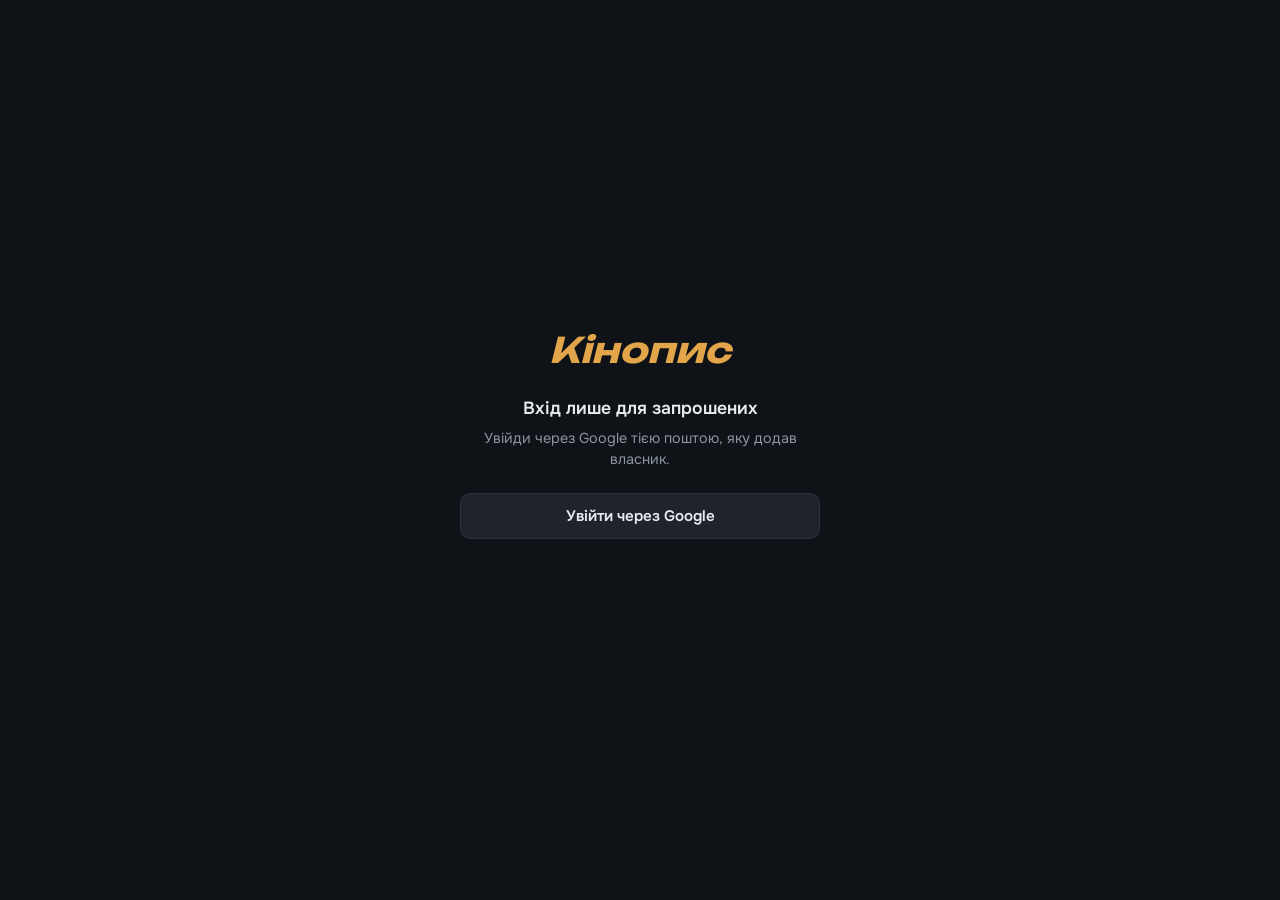
<file: index.html>
<!DOCTYPE html>
<html lang="uk">
<head>
<meta charset="UTF-8"/>
<!-- No inline scripts or event attributes anywhere: every handler is a data-act/data-input/data-change/data-enter/data-fb attribute run by the delegation in js/lists.js and js/util.js. Inline styles stay (style-src unsafe-inline). -->
<meta http-equiv="Content-Security-Policy" content="default-src 'self'; script-src 'self' https://accounts.google.com; style-src 'self' 'unsafe-inline' https://accounts.google.com; font-src 'self'; img-src 'self' data: https://m.media-amazon.com https://image.tmdb.org; connect-src 'self' https://www.omdbapi.com https://api.themoviedb.org https://api.tvmaze.com https://www.googleapis.com https://accounts.google.com; frame-src https://accounts.google.com; object-src 'none'; base-uri 'self'; form-action 'none'"/>
<meta name="viewport" content="width=device-width,initial-scale=1,interactive-widget=resizes-content"/>
<meta name="color-scheme" content="dark"/>
<meta name="theme-color" content="#0f1216"/>
<meta name="referrer" content="strict-origin-when-cross-origin"/>
<title>Кінопис</title>
<link rel="manifest" href="manifest.webmanifest"/>
<link rel="apple-touch-icon" href="icons/apple-touch-icon.png"/>
<link rel="icon" href="data:image/svg+xml,%3Csvg xmlns='http://www.w3.org/2000/svg' viewBox='0 0 24 24'%3E%3Crect width='24' height='24' rx='5' fill='%230e1218'/%3E%3Crect x='5' y='5' width='14' height='14' rx='1.5' fill='none' stroke='%23e8a33d' stroke-width='1.8'/%3E%3Cpath d='M9 5v14M15 5v14M5 10h4M5 14h4M15 10h4M15 14h4' stroke='%23e8a33d' stroke-width='1.4'/%3E%3C/svg%3E">
<link rel="stylesheet" href="fonts/fonts.css">
<link rel="stylesheet" href="css/styles.css?v=b39d2f48">
<link rel="stylesheet" href="css/watching-b.css?v=f7bfe99e">
<link rel="stylesheet" href="css/tags.css?v=30505417">
<link rel="stylesheet" href="css/puzzle.css?v=ccf564a2">
<link rel="stylesheet" href="css/chrono.css?v=65387656">
<script src="js/gate.js?v=a196c3e5"></script>
</head>
<body>
<a class="skip-link" href="#main" data-act="skipMain" data-args="[&quot;$ev&quot;]">До вмісту</a>
<svg width="0" height="0" style="position:absolute" aria-hidden="true"><symbol id="i-film" viewBox="0 0 24 24"><rect x="3" y="3" width="18" height="18" rx="2"/><path d="M7 3v18M17 3v18M3 8h4M3 16h4M17 8h4M17 16h4"/></symbol><symbol id="i-play" viewBox="0 0 24 24"><circle cx="12" cy="12" r="9"/><path d="m10 8.5 5 3.5-5 3.5z"/></symbol><symbol id="i-bookmark" viewBox="0 0 24 24"><path d="M6 3h12v18l-6-4-6 4z"/></symbol><symbol id="i-chart" viewBox="0 0 24 24"><path d="M4 20V10M10 20V4M16 20v-7M22 20H2"/></symbol><symbol id="i-spark" viewBox="0 0 24 24"><path d="M12 3v4M12 17v4M3 12h4M17 12h4M6 6l2.5 2.5M15.5 15.5 18 18M18 6l-2.5 2.5M8.5 15.5 6 18"/></symbol><symbol id="i-stack" viewBox="0 0 24 24"><rect x="4" y="8" width="13" height="13" rx="1.5"/><path d="M8 4h11a1 1 0 0 1 1 1v11"/></symbol><symbol id="i-person" viewBox="0 0 24 24"><circle cx="12" cy="8" r="4"/><path d="M4 21c1.5-4 4.5-6 8-6s6.5 2 8 6"/></symbol><symbol id="i-frame" viewBox="0 0 24 24"><rect x="3" y="5" width="18" height="14" rx="1.5"/><path d="m3 16 5-5 4 4 3-3 6 6"/></symbol><symbol id="i-lsearch" viewBox="0 0 24 24"><path d="M4 6h11M4 11h7M4 16h5"/><circle cx="16" cy="15.5" r="3.6"/><path d="M18.6 18.1l2.6 2.6"/></symbol><symbol id="i-search" viewBox="0 0 24 24"><circle cx="11" cy="11" r="7"/><path d="m20 20-4-4"/></symbol><symbol id="i-dots" viewBox="0 0 24 24"><circle cx="5" cy="12" r="1.3"/><circle cx="12" cy="12" r="1.3"/><circle cx="19" cy="12" r="1.3"/></symbol><symbol id="i-check" viewBox="0 0 24 24"><path d="m5 12.5 4.5 4.5L19 7"/></symbol><symbol id="i-plus" viewBox="0 0 24 24"><path d="M12 5v14M5 12h14"/></symbol><symbol id="i-x" viewBox="0 0 24 24"><path d="M6 6l12 12M18 6 6 18"/></symbol><symbol id="i-minus" viewBox="0 0 24 24"><path d="M5 12h14"/></symbol><symbol id="i-star" viewBox="0 0 24 24"><path d="m12 3.5 2.6 5.3 5.9.9-4.3 4.1 1 5.8-5.2-2.7-5.2 2.7 1-5.8-4.3-4.1 5.9-.9z"/></symbol><symbol id="i-link" viewBox="0 0 24 24"><path d="M10 14a4 4 0 0 0 5.7 0l3-3a4 4 0 0 0-5.7-5.7l-1 1M14 10a4 4 0 0 0-5.7 0l-3 3a4 4 0 0 0 5.7 5.7l1-1"/></symbol><symbol id="i-tag" viewBox="0 0 24 24"><path d="M3 12V4h8l10 10-8 8z"/><circle cx="7.5" cy="8.5" r="1.3"/></symbol><symbol id="i-refresh" viewBox="0 0 24 24"><path d="M20 11a8 8 0 1 0-2.3 5.7M20 4v7h-7"/></symbol><symbol id="i-trash" viewBox="0 0 24 24"><path d="M4 7h16M9 7V4h6v3M6 7l1 13h10l1-13"/></symbol><symbol id="i-filter" viewBox="0 0 24 24"><path d="M3 5h18l-7 8v6l-4 2v-8z"/></symbol><symbol id="i-save" viewBox="0 0 24 24"><path d="M12 3v12M7 10l5 5 5-5M4 19h16"/></symbol><symbol id="i-gear" viewBox="0 0 24 24"><circle cx="12" cy="12" r="3"/><path d="M12 2v3M12 19v3M4.2 4.2l2.1 2.1M17.7 17.7l2.1 2.1M2 12h3M19 12h3M4.2 19.8l2.1-2.1M17.7 6.3l2.1-2.1"/></symbol><symbol id="i-tv" viewBox="0 0 24 24"><rect x="3" y="6" width="18" height="13" rx="2"/><path d="m8 2 4 4 4-4"/></symbol><symbol id="i-ban" viewBox="0 0 24 24"><circle cx="12" cy="12" r="9"/><path d="m5.6 5.6 12.8 12.8"/></symbol><symbol id="i-eye" viewBox="0 0 24 24"><path d="M2 12s3.5-7 10-7 10 7 10 7-3.5 7-10 7S2 12 2 12z"/><circle cx="12" cy="12" r="3"/></symbol><symbol id="i-eye-off" viewBox="0 0 24 24"><path d="M3 3l18 18M10.6 5.1A10 10 0 0 1 12 5c6.5 0 10 7 10 7a17 17 0 0 1-3.2 4M6.1 6.1C3.5 7.9 2 12 2 12s3.5 7 10 7a9.6 9.6 0 0 0 4.4-1"/></symbol><symbol id="i-alert" viewBox="0 0 24 24"><path d="M12 3 2 20h20z"/><path d="M12 10v4M12 17.5v.01"/></symbol><symbol id="i-info" viewBox="0 0 24 24"><circle cx="12" cy="12" r="9"/><path d="M12 11v6M12 7.5v.01"/></symbol><symbol id="i-undo" viewBox="0 0 24 24"><path d="M9 14 4 9l5-5"/><path d="M4 9h10a6 6 0 0 1 0 12h-3"/></symbol><symbol id="i-key" viewBox="0 0 24 24"><circle cx="8" cy="15" r="4"/><path d="m11 12 9-9M17 6l3 3M15 8l2 2"/></symbol><symbol id="i-upload" viewBox="0 0 24 24"><path d="M12 21V9M7 14l5-5 5 5M4 5h16"/></symbol><symbol id="i-trophy" viewBox="0 0 24 24"><path d="M7 4h10v5a5 5 0 0 1-10 0z"/><path d="M7 6H4a3 3 0 0 0 3 4M17 6h3a3 3 0 0 1-3 4M12 14v4M8 21h8"/></symbol><symbol id="i-shuffle" viewBox="0 0 24 24"><path d="M3 7h4l10 10h4M3 17h4l3-3M14 10l3-3h4M18 4l3 3-3 3M18 14l3 3-3 3"/></symbol></svg>
<div class="bg-fx" aria-hidden="true"><div class="bg-aurora1"></div><div class="bg-aurora2"></div><div class="bg-aurora3"></div><div class="bg-grain"></div></div>
<div class="shell">


  <!-- ╔══════════════╗ -->
  <!-- ║    MAIN      ║ -->
  <!-- ╚══════════════╝ -->
  <div class="main">
  <!-- NAV: one «dock» — top bar on a computer, a floating dock on a phone that grows into the full menu (navOpen) -->
  <header class="dock" id="dock">
    <div class="dk-wall" id="dkWall" aria-hidden="true"></div><div class="dk-shade" aria-hidden="true"></div>
    <div class="dk-top"><span class="dk-logo">Кіно<b>пис</b></span><button class="dk-tsr" data-act="searchOpen"><svg class="i" aria-hidden="true"><use href="#i-search"/></svg>Пошук фільму, серіалу чи людини</button></div>
    <nav class="dk-big" aria-label="Меню"><button class="dk-bl on" data-tab="watched" data-act="goTab" data-args="[&quot;watched&quot;]">Переглянуте<small data-nb="watched">0</small></button><button class="dk-bl" data-tab="watching" data-act="goTab" data-args="[&quot;watching&quot;]">Дивлюсь<small data-nb="watching">0</small></button><button class="dk-bl" data-tab="planned" data-act="goTab" data-args="[&quot;planned&quot;]">Планую<small data-nb="planned">0</small></button><div class="dk-gap"></div><button class="dk-bd" data-tab="stats" data-act="goTab" data-args="[&quot;stats&quot;]">Статистика</button><button class="dk-bd" data-tab="recs" data-act="goTab" data-args="[&quot;recs&quot;]">Рекомендації</button><button class="dk-bd" data-tab="collections" data-act="goTab" data-args="[&quot;collections&quot;]">Франшизи</button><button class="dk-bd" data-tab="people" data-act="goTab" data-args="[&quot;people&quot;]">Люди</button><button class="dk-bd" data-tab="game" data-act="goTab" data-args="[&quot;game&quot;]">Ігри</button>
    </nav>
    <div class="dk-row">
      <button class="dk-home" data-act="goTab" data-args="[&quot;watched&quot;]" aria-label="Кінопис: Переглянуте"><span class="dk-logo">Кіно<b>пис</b></span></button>
      <nav class="dk-lists" aria-label="Списки"><button class="dk-li on" data-tab="watched" data-act="goTab" data-args="[&quot;watched&quot;]"><span class="dk-n">Переглянуте</span> <small data-nb="watched">0</small></button><button class="dk-li" data-tab="watching" data-act="goTab" data-args="[&quot;watching&quot;]"><span class="dk-n">Дивлюсь</span> <small data-nb="watching">0</small></button><button class="dk-li" data-tab="planned" data-act="goTab" data-args="[&quot;planned&quot;]"><span class="dk-n">Планую</span> <small data-nb="planned">0</small></button></nav>
      <span class="dk-sep" aria-hidden="true"></span>
      <nav class="dk-disc" aria-label="Розділи"><button class="dk-d" data-tab="stats" data-act="goTab" data-args="[&quot;stats&quot;]">Статистика</button><button class="dk-d" data-tab="recs" data-act="goTab" data-args="[&quot;recs&quot;]">Рекомендації</button><button class="dk-d" data-tab="collections" data-act="goTab" data-args="[&quot;collections&quot;]">Франшизи</button><button class="dk-d" data-tab="people" data-act="goTab" data-args="[&quot;people&quot;]">Люди</button><button class="dk-d" data-tab="game" data-act="goTab" data-args="[&quot;game&quot;]">Ігри</button></nav>
      <button class="dk-sr" data-act="searchOpen" title="Пошук ( / )"><svg class="i" aria-hidden="true"><use href="#i-search"/></svg><span class="t">Пошук</span><kbd>/</kbd></button>
      <button class="dk-more" data-act="navToggle" aria-haspopup="true" aria-expanded="false">Ще</button>
      <button class="me" id="backupState" data-act="openIO" title="Налаштування"><span class="av"><svg class="i" aria-hidden="true"><use href="#i-gear"/></svg></span><span class="me-t">Налаштування<small data-bk></small></span></button>
      <button class="dk-rset" data-act="openIO"><span class="av"><svg class="i" aria-hidden="true"><use href="#i-gear"/></svg></span><span>Налаштування<small data-bk></small></span></button><button class="dk-mb" data-act="navToggle" aria-label="Меню"><span class="ic-m"><svg viewBox="0 0 24 24" aria-hidden="true"><path d="M4 7h16M4 12h16M4 17h16"/></svg></span><span class="ic-x"><svg viewBox="0 0 24 24" aria-hidden="true"><path d="M6 6l12 12M18 6 6 18"/></svg></span></button>
    </div>
  </header>
  <nav class="dk-drop" aria-label="Розділи"><button data-tab="stats" data-act="goTab" data-args="[&quot;stats&quot;]">Статистика</button><button data-tab="recs" data-act="goTab" data-args="[&quot;recs&quot;]">Рекомендації</button><button data-tab="collections" data-act="goTab" data-args="[&quot;collections&quot;]">Франшизи</button><button data-tab="people" data-act="goTab" data-args="[&quot;people&quot;]">Люди</button><button data-tab="game" data-act="goTab" data-args="[&quot;game&quot;]">Ігри</button></nav>
  <div class="ph-top"><button class="dk-home" data-act="goTab" data-args="[&quot;watched&quot;]" aria-label="Кінопис: Переглянуте"><span class="dk-logo">Кіно<b>пис</b></span></button><button class="ph-sr" data-act="searchOpen" aria-label="Пошук"><svg class="i" aria-hidden="true"><use href="#i-search"/></svg></button></div>
    <main class="content" id="main" tabindex="-1">
      <!-- DASHBOARD strip -->
      <div id="dashSection" hidden></div>

      <!-- tabs content -->
      <div id="tab-watched">
        <div class="section-head">
          <div><div class="section-eyebrow">Колекція</div><h1 class="section-title">Переглянуте</h1></div>
        </div>
        <div id="bkNudge"></div>
        <div id="hlLine"></div>
        <div class="filter-row" id="wBar"></div>
        <div class="active-tags" id="wTags"></div>
        <div class="result-count" id="wCount"></div>
        <div id="wGrid" class="grid"></div>
      </div>

      <div id="tab-watching" class="hidden">
        <div class="section-head">
          <div><div class="section-eyebrow">В процесі</div><h1 class="section-title">Дивлюсь</h1></div>
        </div>
        <div class="filter-row" id="wnBar"></div>
        <div class="active-tags" id="wnTags"></div>
        <div id="wnList" class="wlist"></div>
      </div>

      <div id="tab-planned" class="hidden">
        <div class="section-head">
          <div><div class="section-eyebrow">Черга</div><h1 class="section-title">Планую</h1></div>
        </div>
        <div class="filter-row" id="plBar"></div>
        <div class="active-tags" id="plTags"></div>
        <div id="plGrid" class="grid"></div>
      </div>

      <div id="tab-stats" class="hidden">
        <div class="section-head"><div><h1 class="section-title">Статистика</h1></div></div>
        <div id="statsContent"></div>
      </div>
      <div id="tab-recs" class="hidden">
        <div class="section-head">
          <div><h1 class="section-title">Рекомендації</h1><div class="recs-sub" id="recsSub"></div></div>
          <div class="recs-actions">
            <button class="flt-pill" id="rv-hidden" data-act="recView" data-args="[&quot;hidden&quot;]">Приховані <span class="num" id="rvHiddenN"></span></button>
            <button class="flt-pill" id="recsRefresh" data-act="refreshRecs" title="Зібрати нову підбірку"><svg class="i" aria-hidden="true"><use href="#i-refresh"/></svg>Оновити</button>
          </div>
        </div>
        <div class="rg-tiles" id="recsGenres" role="group" aria-label="Жанри"></div>
        <div class="filter-row" id="recsBar"></div>
        <div id="recsGrid"></div>
      </div>

      <div id="tab-collections" class="hidden">
        <div class="section-head">
          <div><div class="section-eyebrow">Франшизи</div><h1 class="section-title">Франшизи</h1><div class="recs-sub" id="collSub"></div></div>
          <div style="display:flex;align-items:center;gap:.6rem;">
            <span id="collLastRun" style="font-size:.65rem;color:var(--muted)"></span>
            
          </div>
        </div>
        <div class="fa-bar" id="collBar"></div>
        <div class="flt-panel" id="collPanel" style="display:none"></div>
        <div id="collGrid"></div>
      </div>

      <div id="tab-people" class="hidden">
        <div class="section-head">
          <div><h1 class="section-title">Люди</h1></div>
          <div class="local-search-wrap pf-filter" id="peopleFilterWrap" hidden><span class="local-search-icon"><svg class="i" aria-hidden="true"><use href="#i-search"/></svg></span><input class="local-search" type="text" placeholder="Серед тих, за ким стежиш…" aria-label="Фільтр серед людей, за якими стежиш" autocomplete="off" data-input="peopleFilter" data-args="[&quot;$value&quot;]"><button type="button" class="ls-x" data-act="lsClear" data-args="[&quot;$el&quot;]" aria-label="Очистити" title="Очистити"><svg class="i" aria-hidden="true"><use href="#i-x"/></svg></button></div>
        </div>
        <div id="peopleTracked" class="people-tracked"></div>
        <div id="personDetail"></div>
      </div>

      <div id="tab-game" class="hidden">
        <div class="section-head">
          <div><h1 class="section-title">Ігри</h1>
          <div class="recs-sub">Кадр без тексту з того, що ти переглянув. Обери назву з чотирьох схожих варіантів</div></div>
        </div>
        <div id="gameStart"></div>
      </div>

      <div id="gameModalBg" class="game-modal-bg hidden" data-act="_bgClose" data-args="[&quot;$ev&quot;,&quot;$el&quot;,&quot;closeGameModal&quot;]">
        <div class="game-modal" role="dialog" aria-modal="true" aria-labelledby="gameTitle" tabindex="-1">
          <div class="game-modal-head">
            <h2 class="game-modal-title" id="gameTitle">Впізнай кадр</h2>
            <div class="game-hud" id="gameHud"></div>
            <button class="game-modal-close" data-act="closeGameModal" aria-label="Закрити гру">✕</button>
          </div>
          <div id="gamePlay" class="hidden game-modal-body">
            <div id="gameShotWrap" class="game-shot"><div class="spinner">Завантажую кадр…</div></div>
            <div id="gameOpts" class="game-opts" role="group" aria-label="Варіанти відповіді"></div>
            <div id="gameReveal" class="game-reveal" aria-live="polite"></div>
          </div>
          <div id="gameOver" class="hidden game-modal-body"></div>
        </div>
      </div>

    </main><!-- /content -->
  </div><!-- /main -->
</div><!-- /shell -->
<div id="titleSheet" class="ts-bg hidden" data-act="_bgClose" data-args="[&quot;$ev&quot;,&quot;$el&quot;,&quot;closeTitle&quot;]"><aside class="ts" role="dialog" aria-modal="true" aria-label="Деталі тайтлу" tabindex="-1"><div id="tsBody"></div></aside></div>
<div id="mbox"></div>
<!-- toasts: a permanent region (a live region added together with its text is often not announced); the text is announced through #srLive / ariaNotify -->
<div id="toasts" role="region" aria-label="Сповіщення"></div>
<div id="srLive" class="sr-only" aria-live="polite" aria-atomic="true"></div><div id="srAlert" class="sr-only" role="alert" aria-atomic="true"></div>
<!-- SEARCH: a full-screen layer; results are posters (lists.js renders .sug-item cards into #suggestions) -->
<div class="srch" id="srch" role="dialog" aria-modal="true" aria-label="Пошук" hidden>
  <div class="srch-wall" id="srchWall" aria-hidden="true"></div>
  <div class="srch-in">
    <div class="srch-top">
    <div class="srch-head"><span class="dk-logo">Кіно<b>пис</b></span><button class="srch-x" data-act="searchClose"><span>Закрити</span> <kbd>Esc</kbd><svg class="i" aria-hidden="true"><use href="#i-x"/></svg></button></div>
    <div class="search-wrap"><span class="search-icon"><svg class="i" aria-hidden="true"><use href="#i-search"/></svg></span><input id="searchInput" class="search-input" placeholder="Назва або ім’я" data-input="handleSearch" role="combobox" aria-autocomplete="list" aria-expanded="false" aria-controls="suggestions" aria-label="Знайти фільм, серіал чи людину" autocomplete="off" enterkeyhint="search"><button class="srch-cancel" data-act="searchClose">Скасувати</button></div>
    </div>
    <div id="suggestions" class="suggestions hidden" role="listbox" aria-label="Знайдені назви"></div>
    <p class="srch-hint" id="srchHint">Почни вводити назву українською чи в оригіналі<span class="kb-only">. ↑ ↓ вибрати, Enter відкрити</span></p>
  </div>
</div>
<script defer src="js/core.js?v=cd5f7137"></script>
<script defer src="js/lists.js?v=cf2018db"></script>
<script defer src="js/live.js?v=ed21bb6c"></script>
<script defer src="js/dashboard.js?v=9db63046"></script>
<script defer src="js/collections.js?v=0610fe25"></script>
<script defer src="js/people.js?v=1cd58caa"></script>
<script defer src="js/game.js?v=972fa4d8"></script>
<script defer src="js/puzzle.js?v=392a6168"></script>
<script defer src="js/chrono.js?v=c04c2bdb"></script>
<script defer src="js/recs.js?v=9d517672"></script>
<script defer src="js/recs-view.js?v=d83e8b1e"></script>
<script defer src="js/title.js?v=02a839f6"></script>
<script defer src="js/library.js?v=1b79da00"></script>
<script defer src="js/util.js?v=3c1c778e"></script>
<script defer src="js/settings.js?v=ba0e9a18"></script>
<script defer src="js/drive.js?v=41034264"></script>
<script defer src="js/ui.js?v=7f0cb653"></script>
<script defer src="js/stats.js?v=7bd98df5"></script>
<script defer src="js/watching-b.js?v=6695dea4"></script>
<script defer src="js/init.js?v=72350d79"></script>


</body>
</html>
</file>
<file: fonts/fonts.css>
/* Self-hosted copies of the Google Fonts the app used (Unbounded, Onest, JetBrains Mono; OFL licence) — one request origin, no third-party font host. */
/* cyrillic-ext */
@font-face{font-family:'JetBrains Mono';font-style:normal;font-weight:500 700;font-display:swap;src:url(jetbrains-mono-cyrillic-ext.woff2) format('woff2');unicode-range:U+0460-052F, U+1C80-1C8A, U+20B4, U+2DE0-2DFF, U+A640-A69F, U+FE2E-FE2F;}
/* cyrillic */
@font-face{font-family:'JetBrains Mono';font-style:normal;font-weight:500 700;font-display:swap;src:url(jetbrains-mono-cyrillic.woff2) format('woff2');unicode-range:U+0301, U+0400-045F, U+0490-0491, U+04B0-04B1, U+2116;}
/* greek */
@font-face{font-family:'JetBrains Mono';font-style:normal;font-weight:500 700;font-display:swap;src:url(jetbrains-mono-greek.woff2) format('woff2');unicode-range:U+0370-0377, U+037A-037F, U+0384-038A, U+038C, U+038E-03A1, U+03A3-03FF;}
/* vietnamese */
@font-face{font-family:'JetBrains Mono';font-style:normal;font-weight:500 700;font-display:swap;src:url(jetbrains-mono-vietnamese.woff2) format('woff2');unicode-range:U+0102-0103, U+0110-0111, U+0128-0129, U+0168-0169, U+01A0-01A1, U+01AF-01B0, U+0300-0301, U+0303-0304, U+0308-0309, U+0323, U+0329, U+1EA0-1EF9, U+20AB;}
/* latin-ext */
@font-face{font-family:'JetBrains Mono';font-style:normal;font-weight:500 700;font-display:swap;src:url(jetbrains-mono-latin-ext.woff2) format('woff2');unicode-range:U+0100-02BA, U+02BD-02C5, U+02C7-02CC, U+02CE-02D7, U+02DD-02FF, U+0304, U+0308, U+0329, U+1D00-1DBF, U+1E00-1E9F, U+1EF2-1EFF, U+2020, U+20A0-20AB, U+20AD-20C4, U+2113, U+2C60-2C7F, U+A720-A7FF;}
/* latin */
@font-face{font-family:'JetBrains Mono';font-style:normal;font-weight:500 700;font-display:swap;src:url(jetbrains-mono-latin.woff2) format('woff2');unicode-range:U+0000-00FF, U+0131, U+0152-0153, U+02BB-02BC, U+02C6, U+02DA, U+02DC, U+0304, U+0308, U+0329, U+2000-206F, U+20AC, U+2122, U+2191, U+2193, U+2212, U+2215, U+FEFF, U+FFFD;}
/* cyrillic-ext */
@font-face{font-family:'Onest';font-style:normal;font-weight:400 700;font-display:swap;src:url(onest-cyrillic-ext.woff2) format('woff2');unicode-range:U+0460-052F, U+1C80-1C8A, U+20B4, U+2DE0-2DFF, U+A640-A69F, U+FE2E-FE2F;}
/* cyrillic */
@font-face{font-family:'Onest';font-style:normal;font-weight:400 700;font-display:swap;src:url(onest-cyrillic.woff2) format('woff2');unicode-range:U+0301, U+0400-045F, U+0490-0491, U+04B0-04B1, U+2116;}
/* math */
@font-face{font-family:'Onest';font-style:normal;font-weight:400 700;font-display:swap;src:url(onest-math.woff2) format('woff2');unicode-range:U+0302-0303, U+0305, U+0307-0308, U+0310, U+0312, U+0315, U+031A, U+0326-0327, U+032C, U+032F-0330, U+0332-0333, U+0338, U+033A, U+0346, U+034D, U+0391-03A1, U+03A3-03A9, U+03B1-03C9, U+03D1, U+03D5-03D6, U+03F0-03F1, U+03F4-03F5, U+2016-2017, U+2034-2038, U+203C, U+2040, U+2043, U+2047, U+2050, U+2057, U+205F, U+2070-2071, U+2074-209F, U+20D0-20DC, U+20E1, U+20E5-20EF, U+2100-2112, U+2114-2115, U+2117-2121, U+2123-214F, U+2190, U+2192, U+2194-21AE, U+21B0-21E5, U+21F1-21F2, U+21F4-2211, U+2213-2214, U+2216-22FF, U+2308-230B, U+2310, U+2319, U+231C-2321, U+2336-237A, U+237C, U+2395, U+239B-23B7, U+23D0, U+23DC-23E1, U+2474-2475, U+25AF, U+25B3, U+25B7, U+25BD, U+25C1, U+25CA, U+25CC, U+25FB, U+266D-266F, U+27C0-27FF, U+2900-2AFF, U+2B0E-2B11, U+2B30-2B4C, U+2BFE, U+3030, U+FF5B, U+FF5D, U+1D400-1D7FF, U+1EE00-1EEFF;}
/* symbols */
@font-face{font-family:'Onest';font-style:normal;font-weight:400 700;font-display:swap;src:url(onest-symbols.woff2) format('woff2');unicode-range:U+0001-000C, U+000E-001F, U+007F-009F, U+20DD-20E0, U+20E2-20E4, U+2150-218F, U+2190, U+2192, U+2194-2199, U+21AF, U+21E6-21F0, U+21F3, U+2218-2219, U+2299, U+22C4-22C6, U+2300-243F, U+2440-244A, U+2460-24FF, U+25A0-27BF, U+2800-28FF, U+2921-2922, U+2981, U+29BF, U+29EB, U+2B00-2BFF, U+4DC0-4DFF, U+FFF9-FFFB, U+10140-1018E, U+10190-1019C, U+101A0, U+101D0-101FD, U+102E0-102FB, U+10E60-10E7E, U+1D2C0-1D2D3, U+1D2E0-1D37F, U+1F000-1F0FF, U+1F100-1F1AE, U+1F1E6-1F1FF, U+1F30D-1F30F, U+1F315, U+1F31C, U+1F31E, U+1F320-1F32C, U+1F336, U+1F378, U+1F37D, U+1F382, U+1F393-1F39F, U+1F3A7-1F3A8, U+1F3AC-1F3AF, U+1F3C2, U+1F3C4-1F3C6, U+1F3CA-1F3CE, U+1F3D4-1F3E0, U+1F3ED, U+1F3F1-1F3F3, U+1F3F5-1F3F7, U+1F408, U+1F415, U+1F41F, U+1F426, U+1F43F, U+1F441-1F442, U+1F444, U+1F446-1F449, U+1F44C-1F44E, U+1F453, U+1F46A, U+1F47D, U+1F4A3, U+1F4B0, U+1F4B3, U+1F4B9, U+1F4BB, U+1F4BF, U+1F4C8-1F4CB, U+1F4D6, U+1F4DA, U+1F4DF, U+1F4E3-1F4E6, U+1F4EA-1F4ED, U+1F4F7, U+1F4F9-1F4FB, U+1F4FD-1F4FE, U+1F503, U+1F507-1F50B, U+1F50D, U+1F512-1F513, U+1F53E-1F54A, U+1F54F-1F5FA, U+1F610, U+1F650-1F67F, U+1F687, U+1F68D, U+1F691, U+1F694, U+1F698, U+1F6AD, U+1F6B2, U+1F6B9-1F6BA, U+1F6BC, U+1F6C6-1F6CF, U+1F6D3-1F6D7, U+1F6E0-1F6EA, U+1F6F0-1F6F3, U+1F6F7-1F6FC, U+1F700-1F80B, U+1F810-1F847, U+1F850-1F859, U+1F860-1F887, U+1F890-1F8AD, U+1F8B0-1F8BB, U+1F8C0-1F8C1, U+1F8D0-1F8D8, U+1F900-1F90B, U+1F93B, U+1F946, U+1F984, U+1F996, U+1F9E9, U+1FA00-1FA6F, U+1FA70-1FA7C, U+1FA80-1FAC6, U+1FAC8, U+1FACC-1FADD, U+1FADF-1FAEB, U+1FAEF-1FAFA, U+1FB00-1FBFF;}
/* vietnamese */
@font-face{font-family:'Onest';font-style:normal;font-weight:400 700;font-display:swap;src:url(onest-vietnamese.woff2) format('woff2');unicode-range:U+0102-0103, U+0110-0111, U+0128-0129, U+0168-0169, U+01A0-01A1, U+01AF-01B0, U+0300-0301, U+0303-0304, U+0308-0309, U+0323, U+0329, U+1EA0-1EF9, U+20AB;}
/* latin-ext */
@font-face{font-family:'Onest';font-style:normal;font-weight:400 700;font-display:swap;src:url(onest-latin-ext.woff2) format('woff2');unicode-range:U+0100-02BA, U+02BD-02C5, U+02C7-02CC, U+02CE-02D7, U+02DD-02FF, U+0304, U+0308, U+0329, U+1D00-1DBF, U+1E00-1E9F, U+1EF2-1EFF, U+2020, U+20A0-20AB, U+20AD-20C4, U+2113, U+2C60-2C7F, U+A720-A7FF;}
/* latin */
@font-face{font-family:'Onest';font-style:normal;font-weight:400 700;font-display:swap;src:url(onest-latin.woff2) format('woff2');unicode-range:U+0000-00FF, U+0131, U+0152-0153, U+02BB-02BC, U+02C6, U+02DA, U+02DC, U+0304, U+0308, U+0329, U+2000-206F, U+20AC, U+2122, U+2191, U+2193, U+2212, U+2215, U+FEFF, U+FFFD;}
/* cyrillic-ext */
@font-face{font-family:'Unbounded';font-style:normal;font-weight:500 700;font-display:swap;src:url(unbounded-cyrillic-ext.woff2) format('woff2');unicode-range:U+0460-052F, U+1C80-1C8A, U+20B4, U+2DE0-2DFF, U+A640-A69F, U+FE2E-FE2F;}
/* cyrillic */
@font-face{font-family:'Unbounded';font-style:normal;font-weight:500 700;font-display:swap;src:url(unbounded-cyrillic.woff2) format('woff2');unicode-range:U+0301, U+0400-045F, U+0490-0491, U+04B0-04B1, U+2116;}
/* vietnamese */
@font-face{font-family:'Unbounded';font-style:normal;font-weight:500 700;font-display:swap;src:url(unbounded-vietnamese.woff2) format('woff2');unicode-range:U+0102-0103, U+0110-0111, U+0128-0129, U+0168-0169, U+01A0-01A1, U+01AF-01B0, U+0300-0301, U+0303-0304, U+0308-0309, U+0323, U+0329, U+1EA0-1EF9, U+20AB;}
/* latin-ext */
@font-face{font-family:'Unbounded';font-style:normal;font-weight:500 700;font-display:swap;src:url(unbounded-latin-ext.woff2) format('woff2');unicode-range:U+0100-02BA, U+02BD-02C5, U+02C7-02CC, U+02CE-02D7, U+02DD-02FF, U+0304, U+0308, U+0329, U+1D00-1DBF, U+1E00-1E9F, U+1EF2-1EFF, U+2020, U+20A0-20AB, U+20AD-20C4, U+2113, U+2C60-2C7F, U+A720-A7FF;}
/* latin */
@font-face{font-family:'Unbounded';font-style:normal;font-weight:500 700;font-display:swap;src:url(unbounded-latin.woff2) format('woff2');unicode-range:U+0000-00FF, U+0131, U+0152-0153, U+02BB-02BC, U+02C6, U+02DA, U+02DC, U+0304, U+0308, U+0329, U+2000-206F, U+20AC, U+2122, U+2191, U+2193, U+2212, U+2215, U+FEFF, U+FFFD;}
</file>
<file: css/styles.css>
/* ─── TOKENS ─────────────────────────────────────── */
/* Projection: graphite booth + tungsten-lamp amber. Legacy token names are kept
   (gold/jade/sky/…) so every older rule picks up the new palette. */
:root{
  --ink:   #0f1216;
  --ink-2: #171b21;
  --ink-3: #1f242c;
  --panel: rgba(15,18,22,0.96);
  --line:  #2a313b;
  --border:#ffffff0d;
  --border-2:#ffffff17;
  --border-3:#ffffff26;
  --gold:  #e3a54a;
  --gold-2:#f0bd6b;
  --gold-ink:#1a1206;
  --gold-d: rgba(227,165,74,0.13);
  --gold-b: rgba(227,165,74,0.32);
  --jade:  #3a9886;
  --jade-2:#4fb8a3;
  --jade-rgb: 79,184,163;
  --jade-d: rgba(79,184,163,0.13);
  --jade-b: rgba(79,184,163,0.3);
  --live:  #4fb8a3;
  --live-d:rgba(79,184,163,0.14);
  --ok:    #6cc08b;
  --ok-d:  rgba(108,192,139,0.14);
  --ok-b:  rgba(108,192,139,0.32);
  --rose:  #e06c6c;
  --rose-d: rgba(224,108,108,0.12);
  --rose-b: rgba(224,108,108,0.3);
  --sky:   #7fa8d6;
  --sky-rgb: 127,168,214;
  --sky-d: rgba(127,168,214,0.12);
  --sky-b: rgba(127,168,214,0.28);
  --mauve: #a9b1bd;
  --mauve-d: rgba(169,177,189,0.1);
  --mauve-b: rgba(169,177,189,0.25);
  --text:  #e8eaee;
  --text-2:#aab2be;
  --muted: #8c95a3;
  --serif: 'Unbounded', 'Onest', system-ui, sans-serif;  /* display role */
  --sans:  'Onest', system-ui, sans-serif;
  --mono:  'JetBrains Mono', ui-monospace, monospace;
  --transition: 0.22s cubic-bezier(.4,0,.2,1);
  color-scheme: dark;
}
/* ─── RESET ──────────────────────────────────────── */
*,*::before,*::after{box-sizing:border-box;margin:0;padding:0;}
html{height:100%;scrollbar-gutter:stable;} /* the scrollbar's place is kept when a sheet/card locks the page: the tiles behind do not change size */
body{
  background:var(--ink);
  color:var(--text);
  font-family:var(--sans);
  font-size:14px;
  line-height:1.6;
  min-height:100vh;
  overflow-x:hidden;
  -webkit-font-smoothing:antialiased;
  scrollbar-width:thin;scrollbar-color:var(--border-3) transparent;
}
::-webkit-scrollbar{width:9px;height:9px;}
::-webkit-scrollbar-track{background:transparent;}
::-webkit-scrollbar-thumb{background:var(--border-3);border-radius:100px;border:2px solid var(--ink);background-clip:padding-box;}
::-webkit-scrollbar-thumb:hover{background:var(--muted);background-clip:padding-box;}
/* ─── FOCUS (keyboard navigation) ─────────────────── */
a:focus-visible,button:focus-visible,input:focus-visible,select:focus-visible,textarea:focus-visible,[tabindex]:focus-visible{
  outline: none;
  box-shadow: 0 0 0 3px var(--gold-d);
}
/* ─── AMBIENT ─────────────────────────────────────── */
body::before{content:none;}
body::after{content:none;}
/* ── AURORA BOREALIS ANIMATED BACKGROUND ── */
/* Three wide horizontal "curtains" that sway like northern lights,
   using the app's own colour palette — gold, jade, mauve, sky, rose.
   Each curtain sits at a different height for depth. */
@keyframes auroraSway1 {
  0%, 100% { transform: translateX(0) scaleY(1); }
  25%      { transform: translateX(-8vw) scaleY(1.08); }
  50%      { transform: translateX(6vw) scaleY(0.92); }
  75%      { transform: translateX(-4vw) scaleY(1.05); }
}
@keyframes auroraSway2 {
  0%, 100% { transform: translateX(0) scaleY(1); }
  33%      { transform: translateX(10vw) scaleY(0.88); }
  66%      { transform: translateX(-7vw) scaleY(1.12); }
}
@keyframes auroraSway3 {
  0%, 100% { transform: translateX(0) scale(1); }
  50%      { transform: translateX(-12vw) scaleY(1.1) rotate(1deg); }
}
@keyframes auroraPulse {
  0%, 100% { opacity: 0.22; }
  50%      { opacity: 0.55; }
}
.bg-fx{
  position: fixed; inset: 0; z-index: 0; contain: strict;
  pointer-events: none; user-select: none;
  overflow: hidden;
  background: var(--ink);
}
/* Soft edges come from a static mask instead of filter:blur(70-80px): the blur
   was re-composited on every animation frame (and re-sampled again by the
   sidebar/topbar backdrop-filter), i.e. constant GPU work on an idle page. */
.bg-aurora1,.bg-aurora2,.bg-aurora3{
  position: absolute;
  will-change: transform, opacity;
  -webkit-mask-image: radial-gradient(closest-side, #000 70%, transparent 100%);
          mask-image: radial-gradient(closest-side, #000 70%, transparent 100%);
}
/* Top curtain — warm gold + jade (app accent colours) */
.bg-aurora1{
  width: 140vw; height: 50vh;
  top: -5%; left: -25%;
  background: linear-gradient(90deg,
    transparent 0%,
    rgba(232,201,122,0.08) 12%,
    rgba(201,168,76,0.16) 25%,
    rgba(90,181,160,0.18) 42%,
    rgba(61,139,122,0.10) 58%,
    rgba(201,168,76,0.06) 72%,
    transparent 88%
  );
  animation: auroraSway1 14s ease-in-out infinite, auroraPulse 7s ease-in-out infinite;
}
/* Mid curtain — violet/mauve + sky blue */
.bg-aurora2{
  width: 120vw; height: 45vh;
  top: 15%; left: -15%;
  background: linear-gradient(90deg,
    transparent 5%,
    rgba(155,114,176,0.12) 18%,
    rgba(78,143,196,0.10) 35%,
    rgba(155,114,176,0.14) 50%,
    rgba(61,139,122,0.08) 65%,
    rgba(78,143,196,0.05) 78%,
    transparent 90%
  );
  animation: auroraSway2 18s ease-in-out infinite, auroraPulse 9s ease-in-out infinite;
  animation-delay: -6s;
}
/* Lower curtain — rose warmth bleeding into gold + green */
.bg-aurora3{
  width: 100vw; height: 40vh;
  top: 35%; left: -5%;
  background: linear-gradient(90deg,
    transparent 10%,
    rgba(196,94,94,0.07) 22%,
    rgba(232,201,122,0.10) 38%,
    rgba(61,139,122,0.08) 55%,
    rgba(155,114,176,0.05) 70%,
    transparent 82%
  );
  animation: auroraSway3 22s ease-in-out infinite, auroraPulse 11s ease-in-out infinite;
  animation-delay: -12s;
}
@media (prefers-reduced-motion: reduce) {.bg-aurora1,.bg-aurora2,.bg-aurora3{ animation: none; }}
.bg-fx.paused .bg-aurora1,.bg-fx.paused .bg-aurora2,.bg-fx.paused .bg-aurora3{ animation-play-state: paused; }
.bg-grain{
  position: absolute; inset: 0;
  opacity: .022;
  background-image: url("data:image/svg+xml,%3Csvg viewBox='0 0 200 200' xmlns='http://www.w3.org/2000/svg'%3E%3Cfilter id='n'%3E%3CfeTurbulence type='fractalNoise' baseFrequency='.75' numOctaves='4' stitchTiles='stitch'/%3E%3C/filter%3E%3Crect width='100%25' height='100%25' filter='url(%23n)'/%3E%3C/svg%3E");
}
/* ─── LAYOUT ──────────────────────────────────────── */
/* overflow-x:clip, not hidden: hidden makes .shell/.main/.content scroll containers and the sticky .topbar then never sticks to the viewport */
.shell{position:relative;display:flex;min-height:100vh;max-width:100%;overflow-x:hidden;overflow-x:clip;}
/* ─── SIDEBAR ─────────────────────────────────────── */

/* gold top stripe */

/* stats strip */
/* nav */

/* ─── MAIN ────────────────────────────────────────── */
.main{flex:1;min-width:0;max-width:100%;display:flex;flex-direction:column;overflow-x:hidden;overflow-x:clip;}
/* ─── TOPBAR ──────────────────────────────────────── */

/* search */
.search-wrap{position:relative;width:320px;flex-shrink:0;min-width:0;}
.search-icon{position:absolute;left:.85rem;top:50%;transform:translateY(-50%);color:var(--muted);font-size:.85rem;pointer-events:none;}
.search-input{
  width:100%;background:var(--ink-3);
  border:1px solid var(--border-2);
  color:var(--text);font-family:var(--sans);font-size:.82rem;
  padding:.6rem .85rem .6rem 2.4rem;
  border-radius:8px;outline:none;
  transition:border-color var(--transition),box-shadow var(--transition);
}
.search-input::placeholder{color:var(--muted);}
.search-input:focus{border-color:var(--gold-b);box-shadow:0 0 0 3px var(--gold-d);}
.search-wrap.loading::after{content:'';position:absolute;right:12px;top:50%;width:14px;height:14px;margin-top:-7px;border:2px solid var(--border-3);border-top-color:var(--gold);border-radius:50%;animation:spnr .6s linear infinite;z-index:2;pointer-events:none;}
@keyframes spnr{to{transform:rotate(360deg);}}
/* suggestions dropdown */
.suggestions{
  position:absolute;top:calc(100% + 6px);left:0;right:0;max-width:100vw;
  background:rgba(17,20,24,0.98);
  border:1px solid var(--border-3);
  border-radius:10px;z-index:9999;overflow:hidden;
  box-shadow:0 24px 64px rgba(0,0,0,0.7);
}
.suggestions.hidden{display:none;}
.sug-item{display:flex;align-items:center;gap:.85rem;padding:.65rem 1rem;cursor:pointer;transition:background .14s;border-bottom:1px solid rgba(255,255,255,.04);}
.sug-item:last-child{border-bottom:none;}
.sug-item:hover{background:rgba(255,255,255,.04);}
.sug-item.active{background:rgba(255,255,255,.09);}
.star:focus-visible{outline:2px solid var(--gold);outline-offset:3px;border-radius:4px;}
.sug-img{width:30px;height:44px;object-fit:cover;border-radius:5px;flex-shrink:0;background:var(--ink-3);}
.sug-title{font-weight:600;font-size:.82rem;white-space:nowrap;overflow:hidden;text-overflow:ellipsis;}
.sug-meta{font-size:.67rem;color:var(--text-2);margin-top:1px;}
.sug-badge{margin-left:auto;font-size:.62rem;font-weight:700;padding:.12rem .45rem;border-radius:6px;white-space:nowrap;flex-shrink:0;}
.sug-badge.ok{background:var(--jade-d);color:var(--jade-2);border:1px solid var(--jade-b);}
.sug-badge.wn{background:var(--sky-d);color:var(--sky);border:1px solid var(--sky-b);}
.sug-badge.pl{background:var(--mauve-d);color:var(--mauve);border:1px solid var(--mauve-b);}
/* ─── CONTENT AREA ────────────────────────────────── */
.content{flex:1;padding:2rem 2.5rem;width:100%;min-width:0;overflow-x:hidden;overflow-x:clip;}
/* ─── SECTION HEADER ──────────────────────────────── */
.section-head{display:flex;align-items:flex-end;justify-content:space-between;gap:1rem;margin-bottom:1.75rem;flex-wrap:wrap;}
.section-eyebrow{font-size:.6rem;letter-spacing:.22em;text-transform:uppercase;color:var(--muted);font-weight:600;margin-bottom:.35rem;}
.section-title{font-family:var(--serif);font-size:1.8rem;font-weight:700;line-height:1.1;color:var(--text);}
.section-title em{color:var(--gold);font-style:normal;}
/* ─── FILTER BAR ──────────────────────────────────── */
.filter-row{display:flex;align-items:center;gap:.5rem;flex-wrap:wrap;margin-bottom:.9rem;min-width:0;}
.flt-pill{
  display:inline-flex;align-items:center;gap:.35rem;
  background:var(--ink-3);border:1px solid var(--border-2);
  color:var(--text-2);font-family:var(--sans);font-size:.8rem;font-weight:500;
  padding:.55rem .9rem;border-radius:100px;cursor:pointer;
  transition:color var(--transition),background-color var(--transition),border-color var(--transition);white-space:nowrap;
}
.flt-pill:hover{color:var(--text);border-color:var(--border-3);}
.flt-pill.active{background:var(--gold-d);color:var(--gold);border-color:var(--gold-b);}
.flt-pill.has-n{background:var(--gold-d);color:var(--gold);border-color:var(--gold-b);}
.flt-n{background:var(--gold);color:#100800;font-size:.55rem;font-weight:800;padding:.03rem .35rem;border-radius:100px;min-width:15px;text-align:center;line-height:1.6;}
.sort-sel{
  background:var(--ink-3);border:1px solid var(--border-2);
  color:var(--text-2);font-family:var(--sans);font-size:.8rem;font-weight:500;
  padding:.55rem .8rem;border-radius:100px;outline:none;cursor:pointer;
  transition:border-color var(--transition);margin-left:auto;
}
.sort-sel:hover{border-color:var(--border-3);color:var(--text);}
/* local search */
.local-search-wrap{position:relative;flex:0 0 200px;}
.local-search-icon{position:absolute;left:.65rem;top:50%;transform:translateY(-50%);font-size:.75rem;color:var(--muted);pointer-events:none;}
.local-search{width:100%;background:var(--ink-3);border:1px solid var(--border-2);color:var(--text);font-family:var(--sans);font-size:.8rem;padding:.55rem .8rem .55rem 1.9rem;border-radius:100px;outline:none;transition:border-color .2s;}
.local-search::placeholder{color:var(--muted);}
.local-search:focus{border-color:var(--gold-b);}
/* active filter tags */
.active-tags{display:flex;flex-wrap:wrap;gap:.35rem;margin-bottom:.65rem;}
.ftag{display:inline-flex;align-items:center;gap:.25rem;background:var(--gold-d);border:1px solid var(--gold-b);color:var(--gold);font-size:.65rem;font-weight:600;padding:.12rem .4rem .12rem .55rem;border-radius:100px;animation:pop .15s ease;}
.ftag--m{background:var(--mauve-d);border-color:var(--mauve-b);color:var(--mauve);}
@keyframes pop{from{opacity:0;transform:scale(.85);}to{opacity:1;transform:scale(1);}}
.ftag-x{background:none;border:none;color:inherit;font-size:.78rem;cursor:pointer;padding:0;line-height:1;opacity:.55;transition:opacity .12s;}
.ftag-x:hover{opacity:1;}
/* filter panel */
.flt-panel{
  background:rgba(17,20,24,0.96);border:1px solid var(--border-3);
  border-radius:12px;padding:1.2rem;margin-bottom:1.1rem;
  animation:slideDown .18s ease;
}
@keyframes slideDown{from{opacity:0;transform:translateY(-8px);}to{opacity:1;transform:translateY(0);}}
.flt-row{margin-bottom:.85rem;}
.flt-row:last-child{margin-bottom:0;}
.flt-lbl{font-size:.6rem;letter-spacing:.15em;text-transform:uppercase;color:var(--muted);font-weight:600;display:block;margin-bottom:.4rem;}
.flt-chips{display:flex;flex-wrap:wrap;gap:.28rem;}
.flt-chip{
  background:var(--ink-3);border:1px solid var(--border-2);
  color:var(--text-2);font-family:var(--sans);font-size:.7rem;font-weight:500;
  padding:.2rem .6rem;border-radius:100px;cursor:pointer;transition:color .15s,border-color .15s,background-color .15s;
}
.flt-chip:hover{color:var(--text);border-color:var(--border-3);}
.flt-chip.on{background:var(--gold-d);color:var(--gold);border-color:var(--gold-b);font-weight:600;}
.flt-panel-footer{display:flex;align-items:center;justify-content:flex-start;margin-top:.9rem;padding-top:.8rem;border-top:1px solid var(--border);}
.flt-reset{background:none;border:none;color:var(--rose);font-family:var(--sans);font-size:.72rem;font-weight:600;cursor:pointer;padding:0;opacity:.85;transition:opacity .15s;}
.flt-reset:hover{opacity:1;}
.result-count{font-size:.68rem;color:var(--muted);font-family:var(--mono);margin-bottom:.6rem;text-align:right;}
.dup-badge{font-size:.62rem;font-weight:700;letter-spacing:.03em;padding:.1rem .4rem;background:var(--rose-d);color:var(--rose);border:1px solid var(--rose-b);flex-shrink:0;cursor:default;}
/* ── STATS PAGE ── */
/* ═══════════════════════════════════════════════════════════════
   STATISTICS — redesigned. Uses clamp() everywhere instead of fixed
   breakpoints, so type/spacing scale continuously with the viewport
   rather than jumping at one guessed pixel value (which proved
   unreliable with OS display-scaling on real laptops). Card grids use
   auto-fit, so column count adapts naturally to whatever width is
   actually available — no per-breakpoint column count to maintain. */
/* ── GAME MODAL — sized against the viewport (vh), never taller than the
   screen, so play never requires scrolling to see the answer options. ── */
.game-modal-bg{
  position:fixed;inset:0;background:rgba(5,6,9,.82);
  backdrop-filter:blur(8px);-webkit-backdrop-filter:blur(8px);
  z-index:500;display:flex;align-items:center;justify-content:center;padding:1rem;
  animation:toastIn .18s ease;
}
.game-modal{
  background:var(--ink-2);border:1px solid var(--border-3);border-radius:16px;
  width:min(640px,100%);max-height:92vh;display:flex;flex-direction:column;overflow:hidden;
  box-shadow:0 30px 80px rgba(0,0,0,.6);
}
.game-modal-head{
  display:flex;align-items:center;justify-content:space-between;
  padding:.9rem 1.1rem;border-bottom:1px solid var(--border-2);flex-shrink:0;
}
.game-modal-title{font-family:var(--serif);font-weight:700;font-size:1rem;color:var(--gold);}
.game-modal-close{background:none;border:none;color:var(--muted);font-size:1.15rem;cursor:pointer;padding:.5rem .75rem;line-height:1;border-radius:6px;}
.game-modal-close:hover{color:var(--text);background:var(--ink-3);}
.game-modal-body{padding:1.1rem;overflow-y:auto;display:flex;flex-direction:column;min-height:0;}
.game-shot{
  width:100%;aspect-ratio:16/9;max-height:46vh;background:var(--ink-3);border-radius:12px;
  overflow:hidden;display:flex;align-items:center;justify-content:center;margin-bottom:.9rem;flex-shrink:1;
}
.game-shot img{width:100%;height:100%;object-fit:cover;}
.game-opts{display:flex;flex-direction:column;gap:.5rem;flex-shrink:0;}
@media(max-width:640px){.game-modal-bg{padding:0;}
.game-modal{width:100%;height:100%;max-height:100vh;border-radius:0;}
.game-shot{max-height:36vh;}}
/* episode tracker */
/* live status */
.live-loading{font-size:.7rem;color:var(--muted);font-style:italic;}
.w-btn{
  background:var(--ink-3);border:1px solid var(--border-2);
  color:var(--text-2);font-family:var(--sans);font-size:.78rem;font-weight:500;
  padding:.55rem .9rem;border-radius:7px;cursor:pointer;
  transition:background-color var(--transition),border-color var(--transition),color var(--transition);white-space:nowrap;
}
.w-btn:hover{color:var(--text);border-color:var(--border-3);}
.w-btn.gold{background:var(--gold-d);color:var(--gold);border-color:var(--gold-b);}
.w-btn.gold:hover{background:rgba(201,168,76,0.2);}
/* ─── DASHBOARD STRIP ─────────────────────────────── */
.dash-strip{
  display:flex;align-items:center;gap:.55rem;
  padding:.6rem 0 .75rem;
  overflow-x:auto;overflow-y:visible;
  scrollbar-width:none;-ms-overflow-style:none;
}
.dash-strip::-webkit-scrollbar{display:none;}
.dash-strip-wrap{
  margin-bottom:1.6rem;
  position:relative;
}
.dash-strip-head{
  display:flex;align-items:center;gap:.5rem;
  margin-bottom:.35rem;
  font-size:.65rem;font-weight:700;letter-spacing:.08em;
  text-transform:uppercase;color:var(--muted);
}
.dash-strip-head span{color:var(--text-2);}
/* scroll container */
.dash-strip-outer{
  position:relative;
}
/* fade edges hint */
.dash-strip-outer::before,.dash-strip-outer::after{
  content:'';position:absolute;top:0;bottom:0;width:48px;z-index:2;pointer-events:none;
  transition:opacity .2s;
}
.dash-strip-outer::before{left:0;background:linear-gradient(to right,var(--ink),transparent);}
.dash-strip-outer::after{right:0;background:linear-gradient(to left,var(--ink),transparent);}
.dash-strip-outer.at-start::before{opacity:0;}
.dash-strip-outer.at-end::after{opacity:0;}
/* arrow buttons */
.ds-btn{
  position:absolute;top:50%;transform:translateY(-50%);z-index:3;
  width:36px;height:36px;border-radius:50%;
  background:var(--ink-3);border:1px solid var(--border-3);
  color:var(--text-2);font-size:1rem;line-height:1;
  display:flex;align-items:center;justify-content:center;
  cursor:pointer;transition:background .15s,color .15s,opacity .15s;
  opacity:0;pointer-events:none;
}
.ds-btn:hover{background:var(--gold-d);color:var(--gold);border-color:var(--gold-b);}
.ds-btn-l{left:-18px;}
.ds-btn-r{right:-18px;}
.dash-strip-outer:not(.at-start) .ds-btn-l{opacity:1;pointer-events:auto;}
.dash-strip-outer:not(.at-end)   .ds-btn-r{opacity:1;pointer-events:auto;}
@media(pointer:coarse){.ds-btn{display:none;}
/* touch devices scroll natively */}
/* individual card */
.dash-card{
  flex:0 0 auto;
  display:flex;align-items:center;gap:.55rem;
  background:var(--ink-2);border:1px solid var(--border);
  border-radius:10px;padding:.5rem .65rem .5rem .5rem;
  min-width:170px;max-width:210px;
  text-decoration:none;cursor:default;
  transition:border-color .15s,transform .1s,box-shadow .15s;
  position:relative;overflow:hidden;
}
.dash-card:hover{border-color:var(--gold-b);transform:translateY(-2px);box-shadow:0 4px 18px rgba(201,168,76,.1);}
/* left accent line — colored by section type */
.dash-card::before{content:'';position:absolute;left:0;top:0;bottom:0;width:3px;border-radius:10px 0 0 10px;}
.dash-card.dc-airing::before{background:var(--gold);}
.dash-card.dc-recent::before{background:var(--sky);}
.dash-card.dc-soon::before{background:var(--jade-2);}
.dash-img{width:36px;height:54px;object-fit:cover;border-radius:5px;flex-shrink:0;}
.dash-info{min-width:0;flex:1;}
.dash-title{font-weight:600;font-size:.73rem;white-space:nowrap;overflow:hidden;text-overflow:ellipsis;margin-bottom:.12rem;color:var(--text);}
.dash-title a{color:inherit;text-decoration:none;}
.dash-title a:hover{color:var(--gold);}
.dash-ep{font-size:.62rem;font-weight:700;margin-bottom:.15rem;}
.dash-card.dc-airing .dash-ep{color:var(--gold);}
.dash-card.dc-recent .dash-ep{color:var(--sky);}
.dash-card.dc-soon   .dash-ep{color:var(--jade-2);}
/* date pill */
.dash-pill{
  display:inline-flex;align-items:center;gap:.22rem;
  font-size:.58rem;font-weight:700;letter-spacing:.02em;
  padding:.15rem .38rem;border-radius:100px;
}
.dc-airing .dash-pill{background:rgba(201,168,76,.15);color:var(--gold);border:1px solid rgba(201,168,76,.25);}
.dc-recent .dash-pill{background:rgba(var(--sky-rgb),.12);color:var(--sky);border:1px solid rgba(var(--sky-rgb),.2);}
.dc-soon   .dash-pill{background:rgba(var(--jade-rgb),.12);color:var(--jade-2);border:1px solid rgba(var(--jade-rgb),.2);}
/* ─── REC GRID ────────────────────────────────────── */
.rec-btn{background:var(--ink-3);border:1px solid var(--border-2);color:var(--text-2);font-family:var(--sans);font-size:.78rem;font-weight:600;padding:.55rem .9rem;border-radius:6px;cursor:pointer;transition:opacity .15s,background-color .15s;}
.rec-btn.j{color:var(--jade-2);border-color:var(--jade-b);}
.rec-btn.s{color:var(--sky);border-color:var(--sky-b);}
.rec-btn.m{color:var(--mauve);border-color:var(--mauve-b);}
.rec-btn.r{color:var(--rose);border-color:var(--rose-b);}
.rec-btn:hover{opacity:.7;background:var(--ink-3);}
/* ── COLLECTIONS ── */
/* ── PEOPLE ── */
.people-tracked{margin-bottom:1.5rem;}
/* ─── MODAL ───────────────────────────────────────── */
.modal-bg{
  position:fixed;inset:0;
  background:rgba(0,0,0,0.8);
  backdrop-filter:blur(10px);-webkit-backdrop-filter:blur(10px);
  z-index:1000;display:flex;align-items:center;justify-content:center;padding:1.5rem;
}
.modal{
  background:rgba(14,18,24,0.98);
  border:1px solid var(--border-3);
  border-radius:16px;padding:1.75rem;
  max-width:380px;width:100%;
  box-shadow:0 40px 80px rgba(0,0,0,0.7);
  animation:mup .2s cubic-bezier(.4,0,.2,1);
  max-height:92vh;overflow-y:auto;
}
/* gold top accent on modal */
.modal::before{content:'';display:block;height:1px;background:linear-gradient(90deg,transparent,var(--gold),transparent);margin:-1.75rem -1.75rem 1.5rem;opacity:.5;}
@keyframes mup{from{opacity:0;transform:scale(.94) translateY(20px);}to{opacity:1;transform:scale(1) translateY(0);}}
.modal-poster{width:100%;aspect-ratio:2/3;object-fit:cover;border-radius:10px;margin-bottom:1.1rem;max-height:220px;}
.modal-title{font-family:var(--serif);font-size:1.25rem;font-weight:700;line-height:1.25;margin-bottom:.22rem;}
.modal-sub{font-size:.75rem;color:var(--text-2);margin-bottom:.65rem;}
.modal-plot{font-size:.76rem;color:var(--text-2);line-height:1.6;margin-bottom:1rem;display:-webkit-box;-webkit-line-clamp:3;-webkit-box-orient:vertical;overflow:hidden;}
.modal-btns{display:flex;flex-direction:column;gap:.42rem;}
.m-btn{width:100%;padding:.72rem;border-radius:10px;border:none;font-family:var(--sans);font-size:.85rem;font-weight:600;cursor:pointer;transition:opacity .15s,transform .1s;}
.m-btn:hover{opacity:.85;}
.m-btn:active{transform:scale(0.98);}
.m-btn.j{background:var(--jade);color:#041510;}
.m-btn.s{background:var(--sky);color:#040d18;}
.m-btn.m{background:var(--mauve);color:#0e0818;}
.m-btn.can{background:var(--ink-3);color:var(--text-2);border:1px solid var(--border-2);}
.m-btn.g{background:var(--gold);color:#0a0800;}
.m-btn.skip{background:var(--rose-d);color:var(--rose);border:1px solid var(--rose-b);}
/* form els */
.form-g{margin-bottom:.9rem;}
.form-lbl{font-size:.7rem;color:var(--text-2);margin-bottom:.28rem;display:block;font-weight:500;}
.form-sel,.form-ta{width:100%;background:rgba(0,0,0,0.4);border:1px solid var(--border-2);color:var(--text);padding:.55rem .75rem;border-radius:8px;font-family:var(--sans);font-size:.82rem;outline:none;transition:border-color .2s;}
.form-ta{resize:none;line-height:1.5;}
.form-sel:focus,.form-ta:focus{border-color:var(--gold-b);}
.form-sel option{background:#0e1218;}
.modal-already{text-align:center;font-size:.78rem;font-weight:600;padding:.4rem .6rem;border-radius:8px;margin-bottom:.1rem;}
.modal-already.ok{background:var(--jade-d);color:var(--jade-2);}
.modal-already.go{background:var(--sky-d);color:var(--sky);}
.modal-already.pl{background:var(--mauve-d);color:var(--mauve);}
.modal-already.skip{background:var(--rose-d);color:var(--rose);}
.st-row{background:var(--ink-3);border:1px solid var(--border-2);border-radius:10px;padding:.75rem .85rem;margin-bottom:.55rem;}
.st-row-head{display:flex;align-items:center;justify-content:space-between;}
.st-lbl{font-size:.73rem;font-weight:600;color:var(--text);letter-spacing:.01em;}
.st-link{font-size:.67rem;color:var(--gold);text-decoration:none;opacity:.8;}
.st-link:hover{opacity:1;}
.st-save-btn{background:var(--jade-d);border:1px solid var(--jade-b);color:var(--jade-2);border-radius:7px;padding:.38rem .7rem;font-size:.72rem;font-family:var(--sans);font-weight:500;cursor:pointer;white-space:nowrap;transition:background var(--transition);}
.st-save-btn:hover{background:var(--jade-b);}
.st-hint{font-size:.69rem;color:var(--text-2);line-height:1.5;margin:.3rem 0 0;}
/* stars */
.stars{display:flex;gap:.15rem;margin-top:.15rem;}
.star{font-size:1.3rem;cursor:pointer;color:rgba(255,255,255,.08);transition:color .12s,transform .1s;user-select:none;}
.star:hover{transform:scale(1.2);}
.star.on{color:var(--gold);}
/* api/io inputs */
.api-inp{width:100%;background:rgba(0,0,0,0.4);border:1px solid var(--border-2);color:var(--text);padding:.5rem .75rem;border-radius:8px;font-family:var(--sans);font-size:.8rem;outline:none;transition:border-color .2s;}
.api-inp:focus{border-color:var(--gold-b);}
/* ─── EMPTY / SPIN ────────────────────────────────── */
.empty{grid-column:1/-1;text-align:center;color:var(--muted);padding:5rem 2rem;}
.empty-icon{font-size:2.5rem;margin-bottom:.75rem;opacity:.3;display:block;}
.empty-txt{font-size:.85rem;}
.spinner{text-align:center;color:var(--muted);padding:3rem;font-size:.82rem;font-style:italic;grid-column:1/-1;}
/* ─── TOAST ───────────────────────────────────────── */
.toast{
  position:fixed;bottom:2rem;left:50%;transform:translateX(-50%);
  background:rgba(14,18,24,0.98);border:1px solid var(--border-3);
  color:var(--text);font-family:var(--sans);font-size:.8rem;font-weight:500;
  padding:.65rem 1.2rem;border-radius:10px;
  box-shadow:0 20px 50px rgba(0,0,0,0.6);
  z-index:9998;white-space:nowrap;
  max-width:calc(100vw - 2rem);
  animation:toastIn .22s cubic-bezier(.4,0,.2,1);
  pointer-events:none;
  display:flex;align-items:center;gap:.65rem;
}
.toast.ok{border-color:var(--jade-b);color:var(--jade-2);}
.toast.err{border-color:var(--rose-b);color:var(--rose);}
.toast.undo{pointer-events:auto;}
@media(max-width:600px){.toast{white-space:normal;text-align:center;flex-wrap:wrap;justify-content:center;bottom:1.1rem;}}
.t-undo{background:none;border:1px solid var(--border-3);color:var(--gold);font-family:var(--sans);font-size:.72rem;font-weight:700;padding:.15rem .55rem;border-radius:7px;cursor:pointer;transition:background .14s;flex-shrink:0;}
.t-undo:hover{background:var(--gold-d);}
@keyframes toastIn{from{opacity:0;transform:translateX(-50%) translateY(12px);}to{opacity:1;transform:translateX(-50%) translateY(0);}}
.hidden{display:none !important;}
/* ── RESPONSIVE ── */
@media(max-width:960px){.grid{grid-template-columns:repeat(auto-fill,minmax(130px,1fr));}}
@media(max-width:899px){/* sidebar becomes an overlay drawer */

/* main takes full width */
.main{margin-left:0;}
/* topbar: leave room for hamburger */

.search-wrap{width:100%;flex:1;min-width:0;}
/* content padding */
.content{padding:1rem;}
/* grids */
.grid{grid-template-columns:repeat(auto-fill,minmax(115px,1fr));gap:.7rem;}
.dash-strip{gap:.4rem;}
/* watching cards */
.wlist{grid-template-columns:1fr;}
/* episode strip */
/* section heads */
.section-head{flex-direction:column;align-items:flex-start;gap:.6rem;}
.section-title{font-size:1.35rem;}
/* filter */
.filter-row{gap:.35rem;}
.sort-sel{margin-left:0;}}
@media(max-width:480px){
.content{padding:.75rem;}
.grid{grid-template-columns:repeat(3,1fr);gap:.5rem;}
.dash-card{min-width:150px;padding:.45rem .5rem .45rem .45rem;}
.section-title{font-size:1.15rem;}
.w-btn{font-size:.65rem;padding:.28rem .5rem;}
.flt-pill{font-size:.68rem;padding:.28rem .55rem;}
.local-search-wrap{flex:1 1 100%;}}
/* ── DESKTOP: Колекції / Актори / Гра were tuned for narrow screens first —
   on a big monitor they stayed cramped with tiny text and dead space.
   Placed at the END of the stylesheet on purpose: with equal specificity,
   CSS gives the win to whichever rule appears LAST in source order — a
   media query earlier in the file loses to a plain rule declared after
   it, even when the media query's condition is true. Keeping this block
   last guarantees it actually wins on wide screens. */
@media(min-width:900px){
#personDetail .section-title{font-size:1.6rem !important;}
#gameOpts .rec-btn{font-size:.95rem !important;padding:.9rem 1.15rem !important;}
#gameStart>div{font-size:.9rem;}
/* Toolbar controls (search/pills/sort) across all three tabs */
#collBar .local-search-wrap,#personBar .local-search-wrap{flex:0 1 22rem;}
#collBar .local-search,#personBar .local-search,#collBar .flt-pill,#personBar .flt-pill,#collBar .sort-sel,#personBar .sort-sel{font-size:.82rem;padding-top:.55rem;padding-bottom:.55rem;}}
/* ═══════════════════════════════════════════════════════════════
   PROJECTION THEME (redesign 2026-10) — graphite booth lit by a
   tungsten-lamp amber. Three shared components replace the per-tab
   card variants: poster card (.pc), episode tracker (.tr), franchise
   card (.fc). Appended last on purpose so it wins the cascade.
   ═══════════════════════════════════════════════════════════════ */
.bg-fx{display:none;}
body{background:var(--ink) radial-gradient(120% 55% at 50% -18%,var(--gold-glow,rgba(227,165,74,.07)),transparent 62%) fixed;font-size:14.5px;line-height:1.5;}
svg.i{width:18px;height:18px;flex:none;stroke:currentColor;fill:none;stroke-width:1.8;stroke-linecap:round;stroke-linejoin:round;}
.num{font-family:var(--mono);font-variant-numeric:tabular-nums;}
a:focus-visible,button:focus-visible,input:focus-visible,select:focus-visible,textarea:focus-visible,[tabindex]:focus-visible{box-shadow:none;outline:2px solid var(--gold);outline-offset:2px;}
/* sidebar */

.gd-notice{position:fixed;right:1rem;bottom:1rem;z-index:9000;display:flex;align-items:center;gap:.4rem;background:var(--ink-2);border:1px solid var(--gold-b);color:var(--gold);font-family:var(--sans);font-size:.7rem;font-weight:500;padding:.45rem .75rem;border-radius:999px;cursor:pointer;box-shadow:0 8px 24px rgba(0,0,0,.45);}
.gd-notice:hover{background:var(--gold-d);}
@media(max-width:900px){.gd-notice{bottom:calc(4.6rem + env(safe-area-inset-bottom,0px));right:.7rem;}}

/* top bar: search only (the page title lives in the page header) */

.search-wrap{width:400px;}
.search-input{background:var(--ink-2);border-color:var(--line);border-radius:10px;font-size:.88rem;padding:.65rem 2.6rem .65rem 2.4rem;}
.search-icon{display:grid;place-items:center;}

.suggestions{background:var(--ink-2);border-color:var(--line);border-radius:12px;}
.sug-badge{border-radius:999px;border:0 !important;}
.sug-badge.ok{background:var(--ok-d);color:var(--ok);}
.sug-badge.wn{background:var(--live-d);color:var(--live);}
.sug-badge.pl{background:var(--gold-d);color:var(--gold);}
/* page header */
.content{padding:1.75rem 2.2rem 4rem;}
.section-head{margin-bottom:1.2rem;}
.section-eyebrow{display:none;}
.section-title{font-size:1.65rem;font-weight:700;letter-spacing:-.01em;line-height:1.1;}
.section-title em{color:var(--muted);font-family:var(--mono);font-size:.55em;font-weight:500;margin-left:.2rem;vertical-align:.25em;}
/* toolbar */
.filter-row{gap:.5rem;margin-bottom:1rem;}
.cat-seg{display:flex;flex-wrap:wrap;gap:.35rem;}
.cat-chip{border:1px solid var(--line);background:transparent;color:var(--text-2);border-radius:999px;padding:.42rem .85rem;font:500 .82rem var(--sans);cursor:pointer;transition:color .15s,background-color .15s;}
.cat-chip:hover{color:var(--text);}
.cat-chip.on{background:var(--text);color:var(--ink);border-color:var(--text);}
.cat-chip .num{opacity:.6;margin-left:.3rem;font-size:.74rem;}
.flt-pill{border-radius:10px;background:var(--ink-2);border-color:var(--line);font-size:.82rem;padding:.48rem .8rem;}
.flt-pill.active,.flt-pill.has-n{background:var(--ink-3);color:var(--text);border-color:var(--border-3);}
.flt-n{background:var(--gold);color:var(--gold-ink);}
.sort-sel,.local-search{border-radius:10px;background:var(--ink-2);border-color:var(--line);}
.local-search-icon{display:grid;place-items:center;}
.local-search-icon svg.i{width:14px;height:14px;}
.flt-panel{background:var(--ink-2);border-color:var(--line);}
.flt-chip.on{background:var(--gold-d);color:var(--gold);border-color:var(--gold-b);}
.ftag{background:var(--ink-3);border-color:var(--line);color:var(--text);}
.result-count{text-align:left;}
/* ── poster card: watched, planned, recommendations, people, hidden ── */
.grid{display:grid;grid-template-columns:repeat(auto-fill,minmax(152px,1fr));gap:1.5rem 1rem;}
.pc{display:flex;flex-direction:column;gap:.45rem;min-width:0;position:relative;}
.pc-art{position:relative;aspect-ratio:2/3;max-width:100%;border-radius:8px;overflow:hidden;background:var(--ink-3);border:1px solid var(--line);}
.pc-art>a{display:block;width:100%;height:100%;}
.pc-art img{width:100%;height:100%;object-fit:cover;display:block;transition:transform .35s ease;}
.pc:hover .pc-art img{transform:scale(1.03);}
.pc-my{position:absolute;left:.4rem;bottom:.4rem;display:flex;align-items:center;gap:.2rem;background:var(--gold);color:var(--gold-ink);border-radius:999px;padding:.1rem .45rem;font:700 .75rem var(--mono);pointer-events:none;}
.pc-my svg.i{width:12px;height:12px;fill:currentColor;stroke:none;}
.pc-fab{position:absolute;width:32px;height:32px;border-radius:999px;border:0;display:grid;place-items:center;background:rgba(10,12,16,.78);color:#fff;cursor:pointer;opacity:0;transition:opacity .15s;text-decoration:none;}
.pc-fab svg.i{width:16px;height:16px;}
.pc-fab.more{top:.4rem;right:.4rem;}
.pc-fab.play{right:.4rem;bottom:.4rem;background:var(--gold);color:var(--gold-ink);opacity:1;}
.pc:hover .pc-fab,.pc-fab:focus-visible{opacity:1;}
@media (hover:none){.pc-fab{opacity:1;}}
.pc-t{font-weight:600;font-size:.88rem;line-height:1.25;display:-webkit-box;-webkit-line-clamp:2;-webkit-box-orient:vertical;overflow:hidden;}
.pc-t a{color:var(--text);text-decoration:none;}
.pc-t a:hover{color:var(--gold);}
.pc-m{display:flex;gap:.45rem;font-size:.76rem;color:var(--muted);white-space:nowrap;overflow:hidden;}
.pc-m .imdb{color:var(--text-2);}
.pc-note{font-size:.74rem;color:var(--muted);white-space:nowrap;overflow:hidden;text-overflow:ellipsis;}
.pc-status{display:flex;flex-wrap:wrap;align-items:center;gap:.35rem;}
.pc-act{border:1px solid var(--line);background:var(--ink-2);color:var(--text);border-radius:8px;padding:.32rem .65rem;font:600 .76rem var(--sans);cursor:pointer;}
.pc-act:hover{border-color:var(--gold-b);color:var(--gold);}
.chip-s{display:inline-flex;align-items:center;gap:.25rem;font-size:.72rem;font-weight:600;border-radius:999px;padding:.12rem .5rem;white-space:nowrap;}
.chip-s svg.i{width:12px;height:12px;}
.chip-s.ok{background:var(--ok-d);color:var(--ok);}
.chip-s.wn{background:var(--live-d);color:var(--live);}
.chip-s.pl{background:var(--gold-d);color:var(--gold);}
.chip-s.mute{background:var(--ink-3);color:var(--muted);}
/* ── episode tracker (Дивлюсь) ── */
.wlist{display:grid;grid-template-columns:repeat(auto-fill,minmax(min(440px,100%),1fr));gap:1rem;align-items:stretch;}
.tr{display:grid;grid-template-columns:96px 1fr;gap:1rem;background:var(--ink-2);border:1px solid var(--line);border-radius:12px;padding:.9rem;min-width:0;}
.tr-art{width:100%;aspect-ratio:2/3;object-fit:cover;border-radius:8px;background:var(--ink-3);display:block;}
.tr-body{display:flex;flex-direction:column;gap:.55rem;min-width:0;}
.tr-top{display:flex;gap:.5rem;align-items:flex-start;}
.tr-head{min-width:0;flex:1;}
.tr-t{font-weight:700;font-size:1rem;line-height:1.25;margin:0;display:flex;flex-wrap:wrap;align-items:baseline;gap:.4rem;}
.tr-t a{color:var(--text);text-decoration:none;}
.tr-t a:hover{color:var(--gold);}
.tr-meta{font-size:.76rem;color:var(--muted);margin-top:.15rem;}
.icon-btn{width:34px;height:34px;border-radius:10px;border:1px solid transparent;background:none;display:grid;place-items:center;color:var(--muted);flex:none;cursor:pointer;}
.icon-btn:hover{border-color:var(--line);color:var(--text);}
.air{display:flex;flex-wrap:wrap;gap:.25rem .8rem;font-size:.78rem;color:var(--muted);}
.air .dot{display:inline-block;width:7px;height:7px;border-radius:50%;background:var(--live);margin-right:.35rem;vertical-align:1px;}
.air .ended .dot{background:var(--rose);}
/* finished show: red, airing: green */
.air .new{color:var(--live);font-weight:600;}
.live-loading{font-size:.78rem;color:var(--muted);font-style:normal;}
.tr-bar{height:4px;border-radius:2px;background:var(--ink-3);overflow:hidden;}
.tr-bar i{display:block;height:100%;background:var(--gold);border-radius:2px;transition:width .3s;}
.counter{display:flex;align-items:center;gap:.8rem;flex-wrap:wrap;margin-top:auto;}
.ep{font:700 1.3rem/1 var(--serif);letter-spacing:.02em;font-variant-numeric:tabular-nums;}
.ep small{font:500 .7rem var(--sans);color:var(--muted);display:block;margin-top:.3rem;letter-spacing:0;}
.counter .step{display:flex;gap:.35rem;margin-left:auto;}
.btn{display:inline-flex;align-items:center;justify-content:center;gap:.4rem;border-radius:10px;padding:.5rem .85rem;border:1px solid var(--line);background:var(--ink-3);color:var(--text);font:600 .84rem var(--sans);cursor:pointer;text-decoration:none;}
.btn:hover{border-color:var(--border-3);}
.btn.primary{background:var(--gold);color:var(--gold-ink);border-color:var(--gold);}
.btn.primary:hover{background:var(--gold-2);}
.btn.sq{padding:.5rem;width:36px;}
.dup-badge{font-family:var(--sans);border-radius:999px;}
/* "Серіали в ефірі" strip — only on the Дивлюсь tab */
.dash-strip-head{font-size:.7rem;letter-spacing:.06em;}
.dash-card{border-color:var(--line);border-radius:10px;min-width:180px;}
.dash-card::before{display:none;}
.dash-card:hover{border-color:var(--border-3);box-shadow:none;transform:none;}
.dash-pill{border:0 !important;}
.dc-airing .dash-pill{background:var(--gold-d);color:var(--gold);}
.dc-recent .dash-pill{background:var(--live-d);color:var(--live);}
.dc-soon .dash-pill{background:var(--ink-3);color:var(--text-2);}
.dash-card.dc-airing .dash-ep{color:var(--gold);}
.dash-card.dc-recent .dash-ep{color:var(--live);}
.dash-card.dc-soon .dash-ep{color:var(--text-2);}
/* ── franchise card ── */
.st{display:grid;place-items:center;width:28px;height:28px;border-radius:999px;border:0;background:none;padding:0;}
.st svg.i{width:16px;height:16px;}
.st.ok{color:var(--ok);}
.st.wn{color:var(--live);}
.st.pl{color:var(--gold);}
.st.add{border:1px dashed var(--border-3);color:var(--muted);cursor:pointer;}
.st.add:hover{border-color:var(--gold);color:var(--gold);}
.st.skip{color:var(--muted);cursor:pointer;}
.fc-more{background:none;border:0;color:var(--muted);font:500 .8rem var(--sans);text-align:left;padding:.15rem 0;cursor:pointer;}
.fc-more:hover{color:var(--text);}
/* buttons used across tabs and modals */
.rec-btn{border-radius:10px;background:var(--ink-3);border-color:var(--line);color:var(--text);}
.rec-btn.m,.rec-btn.j,.rec-btn.s{color:var(--text);border-color:var(--line);}
.rec-btn:hover{opacity:1;border-color:var(--border-3);}
.w-btn{border-radius:10px;}
.modal{background:var(--ink-2);border-color:var(--line);border-radius:14px;}
.modal::before{display:none;}
.modal-title{font-size:1.15rem;}
.m-btn{border-radius:10px;}
.m-btn.j,.m-btn.g{background:var(--gold);color:var(--gold-ink);}
.m-btn.s,.m-btn.m{background:var(--ink-3);color:var(--text);border:1px solid var(--line);}
.m-btn.skip{background:transparent;}
.modal-already{border-radius:10px;}
.modal-already.ok{background:var(--ok-d);color:var(--ok);}
.modal-already.go{background:var(--live-d);color:var(--live);}
.modal-already.pl{background:var(--gold-d);color:var(--gold);}
.st-row{border-color:var(--line);}
.st-save-btn{background:var(--gold);color:var(--gold-ink);border-color:var(--gold);}
.toast{background:var(--ink-2);border-color:var(--line);border-radius:12px;}
.toast.ok{color:var(--text);border-color:var(--ok-b);}
.spinner{font-style:normal;}
/* statistics */
.game-modal{background:var(--ink-2);border-color:var(--line);}
.game-modal-title{color:var(--text);}
/* "⋯" action menu */
.ct-menu{position:fixed;z-index:1200;min-width:220px;background:var(--ink-2);border:1px solid var(--border-3);border-radius:12px;padding:.3rem;box-shadow:0 18px 50px rgba(0,0,0,.5);}
.ct-menu button,.ct-menu a{display:flex;width:100%;align-items:center;gap:.6rem;border:0;background:none;padding:.55rem .65rem;border-radius:8px;color:var(--text);font:500 .86rem var(--sans);text-align:left;cursor:pointer;text-decoration:none;}
.ct-menu button:hover,.ct-menu a:hover,.ct-menu button:focus-visible{background:var(--ink-3);outline:none;}
.ct-menu .danger{color:var(--rose);}
.ct-menu hr{border:0;border-top:1px solid var(--line);margin:.25rem 0;}
/* mobile: bottom tab bar replaces the hamburger */

@media(max-width:899px){

.search-wrap{width:100%;}
.content{padding:1rem max(16px,env(safe-area-inset-right,0px)) calc(5.5rem + env(safe-area-inset-bottom,0px)) max(16px,env(safe-area-inset-left,0px));}
.grid{grid-template-columns:repeat(auto-fill,minmax(108px,1fr));gap:1rem .7rem;}
.tr{grid-template-columns:72px 1fr;}
.section-title{font-size:1.35rem;}

.toast{bottom:calc(4.6rem + env(safe-area-inset-bottom,0px));}}
@media(max-width:480px){.grid{grid-template-columns:repeat(3,minmax(0,1fr));gap:.9rem .5rem;}
.pc-t{font-size:.78rem;}
.pc-m{font-size:.75rem;}}
@media (prefers-reduced-motion:reduce){.pc-art img,.tr-bar i{transition:none;}}
.pc-fab.always{opacity:1;}
/* ── title sheet (slides in from the right; full screen on phones) ── */
.ts-bg{position:fixed;inset:0;z-index:800;background:rgba(5,7,10,.62);display:flex;justify-content:flex-end;}
.ts-bg.hidden{display:none;}
.ts{width:min(760px,100vw);height:100%;overflow-y:auto;background:var(--ink-2);border-left:1px solid var(--line);box-shadow:-24px 0 60px rgba(0,0,0,.5);animation:tsIn .22s cubic-bezier(.4,0,.2,1);overscroll-behavior:contain;}
@keyframes tsIn{from{transform:translateX(40px);opacity:0}to{transform:none;opacity:1}}
@media(prefers-reduced-motion:reduce){.ts{animation:none;}}
.ts-top{position:sticky;top:0;z-index:3;display:flex;justify-content:space-between;align-items:center;padding:.7rem 1rem;background:linear-gradient(var(--ink-2),rgba(23,27,33,0));}
.ts-hero{position:relative;display:grid;grid-template-columns:150px 1fr;gap:1.3rem;align-items:end;padding:5.5rem 1.6rem 1.2rem;margin-top:-3.4rem;
  background:linear-gradient(180deg,rgba(23,27,33,.25) 0%,rgba(23,27,33,.85) 62%,var(--ink-2) 100%),var(--bd,none) center/cover no-repeat,var(--ink-3);}
.ts-poster{width:150px;aspect-ratio:2/3;object-fit:cover;border-radius:10px;box-shadow:0 14px 40px rgba(0,0,0,.55);background:var(--ink-3);}
.ts-head{min-width:0;display:flex;flex-direction:column;gap:.35rem;}
.ts-title{font:700 clamp(1.3rem,1rem + 1.2vw,1.8rem)/1.15 var(--serif);letter-spacing:-.01em;margin:0;text-wrap:balance;}
.ts-alt{font-size:.88rem;color:var(--text-2);}
.ts-meta{font-size:.84rem;color:var(--text-2);}
.ts-scores{display:flex;flex-wrap:wrap;gap:.4rem;margin-top:.3rem;}
.ts-score{font-size:.78rem;background:rgba(15,18,22,.75);border:1px solid var(--line);border-radius:999px;padding:.2rem .6rem;color:var(--text);}
.ts-score b{color:var(--muted);font-weight:500;margin-right:.2rem;}
.ts-score small{color:var(--muted);margin-left:.2rem;}
.ts-actions{display:flex;flex-wrap:wrap;gap:.5rem;align-items:center;padding:.2rem 1.6rem 1rem;border-bottom:1px solid var(--line);}
.ts-content{padding:1.2rem 1.6rem 2.4rem;display:flex;flex-direction:column;gap:1.1rem;}
.ts-tagline{margin:0;color:var(--gold);font-size:.95rem;}
.ts-overview{margin:0;font-size:.95rem;line-height:1.65;color:var(--text);max-width:68ch;}
.ts-links{display:flex;flex-wrap:wrap;gap:.5rem;}
.ts-sec{display:flex;flex-direction:column;gap:.6rem;}
.ts-sec h3{font:700 .95rem/1.2 var(--serif);margin:0;}
.ts-sec h3 small{font:400 .78rem var(--sans);color:var(--muted);margin-left:.4rem;}
.ts-k{display:block;font-size:.72rem;color:var(--muted);margin-bottom:.2rem;}
.ts-note{font-size:.76rem;color:var(--muted);margin:0;}
.ts-note a{color:var(--text-2);}
.ts-prov{display:flex;flex-wrap:wrap;align-items:center;gap:.4rem;}
.ts-prov .ts-k{width:5.5rem;margin:0;}
.ts-prov-i{display:inline-flex;align-items:center;gap:.4rem;font-size:.8rem;background:var(--ink-3);border:1px solid var(--line);border-radius:8px;padding:.2rem .5rem .2rem .25rem;}
.ts-prov-i img{width:22px;height:22px;border-radius:5px;}
.ts-seasons{display:flex;flex-wrap:wrap;gap:.35rem;}
.ts-seasons .ts-sn{font:inherit;font-size:.78rem;background:var(--ink-3);border:1px solid var(--line);border-radius:8px;padding:.2rem .5rem;color:var(--text-2);cursor:pointer;}
.ts-sn:hover{border-color:var(--text-2);}
.ts-sn.done{color:var(--muted);}
.ts-sn.cur{border-color:var(--jade-2);}
.ts-sn.open{background:var(--ink-2,var(--ink-3));border-color:var(--text);color:var(--text);}
#tsEps:not(:empty){margin-top:.7rem;display:flex;flex-direction:column;gap:.4rem;}
.ts-eps{list-style:none;margin:0;padding:0;display:flex;flex-direction:column;border:1px solid var(--line);border-radius:10px;overflow:hidden;}
.ts-eps li+li{border-top:1px solid var(--line);}
.ts-ep{all:unset;box-sizing:border-box;width:100%;display:flex;align-items:center;gap:.7rem;padding:.5rem .7rem;cursor:pointer;color:var(--text);}
.ts-ep:not(:disabled):hover{background:var(--ink-3);}
.ts-ep:focus-visible{outline:2px solid var(--jade-2);outline-offset:-2px;}
.ts-ep:disabled{cursor:default;}
.ts-ep-n{font-family:var(--mono);font-size:.78rem;color:var(--muted);min-width:1.4rem;}
.ts-ep-t{flex:1;min-width:0;}
.ts-ep-t b{display:block;font-weight:500;font-size:.84rem;overflow:hidden;text-overflow:ellipsis;white-space:nowrap;}
.ts-ep-t small{display:block;font-size:.72rem;color:var(--muted);}
.ts-ep.done .ts-ep-t b{color:var(--text-2);}
.ts-ep.done .i{color:var(--jade-2);width:16px;height:16px;}
.ts-ep.cur{background:var(--ink-3);box-shadow:inset 3px 0 0 var(--jade-2);}
.ts-ep.soon{opacity:.55;}
.ts-ep-here{font-size:.68rem;color:var(--jade-2);text-transform:uppercase;letter-spacing:.06em;white-space:nowrap;}
.ts-seasons b{color:var(--text);font-family:var(--mono);font-weight:500;}
.ts-cast{display:grid;grid-auto-flow:column;grid-auto-columns:96px;gap:.8rem;overflow-x:auto;padding-bottom:.4rem;scrollbar-width:thin;}
.ts-person{display:flex;flex-direction:column;align-items:center;gap:.3rem;background:none;border:0;padding:0;color:var(--text);cursor:pointer;text-align:center;font-family:var(--sans);}
.ts-person:disabled{cursor:default;}
.ts-person img{width:72px;height:72px;border-radius:50%;object-fit:cover;background:var(--ink-3);border:1px solid var(--line);transition:border-color .15s;}
.ts-person:hover:not(:disabled) img,.ts-person:focus-visible img{border-color:var(--gold);}
.ts-person b{font-size:.78rem;font-weight:600;line-height:1.2;}
.ts-person span{font-size:.7rem;color:var(--muted);line-height:1.2;display:-webkit-box;-webkit-line-clamp:2;-webkit-box-orient:vertical;overflow:hidden;}
.ts-crew{display:grid;grid-template-columns:auto 1fr;gap:.35rem 1rem;margin:0;font-size:.86rem;}
.ts-crew dt{color:var(--muted);}
.ts-crew dd{margin:0;color:var(--text);}
.ts-crew .link-btn{font-size:.86rem;}
.ts-mine{display:flex;flex-direction:column;gap:.6rem;font-size:.88rem;}
.ts-mine p{margin:0;color:var(--text);}
.ts-mine a{color:var(--text-2);word-break:break-all;}
.ts-stars{color:var(--gold);letter-spacing:.08em;}
.ts-stars i{color:var(--line);font-style:normal;}
.ts-recs{display:grid;grid-auto-flow:column;grid-auto-columns:112px;gap:.8rem;overflow-x:auto;padding-bottom:.4rem;scrollbar-width:thin;}
.ts-rec{display:flex;flex-direction:column;gap:.25rem;background:none;border:0;padding:0;color:var(--text);cursor:pointer;text-align:left;font-family:var(--sans);}
.ts-rec img{width:112px;aspect-ratio:2/3;object-fit:cover;border-radius:7px;background:var(--ink-3);border:1px solid var(--line);}
.ts-rec:hover img,.ts-rec:focus-visible img{border-color:var(--gold-b);}
.ts-rec b{font-size:.78rem;font-weight:600;line-height:1.2;display:-webkit-box;-webkit-line-clamp:2;-webkit-box-orient:vertical;overflow:hidden;}
.ts-rec span{font-size:.7rem;color:var(--muted);}
.ts-rec.cur{cursor:default;}
.ts-rec.cur img{border:2px solid var(--gold);}
.ts-rec.ok span{color:var(--jade-2);}
@media(max-width:640px){.ts-hero{grid-template-columns:96px 1fr;gap:.9rem;padding:4.6rem 1rem 1rem;}
.ts-poster{width:96px;}
.ts-actions{padding:.2rem 1rem 1rem;}
.ts-content{padding:1rem 1rem 2rem;}}
/* ── game ── */
#gameStart{display:flex;flex-direction:column;gap:1rem;max-width:880px;}
.game-keys{font-size:.78rem;color:var(--muted);margin:0;}
kbd{display:inline-block;font:500 .7rem var(--mono);border:1px solid var(--border-3);border-bottom-width:2px;border-radius:4px;padding:0 .3rem;color:var(--text-2);line-height:1.5;}
.game-modal-head{gap:1rem;}
.game-hud{display:flex;align-items:center;gap:.8rem;margin-left:auto;font-size:.8rem;color:var(--text-2);}
.game-hud b{color:var(--text);}
.game-hud-dim{color:var(--muted);}
.game-dots{display:flex;gap:4px;}
.game-dots i{width:8px;height:8px;border-radius:50%;background:var(--ink-3);border:1px solid var(--border-3);}
.game-dots i.ok{background:var(--ok);border-color:var(--ok);}
.game-dots i.bad{background:var(--rose);border-color:var(--rose);}
.game-dots i.cur{border-color:var(--gold);}
.game-shot img{display:block;}
.game-opts{display:grid;grid-template-columns:repeat(2,minmax(0,1fr));gap:.5rem;}
.game-opt{display:flex;align-items:center;gap:.6rem;text-align:left;background:var(--ink-3);border:1px solid var(--line);border-radius:10px;padding:.7rem .8rem;color:var(--text);font:500 .9rem var(--sans);cursor:pointer;min-height:3rem;}
.game-opt:hover:not(:disabled){border-color:var(--gold-b);}
.game-opt:disabled{cursor:default;opacity:.55;}
.game-opt.right{opacity:1;border-color:var(--ok);background:var(--ok-d);}
.game-opt.wrong{opacity:1;border-color:var(--rose);background:var(--rose-d);}
.game-reveal{display:flex;align-items:center;gap:.8rem;margin-top:.7rem;min-height:0;}
.game-reveal:empty{display:none;}
.game-reveal img{width:40px;aspect-ratio:2/3;object-fit:cover;border-radius:5px;background:var(--ink-3);flex:none;}
.game-reveal-txt{flex:1;min-width:0;font-size:.88rem;color:var(--text-2);display:flex;flex-direction:column;gap:.1rem;}
.game-reveal-txt b{color:var(--text);margin-right:.2rem;}
.game-reveal-txt a{color:var(--text);font-weight:600;text-decoration:none;}
.game-reveal-txt a:hover{color:var(--gold);}
.game-reveal-txt span{font-size:.76rem;color:var(--muted);}
.game-reveal .btn kbd,.game-over-btns .btn kbd{border-color:currentColor;color:inherit;opacity:.7;}
#gameOver{align-items:center;text-align:center;gap:.4rem;}
.game-over-ic{color:var(--gold);}
.game-over-ic svg.i{width:44px;height:44px;stroke-width:1.5;}
.game-over-title{font:700 1.5rem/1.2 var(--serif);}
.game-over-sub{font-size:.86rem;color:var(--text-2);}
.game-log{list-style:none;margin:.8rem 0;padding:0;width:100%;max-width:460px;text-align:left;display:flex;flex-direction:column;gap:.15rem;max-height:40vh;overflow:auto;}
.game-log li{display:flex;align-items:center;gap:.55rem;font-size:.85rem;padding:.3rem .2rem;border-top:1px solid var(--line);}
.game-log li svg.i{width:15px;height:15px;flex:none;}
.game-log li.ok svg.i{color:var(--ok);}
.game-log li.bad svg.i{color:var(--rose);}
.game-log a{color:var(--text);text-decoration:none;flex:1;min-width:0;overflow:hidden;text-overflow:ellipsis;white-space:nowrap;}
.game-log .num{color:var(--muted);font-size:.76rem;}
.game-over-btns{display:flex;gap:.5rem;justify-content:center;margin-top:.4rem;}
@media(max-width:640px){.game-opts{grid-template-columns:1fr;}
.game-hud{font-size:.72rem;gap:.5rem;}}
/* ── statistics ── */
#statsContent{display:flex;flex-direction:column;gap:1.1rem;} /* the label sits above the bars, not over them */
[data-tip]:hover::after,[data-tip]:focus-visible::after{content:attr(data-tip);position:absolute;left:50%;bottom:calc(100% + 6px);transform:translateX(-50%);z-index:20;
  background:var(--ink-3);color:var(--text);border:1px solid var(--border-3);border-radius:8px;padding:.35rem .55rem;font:500 .74rem var(--sans);white-space:nowrap;pointer-events:none;box-shadow:0 8px 24px rgba(0,0,0,.4);}
.person-chip{display:inline-flex;align-items:center;gap:.5rem;border:1px solid var(--line);background:var(--ink-2);color:var(--text-2);border-radius:999px;padding:.3rem .8rem .3rem .3rem;font:500 .84rem var(--sans);cursor:pointer;}
.person-chip img{width:26px;height:26px;border-radius:50%;object-fit:cover;background:var(--ink-3);}
.person-chip:hover{color:var(--text);}
.person-chip.active{border-color:var(--gold-b);color:var(--text);background:var(--ink-3);}
#personBar .local-search-wrap{flex:1 1 12rem;}
#collRefresh.busy svg{animation:spnr .9s linear infinite;}
#collBar .local-search-wrap{flex:1 1 12rem;}
@media(prefers-reduced-motion:reduce){#collRefresh.busy svg{animation:none;}}
.recs-sub{font-size:.82rem;color:var(--muted);margin-top:.35rem;}
.recs-actions{display:flex;gap:.5rem;align-items:center;flex-wrap:wrap;}
.seg{display:inline-flex;background:var(--ink-2);border:1px solid var(--line);border-radius:10px;padding:3px;gap:2px;}
.seg-b{border:0;background:none;color:var(--muted);font:500 .82rem var(--sans);padding:.38rem .75rem;border-radius:7px;cursor:pointer;display:inline-flex;gap:.35rem;align-items:center;}
.seg-b:hover{color:var(--text);}
.seg-b.on{background:var(--ink-3);color:var(--text);}
.seg-b .num{font-size:.72rem;opacity:.7;}
#recsRefresh.busy svg{animation:spnr .9s linear infinite;}
.link-btn{background:none;border:0;padding:0;color:var(--gold);font:600 .82rem var(--sans);cursor:pointer;white-space:nowrap;}
.link-btn:hover{color:var(--gold-2);}
.recs-note{display:flex;gap:.5rem;align-items:center;font-size:.82rem;color:var(--text-2);background:var(--ink-2);border:1px solid var(--line);border-radius:10px;padding:.6rem .8rem;margin-bottom:1.2rem;}
@media(prefers-reduced-motion:reduce){#recsRefresh.busy svg{animation:none;}}
.toast{gap:.55rem;}
.toast>svg.i{width:16px;height:16px;color:var(--muted);}
.toast.ok>svg.i{color:var(--ok);}
.toast.err>svg.i{color:var(--rose);}
.toast.err{color:var(--text);}
.t-undo{display:inline-flex;align-items:center;gap:.3rem;}
.t-undo svg.i,.sug-badge svg.i{width:13px;height:13px;}
.sug-badge{display:inline-flex;align-items:center;gap:.25rem;}
.m-btn,.modal-already{display:flex;align-items:center;justify-content:center;gap:.5rem;}
.m-btn svg.i,.modal-already svg.i{width:17px;height:17px;}
.m-btn.skip{color:var(--muted);border:1px solid var(--line);background:transparent;}
.modal-already.skip{background:var(--ink-3);color:var(--muted);}
.empty-icon{opacity:1;color:var(--line);}
.empty-icon svg.i{width:44px;height:44px;stroke-width:1.4;}
.rec-btn{display:inline-flex;align-items:center;justify-content:center;gap:.4rem;}
.pc-status{margin-top:auto;padding-top:.15rem;}
/* actions line up across a row whatever the title length */
@media(max-width:899px){.cat-seg{flex-wrap:nowrap;overflow-x:auto;width:100%;scrollbar-width:none;}
.cat-seg::-webkit-scrollbar{display:none;}
.cat-chip{flex:none;}}
@media(max-width:480px){.pc-m>span:nth-child(2):not(.imdb){display:none;}}
/* narrow cards: year + rating, category is in the chips */
.cl-msg{font-size:.69rem;margin-top:.4rem;color:var(--muted)}
.cl-msg.ok{color:var(--jade-2)}
.cl-grp{margin-top:.6rem;border:1px solid var(--border-2);border-radius:8px;background:var(--ink-3);padding:.35rem .6rem}
.cl-h{font-size:.66rem;text-transform:uppercase;letter-spacing:.06em;color:var(--text-2);padding:.2rem 0 .3rem}
.cl-h .num{color:var(--muted);margin-left:.25rem}
.cl-row{display:flex;gap:.55rem;align-items:flex-start;padding:.32rem 0;border-top:1px solid var(--border-2);cursor:pointer}
.cl-row input{margin-top:.15rem;accent-color:var(--jade-2)}
.cl-row b{display:block;font-size:.72rem;font-weight:600;color:var(--text)}
.cl-row small{display:block;font-size:.64rem;color:var(--text-2);line-height:1.4}
.cl-go{margin-top:.7rem;font-size:.73rem}
.sug-img.round{border-radius:50%}
.csv-line{display:flex;align-items:center;gap:.5rem;font-size:.7rem;color:var(--text-2);margin:.35rem 0;line-height:1.5}
.csv-sel{font:inherit;font-size:.72rem;background:var(--ink-2);color:var(--text);border:1px solid var(--border-2);border-radius:6px;padding:.2rem .4rem}
.csv-miss{font-size:.68rem;color:var(--text-2);margin-top:.4rem}
.csv-miss summary{cursor:pointer;color:var(--muted)}
/* ═══════════════════════════════════════════════════════════════
   REVIEW FIXES — kept at the very end so source order wins over the
   plain rules above (the 480px block further up lost to them).
   ═══════════════════════════════════════════════════════════════ */
/* stats tooltips: also on :focus (a tap on a tabindex div gives :focus, not :focus-visible), wrap long text,
   first/last columns stay inside the card instead of hanging out of it */
[data-tip]:hover::after,[data-tip]:focus::after,[data-tip]:focus-visible::after{content:attr(data-tip);position:absolute;left:50%;bottom:calc(100% + 6px);transform:translateX(-50%);z-index:20;
  background:var(--ink-3);color:var(--text);border:1px solid var(--border-3);border-radius:8px;padding:.35rem .55rem;font:500 .74rem var(--sans);white-space:normal;width:max-content;max-width:200px;text-align:center;pointer-events:none;box-shadow:0 8px 24px rgba(0,0,0,.4);}
/* franchise part row: the rating never wraps; on phones drop the ordinal to give the title room */
/* the 480px compact values, repeated here because the plain rules above (.dash-card, .section-title, .flt-pill) beat the earlier block;
   NOT repeated: .topbar/.content padding — the later 899px block (safe-area gutters, room for the tab bar) is the intended one */
@media(max-width:480px){.dash-card{min-width:150px;padding:.45rem .5rem .45rem .45rem;}
.section-title{font-size:1.15rem;}
.flt-pill{font-size:.76rem;padding:.4rem .7rem;}}
/* touch devices */
@media(pointer:coarse){
  /* iOS zooms the page when a focused field is under 16px; class rules above set smaller sizes, hence !important */
  input,select,textarea{font-size:16px !important;}
  .fc-more,.link-btn,.t-undo,.flt-chip{min-height:36px;display:inline-flex;align-items:center;}
  .st{width:36px;height:36px;}
  
}
.api-inp{min-width:0;}
/* dynamic viewport: 100vh is taller than the visible area while the mobile URL bar is showing */
@supports(height:100dvh){
  .shell{min-height:100dvh;}
  .game-modal{max-height:92dvh;}
  @media(max-width:640px){.game-modal{max-height:100dvh;}}
}
.pc-act{display:inline-flex;align-items:center;gap:.35rem;}
.ts.scrolled .ts-top{background:var(--ink-2);border-bottom:1px solid var(--line);}
.ts-ep:focus-visible{outline-color:var(--gold);}
/* «Дивлюсь» on a phone: the poster sat in a narrow column above empty space and the buttons
   hugged the right edge of the text column. The body is flattened into the card grid so the
   poster spans the info rows and the episode counter + buttons get the full card width */
@media(max-width:560px){
  .tr{grid-template-columns:104px minmax(0,1fr);grid-template-rows:auto auto 1fr auto;gap:.5rem .85rem;padding:.75rem;}
  .tr-body{display:contents;}
  .tr-art{grid-column:1;grid-row:1/4;align-self:start;}
  .tr-body>*{grid-column:2;min-width:0;}
  .tr-body>.tr-bar{align-self:end;}
  .tr-body>.counter{grid-column:1/-1;}
  .tr .counter{flex-wrap:nowrap;gap:.75rem;margin-top:.25rem;}
  .tr .ep{flex:none;}
  .tr .counter .step{flex:1;justify-content:flex-end;}
  .tr .step .btn{height:42px;}
  .tr .step .btn.sq{width:42px;}
  .tr .step .btn.primary{flex:1;max-width:220px;font-size:.92rem;}
  .tr .air{font-size:.76rem;gap:.15rem .7rem;}
}
/* ── SETTINGS: one page. Header is sticky, the rest scrolls; on a phone the modal is the whole screen ── */
.st-modal{max-width:520px;padding:0;}
.st-head{position:sticky;top:0;z-index:2;display:flex;align-items:center;justify-content:space-between;padding:.9rem 1.1rem .8rem 1.25rem;background:var(--ink-2);border-bottom:1px solid var(--line);}
.st-head .modal-title{margin:0;}
.st-x{width:40px;height:40px;display:grid;place-items:center;background:none;border:none;border-radius:10px;color:var(--muted);font-size:1.15rem;line-height:1;cursor:pointer;}
.st-x:hover{background:var(--ink-3);color:var(--text);}
.st-body{padding:1rem 1.25rem 1.25rem;}
.st-body .st-row:last-child{margin-bottom:0;}
.st-flash{animation:stflash 1.6s ease-out;}
@keyframes stflash{0%,40%{background:var(--gold-d);outline:1px solid var(--gold-b);outline-offset:3px;border-radius:10px;}100%{background:transparent;outline-color:transparent;}}
.st-msg{font-size:.69rem;min-height:.8rem;margin-top:.3rem;color:var(--muted);}
.st-msg:empty{min-height:0;margin:0;}
.st-modal .m-btn{min-height:44px;padding:.5rem .6rem;}
.st-copy{display:flex;width:100%;justify-content:space-between;align-items:center;min-height:42px;margin-top:.4rem;font-size:.76rem;}
.st-copy span+span{color:var(--muted);}
.st-key{padding:.5rem 0;border-top:1px solid var(--line);}
.st-row-head+.st-key{border-top:none;}
.st-key-line{display:flex;align-items:center;gap:.55rem;min-height:36px;flex-wrap:wrap;}
.st-key-n{font-size:.82rem;font-weight:600;color:var(--text);}
.st-key-n{min-width:5.2rem;display:flex;flex-direction:column;line-height:1.2;}
.st-key-n em{font-style:normal;font-weight:400;font-size:.62rem;color:var(--muted);margin-top:.1rem;}
.st-key-v{font-family:var(--mono);font-size:.72rem;color:var(--ok);}
.st-key-v.bad{color:var(--rose);}
.st-key-v.off{color:var(--rose);font-family:var(--sans);}
.st-chg{min-height:36px;padding:0 .8rem;background:var(--ink-2);border:1px solid var(--line);border-radius:8px;color:var(--text-2);font:inherit;font-size:.72rem;cursor:pointer;}
.st-chg:hover{color:var(--text);}
.st-key .st-link{margin-left:auto;}
.st-ed{display:flex;gap:.45rem;margin-top:.45rem;}
.st-ed .api-inp{flex:1;min-height:40px;}
.st-ed .st-save-btn{min-height:40px;padding:0 .9rem;}
.st-act{display:flex;align-items:center;gap:.75rem;width:100%;min-height:52px;margin-top:.5rem;padding:.55rem .75rem;background:var(--ink-2);border:1px solid var(--line);border-radius:10px;color:var(--text);font:inherit;text-align:left;cursor:pointer;transition:border-color .15s;}
.st-act:hover{border-color:var(--gold-b);}
.st-act>svg.i{width:19px;height:19px;flex:none;color:var(--gold);}
.st-act>span{min-width:0;flex:1;}
.st-act b{display:block;font-size:.8rem;font-weight:600;}
.st-act small{display:block;font-size:.68rem;color:var(--muted);white-space:nowrap;overflow:hidden;text-overflow:ellipsis;}
.empty-act{display:inline-flex;align-items:center;gap:.45rem;margin-top:1rem;min-height:40px;padding:0 1rem;font-size:.78rem;}
.empty-act svg.i{width:16px;height:16px;}
@media(max-width:560px){
  .st-bg{padding:0;align-items:stretch;}
  .st-modal{max-width:none;max-height:none;height:100%;border-radius:0;border:none;}
  .st-head{padding-top:max(.8rem,env(safe-area-inset-top));}
  .st-body{padding-bottom:1.25rem;}
}
@supports(height:100dvh){@media(max-width:560px){.st-modal{height:100dvh;}}}

/* ── ACCENTS (2026-10-27) ──
   Amber marks "where you are / what is selected / the main figure"; the filled buttons
   (+ Серія, backup) stay the loudest thing on screen. Only existing --gold* tokens. */

/* 1. active navigation */

/* 2. section titles: short bar underneath, counter in amber */
.section-title::after{content:'';display:block;width:24px;height:3px;border-radius:3px;background:var(--gold);margin-top:.5rem;}
.section-title em{color:var(--gold);}

/* 3. episode number on the "watching" card; "сезон N з M" stays grey */
.tr .ep .ep-v{color:var(--gold);}

/* 4. selected filters and chips (beats the grey PROJECTION overrides by coming later) */
.flt-pill.active,.flt-pill.has-n,.cat-chip.on,.person-chip.active,.flt-chip.on{background:var(--gold-d);color:var(--gold);border-color:var(--gold-b);}
.cat-chip.on .num{opacity:.75;}
.cat-chip,.flt-pill,.person-chip{transition:color .15s,background-color .15s,border-color .15s;}

/* 5. cards: amber hairline on hover / press / keyboard focus, no size change (borders already exist) */
.pc-art,.tr{transition:border-color .18s ease;}
@media(hover:hover){
  .pc:hover .pc-art,.tr:hover{border-color:var(--gold-b);}
}
.pc:active .pc-art,.tr:active,.pc:has(:focus-visible) .pc-art,.tr:has(:focus-visible){border-color:var(--gold-b);}

/* 6. statistics: headline figures in amber, captions stay grey */

/* 7. amber hairline on top of dialogs, same gradient as .sidebar::before */
.modal::before,.st-modal::before{content:'';display:block;height:2px;background:linear-gradient(90deg,var(--gold) 0%,var(--gold-2) 60%,transparent 100%);margin:-1.75rem -1.75rem 1.5rem;opacity:1;}
/* settings: the header is sticky, so the line sticks too and sits over it */
.st-modal::before{position:sticky;top:0;z-index:3;margin:0 0 -2px;}
.ts::before{content:'';display:block;position:sticky;top:0;z-index:4;height:2px;margin-bottom:-2px;background:linear-gradient(90deg,var(--gold) 0%,var(--gold-2) 60%,transparent 100%);}
.game-modal{position:relative;}
.game-modal::before{content:'';position:absolute;top:0;left:0;right:0;height:2px;z-index:2;pointer-events:none;background:linear-gradient(90deg,var(--gold) 0%,var(--gold-2) 60%,transparent 100%);}

/* ── views: list / shelves (Переглянуте, Планую); the grid keeps .grid ── */
.lv-list{display:flex;flex-direction:column;}
.lrow{display:grid;grid-template-columns:40px minmax(0,1fr) 84px 78px minmax(0,150px) 52px 52px 36px;gap:.9rem;align-items:center;padding:.45rem .5rem;border-bottom:1px solid var(--line);font-size:.86rem;color:var(--text-2);}
.lrow:hover{background:var(--ink-2);}
.lrow-h{font-size:.74rem;color:var(--muted);padding:.3rem .5rem;border-bottom-color:var(--border-2);}
.lrow-h:hover{background:none;}
.lrow-art{display:block;width:40px;aspect-ratio:2/3;border-radius:4px;overflow:hidden;background:var(--ink-3);}
.lrow-art img{width:100%;height:100%;object-fit:cover;display:block;}
.lrow-t{min-width:0;}
.lrow-t>a{color:var(--text);font-weight:600;font-size:.95rem;text-decoration:none;}
.lrow-t>a:hover{text-decoration:underline;}
.lrow-g{overflow:hidden;text-overflow:ellipsis;white-space:nowrap;color:var(--muted);}
.lrow-i,.lrow-my{text-align:right;}
.lrow-my{color:var(--gold);display:inline-flex;gap:3px;align-items:center;justify-content:flex-end;}
.lrow-my svg.i{width:13px;height:13px;}
.lrow-more{width:36px;height:36px;display:grid;place-items:center;border:0;background:none;color:var(--muted);border-radius:8px;cursor:pointer;}
.lrow-more:hover{background:var(--ink-3);color:var(--text);}
.lv-shelves{display:flex;flex-direction:column;gap:1.6rem;}
.shelf-h{display:flex;align-items:baseline;gap:.6rem;margin-bottom:.7rem;}
.shelf-h h2{font:600 1.15rem var(--serif);margin:0;}
.shelf-h .num{color:var(--muted);font-size:.85rem;}
.shelf-all{margin-left:auto;border:0;background:none;color:var(--gold);font:500 .85rem var(--sans);cursor:pointer;min-height:36px;}
.shelf-all:hover{text-decoration:underline;}
.shelf-row{display:grid;grid-auto-flow:column;grid-auto-columns:140px;gap:.8rem;overflow-x:auto;padding-bottom:.4rem;scroll-snap-type:x proximity;}
.shelf-row>.pc{scroll-snap-align:start;min-width:0;}
.game-orig{color:var(--muted);font-size:.85em;font-weight:400;}
@media (max-width:899px){
  .lrow{grid-template-columns:36px minmax(0,1fr) 62px 34px 36px;gap:.5rem;}
  .lrow .lrow-c,.lrow .lrow-g,.lrow-h .lrow-c,.lrow-h span:nth-child(4),.lrow-h span:nth-child(5),.lrow .lrow-my,.lrow-h span:nth-child(7){display:none;}
  .lrow-y{font-size:.78rem;}
  .shelf-row{grid-auto-columns:110px;}
  .view-seg{order:-2;}
}
/* toasts close on tap (the report after a Drive pull used to stay up 12 s with no way to dismiss it) */
.toast{pointer-events:auto;cursor:pointer;}

/* changelog */
.cl-ver .st-row-head{display:flex;justify-content:space-between;align-items:baseline;gap:.5rem;}
.cl-ver ul{margin:.4rem 0 0;padding-left:1.1rem;font-size:.8rem;line-height:1.5;color:var(--text-2);}
.cl-ver li+li{margin-top:.2rem;}

/* actor game: portrait photo inside the same frame box */
.game-shot.portrait img{width:auto;max-width:100%;height:100%;object-fit:contain;}

/* quote game: the tagline sits in the frame box */
.game-shot.quote{aspect-ratio:auto;min-height:180px;padding:1.5rem;}
.game-quote{margin:0;font-family:var(--serif);font-style:italic;font-size:clamp(1.15rem,2.6vw,1.6rem);line-height:1.4;color:var(--text);text-align:center;max-width:36ch;}

/* ── stats: portrait page (1.7) ── */
#statsContent{display:flex;flex-direction:column;gap:2.2rem;}
@media(max-width:640px){
  #statsContent{gap:1.7rem;}
  /* decades: side by side, six posters each, instead of seven long rows */
}

/* ── stats «стрічка й афіша» (1.8): posters and big numbers, few words ── */
.sv-hero{position:relative;min-height:340px;border-radius:18px;overflow:hidden;display:flex;align-items:flex-end;isolation:isolate;background:#000;}
.sv-wall{position:absolute;inset:-30px -10px;display:grid;grid-template-columns:repeat(12,1fr);gap:6px;transform:rotate(-4deg) scale(1.08);z-index:-2;opacity:.55;}
.sv-wall img{width:100%;aspect-ratio:2/3;object-fit:cover;border-radius:4px;background:var(--ink-3);}
.sv-hero::before{content:"";position:absolute;inset:0;z-index:-1;background:linear-gradient(90deg,rgba(8,9,12,.96) 0%,rgba(8,9,12,.82) 38%,rgba(8,9,12,.25) 100%),linear-gradient(0deg,rgba(8,9,12,.9),transparent 55%);}
.sv-hero-in{padding:2rem 2.2rem;display:flex;flex-direction:column;gap:.2rem;}
.sv-big{font:800 clamp(5rem,3rem + 9vw,10rem)/.82 var(--serif);letter-spacing:-.05em;color:var(--gold);}
.sv-big-l{font:600 clamp(1.05rem,.9rem + .6vw,1.45rem)/1.2 var(--sans);color:#fff;margin-top:.4rem;}
.sv-split{display:flex;gap:1.6rem;margin-top:1rem;font-size:.8rem;color:rgba(255,255,255,.62);}
.sv-split span{display:flex;flex-direction:column;}
.sv-split b{font-size:1.05rem;color:#fff;font-weight:600;}
.sv-prog{margin-top:.8rem;font-size:.76rem;color:var(--gold);}

.sv-credits{display:grid;grid-template-columns:repeat(3,minmax(0,1fr));border-top:1px solid var(--line);}
.sv-cr{position:relative;padding:1.1rem 1.2rem;border-bottom:1px solid var(--line);min-width:0;}
.sv-cr:nth-child(3n+1){padding-left:0;}
.sv-cr:not(:nth-child(3n+1)){border-left:1px solid var(--line);}
.sv-cr-v{font:700 clamp(1.6rem,1.2rem + 1.2vw,2.3rem)/1.05 var(--serif);letter-spacing:-.02em;color:var(--text);white-space:nowrap;overflow:hidden;text-overflow:ellipsis;}
.sv-cr-l{font-size:.78rem;color:var(--gold);font-weight:600;margin-top:.35rem;}
.sv-cr-s{font-size:.74rem;color:var(--muted);margin-top:.1rem;white-space:nowrap;overflow:hidden;text-overflow:ellipsis;}
.sv-cr-ph{position:absolute;right:1rem;top:50%;transform:translateY(-50%);width:58px;height:58px;border-radius:50%;object-fit:cover;}
.sv-cr:has(.sv-cr-ph) .sv-cr-v{padding-right:66px;}

.sv-sec{display:flex;flex-direction:column;gap:.6rem;min-width:0;}
.sv-h{font:700 1.2rem/1.2 var(--serif);margin:0;letter-spacing:-.01em;}
.sv-h4{font:600 .8rem var(--sans);color:var(--muted);margin:.4rem 0 0;}
.sv-cap{font-size:.76rem;color:var(--muted);margin:0;display:flex;align-items:center;gap:.4rem;}
.sv-cap i.hi{width:.7rem;height:.7rem;border-radius:50%;background:var(--gold);display:inline-block;}
.sv-strip{display:grid;grid-auto-flow:column;grid-auto-columns:150px;gap:.8rem;overflow-x:auto;padding:.2rem 0 .6rem;scroll-snap-type:x proximity;scrollbar-width:thin;}

.sv-pc{position:relative;display:block;aspect-ratio:2/3;border-radius:10px;overflow:hidden;background:var(--ink-3);scroll-snap-align:start;color:#fff;text-decoration:none;}
.sv-pc img{position:absolute;inset:0;width:100%;height:100%;object-fit:cover;transition:transform .25s;}
.sv-pc:hover img{transform:scale(1.04);}
.sv-pc-lbl{position:absolute;left:.45rem;top:.45rem;max-width:calc(100% - .9rem);font-size:.66rem;font-weight:700;line-height:1.2;padding:.22rem .45rem;border-radius:6px;background:var(--gold);color:var(--gold-ink);}
.sv-pc-foot{position:absolute;inset:auto 0 0 0;padding:2.2rem .6rem .55rem;background:linear-gradient(0deg,rgba(0,0,0,.92),rgba(0,0,0,.55) 55%,transparent);display:flex;flex-direction:column;gap:.1rem;}
.sv-pc-t{font-size:.74rem;line-height:1.2;color:rgba(255,255,255,.8);display:-webkit-box;-webkit-line-clamp:2;-webkit-box-orient:vertical;overflow:hidden;}
.sv-pc-foot b{font-size:1rem;color:#fff;}

.sv-faces{grid-auto-columns:96px;}
.sv-face{display:flex;flex-direction:column;align-items:center;gap:.4rem;background:none;border:0;padding:0;cursor:pointer;color:var(--text);font:inherit;scroll-snap-align:start;min-width:0;}
.sv-face-ph{position:relative;width:88px;height:88px;}
.sv-face-ph img,.sv-face-ph i{width:100%;height:100%;border-radius:50%;object-fit:cover;background:var(--ink-3);display:flex;align-items:center;justify-content:center;font:600 1.6rem var(--serif);color:var(--muted);font-style:normal;transition:transform .2s;}
.sv-face:hover .sv-face-ph img{transform:scale(1.05);}
.sv-face-ph b{position:absolute;right:-2px;bottom:-2px;min-width:30px;height:30px;padding:0 .35rem;border-radius:15px;background:var(--gold);color:var(--gold-ink);font-size:.8rem;display:flex;align-items:center;justify-content:center;border:3px solid var(--bg,#0c0d10);}
.sv-face-n{font-size:.76rem;font-weight:600;line-height:1.2;text-align:center;max-width:100%;overflow:hidden;text-overflow:ellipsis;white-space:nowrap;}
.sv-faces-s{grid-auto-columns:80px;}
.sv-faces-s .sv-face-ph{width:64px;height:64px;}
.sv-faces-s .sv-face-ph b{min-width:24px;height:24px;font-size:.7rem;}

.sv-decs{display:flex;align-items:flex-end;gap:clamp(.5rem,2vw,1.4rem);height:340px;padding-top:.4rem;}
.sv-dec{flex:1;height:100%;display:flex;flex-direction:column;justify-content:flex-end;align-items:center;gap:.35rem;min-width:0;}
.sv-dec-n{font-size:.82rem;font-weight:700;color:var(--text);}
.sv-dec-bar{width:min(100%,74px);height:calc((100% - 150px) * var(--r));flex:none;border-radius:3px 3px 0 0;background:linear-gradient(180deg,var(--gold),color-mix(in srgb,var(--gold) 45%,transparent));}
.sv-dec-pc{width:min(100%,74px);aspect-ratio:2/3;object-fit:cover;border-radius:6px;background:var(--ink-3);flex:none;box-shadow:0 6px 18px rgba(0,0,0,.45);}
.sv-dec:hover .sv-dec-pc{transform:translateY(-3px);transition:transform .2s;}
.sv-dec-l{font:700 1rem var(--serif);color:var(--muted);}

.sv-duo{display:grid;grid-template-columns:repeat(2,minmax(0,1fr));gap:2.2rem;align-items:start;}
.sv-cloud{display:flex;flex-wrap:wrap;align-items:baseline;gap:.15rem .9rem;line-height:1.15;}
.sv-w{font-family:var(--serif);font-weight:700;color:var(--text-2);letter-spacing:-.01em;cursor:default;}
.sv-w.hi{color:var(--gold);}
.sv-countries{list-style:none;margin:0;padding:0;display:flex;flex-direction:column;}
.sv-countries li{display:grid;grid-template-columns:1.6rem minmax(0,1fr) auto;align-items:baseline;gap:.6rem;padding:.55rem 0;border-bottom:1px solid var(--line);}
.sv-countries li span{color:var(--muted);font-size:.8rem;}
.sv-countries li b{font:600 1.05rem var(--sans);overflow:hidden;text-overflow:ellipsis;white-space:nowrap;}
.sv-countries li em{font-style:normal;font-weight:700;color:var(--gold);}
.sv-more summary{cursor:pointer;font-size:.8rem;color:var(--gold);margin-top:.3rem;}
.sv-more p{font-size:.78rem;color:var(--text-2);line-height:1.7;margin:.5rem 0 0;}

.sv-hist{position:relative;display:flex;align-items:flex-end;gap:5px;height:150px;padding-bottom:1.3rem;margin-top:1.4rem;}
.sv-hb{flex:1;height:100%;display:flex;flex-direction:column;justify-content:flex-end;align-items:center;position:relative;}
.sv-hb i{display:block;width:100%;background:var(--ink-3);border-radius:4px 4px 0 0;min-height:2px;}
.sv-hb.on i{background:var(--gold);}
.sv-hb span{position:absolute;bottom:-1.25rem;font-size:.7rem;color:var(--muted);}
.sv-mean{position:absolute;top:-1.3rem;bottom:1.3rem;border-left:1px dashed var(--text-2);pointer-events:none;}
.sv-mean span{position:absolute;top:0;left:5px;font-size:.72rem;color:var(--text);font-weight:600;}
.sv-next{display:flex;flex-direction:column;gap:.6rem;}
.sv-nx{display:flex;flex-direction:column;gap:.2rem;text-align:left;padding:.85rem 1rem;border:1px solid var(--line);border-radius:12px;background:var(--ink-2);color:var(--text);font:inherit;cursor:pointer;transition:border-color .15s;}
.sv-nx:hover{border-color:var(--gold);}
.sv-nx b{font-size:.95rem;}
.sv-nx b::after{content:" →";color:var(--gold);}
.sv-nx span{font-size:.78rem;color:var(--muted);line-height:1.4;}
.sv-fr{display:flex;gap:2rem;}
.sv-fr div{display:flex;flex-direction:column;font-size:.76rem;color:var(--muted);}
.sv-fr b{font:700 2rem/1.1 var(--serif);color:var(--text);}

@media(max-width:900px){
  .sv-credits{grid-template-columns:repeat(2,minmax(0,1fr));}
  .sv-cr,.sv-cr:nth-child(3n+1),.sv-cr:not(:nth-child(3n+1)){padding:1rem .9rem 1rem 0;border-left:0;}
  .sv-cr:nth-child(even){padding-left:.9rem;border-left:1px solid var(--line);}
  .sv-duo{grid-template-columns:1fr;gap:1.8rem;}
}
@media(max-width:640px){
  .sv-hero{min-height:300px;border-radius:14px;}
  .sv-wall{grid-template-columns:repeat(6,1fr);}
  .sv-hero::before{background:linear-gradient(0deg,rgba(8,9,12,.97) 0%,rgba(8,9,12,.75) 55%,rgba(8,9,12,.35) 100%);}
  .sv-hero-in{padding:1.4rem 1.2rem;}
  .sv-cr-v{font-size:1.45rem;}
  .sv-cr-ph{display:none;}
  .sv-cr:has(.sv-cr-ph) .sv-cr-v{padding-right:0;white-space:normal;font-size:1.25rem;}
  .sv-strip{grid-auto-columns:118px;gap:.6rem;}
  .sv-faces{grid-auto-columns:80px;}
  .sv-face-ph{width:72px;height:72px;}
  .sv-decs{height:250px;gap:.4rem;}
  .sv-dec-bar{height:calc((100% - 110px) * var(--r));}
  .sv-dec-pc{border-radius:4px;}
  .sv-dec-l{font-size:.85rem;}
}

/* ── franchises «Альбом» (1.9): a franchise is an album page, parts are stickers ── */
.fa-bar{display:flex;align-items:flex-end;gap:1.2rem;flex-wrap:wrap;border-bottom:1px solid var(--line);margin-bottom:1.6rem;}
.fa-tabs{display:flex;gap:1.8rem;overflow-x:auto;scrollbar-width:none;}
.fa-tab{display:flex;flex-direction:column;align-items:flex-start;gap:.15rem;background:none;border:0;border-bottom:3px solid transparent;padding:0 0 .75rem;cursor:pointer;font:inherit;color:inherit;flex:none;}
.fa-tab b{font:700 2.1rem/1 var(--serif);color:var(--text-2);letter-spacing:-.02em;}
.fa-tab span{font-size:.76rem;color:var(--muted);font-weight:600;}
.fa-tab em{font-style:normal;}
.fa-tab:hover b{color:var(--text);}
.fa-tab.on{border-color:var(--gold);}.fa-tab.on b{color:var(--gold);}.fa-tab.on span{color:var(--text);}
.fa-tools{margin-left:auto;display:flex;gap:.6rem;align-items:center;padding-bottom:.75rem;flex-wrap:wrap;}
.fa-tools .local-search-wrap{width:220px;}
.fa-h{font:700 1.15rem/1.2 var(--serif);margin:0;}
.fa-s{font-size:.76rem;color:var(--muted);margin:.2rem 0 .8rem;}
.fa-one{margin-bottom:2.2rem;}
.fa-one-strip{display:grid;grid-auto-flow:column;grid-auto-columns:140px;gap:1rem;overflow-x:auto;padding-bottom:.6rem;scroll-snap-type:x proximity;scrollbar-width:thin;scrollbar-color:var(--line) transparent;}
.fa-one-i{display:flex;flex-direction:column;gap:.35rem;scroll-snap-align:start;min-width:0;}
.fa-one-i>small{font-size:.7rem;font-weight:700;color:var(--gold);white-space:nowrap;overflow:hidden;text-overflow:ellipsis;}

.fa-album{display:grid;grid-template-columns:repeat(auto-fill,minmax(500px,1fr));gap:1.4rem;align-items:start;}
.fa-pg{background:var(--ink-2);border:1px solid var(--line);border-radius:18px;padding:1.25rem 1.25rem 1.1rem;display:flex;flex-direction:column;gap:1rem;min-width:0;}
.fa-pg-h{display:flex;justify-content:space-between;align-items:flex-start;gap:.8rem;}
.fa-pg-n{font:700 1.3rem/1.2 var(--serif);letter-spacing:-.01em;margin:0;min-width:0;}
.fa-pg-c{font:800 2rem/1 var(--serif);color:var(--muted);flex:none;}
.fa-pg-c b{color:var(--gold);font-weight:800;}
.fa-pg.full .fa-pg-c b{color:var(--ok);}
.fa-slots{display:grid;grid-template-columns:repeat(4,minmax(0,1fr));gap:1rem .75rem;}
.fa-cell{display:flex;flex-direction:column;gap:.45rem;min-width:0;}
.fa-cell.extra{display:none;}
.fa-pg.expanded .fa-cell.extra{display:flex;}
.fa-pc{position:relative;display:block;aspect-ratio:2/3;border-radius:8px;overflow:hidden;background:var(--ink-3);}
.fa-pc img{width:100%;height:100%;object-fit:cover;display:block;transition:transform .2s;}
.fa-pc:hover img{transform:scale(1.04);}
.fa-pc.wn img,.fa-pc.pl img{filter:brightness(.55);}
.fa-cap{display:flex;flex-direction:column;gap:.1rem;min-width:0;}
.fa-t{font:600 .82rem/1.25 var(--sans);color:var(--text);text-decoration:none;display:-webkit-box;-webkit-line-clamp:2;-webkit-box-orient:vertical;overflow:hidden;}
a.fa-t:hover{color:var(--gold);}
.fa-cell.miss .fa-t,.fa-cell.skip .fa-t{color:var(--text-2);}
.fa-cell.up .fa-t{color:var(--muted);}
.fa-cap span{font-size:.72rem;color:var(--muted);font-weight:500;}
.fa-pg-f{display:flex;justify-content:space-between;align-items:center;gap:.6rem;font-size:.76rem;color:var(--muted);}
.fa-pg-f .fc-more{margin:0;}
@media(max-width:1100px){.fa-album{grid-template-columns:1fr;}}
@media(max-width:640px){
  .fa-bar{gap:.6rem;margin-bottom:1.2rem;}
  .fa-tabs{gap:1.1rem;width:100%;}
  .fa-tab b{font-size:1.45rem;}
  .fa-tab em{display:none;}
  .fa-tools{margin-left:0;width:100%;flex-wrap:nowrap;}
  .fa-tools .local-search-wrap{flex:1;width:auto;min-width:0;}
  .fa-tools .sort-sel{max-width:44%;}
  .fa-one-strip{grid-auto-columns:112px;gap:.7rem;}
  .fa-pg{padding:1rem;border-radius:14px;}
  .fa-pg-n{font-size:1.1rem;}
  .fa-pg-c{font-size:1.6rem;}
  .fa-slots{grid-template-columns:repeat(3,minmax(0,1fr));gap:.9rem .6rem;}
}

/* franchises 1.9.1: every part is a poster with a state label */
.fa-art{position:relative;}
.fa-pc{display:block;}
.fa-noimg{display:flex;align-items:center;justify-content:center;height:100%;padding:.5rem;text-align:center;font-size:.72rem;color:var(--muted);}
.fa-pc.miss img{filter:grayscale(1) brightness(.42);}
.fa-pc.skip img{filter:grayscale(1) brightness(.3);}
.fa-pc.up img{filter:grayscale(.6) brightness(.38);}
.fa-pc.wn img,.fa-pc.pl img{filter:brightness(.62);}
.fa-pc.up{outline:1.5px dashed var(--muted);outline-offset:-1.5px;}
.fa-ok{position:absolute;top:.4rem;right:.4rem;width:22px;height:22px;border-radius:11px;background:var(--ok);color:#0b2414;display:flex;align-items:center;justify-content:center;font-style:normal;pointer-events:none;}
.fa-ok .i{width:13px;height:13px;}
.fa-lbl{position:absolute;left:.4rem;right:.4rem;bottom:.4rem;display:flex;align-items:center;justify-content:center;gap:.25rem;min-height:26px;padding:.2rem .4rem;border-radius:7px;border:0;font:700 .7rem/1.15 var(--sans);text-align:center;letter-spacing:.01em;backdrop-filter:blur(3px);}
.fa-lbl .i{width:13px;height:13px;flex:none;}
button.fa-lbl{cursor:pointer;transition:transform .15s,filter .15s;}
button.fa-lbl:hover{transform:translateY(-1px);filter:brightness(1.1);}
.fa-lbl.miss{background:var(--gold);color:var(--gold-ink);}
.fa-lbl.skip{background:rgba(60,66,78,.92);color:#e6e9ee;}
.fa-lbl.pl{background:rgba(70,82,100,.92);color:#fff;}
.fa-lbl.wn{background:var(--jade-2);color:#06231d;}
.fa-lbl.up{background:rgba(0,0,0,.72);color:var(--text);font-weight:600;}
.fa-cell.skip .fa-t{text-decoration:line-through;text-decoration-color:var(--muted);}
@media(max-width:640px){.fa-lbl{font-size:.64rem;min-height:24px;left:.3rem;right:.3rem;bottom:.3rem;}}

/* accent picker (2.0) */
.acc-sw{display:flex;flex-wrap:wrap;gap:.55rem;margin-top:.5rem;}
.acc-b{position:relative;width:34px;height:34px;border-radius:50%;border:2px solid transparent;background:var(--c);cursor:pointer;padding:0;box-shadow:inset 0 0 0 2px var(--ink-2);transition:transform .15s;}
.acc-b:hover{transform:scale(1.08);}
.acc-b.on{border-color:var(--text);}
.acc-own{display:flex;align-items:center;justify-content:center;background:conic-gradient(#e0607e,#e3a54a,#8cc152,#3fbfa8,#5b9cf0,#b07ce8,#e0607e);}
.acc-own.on{background:var(--c);}
.acc-own span{display:flex;width:18px;height:18px;border-radius:50%;background:rgba(0,0,0,.55);color:#fff;align-items:center;justify-content:center;}
.acc-own span .i{width:12px;height:12px;}
.acc-own input{position:absolute;inset:0;opacity:0;cursor:pointer;width:100%;height:100%;border:0;padding:0;}

/* ── game start «Великий екран» (2.1) ── */
#gameStart{display:flex;flex-direction:column;gap:1.1rem;}
.gx-types{display:grid;grid-template-columns:repeat(3,minmax(0,1fr));gap:.9rem;}
.gx-t{display:flex;align-items:center;gap:.9rem;padding:.6rem;border-radius:16px;background:var(--ink-2);border:1px solid var(--line);color:var(--text);font:inherit;text-align:left;cursor:pointer;transition:border-color .15s;min-width:0;}
.gx-t:hover{border-color:var(--gold-b);}
.gx-t.on{border-color:var(--gold);box-shadow:inset 0 0 0 1px var(--gold);}
.gx-th{width:84px;height:56px;border-radius:10px;overflow:hidden;flex:none;background:var(--ink-3);display:flex;align-items:center;justify-content:center;}
.gx-th>img{width:100%;height:100%;object-fit:cover;}
.gx-th-f{display:grid;grid-template-columns:1fr 1fr;gap:2px;width:100%;height:100%;}
.gx-th-f img{width:100%;height:100%;object-fit:cover;min-height:0;}
.gx-th-q{font:800 1.9rem var(--serif);color:var(--gold);}
.gx-th-ic{color:var(--muted);}
.gx-t-tx{display:flex;flex-direction:column;min-width:0;}
.gx-t-tx b{font:700 1.05rem var(--serif);}
.gx-t-tx span{font-size:.76rem;color:var(--muted);}
.gx-screen{position:relative;border-radius:22px;overflow:hidden;min-height:440px;display:flex;align-items:flex-end;background:#090a0d;isolation:isolate;border:1px solid var(--line);}
.gx-bg{position:absolute;inset:0;width:100%;height:100%;object-fit:cover;z-index:-3;filter:blur(16px) brightness(.5);transform:scale(1.12);}
.gx-quote{background:radial-gradient(90% 90% at 80% 30%,var(--gold-d),transparent 65%),#0d0f13;}
.gx-screen::after{content:"";position:absolute;inset:0;z-index:-1;background:linear-gradient(90deg,rgba(8,9,12,.95) 0%,rgba(8,9,12,.62) 45%,transparent 78%);}
.gx-peek{position:absolute;right:6%;top:50%;transform:translateY(-50%) rotate(2deg);width:44%;aspect-ratio:16/9;border-radius:14px;overflow:hidden;box-shadow:0 30px 80px rgba(0,0,0,.6);z-index:-2;border:3px solid rgba(255,255,255,.08);}
.gx-peek img{width:100%;height:100%;object-fit:cover;}
.gx-peek i{position:absolute;inset:0;display:flex;align-items:center;justify-content:center;font:800 5.5rem var(--serif);color:#fff;font-style:normal;background:rgba(0,0,0,.25);text-shadow:0 8px 40px rgba(0,0,0,.6);}
.gx-peek-p{width:auto;height:80%;aspect-ratio:2/3;right:12%;}
.gx-peek-q{aspect-ratio:auto;width:40%;padding:2rem 1.8rem;background:var(--ink-2);display:flex;align-items:center;}
.gx-peek-q p{margin:0;font:700 1.45rem/1.3 var(--serif);letter-spacing:-.01em;display:-webkit-box;-webkit-line-clamp:5;-webkit-box-orient:vertical;overflow:hidden;}
.gx-peek-q p::before{content:"«";color:var(--gold);}
.gx-peek-q p::after{content:"»";color:var(--gold);}
.gx-in{padding:2.2rem 2.3rem;max-width:min(540px,50%);display:flex;flex-direction:column;}
.gx-k{font:700 .8rem var(--sans);color:var(--gold);letter-spacing:.02em;}
.gx-q{font:800 clamp(2.4rem,1.6rem + 2.6vw,4rem)/.95 var(--serif);letter-spacing:-.03em;margin:.5rem 0 .75rem;}
.gx-d{color:var(--text-2);font-size:.95rem;margin:0 0 1.4rem;}
.gx-in .recs-note{margin:0 0 1rem;}
.gx-modes{display:grid;grid-template-columns:1fr 1fr;gap:.75rem;}
.gx-mode{display:flex;flex-direction:column;align-items:flex-start;gap:.15rem;padding:.9rem 1rem;border-radius:14px;background:rgba(255,255,255,.07);border:1px solid rgba(255,255,255,.14);color:var(--text);font:inherit;text-align:left;cursor:pointer;backdrop-filter:blur(6px);transition:transform .15s,filter .15s;}
.gx-mode:hover:not(:disabled){transform:translateY(-2px);}
.gx-mode.p{background:var(--gold);border-color:var(--gold);color:var(--gold-ink);}
.gx-mode b{font:800 1.15rem var(--serif);}
.gx-mode>span{font-size:.76rem;opacity:.85;font-weight:600;}
.gx-mode:disabled{opacity:.45;cursor:not-allowed;}
@media(max-width:760px){
  .gx-types{gap:.5rem;}
  .gx-t{flex-direction:column;align-items:stretch;gap:.45rem;padding:.45rem;border-radius:14px;}
  .gx-th{width:100%;height:58px;}
  .gx-t-tx b{font-size:.9rem;}
  .gx-t-tx span{display:none;}
  .gx-screen{min-height:500px;}
  .gx-peek{width:84%;right:8%;top:24%;}
  .gx-peek-p{width:auto;height:44%;right:auto;left:50%;transform:translate(-50%,-50%) rotate(2deg);}
  .gx-peek-q{width:84%;padding:1.2rem 1.3rem;}
  .gx-peek-q p{font-size:1.15rem;-webkit-line-clamp:4;}
  .gx-screen::after{background:linear-gradient(0deg,rgba(8,9,12,.97) 45%,rgba(8,9,12,.4) 75%,transparent);}
  .gx-in{padding:1.4rem 1.1rem;max-width:none;}
  .gx-mode{padding:.8rem .85rem;}
  .gx-mode b{font-size:1.02rem;}
}

/* ── people «Кар'єра» (1.12): faces, portrait hero, filmography by decades ── */
.pk-faces{display:flex;gap:1.1rem;overflow-x:auto;padding:.2rem .1rem .6rem;scrollbar-width:none;}
.pk-face{flex:none;width:92px;display:flex;flex-direction:column;align-items:center;gap:.4rem;background:none;border:0;padding:0;color:var(--text);font:inherit;cursor:pointer;opacity:.62;transition:opacity .15s;}
.pk-face:hover,.pk-face.active{opacity:1;}
.pk-face img,.pk-face>span{width:72px;height:72px;border-radius:50%;object-fit:cover;background:var(--ink-3);border:3px solid transparent;}
.pk-face.active img{border-color:var(--gold);}
.pk-face b{font:600 .76rem/1.2 var(--sans);text-align:center;max-width:100%;overflow:hidden;text-overflow:ellipsis;white-space:nowrap;}
.pk-add>span{display:flex;align-items:center;justify-content:center;border:2px dashed var(--line);color:var(--muted);}
.pk-add>span .i{width:24px;height:24px;}
.pk-hero{position:relative;border-radius:22px;overflow:hidden;min-height:330px;display:flex;align-items:flex-end;background:#090a0d;isolation:isolate;border:1px solid var(--line);margin:.6rem 0 1.4rem;}
.pk-hero::after{content:"";position:absolute;inset:0;z-index:-1;background:radial-gradient(70% 90% at 0% 100%,var(--gold-d),transparent 60%);}
.pk-in{padding:1.9rem 2.1rem;max-width:min(560px,60%);display:flex;flex-direction:column;}
.pk-k{font:700 .76rem var(--sans);color:var(--gold);letter-spacing:.02em;}
.pk-name{font:800 clamp(2.2rem,1.5rem + 2.4vw,3.4rem)/.95 var(--serif);letter-spacing:-.03em;margin:.5rem 0 1.1rem;}
.pk-big{font-size:.84rem;color:var(--text-2);}
.pk-big b{display:inline-block;font:800 clamp(3rem,2.2rem + 2.5vw,4.5rem)/.9 var(--serif);color:var(--gold);letter-spacing:-.04em;margin-right:.4rem;}
.pk-big .of{font:700 1.6rem var(--serif);color:var(--muted);}
.pk-big .tx{display:block;margin-top:.35rem;}
.pk-bar{height:6px;border-radius:3px;background:rgba(255,255,255,.1);margin-top:.9rem;max-width:360px;overflow:hidden;}
.pk-bar i{display:block;height:100%;background:var(--gold);transition:width .3s;}
.pk-btn{align-self:flex-start;margin-top:1rem;display:inline-flex;align-items:center;gap:.4rem;border:1px solid rgba(255,255,255,.18);background:rgba(255,255,255,.05);color:var(--text-2);border-radius:10px;padding:.5rem .8rem;font:600 .82rem var(--sans);cursor:pointer;}
.pk-btn.on{background:var(--gold);border-color:var(--gold);color:var(--gold-ink);}
.pk-panel{display:flex;flex-wrap:wrap;gap:.6rem 1rem;align-items:center;margin:-.6rem 0 1.4rem;}
.pk-panel[hidden]{display:none;}
.pk-dec{display:grid;grid-template-columns:150px minmax(0,1fr);gap:1.1rem;padding:1.1rem 0;border-top:1px solid var(--line);}
.pk-dh b{display:block;font:800 1.6rem/1 var(--serif);}
.pk-dh span{font-size:.76rem;color:var(--muted);}
.pk-dh i{display:block;font-style:normal;font-size:.8rem;color:var(--gold);font-weight:700;margin-top:.35rem;}
.pk-strip{display:grid;grid-auto-flow:column;grid-auto-columns:132px;gap:.8rem;overflow-x:auto;padding-bottom:.4rem;scroll-snap-type:x proximity;scrollbar-width:thin;scrollbar-color:var(--line) transparent;}
.pk-cell{scroll-snap-align:start;}
.fa-cap em{font-style:normal;font-size:.72rem;color:var(--text-2);white-space:nowrap;overflow:hidden;text-overflow:ellipsis;}
.fa-lbl.mute{background:rgba(40,44,52,.92);color:var(--muted);font-weight:600;}
button.fa-lbl.up{cursor:pointer;}
.fa-pc.mute img{filter:grayscale(1) brightness(.4);}
@media(max-width:760px){
  /* phone: the photo sits above the text instead of under it, so no text crosses the face */
  .pk-hero{min-height:0;flex-direction:column;align-items:stretch;}
  .pk-wall,.pk-hero::before{display:none;}
  .pk-in{padding:0 1.1rem 1.2rem;margin-top:-1.6rem;max-width:none;position:relative;}
  .pk-dec{grid-template-columns:1fr;gap:.6rem;padding:.9rem 0;}
  .pk-dh{display:flex;align-items:baseline;gap:.6rem;}
  .pk-dh b{font-size:1.3rem;}.pk-dh i{margin:0;}
  .pk-strip{grid-auto-columns:108px;gap:.55rem;}
}

/* the faces reuse .person-chip for the active marker only: drop the old pill look */
.pk-face.person-chip,.pk-face.person-chip.active{display:flex;flex-direction:column;align-items:center;gap:.4rem;border:0;background:none;border-radius:0;padding:0;color:var(--text);font:inherit;}
.pk-face.person-chip img{width:72px;height:72px;}

/* people hero: tilted poster wall fills the space between the text and the photo */
.pk-wall{position:absolute;inset:-30px -10px;display:grid;grid-template-columns:repeat(10,1fr);gap:6px;transform:rotate(-4deg) scale(1.08);z-index:-4;opacity:.5;}
.pk-wall img{width:100%;aspect-ratio:2/3;object-fit:cover;border-radius:4px;background:var(--ink-3);}
.pk-hero::before{content:"";position:absolute;inset:0;z-index:-3;background:linear-gradient(90deg,rgba(9,10,13,.97) 0%,rgba(9,10,13,.86) 34%,rgba(9,10,13,.4) 62%,rgba(9,10,13,.55) 100%),linear-gradient(0deg,rgba(9,10,13,.7),transparent 50%);}
@media(max-width:760px){.pk-wall,.pk-hero::before{display:none;}}

/* 1.12.2: the photo is solid (no see-through fade into the posters); on phones the whole portrait shows */
.pk-ph{position:absolute;right:4%;top:0;height:100%;aspect-ratio:2/3;z-index:-2;box-shadow:-24px 0 48px rgba(0,0,0,.75);}
.pk-ph img{width:100%;height:100%;object-fit:cover;object-position:50% 20%;display:block;}
.pk-ph::after{content:"";position:absolute;inset:0;background:linear-gradient(0deg,rgba(9,10,13,.55),transparent 28%);pointer-events:none;}
@media(max-width:760px){
  .pk-ph{position:relative;right:auto;height:340px;aspect-ratio:2/3;margin:0 auto;box-shadow:none;z-index:0;}
  .pk-ph::after{background:linear-gradient(0deg,#090a0d 0%,transparent 22%);}
  .pk-in{margin-top:-1rem;}
}

/* 1.12.3: soft edges. Photo fades into a solid dark backing, and only that backing fades into the poster wall,
   so the posters never show through the face. */
.pk-ph{right:0;box-shadow:none;background:#090a0d;-webkit-mask:linear-gradient(90deg,transparent 0,#000 24%);mask:linear-gradient(90deg,transparent 0,#000 24%);}
.pk-ph img{-webkit-mask:linear-gradient(90deg,transparent 10%,#000 42%);mask:linear-gradient(90deg,transparent 10%,#000 42%);}
@media(max-width:760px){
  .pk-ph{background:none;-webkit-mask:none;mask:none;}
  .pk-ph img{-webkit-mask:linear-gradient(90deg,transparent 0,#000 22%,#000 78%,transparent 100%);mask:linear-gradient(90deg,transparent 0,#000 22%,#000 78%,transparent 100%);}
}

/* 1.12.4 desktop hero «фото зліва»: photo is a full-height panel on the left, text in the middle, quiet poster wall only on the right */
@media(min-width:761px){
  .pk-hero{align-items:stretch;}
  .pk-ph{position:relative;order:-1;flex:none;right:auto;top:auto;width:260px;height:auto;aspect-ratio:auto;z-index:0;background:none;box-shadow:inset -1px 0 0 rgba(255,255,255,.06);-webkit-mask:none;mask:none;border-radius:22px 0 0 22px;overflow:hidden;}
  .pk-ph img{-webkit-mask:none;mask:none;object-position:50% 18%;}
  .pk-ph::after{display:none;}
  .pk-in{align-self:center;max-width:560px;}
  .pk-wall{inset:-30px -10px -30px 55%;grid-template-columns:repeat(5,1fr);opacity:.35;}
  .pk-hero::before{background:linear-gradient(90deg,rgba(9,10,13,.98) 0,rgba(9,10,13,.92) 58%,rgba(9,10,13,.55) 100%);}
}

/* ── recommendations (1.13): genre tiles, shelves as strips, actions on the poster ── */
.rg-tiles{display:grid;grid-auto-flow:column;grid-auto-columns:168px;gap:.65rem;overflow-x:auto;padding-bottom:.5rem;margin-bottom:1.2rem;scroll-snap-type:x proximity;scrollbar-width:thin;scrollbar-color:var(--line) transparent;}
.rg-t{position:relative;height:96px;border-radius:14px;overflow:hidden;border:2px solid transparent;background:var(--ink-2);padding:0;cursor:pointer;color:#fff;text-align:left;isolation:isolate;scroll-snap-align:start;font:inherit;}
.rg-t img{position:absolute;inset:0;width:100%;height:100%;object-fit:cover;z-index:-2;filter:brightness(.55) saturate(1.1);transition:filter .2s;}
.rg-t::after{content:"";position:absolute;inset:0;z-index:-1;background:linear-gradient(0deg,rgba(0,0,0,.75),transparent 70%);}
.rg-t b{position:absolute;left:.75rem;bottom:.6rem;font:800 1.05rem var(--serif);letter-spacing:-.01em;}
.rg-t:hover img{filter:brightness(.75);}
.rg-t.on{border-color:var(--gold);}.rg-t.on img{filter:brightness(.8);}
.rg-t.on::before{content:"";position:absolute;top:.6rem;right:.6rem;width:10px;height:10px;border-radius:5px;background:var(--gold);z-index:1;}
.rg-me{background:radial-gradient(120% 120% at 0 0,var(--gold-b),transparent 60%),var(--ink-2);border-color:var(--line);}
.rg-me .rg-ic{position:absolute;left:.75rem;top:.6rem;color:var(--gold);}
.rg-me .rg-ic .i{width:22px;height:22px;}
.rg-me b{bottom:1.6rem;}.rg-me small{position:absolute;left:.75rem;bottom:.55rem;font-size:.7rem;color:var(--text-2);}
.rg-head{display:flex;align-items:baseline;gap:.9rem;flex-wrap:wrap;width:100%;margin-bottom:.4rem;}
.rg-head h2{font:800 2.2rem/1 var(--serif);margin:0;color:var(--gold);}
.rg-head span{color:var(--muted);font-size:.82rem;}
#recsBar{flex-wrap:wrap;}
.rv-shelf{margin-bottom:1.8rem;}
.rv-head{display:flex;align-items:flex-end;gap:.8rem;margin-bottom:.65rem;}
.rv-head h2{font:700 1.2rem/1.2 var(--serif);margin:0;}
.rv-head p{margin:.15rem 0 0;font-size:.78rem;color:var(--muted);}
.rv-head .link-btn{margin-left:auto;flex:none;font-weight:700;}
.rv-strip{display:grid;grid-auto-flow:column;grid-auto-columns:150px;gap:.9rem;overflow-x:auto;padding-bottom:.4rem;scroll-snap-type:x proximity;scrollbar-width:thin;scrollbar-color:var(--line) transparent;}
.rv-grid{display:grid;grid-template-columns:repeat(auto-fill,minmax(150px,1fr));gap:1.2rem .9rem;}
.rv-c{display:flex;flex-direction:column;gap:.45rem;min-width:0;scroll-snap-align:start;}
.rv-art{position:relative;aspect-ratio:2/3;border-radius:10px;overflow:hidden;background:var(--ink-3);}
.rv-art>a,.rv-art img{display:block;width:100%;height:100%;}
.rv-art img{object-fit:cover;transition:transform .2s;}
.rv-art:hover img{transform:scale(1.04);}
.rv-x{position:absolute;top:.4rem;right:.4rem;width:26px;height:26px;border-radius:13px;border:0;background:rgba(0,0,0,.6);color:#fff;display:flex;align-items:center;justify-content:center;cursor:pointer;}
.rv-x .i{width:13px;height:13px;}
.rv-x:hover{background:rgba(0,0,0,.85);}
.rv-add{gap:.25rem;}
.rv-add .i{width:13px;height:13px;}
@media(max-width:640px){
  .rg-tiles{grid-auto-columns:128px;gap:.5rem;}
  .rg-t{height:78px;}.rg-t b{font-size:.88rem;}
  .rg-head h2{font-size:1.7rem;}
  .rv-strip{grid-auto-columns:118px;gap:.6rem;}
  .rv-grid{grid-template-columns:repeat(3,minmax(0,1fr));gap:.9rem .5rem;}
  .rv-head h2{font-size:1rem;}
}

/* access gate (js/gate.js): nothing but the sign-in screen until a Google sign-in has passed in this browser */
html.locked body>*:not(#gate){display:none!important;}
#gate{position:fixed;inset:0;display:flex;align-items:center;justify-content:center;padding:16px;background:var(--ink);z-index:9999;}
.gate-box{max-width:360px;width:100%;text-align:center;}
.gate-logo{font:900 italic 2.2rem var(--serif);color:var(--gold);margin-bottom:1.4rem;}
.gate-t{font-size:1.1rem;font-weight:600;color:var(--text);margin:0 0 .4rem;}
.gate-s{font-size:.9rem;color:var(--muted);margin:0 0 1.4rem;}
.gate-btn{width:100%;height:46px;font-size:.95rem;}
.gate-err{min-height:1.2em;margin:1rem 0 0;font-size:.85rem;color:#f08a7a;}
/* card meta: year and type on the first line, IMDb on its own second line (a long «2011–2019» range left no room for it) */
.pc-m{flex-wrap:wrap;row-gap:.15rem;}
.pc-m>*{flex:none;}
.pc-m>.imdb{flex-basis:100%;}
.pc-m>span:nth-child(2):not(.imdb){flex:0 1 auto;min-width:0;overflow:hidden;text-overflow:ellipsis;}

/* ═══ NAV DOCK + SEARCH LAYER (1.18) ═══
   Replaces the sidebar, the top search bar and the phone tab bar. One object: a dock made of the user's own
   posters (dimmed). Computer: sticky top bar. ≤1460: search + settings as icons. ≤1100: five pages fold into «Ще».
   ≤700 (phone): floating dock at the bottom (3 lists + ☰) that grows into the full menu (body.nav-on). */

.main{margin-left:0;}
.dock{position:sticky;top:12px;z-index:460;width:calc(100% - 24px);max-width:1416px;margin:12px auto 0;border-radius:20px;overflow:hidden;background:var(--ink);border:1px solid rgba(255,255,255,.07);box-shadow:0 14px 40px rgba(0,0,0,.45);}
.dk-wall,.srch-wall{position:absolute;inset:-40%;display:grid;grid-template-columns:repeat(10,1fr);gap:8px;transform:rotate(-6deg);opacity:.5;pointer-events:none;}
.dk-wall i,.srch-wall i{display:block;aspect-ratio:2/3;border-radius:3px;overflow:hidden;background:var(--ink-3);}
.dk-wall img,.srch-wall img{width:100%;height:100%;object-fit:cover;display:block;}
.dk-shade{position:absolute;inset:0;background:linear-gradient(90deg,rgba(15,18,22,.93),rgba(15,18,22,.8));pointer-events:none;}
.dk-row{position:relative;display:flex;align-items:center;gap:18px;padding:10px 10px 10px 20px;}
.dock button,.dk-drop button,.ph-top button,.srch button{font:inherit;color:inherit;background:none;border:0;padding:0;cursor:pointer;}
.dk-logo{font:700 20px var(--serif);letter-spacing:-.01em;color:var(--text);white-space:nowrap;}
.dk-logo b{color:var(--gold);font-weight:700;}
.dk-home{margin-right:6px;}
.dk-lists,.dk-disc{display:flex;align-items:center;gap:18px;}
.dock .dk-li{position:relative;display:flex;align-items:baseline;gap:7px;font:700 15px var(--serif);letter-spacing:-.01em;color:var(--text-2);white-space:nowrap;padding:6px 0;}
.dk-li small{font:500 12px var(--sans);color:var(--muted);}
.dock .dk-li:hover{color:var(--text);}
.dock .dk-li.on{color:var(--gold);}.dk-li.on small{color:var(--gold);opacity:.75;}
.dk-li.on::after{content:"";position:absolute;left:0;right:0;bottom:-7px;height:3px;border-radius:2px;background:var(--gold);}
.dk-sep{width:1px;height:22px;background:rgba(255,255,255,.12);}
.dock .dk-d{font:500 14px var(--sans);color:var(--text-2);white-space:nowrap;}
.dock .dk-d:hover{color:var(--text);}.dock .dk-d.on{color:var(--gold);font-weight:600;}
.dock .dk-sr{margin-left:auto;display:flex;align-items:center;gap:10px;width:210px;padding:9px 14px;border-radius:12px;background:var(--ink-2);border:1px solid #3a424e;color:var(--text-2);font-size:14px;}
.dock .dk-sr:hover{border-color:var(--gold);}
.dk-sr kbd{margin-left:auto;font:600 11px var(--sans);border:1px solid var(--line);border-radius:5px;padding:1px 6px;color:var(--muted);}
.dk-sr svg.i{width:18px;height:18px;}
.dock .dk-more{display:none;font:500 14px var(--sans);color:var(--text-2);padding:8px 12px;border-radius:10px;border:1px solid #3a424e;}
.dock .me{display:flex;align-items:center;gap:10px;padding:5px 14px 5px 5px;border-radius:999px;background:rgba(255,255,255,.06);font-size:14px;color:var(--text);text-align:left;}
.dock .me:hover{background:rgba(255,255,255,.1);}
.me-t{line-height:1.15;font-weight:600;}
.me-t small{display:block;font-size:11.5px;font-weight:400;color:var(--muted);}
.av{width:32px;height:32px;border-radius:50%;display:grid;place-items:center;background:var(--ink-3);box-shadow:0 0 0 2px var(--gold);flex:none;color:var(--text);}
.av.stale{box-shadow:0 0 0 2px #e0a84a;}
.av svg.i{width:18px;height:18px;}
[data-bk].stale{color:#e0a84a;}
.dk-mb,.dk-big,.ph-top,.dk-drop{display:none;}
/* search layer */
body.srch-on{overflow:hidden;}
.srch{position:fixed;left:0;right:0;top:0;height:100%;z-index:470;background:var(--ink);overflow-x:hidden;overflow-y:auto;overscroll-behavior:contain;touch-action:pan-y;}
.srch[hidden]{display:none;}
.srch .srch-wall{position:fixed;inset:-20%;opacity:.07;z-index:0;} /* fixed: the rotated wall must not widen the scroll area */
.srch::before{content:"";position:fixed;inset:0;z-index:1;background:linear-gradient(180deg,rgba(15,18,22,.85),var(--ink) 60%);pointer-events:none;}
.srch-in{position:relative;z-index:2;max-width:1180px;margin:0 auto;padding:26px 32px 48px;min-height:100%;}
.srch-head{display:flex;align-items:center;justify-content:space-between;margin-bottom:22px;}
/* the title + search line stay on top while the results scroll (a long list on a phone) */
.srch-top{position:sticky;top:0;z-index:3;margin:-26px -32px 0;padding:26px 32px 0;background:var(--ink);}
.srch-top::after{content:"";position:absolute;left:0;right:0;top:100%;height:18px;background:linear-gradient(var(--ink),rgba(15,18,22,0));pointer-events:none;}
.srch .srch-x{display:flex;align-items:center;gap:8px;color:var(--text-2);font-size:14px;}
.srch .srch-x:hover{color:var(--text);}
.srch-x kbd{font:600 11px var(--sans);border:1px solid var(--line);border-radius:5px;padding:1px 6px;color:var(--muted);}
.srch-x svg.i{width:22px;height:22px;}
.srch .search-wrap{position:relative;width:100%;display:flex;align-items:center;gap:12px;border-bottom:2px solid var(--gold);padding-bottom:12px;}
.srch .search-icon{position:static;transform:none;color:var(--text);display:flex;}
.srch .search-icon svg.i{width:22px;height:22px;}
.srch .search-wrap .search-input{flex:1;min-width:0;width:0;background:none;border:0;outline:0;box-shadow:none;padding:0;font:500 28px var(--serif);color:var(--text);height:auto;}
.srch .search-input::placeholder{color:#59606b;}
.srch .srch-cancel{display:none;}
.srch .search-wrap.loading::after{right:0;}
.srch .suggestions{position:static;display:grid;grid-template-columns:repeat(6,1fr);gap:22px 18px;margin-top:22px;background:none;border:0;box-shadow:none;max-height:none;overflow:visible;padding:0;border-radius:0;}
.srch .suggestions.hidden{display:none;}
.srch .sug-item{display:flex;flex-direction:column;align-items:stretch;gap:3px;padding:0;border:0;background:none;cursor:pointer;min-width:0;}
.srch .sug-item:hover,.srch .sug-item.active{background:none;}
.sug-p{position:relative;aspect-ratio:2/3;border-radius:6px;overflow:hidden;background:var(--ink-3);margin-bottom:6px;outline:2px solid transparent;outline-offset:3px;transition:outline-color .12s;}
.sug-p.round{border-radius:50%;aspect-ratio:1;}
.srch .sug-img{width:100%;height:100%;object-fit:cover;border-radius:0;display:block;}
.srch .sug-item:hover .sug-p,.srch .sug-item.active .sug-p{outline-color:var(--gold);}
.srch .sug-title{font:600 15px/1.25 var(--sans);white-space:normal;color:var(--text);}
.srch .sug-meta{font-size:13px;color:var(--text-2);margin:0;}
.srch .sug-orig{font-size:12.5px;color:var(--muted);}
.srch .sug-p .sug-badge{position:absolute;left:8px;top:8px;margin:0;padding:4px 9px;border-radius:999px;font:600 12px var(--sans);}
.srch .sug-p .sug-badge.ok{background:var(--gold);color:var(--gold-ink);}
.srch .sug-p .sug-badge.pl{background:var(--sky);color:#0d1520;}
.srch .sug-p .sug-badge.wn{background:var(--live);color:#08201b;}
.srch .sug-badge svg.i{display:none;}
.srch-hint{margin-top:22px;color:var(--muted);font-size:14px;}
.srch .suggestions:not(.hidden)+.srch-hint{display:none;}
/* narrower computers */
@media(max-width:1460px) and (min-width:701px){
  .dock .dk-sr{width:auto;padding:9px 11px;}.dk-sr .t,.dk-sr kbd{display:none;}
  .dock .me{padding:5px;}.me-t{display:none;}
}
@media(max-width:1100px){.srch .suggestions{grid-template-columns:repeat(5,1fr);}}
@media(max-width:1100px) and (min-width:701px){
  .dk-disc,.dk-sep{display:none;}.dock .dk-more{display:block;}
  .dk-drop{position:fixed;top:84px;right:24px;z-index:465;width:320px;border-radius:20px;background:var(--ink-2);border:1px solid rgba(255,255,255,.08);box-shadow:0 20px 50px rgba(0,0,0,.6);padding:14px 22px 16px;}
  body.nav-on .dk-drop{display:block;}
  .dk-drop button{display:block;width:100%;text-align:left;font:700 24px/1.4 var(--serif);letter-spacing:-.02em;color:var(--text-2);}
  .dk-drop button:hover{color:var(--text);}.dk-drop button.on{color:var(--gold);}
}
@media(max-width:860px) and (min-width:701px){.dk-li small{display:none;}}
/* phone */
@media(max-width:700px){
  .dock{position:fixed;left:10px;right:10px;bottom:calc(12px + env(safe-area-inset-bottom,0px));top:auto;width:auto;margin:0;
    height:calc(100vh - 24px - env(safe-area-inset-bottom,0px));height:calc(100svh - 24px - env(safe-area-inset-bottom,0px)); /* anchored to the bottom only, fixed height: the phone's address bar showing/hiding while scrolling must not resize it */
    border:0;border-radius:24px;box-shadow:none;
    clip-path:inset(calc(100% - 70px) 0 0 0 round 24px);transition:clip-path .32s cubic-bezier(.3,.7,.2,1);pointer-events:none;contain:layout paint;}
  .dock .dk-row{pointer-events:auto;}
  body.nav-on{overflow:hidden;}
  body.nav-on .dock{clip-path:inset(0 0 0 0 round 24px);pointer-events:auto;
    height:calc(100dvh - 24px - env(safe-area-inset-bottom,0px));} /* open: the whole visible screen, also with the address bar hidden (svh is the small one) */
  body::after{content:"";position:fixed;inset:0;z-index:455;background:rgba(10,12,15,.9);opacity:0;pointer-events:none;transition:opacity .25s;}
  body.nav-on::after{opacity:1;} /* dark backdrop: the page does not show in the gaps above and below the open menu */
  .dk-wall{grid-template-columns:repeat(6,1fr);inset:-12% -30%;}
  .dk-shade{background:linear-gradient(180deg,rgba(15,18,22,.7) 0%,rgba(15,18,22,.82) 25%,rgba(15,18,22,.93) 55%,rgba(15,18,22,.95) 100%);}
  .dk-wall{transition:opacity .3s;}
  body.nav-on .dk-wall{opacity:.6;}
  .dk-row{position:absolute;left:0;right:0;bottom:0;height:70px;gap:0;padding:0 8px 0 4px;}
  .dk-row>.dk-home,.dk-disc,.dk-sep,.dock .dk-sr,.dock .me,.dock .dk-more{display:none;}
  .dk-lists{flex:1;gap:0;transition:opacity .15s;}
  .dock .dk-li{flex:1 1 0;min-width:0;flex-direction:column-reverse;align-items:center;gap:3px;padding:0;}
  .dock .dk-li small{font:700 19px/1 var(--serif);color:var(--text-2);letter-spacing:-.02em;}
  .dock .dk-li .dk-n{font:600 12.5px var(--sans);color:var(--muted);}
  .dock .dk-li.on small{color:var(--gold);opacity:1;}.dock .dk-li.on .dk-n{color:var(--text);}
  .dk-li.on::after{display:none;}
  .dock .dk-mb{display:grid;place-items:center;flex:none;width:50px;height:50px;border-radius:16px;background:var(--gold);color:var(--gold-ink);}
  .dk-mb span{display:grid;place-items:center;}
  .dk-mb svg{width:24px;height:24px;fill:none;stroke:currentColor;stroke-width:1.9;stroke-linecap:round;display:block;}
  .dk-mb .ic-x{display:none;}
  body.nav-on .dk-mb .ic-x{display:grid;}body.nav-on .dk-mb .ic-m{display:none;}
  body.nav-on .dk-lists{opacity:0;pointer-events:none;}
  .dk-big{display:flex;flex-direction:column;align-items:flex-start;position:absolute;left:0;right:0;top:132px;bottom:70px;justify-content:center;padding:0 24px;opacity:0;pointer-events:none;transition:opacity .1s;}
  body.nav-on .dk-big{opacity:1;pointer-events:auto;transition:opacity .2s .12s;}
  .dock .dk-bl,.dock .dk-bd{display:flex;align-items:baseline;gap:12px;font:700 34px/1.16 var(--serif);letter-spacing:-.025em;color:var(--text-2);text-align:left;}
  .dk-bl small{font:500 14px var(--serif);color:var(--muted);letter-spacing:0;}
  .dock .dk-bl.on,.dock .dk-bd.on{color:var(--gold);}.dk-bl.on small{color:var(--gold);opacity:.75;}
  .dock .dk-bd{font-size:23px;line-height:1.34;color:var(--muted);}
  .dk-gap{height:16px;}
  .ph-top{display:flex;justify-content:space-between;align-items:center;padding:14px max(16px,env(safe-area-inset-right,0px)) 0 max(16px,env(safe-area-inset-left,0px));}
  .ph-top .ph-sr{display:grid;place-items:center;width:42px;height:42px;border-radius:13px;background:var(--ink-2);border:1px solid #3a424e;color:var(--text);}
  .ph-sr svg.i{width:20px;height:20px;}
  .content{padding-bottom:calc(104px + env(safe-area-inset-bottom,0px));}
  .toast{bottom:calc(96px + env(safe-area-inset-bottom,0px));}
  .gd-notice{bottom:calc(96px + env(safe-area-inset-bottom,0px));}
  /* search on a phone: Скасувати instead of Esc */
  .srch-in{padding:14px 16px 40px;}
  .srch-head{margin-bottom:12px;}
  .srch-top{margin:-14px -16px 0;padding:14px 16px 0;}
  .srch .srch-x{display:none;}
  .srch .srch-cancel{display:block;flex:none;color:var(--gold);font:600 15px var(--sans);}
  .srch .search-wrap .search-input{font-size:20px;}
  .srch .suggestions{grid-template-columns:repeat(3,1fr);gap:16px 12px;margin-top:16px;}
  .srch .sug-title{font-size:13px;}.srch .sug-meta,.srch .sug-orig{font-size:11.5px;}
  .srch .sug-p .sug-badge{left:5px;top:5px;padding:3px 7px;font-size:10.5px;}
}
@media(prefers-reduced-motion:reduce){.dock,.dk-big,.dk-top,.dk-rset,.dk-lists,.dk-wall{transition:none!important;}}

/* keyboard hints only where there is a keyboard */
@media(max-width:700px),(pointer:coarse){kbd,.kb-only,.game-keys{display:none!important;}} /* every keyboard hint (Enter, Esc, 1–4, /) */
/* Гра: one column centred on the screen (it was pinned to the left of a wide page) */
@media(min-width:701px){#tab-game{max-width:960px;margin-left:auto;margin-right:auto;}#gameStart{max-width:none;}}
@media(max-width:700px),(pointer:coarse){.game-keys{display:none;}}

/* phone menu (1.18.8): logo + search on top, words in the middle, settings next to the ✕ in the bottom row */
.dk-top,.dk-rset{display:none;}
@media(max-width:700px){
  /* top: logo + a search line, so the upper part of the grown dock is not just wallpaper */
  .dk-top{display:flex;flex-direction:column;gap:14px;position:absolute;left:0;right:0;top:0;padding:20px 22px 0;opacity:0;pointer-events:none;transition:opacity .1s;}
  body.nav-on .dk-top{opacity:1;pointer-events:auto;transition:opacity .2s .12s;}
  .dock .dk-tsr{display:flex;align-items:center;gap:10px;width:100%;padding:12px 14px;border-radius:14px;background:rgba(23,27,33,.88);border:1px solid #3a424e;color:var(--text-2);font:500 15px var(--sans);text-align:left;}
  .dk-tsr svg.i{width:20px;height:20px;}
  /* middle: the menu words sit in the space between top and bottom, a little below centre (thumb reach) */
  /* bottom row: settings on the left, ✕ on the right — no empty strip under the menu */
  .dock .dk-rset{display:flex;position:absolute;left:0;right:66px;top:0;bottom:0;align-items:center;gap:10px;min-width:0;padding-left:20px;font:600 15px var(--sans);color:var(--text);text-align:left;opacity:0;pointer-events:none;transition:opacity .1s;}
  body.nav-on .dk-rset{opacity:1;pointer-events:auto;transition:opacity .2s .12s;}
  .dk-lists{transition:opacity .2s .1s;}
  body.nav-on .dk-lists{transition:opacity .1s;}
  .dk-rset small{display:block;font:400 12px var(--sans);color:var(--muted);}
  .dk-rset small.stale{color:#e0a84a;}
  .dk-rset .av{width:34px;height:34px;}
  /* shade: darker behind the words, posters stay visible at the top and edges */
}
/* title card: the status chip is a button that opens the status menu */
button.chip-s.st-sw{font-family:var(--sans);font-size:.8rem;padding:.35rem .7rem;border:0;cursor:pointer;}
button.chip-s.st-sw:hover{filter:brightness(1.2);}
.st-car{font-size:.7rem;margin-left:.15rem;opacity:.8;}
/* 1.51 phone: the state chip and the season chips are ≥44 px to the finger — the zone is a pseudo-element, the look stays;
   rows of season chips get the room for it (a 27 px chip + 17 px between rows) */
@media(pointer:coarse),(max-width:700px){
  button.chip-s.st-sw,.ts-seasons .ts-sn{position:relative;}
  button.chip-s.st-sw::after{content:"";position:absolute;inset:-9px 0;}
  .ts-seasons{row-gap:17px;}
  .ts-seasons .ts-sn::after{content:"";position:absolute;inset:-9px -3px;}
}
.dup-badge.rw{background:var(--gold-d);color:var(--gold);border-color:var(--gold-b);}
/* list search: ✕ to clear, only while there is text */
.local-search{padding-right:2.1rem;}
.ls-x{position:absolute;right:.35rem;top:50%;transform:translateY(-50%);width:28px;height:28px;display:grid;place-items:center;border:0;border-radius:50%;background:transparent;color:var(--muted);cursor:pointer;}
.ls-x:hover{color:var(--text);background:rgba(255,255,255,.08);}
.ls-x svg.i{width:16px;height:16px;}
.local-search:placeholder-shown~.ls-x{display:none;}
@media(pointer:coarse){.ls-x{width:36px;height:36px;right:.15rem;}}
/* changelog accordions: one per change (x.y), its fixes (x.y.z) inside */
details.cl-ver>summary{cursor:pointer;list-style:none;display:flex;align-items:center;justify-content:space-between;gap:.6rem;}
details.cl-ver>summary::-webkit-details-marker{display:none;}
details.cl-ver>summary::after{content:"▾";color:var(--muted);font-size:.8rem;transition:transform .15s;margin-left:.4rem;}
details.cl-ver[open]>summary::after{transform:rotate(180deg);}
details.cl-ver>summary .st-hint{margin-left:auto;}
.cl-ver .st-lbl small{font-weight:400;color:var(--muted);font-size:.72rem;}
.cl-sub{display:flex;gap:.6rem;align-items:baseline;margin:.7rem 0 .2rem;font-size:.74rem;font-weight:600;color:var(--text-2);}
.cl-sub span{font-weight:400;color:var(--muted);}

/* ── PEOPLE: followed people — filter + two-row grid with "+N" (1.26) ── */
#tab-people .pf-filter{flex:none;width:min(100%,20rem);}
#tab-people .pf-filter[hidden]{display:none;}
.pf-head{display:flex;align-items:baseline;gap:.5rem;margin:.2rem 0 .7rem;}
.pf-head b{font:600 1rem var(--sans);}
.pf-head span{color:var(--muted);font:500 .9rem var(--sans);}
.pf-btn{margin-left:auto;background:none;border:0;color:var(--gold);font:600 .88rem var(--sans);cursor:pointer;display:flex;align-items:center;gap:.35rem;padding:.3rem 0;}
.pf-btn .i{width:16px;height:16px;}
.pf-btn.up::after{content:"";width:.45rem;height:.45rem;border:solid currentColor;border-width:0 2px 2px 0;transform:rotate(-135deg) translateY(-2px);}
.pf-none{display:flex;flex-direction:column;align-items:flex-start;gap:.7rem;color:var(--muted);padding:.4rem 0 1rem;}
.pf-find{margin-top:.8rem;}
.pk-faces.pf-grid{display:grid;grid-template-columns:repeat(var(--pf-cols),minmax(0,1fr));gap:1rem .6rem;overflow:visible;}
.pk-faces.pf-grid .pk-face{width:auto;}
.pf-more{opacity:1;}
.pf-more>span{position:relative;display:flex;align-items:center;justify-content:center;border:2px solid var(--line);overflow:hidden;}
.pf-more>span img{position:absolute;width:34px!important;height:34px!important;border:2px solid var(--ink)!important;border-radius:50%;}
.pf-more>span img:nth-child(1){left:6px;top:8px;}
.pf-more>span img:nth-child(2){right:6px;top:8px;}
.pf-more>span img:nth-child(3){left:50%;margin-left:-17px;bottom:4px;}
.pf-more>span em{position:relative;z-index:1;font:700 1rem var(--sans);font-style:normal;color:#fff;background:#000a;border-radius:99px;padding:.1rem .45rem;}
@media (max-width:700px){#tab-people .pf-filter{width:100%;}.pk-faces.pf-grid{gap:.9rem .4rem;}}

/* ── FILTER BAR (one row) + FILTER SHEET ── */
.fbar{flex-wrap:nowrap;gap:.5rem;}
.fbar .local-search-wrap{flex:1 1 220px;min-width:0;max-width:340px;}
.fbar .local-search{padding-top:.55rem;padding-bottom:.55rem;}
.fbar .fbtn{flex:none;font-size:.82rem;padding:.55rem .8rem;}
.fbar .fbtn .flt-n{font-size:.68rem;padding:.02rem .4rem;}
.fbar .fbar-sort{margin-left:auto;flex:none;font-size:.82rem;padding:.55rem .8rem;border-radius:10px;}
.fbar .view-seg{flex:none;}
.active-tags:empty{display:none;}
.active-tags{gap:.4rem;margin-bottom:.85rem;}
.ftag{background:var(--gold-d);border-color:var(--gold-b);color:var(--gold);font-size:.78rem;padding:.2rem .35rem .2rem .65rem;}
.ftag--m{background:var(--gold-d);border-color:var(--gold-b);color:var(--gold);}
.ftag-x{display:grid;place-items:center;width:22px;height:22px;border-radius:50%;opacity:.7;}
.ftag-x svg.i{width:12px;height:12px;}
.ftag-reset{background:transparent;border-color:var(--line);color:var(--text-2);padding:.2rem .7rem;cursor:pointer;font-family:var(--sans);}
.ftag-reset:hover{color:var(--text);border-color:var(--border-3);}
.fsh{position:fixed;inset:0;z-index:480;}
.fsh[hidden]{display:none;}
.fsh-bd{position:absolute;inset:0;background:transparent;}
.fsh-card{position:fixed;display:flex;flex-direction:column;background:var(--ink-2);border:1px solid var(--border-3);border-radius:14px;box-shadow:0 18px 50px rgba(0,0,0,.55);outline:none;overflow:hidden;}
.fsh-grab{display:none;}
.fsh-hd{display:flex;align-items:center;gap:.6rem;padding:.8rem .9rem .6rem 1.1rem;}
.fsh-t{font:700 1.05rem var(--serif);color:var(--text);margin:0;flex:1;}
.fsh-lnk,.fsh-reset{background:none;border:0;color:var(--text-2);font:500 .82rem var(--sans);cursor:pointer;padding:.5rem .4rem;min-height:36px;}
.fsh-lnk:hover,.fsh-reset:hover{color:var(--gold);}
.fsh-x{display:grid;place-items:center;width:36px;height:36px;border-radius:10px;background:var(--ink-3);border:1px solid var(--line);color:var(--text);cursor:pointer;}
.fsh-x svg.i{width:16px;height:16px;}
.fsh-body{flex:1;overflow-y:auto;overscroll-behavior:contain;padding:.2rem 1.1rem 1rem;}
.fsh-grp{margin-bottom:1.1rem;}
.fsh-lbl{font:600 .66rem var(--sans);letter-spacing:.14em;text-transform:uppercase;color:var(--muted);margin:0 0 .5rem;}
.fsh-chips{display:flex;flex-wrap:wrap;gap:.4rem;}
.fsh-chip{display:inline-flex;align-items:center;gap:.35rem;min-height:36px;padding:.3rem .8rem;border-radius:999px;border:1px solid var(--line);background:transparent;color:var(--text-2);font:500 .85rem var(--sans);cursor:pointer;transition:color .15s,background-color .15s,border-color .15s;}
.fsh-chip:hover{color:var(--text);border-color:var(--border-3);}
.fsh-chip .num{font-size:.74rem;opacity:.6;}
.fsh-chip.on{background:var(--gold-d);color:var(--gold);border-color:var(--gold-b);font-weight:600;}
.fsh-chip.on .num{opacity:.8;}
.fsh-more{border-style:dashed;}
.fsh-tagw{display:inline-flex;align-items:center;}
.fsh-tagw .fsh-chip{border-top-right-radius:0;border-bottom-right-radius:0;}
.fsh-tagx{min-height:36px;width:26px;border:1px solid var(--line);border-left:0;border-radius:0 999px 999px 0;background:transparent;color:var(--rose);opacity:.7;cursor:pointer;font-size:.9rem;}
.fsh-tagx:hover{opacity:1;}
.fsh-ft{display:flex;align-items:center;gap:.8rem;justify-content:space-between;padding:.7rem 1.1rem;border-top:1px solid var(--line);background:var(--ink-2);}
.fsh-go{min-height:44px;padding:.5rem 1.4rem;border-radius:12px;border:0;background:var(--gold);color:var(--gold-ink);font:700 .92rem var(--sans);cursor:pointer;flex:1;max-width:240px;}
.fsh-go:hover{background:var(--gold-2);}
@keyframes fshUp{from{transform:translateY(100%);}to{transform:none;}}
@media(max-width:700px){
  .fbar .view-seg{display:none;}
  .fbar .fbar-sort{display:block;flex:none;max-width:108px;min-height:40px;margin-left:0;padding:.55rem 1.6rem .55rem 2rem;background-image:url("data:image/svg+xml,%3Csvg xmlns='http://www.w3.org/2000/svg' viewBox='0 0 24 24' fill='none' stroke='%23aab2be' stroke-width='2' stroke-linecap='round'%3E%3Cpath d='M7 4v16M3.5 16.5 7 20l3.5-3.5M17 20V4M13.5 7.5 17 4l3.5 3.5'/%3E%3C/svg%3E");background-repeat:no-repeat;background-position:.6rem center;background-size:16px;}
  .fbar .local-search-wrap{max-width:none;}
  .fbar .fbtn{padding:.55rem .75rem;min-height:40px;}
  .fsh-bd{background:rgba(0,0,0,.6);}
  .fsh-card{left:0!important;right:0;bottom:0;top:auto!important;width:auto!important;max-height:85vh!important;max-height:85dvh!important;border-radius:20px 20px 0 0;border-width:1px 0 0;animation:fshUp .22s ease-out;}
  .fsh-grab{display:block;width:40px;height:4px;border-radius:2px;background:var(--border-3);margin:8px auto 0;}
  .fsh-hd{padding-top:.4rem;}
  .fsh-ft{padding-bottom:.7rem;}
  .fsh-go{max-width:none;}
  body.fs-on{overflow:hidden;}
}
@media(prefers-reduced-motion:reduce){.fsh-card{animation:none!important;}}
/* phones: sort is just the ⇅ icon, so the search field gets the room (the native list still shows the names) */
@media(max-width:480px){
  .fbar .fbar-sort,#personBar .sort-sel,#collBar .sort-sel{flex:none;width:44px;max-width:44px;min-width:44px;min-height:40px;margin-left:0;padding:0;color:transparent;text-indent:-999px;-webkit-appearance:none;appearance:none;background-image:url("data:image/svg+xml,%3Csvg xmlns='http://www.w3.org/2000/svg' viewBox='0 0 24 24' fill='none' stroke='%23aab2be' stroke-width='2' stroke-linecap='round'%3E%3Cpath d='M7 4v16M3.5 16.5 7 20l3.5-3.5M17 20V4M13.5 7.5 17 4l3.5 3.5'/%3E%3C/svg%3E");background-repeat:no-repeat;background-position:center;background-size:18px;}
  .fbar .fbar-sort option,#personBar .sort-sel option,#collBar .sort-sel option{color:var(--text);background:var(--ink-2);text-indent:0;}
}

/* the title card locks the page scroll (on a computer; see the phone rule below) */
body.ts-on{overflow:hidden;}
/* NO env(safe-area-inset-*) in a sheet's padding: on Android Chrome (135+) that pattern makes Chrome bring back the
   bottom gesture-bar «chin»; after the sheet closes Chrome is left with the page height of a shown address bar while
   the bar is hidden, and taps on the bottom dock land ~56px off (found on the phone 11.11.2026, version 1.29.4).
   phone: the page under a sheet / menu / card is NOT locked with overflow:hidden — on Android Chrome that brings the
   address bar back, which shoves the bottom dock up and leaves its taps landing in the old place. ui.js cancels the
   finger drags that would scroll the page instead. */
@media(max-width:700px){html body.nav-on,html body.wb-on,html body.mn-on,html body.md-on,html body.fs-on,html body.cs-on,html body.tg-on,html body.srch-on,html body.ts-on{overflow-x:hidden;overflow-y:auto;}} /* = the normal body values: no change at all */

/* ── SEARCH: empty state (1.30, js/ui.js) ── */
.se{margin-top:18px;}
.se-s{margin:0 0 26px;}
.se-h{display:flex;align-items:baseline;justify-content:space-between;gap:12px;margin:0 0 12px;}
.se-h h3{margin:0;font:700 16px var(--serif);color:var(--text-2);}
.se-q{display:flex;flex-wrap:wrap;gap:8px;}
.srch .se-c{display:inline-flex;align-items:center;gap:8px;min-height:44px;padding:0 16px;border-radius:999px;border:1px solid var(--line);background:var(--ink-2);color:var(--text);font:500 15px var(--sans);cursor:pointer;max-width:100%;}
.se-c .i{width:15px;height:15px;color:var(--muted);flex:none;}.se-c span{white-space:nowrap;overflow:hidden;text-overflow:ellipsis;}
.srch .se-g{display:grid;margin-top:0;}
.se-p{display:grid;grid-auto-flow:column;grid-auto-columns:84px;gap:14px;overflow-x:auto;padding-bottom:6px;scrollbar-width:none;}
.se-f{display:flex;flex-direction:column;align-items:center;gap:6px;background:none;border:0;padding:0;color:var(--text);cursor:pointer;font:500 12.5px/1.25 var(--sans);text-align:center;}
.se-f img{width:72px;height:72px;border-radius:50%;object-fit:cover;background:var(--ink-3);}
.se-f span{display:-webkit-box;-webkit-line-clamp:2;-webkit-box-orient:vertical;overflow:hidden;}
.srch .sug-add{display:flex;align-items:center;justify-content:center;gap:5px;width:100%;height:40px;margin-top:6px;border-radius:12px;border:1px solid var(--gold-b);background:var(--gold-d);color:var(--gold);font:700 13.5px var(--sans);cursor:pointer;}
.sug-add .i{width:14px;height:14px;}
.rd-lnk,.srch .rd-lnk{background:none;border:0;padding:0;color:var(--gold);font:inherit;font-weight:600;cursor:pointer;}

/* ── 1.31: accessibility helpers (nothing here changes the look of the page) ── */
.sr-only{position:absolute;width:1px;height:1px;margin:-1px;padding:0;overflow:hidden;clip:rect(0 0 0 0);clip-path:inset(50%);white-space:nowrap;border:0;}
.skip-link{position:fixed;left:12px;top:-64px;z-index:10000;padding:.65rem 1rem;border-radius:10px;background:var(--gold);color:var(--gold-ink);font:600 14px var(--sans);text-decoration:none;}
.skip-link:focus{top:12px;}
/* containers that receive focus from script (skip link, sheets, game window): the ring belongs to the controls inside */
#main:focus,.wb-pan:focus,.tg-pan:focus,.game-modal:focus{outline:none;}

/* captions under posters and the IMDb column: the body font with even digits, not the mono one (1.33) */
.pc-m .num,.tr-meta .num,.lrow .num{font-family:var(--sans);}
.pc-m,.tr-meta,.lrow-i{font-variant-numeric:tabular-nums;}

/* your rating on a card is a button: it opens the rating + the whole comment (myNote) */
.pc-my{border:0;pointer-events:auto;cursor:pointer;}
button.pc-note{display:block;width:100%;padding:0;border:0;border-radius:0;background:none;color:var(--muted);font:inherit;font-size:.74rem;text-align:left;cursor:pointer;}
button.pc-note:hover{color:var(--text-2);}
.lrow-myb{display:inline-flex;align-items:center;gap:.2rem;padding:.15rem .35rem;border:0;border-radius:6px;background:none;color:inherit;font:inherit;cursor:pointer;}
.lrow-myb:hover{background:var(--ink-3);}
/* rating sheet (myNote): the «Дивлюсь» sheet look, from the bottom on a phone */
.mn-sh{display:none;}
body.mn-on .mn-sh{display:block;position:fixed;inset:0;z-index:520;}
body.mn-on .mn-sh.over{z-index:900;} /* opened from a title card (ts-bg 800) */
.mn-pbtn{flex:none;padding:0;border:0;background:none;border-radius:12px;cursor:pointer;}
.mn-pbtn:focus-visible{outline:2px solid var(--gold);outline-offset:2px;}
.mn-hd img.mn-poster{display:block;width:112px;height:auto;aspect-ratio:2/3;object-fit:cover;border-radius:12px;cursor:pointer;box-shadow:0 10px 26px rgba(0,0,0,.45);}
.mn-hd>div{justify-content:center;}
.mn-edit{flex:1;}
.mn-r{display:flex;align-items:center;gap:.35rem;margin:.4rem 0 0;color:var(--gold);}
.mn-r svg.i{width:20px;height:20px;fill:currentColor;stroke:none;}
.mn-r b{font:700 1.6rem var(--serif);}.mn-r span{color:var(--muted);font-size:.85rem;}
.mn-c{white-space:pre-wrap;line-height:1.55;color:var(--text);background:var(--ink-3);border:1px solid var(--line);border-radius:12px;padding:.8rem .9rem;margin:16px 0;max-height:40vh;overflow-y:auto;}
.mn-c.none{color:var(--muted);text-align:center;}
.cat-opts{display:grid;gap:8px;margin-top:14px;}.cat-o{justify-content:flex-start;min-height:44px;}.cat-o.on{border-color:var(--gold);color:var(--gold);}
.mn-tags{margin:0 0 14px;}.mn-tags .form-lbl{display:block;margin-bottom:6px;}
.mn-tl{display:flex;flex-wrap:wrap;gap:6px;}.mn-tl .tg-c{min-height:32px;}
.mn-tadd{display:inline-flex;align-items:center;gap:4px;}.mn-tadd svg{width:14px;height:14px;}

/* ── dialogs as bottom sheets on a phone (the «Дивлюсь» sheet look): grab bar, slide up, swipe down to close ── */
.m-grab{display:none;}
.modal-poster{display:block;width:auto;height:min(30vh,220px);max-width:100%;aspect-ratio:2/3;margin:0 auto 1.1rem;}
@media(max-width:700px){
  .modal-bg{align-items:flex-end;padding:0;background:rgba(0,0,0,.6);backdrop-filter:none;-webkit-backdrop-filter:none;}
  .modal-bg .modal{max-width:none;width:100%;border-radius:26px 26px 0 0;border-width:1px 0 0;background:var(--ink-2);padding:6px 18px 18px;max-height:88dvh;animation:wbUp .26s cubic-bezier(.3,.7,.2,1);}
  .modal-bg .modal::before{display:none;}
  .m-grab{display:block;width:44px;height:5px;border-radius:3px;background:#3a424e;margin:6px auto 12px;flex:none;}
  .modal-bg .st-modal{height:auto;max-height:92dvh;display:flex;flex-direction:column;padding:0;border-radius:26px 26px 0 0;border:0;border-top:1px solid var(--line);}
  .modal-bg .st-modal .m-grab{margin:8px auto 2px;}
  .modal-bg .st-modal .st-body{overflow-y:auto;overscroll-behavior:contain;min-height:0;}
}
@media(max-width:700px) and (prefers-reduced-motion:reduce){.modal-bg .modal{animation:none;}}
.mn-ed{margin-top:16px;}
.mn-ed .form-ta{min-height:96px;}
.wb-b.mn-save{flex:1;background:var(--gold);border-color:var(--gold);color:var(--gold-ink);}
@media(hover:hover){.wb-b.mn-save:hover{background:var(--gold-2);border-color:var(--gold-2);}}

/* 1.44 first visit (lists.js _onboard) */
.ob{max-width:520px;margin:28px auto 0;padding:22px 20px;border:1px solid var(--line);border-radius:16px;background:var(--ink-2);}
.ob h3{font-size:18px;font-weight:700;line-height:1.25;margin:0 0 6px;color:var(--text);}
.ob-d{margin:0 0 18px;color:var(--muted);font-size:14px;line-height:1.5;}
.ob-bk{margin:0 0 16px;padding:12px 14px;border:1px solid var(--line);border-radius:12px;background:var(--ink-3);color:var(--text);}
.ob-bk-h{display:flex;align-items:center;gap:12px;}.ob-bk-h svg{width:18px;height:18px;flex:none;color:var(--gold);}
.ob-bk-h span{flex:1;display:flex;flex-direction:column;gap:2px;}.ob-bk b{font-size:14px;}.ob-bk small{font-size:12.5px;color:var(--muted);line-height:1.4;}
.ob-bk-a{margin:10px 0 0 30px;}.ob-bk-a label.btn{cursor:pointer;}
.ob-s{display:grid;grid-template-columns:28px 1fr;gap:4px 12px;padding:14px 0;border-top:1px solid var(--line);}
.ob-n{width:28px;height:28px;border-radius:50%;display:grid;place-items:center;font-weight:700;font-size:14px;background:var(--gold-d);color:var(--gold);border:1px solid var(--gold-b);}
.ob-n svg{width:15px;height:15px;}
.ob-s.done .ob-n{background:transparent;color:var(--jade-2,var(--gold));border-color:var(--line);}
.ob-s.done b{color:var(--muted);}
.ob-s b{font-size:15px;color:var(--text);align-self:center;}
.ob-s small{grid-column:2;color:var(--muted);font-size:13px;line-height:1.45;}
.ob-row{grid-column:2;display:flex;gap:8px;margin-top:8px;flex-wrap:wrap;}
.ob-row .api-inp{flex:1;min-width:0;}
.ob-s.off b,.ob-s.off small{opacity:.5;}
.ob-msg{grid-column:2;margin:6px 0 0;font-size:13px;color:var(--muted);min-height:0;}
.ob-msg:empty{display:none;}
.ob-msg.bad{color:var(--rose);}

/* 1.45: three lists in the first-visit card */
.ob-lists{margin-top:4px;padding-top:14px;border-top:1px solid var(--line);display:grid;gap:10px;}
.ob-lists h4{margin:0 0 2px;font-size:13px;font-weight:600;color:var(--muted);}
.ob-l{display:grid;grid-template-columns:22px 1fr;gap:2px 10px;align-items:start;}
.ob-l svg{width:18px;height:18px;color:var(--gold);margin-top:1px;}
.ob-l b{font-size:14px;color:var(--text);}.ob-l small{grid-column:2;color:var(--muted);font-size:12.5px;line-height:1.4;}
/* 1.45: backup nudge (#bkNudge) */
.nb{display:flex;align-items:flex-start;gap:12px;margin:0 0 16px;padding:14px;border:1px solid var(--gold-b);background:var(--gold-d);border-radius:14px;}
.nb>svg{width:20px;height:20px;color:var(--gold);flex:none;margin-top:2px;}
.nb>div{flex:1;min-width:0;}.nb b{display:block;font-size:14.5px;color:var(--text);margin-bottom:3px;}.nb small{display:block;font-size:13px;color:var(--muted);line-height:1.45;}
.nb .nb-a{display:flex;gap:8px;margin-top:10px;flex-wrap:wrap;}.nb .nb-later{background:transparent;border-color:transparent;color:var(--muted);}
.nb .nb-n{margin-top:8px;font-size:12px;}
/* 1.45: empty states with a sentence and an action (Дивлюсь, Планую, Франшизи, Статистика) */
.es{max-width:440px;margin:40px auto 0;text-align:center;color:var(--muted);}
.es .empty-icon{display:inline-flex;margin-bottom:10px;}
.es>b{display:block;color:var(--text);font-size:16px;margin-bottom:6px;}
.es p{margin:0 auto 16px;font-size:14px;line-height:1.5;}
.es ul{list-style:none;padding:0;margin:0 0 16px;display:grid;gap:8px;text-align:left;}
.es li{cursor:default;display:flex;gap:10px;align-items:center;padding:10px 12px;border:1px solid var(--line);border-radius:12px;background:var(--ink-2);color:var(--text);font-size:13.5px;}
.es li svg{width:16px;height:16px;color:var(--gold);flex:none;}
.es .prog{height:6px;border-radius:3px;background:var(--ink-3);overflow:hidden;margin:4px 0 6px;}.es .prog i{display:block;height:100%;background:var(--gold);}
.es small{font-size:12.5px;}

/* 1.46: stats preview — a faint tilted wall of posters behind it */
.es.es-wall{position:relative;isolation:isolate;}
.es-bgw{position:absolute;inset:-30px -16px auto;height:300px;z-index:-1;display:grid;grid-template-columns:repeat(4,1fr);gap:6px;opacity:.16;pointer-events:none;
  -webkit-mask-image:linear-gradient(#000,transparent);mask-image:linear-gradient(#000,transparent);transform:rotate(-4deg) scale(1.15);overflow:hidden;}
.es-bgw i{display:block;aspect-ratio:2/3;border-radius:8px;overflow:hidden;background:var(--ink-3);}
.es-bgw img{width:100%;height:100%;object-fit:cover;display:block;}
@media(min-width:701px){.es-bgw{grid-template-columns:repeat(6,1fr);height:340px;}}

/* 1.47 Settings: install on top, the «Бекап» block */
.st-app{display:flex;align-items:center;gap:14px;padding:14px 16px;border:1px solid var(--gold-b);background:var(--gold-d);border-radius:14px;margin-bottom:12px;}
.st-app-ic{width:40px;height:40px;border-radius:11px;background:var(--gold);color:var(--gold-ink);display:grid;place-items:center;font-weight:800;font-size:15px;flex:none;}
.st-app>div{flex:1;min-width:0;}.st-app b{display:block;font-size:14.5px;color:var(--text);}.st-app small{display:block;font-size:12.5px;color:var(--muted);line-height:1.4;margin-top:2px;}
.bk-st{display:flex;align-items:center;gap:8px;flex-wrap:wrap;font-size:13.5px;color:var(--text);margin:.4rem 0 12px;}
.bk-st svg{width:16px;height:16px;color:var(--ok,#7bc47f);flex:none;}.bk-st.none svg{color:var(--gold);}
.bk-st small{color:var(--muted);font-size:12.5px;}
.bk-two{display:grid;grid-template-columns:1fr 1fr;gap:10px;}
@media(max-width:700px){.bk-two{grid-template-columns:1fr;}}
.bk-c{border:1px solid var(--line);border-radius:12px;padding:12px 14px;background:var(--ink-3);display:flex;flex-direction:column;gap:6px;min-width:0;}
.bk-c h4{margin:0;font-size:14px;color:var(--text);display:flex;align-items:center;gap:8px;}
.bk-c h4 svg{width:16px;height:16px;color:var(--gold);}
.bk-c p{margin:0;font-size:12.5px;color:var(--muted);line-height:1.45;}
.bk-b{display:flex;gap:8px;flex-wrap:wrap;margin-top:4px;}.bk-b label.btn{cursor:pointer;}
.bk-on{display:flex;align-items:center;gap:6px;color:var(--ok,#7bc47f)!important;min-width:0;}.bk-on svg{width:14px;height:14px;flex:none;}.bk-on span{overflow:hidden;text-overflow:ellipsis;white-space:nowrap;}
.bk-out{align-self:flex-start;margin-top:2px;background:none;border:0;color:var(--muted);font:inherit;font-size:12.5px;padding:4px 0;text-decoration:underline;cursor:pointer;}
.bk-out:hover{color:var(--rose);}
.bk-q{color:var(--text)!important;margin-top:6px!important;}.bk-n{font-size:12px!important;}.bk-x{background:transparent;border-color:transparent;color:var(--muted);}
#stBackup .st-act{margin-top:10px;}

/* 1.48 Settings: groups of rows (phone) / side navigation + one section (computer) */
.stz-g{margin:0 0 16px;}
.stz-g>h3{margin:0 4px 6px;font-size:12.5px;font-weight:600;color:var(--muted);}
.stz-l{border:1px solid var(--line);border-radius:14px;background:var(--ink-2);overflow:hidden;margin-bottom:10px;}
.stz-r{display:flex;align-items:center;gap:12px;width:100%;min-height:52px;padding:10px 14px;background:none;border:0;border-top:1px solid var(--line);color:var(--text);font:inherit;text-align:left;cursor:pointer;box-sizing:border-box;}
.stz-l>.stz-r:first-child{border-top:0;}
.stz-r:hover{background:var(--ink-3);}.stz-r.stz-static,.stz-r.stz-sto{cursor:default;}.stz-r.stz-static:hover,.stz-r.stz-sto:hover{background:none;}
.stz-r>svg{width:18px;height:18px;color:var(--gold);flex:none;}
.stz-t{flex:1;min-width:0;}.stz-t b{display:block;font-size:14px;font-weight:600;}.stz-t small{display:block;font-size:12px;color:var(--muted);margin-top:1px;line-height:1.4;}
.stz-v{font-size:13px;color:var(--muted);display:flex;align-items:center;gap:8px;white-space:nowrap;}
.stz-v>i{font-style:normal;font-size:18px;color:var(--muted);}
.stz-static .stz-v>i,.stz-sto .stz-v>i{display:none;}
.stz-sw{width:16px;height:16px;border-radius:50%;background:var(--gold);border:2px solid rgba(255,255,255,.7);}
.stz-in{padding:0 14px;}.stz-in:empty{display:none;}.stz-in:not(:empty){padding:10px 14px;border-top:1px solid var(--line);}
#stAccent .stz-in{display:block;padding:4px 14px 14px;border-top:0;}
.stz-note{margin:0;padding:8px 14px 12px;font-size:12px;color:var(--muted);border-top:1px solid var(--line);}
.stz-l .seg{flex-wrap:nowrap;}
.stz-warn{display:flex;gap:12px;align-items:flex-start;padding:12px 14px;margin:0 0 10px;border:1px solid var(--gold-b);background:var(--gold-d);border-radius:14px;}
.stz-warn>svg{width:18px;height:18px;color:var(--gold);flex:none;margin-top:2px;}
.stz-warn b{display:block;font-size:14px;color:var(--text);}.stz-warn small{display:block;font-size:12.5px;color:var(--muted);line-height:1.45;margin-top:2px;}
.stz-keys .st-key{padding:12px 14px;border-top:1px solid var(--line);margin:0;}.stz-keys .st-key:first-child{border-top:0;}
.stz-foot{text-align:center;font-size:12px;color:var(--muted);padding:4px 0 6px;margin:0;}
#stBackup{margin-bottom:10px;}
.st-app{position:relative;}.st-app-x{flex:none;background:none;border:0;color:var(--muted);font-size:16px;padding:4px 2px 4px 6px;cursor:pointer;align-self:flex-start;}
.st-app-x:hover{color:var(--text);}
@media(max-width:700px){.stz-r .seg-b{padding-left:8px;padding-right:8px;}}
/* computer: a wide window, sections on the left */
.st-modal.st-wide{max-width:880px!important;width:min(880px,94vw)!important;}
.stz-pc{display:grid;grid-template-columns:190px 1fr;gap:20px;min-height:min(520px,70vh);}
.stz-nav{display:flex;flex-direction:column;gap:2px;border-right:1px solid var(--line);padding-right:14px;align-self:start;position:sticky;top:0;}
.stz-nav button{display:flex;align-items:center;gap:10px;padding:10px 12px;border-radius:10px;background:none;border:0;color:var(--muted);font:inherit;font-size:14px;text-align:left;cursor:pointer;}
.stz-nav button span{flex:1;}.stz-nav button svg{width:17px;height:17px;flex:none;}
.stz-nav button:hover{color:var(--text);}
.stz-nav button.on{background:var(--ink-3);color:var(--text);font-weight:600;}.stz-nav button.on svg{color:var(--gold);}
.stz-dot{width:8px;height:8px;border-radius:50%;background:var(--gold);flex:none;}
.stz-pane{min-width:0;}.stz-h{margin:2px 0 14px;font-size:18px;}
/* 1.48: TMDB's score (no IMDb one) is grey */
.pc-m .imdb.tm{color:var(--muted);}
@media(max-width:700px){.st-app{flex-wrap:wrap;}.st-app>div{flex:1 1 calc(100% - 90px);}.st-app>.btn{order:3;margin-left:54px;}.st-app-x{order:2;}}

/* 1.49: the search answers with a reason */
.sug-msg{padding:18px 4px;color:var(--muted);font-size:14px;line-height:1.5;grid-column:1/-1;}
#suggestions .sug-msg .btn{display:inline-flex;align-items:center;gap:6px;margin-top:12px;min-height:40px;padding:0 16px;border-radius:10px;font-size:14px;width:auto;}
#suggestions .sug-msg .btn svg{width:16px;height:16px;}
.recs-note .btn{margin-left:auto;flex:none;}

/* 1.50: how to get the TMDB key (first-visit card) */
.ob-how{grid-column:2;margin:8px 0 2px;padding:0;list-style:none;counter-reset:h;display:grid;gap:8px;}
.ob-how li{counter-increment:h;display:grid;grid-template-columns:20px 1fr;gap:8px;font-size:13px;color:var(--text);line-height:1.45;}
.ob-how li::before{content:counter(h);width:20px;height:20px;border-radius:6px;background:var(--ink-3);border:1px solid var(--line);color:var(--muted);font-size:11.5px;font-weight:700;display:grid;place-items:center;margin-top:1px;}
.ob-how code,.ob-warn code{font-family:var(--mono);font-size:12px;background:var(--ink-3);border:1px solid var(--line);border-radius:5px;padding:0 5px;color:var(--gold);}
.ob-warn{grid-column:2;margin:8px 0 0;padding:8px 10px;border-radius:10px;background:var(--ink-3);border:1px solid var(--line);font-size:12.5px;color:var(--muted);line-height:1.45;}
.ob-warn b{color:var(--text);}
/* 1.50: the line for titles 1–19 (#hlLine) */
.hl{position:relative;display:flex;align-items:flex-start;gap:10px;flex-wrap:wrap;margin:0 0 14px;padding:10px 40px 10px 14px;border:1px solid var(--line);border-radius:12px;background:var(--ink-2);font-size:13px;color:var(--muted);line-height:1.45;}
.hl>svg{width:16px;height:16px;color:var(--gold);flex:none;margin-top:2px;}
.hl-t{flex:1 1 260px;min-width:0;}.hl b{color:var(--text);font-weight:600;}
.hl-s{display:flex;gap:14px;flex-wrap:wrap;align-items:center;}
.hl-s span{display:inline-flex;align-items:center;gap:6px;white-space:nowrap;}
.hl-s i{display:inline-block;width:46px;height:5px;border-radius:3px;background:var(--ink-3);overflow:hidden;position:relative;}
.hl-s i em{position:absolute;inset:0 auto 0 0;background:var(--gold);border-radius:3px;}
.hl-x{position:absolute;top:6px;right:6px;width:28px;height:28px;background:none;border:0;color:var(--muted);font-size:14px;cursor:pointer;border-radius:8px;}
.hl-x:hover{color:var(--text);background:var(--ink-3);}
@media(max-width:700px){.hl-t{flex-basis:calc(100% - 30px);}.hl-s{margin-left:26px;}}

/* ── 1.51 UX B: rating toast, big stars, list rows, touch targets, sort label, search sections ── */
.t-rate svg.i{fill:currentColor;stroke:none;}
.t-acts{display:inline-flex;gap:.4rem;align-items:center;flex-wrap:wrap;justify-content:center;}
.stars-n{display:none;}
.sort-w{display:contents;}
.sort-w::after{display:none;}
.sug-sec{padding:.55rem 1rem .25rem;font:700 .68rem var(--sans);letter-spacing:.08em;text-transform:uppercase;color:var(--muted);}
.srch .sug-sec{grid-column:1/-1;padding:0;font-size:12px;border-bottom:1px solid var(--line);padding-bottom:6px;}
.srch .sug-sec:not(:first-child){margin-top:10px;}
.pk-flat{grid-template-columns:150px minmax(0,1fr);}
.pk-flat .pk-strip{grid-auto-flow:row;grid-template-columns:repeat(auto-fill,minmax(132px,1fr));grid-auto-columns:auto;overflow:visible;}
/* press feedback of the controls touched here */
.fa-lbl,.pc-fab,.shelf-all,.ftag-x,.srch .srch-cancel,.t-undo,.lrow-more,.lrow-myb,.sug-add{transition:transform .14s ease-out,opacity .15s,filter .15s,background .14s;}
.fa-lbl:active,.pc-fab:active,.shelf-all:active,.ftag-x:active,.srch .srch-cancel:active,.t-undo:active,.lrow-more:active,.lrow-myb:active,.sug-add:active{transform:scale(.97);}
@media(pointer:coarse),(max-width:700px){
  /* hit areas ≥44 px; the look stays as it was */
  button.fa-lbl::after{content:"";position:absolute;left:-.3rem;right:-.3rem;top:-14px;bottom:-6px;}
  .pc-fab.more::after,.lrow-more::after{content:"";position:absolute;inset:-6px;}
  .pc-fab.more,.lrow-more{position:absolute;}
  .lrow-more{position:relative;}
  .ftag-x{position:relative;}
  .ftag-x::after{content:"";position:absolute;inset:-11px;}
  .shelf-all{position:relative;}
  .shelf-all::after{content:"";position:absolute;inset:-4px -10px;}
  .srch .srch-cancel{position:relative;}
  .srch .srch-cancel::after{content:"";position:absolute;inset:-14px -10px;}
  .lrow-myb{position:relative;}
  .lrow-myb::after{content:"";position:absolute;inset:-10px -6px;}
}
@media(max-width:700px){
  /* stars: the whole row, ≥34×44 each, «N з 10» under them */
  .stars{display:grid;grid-template-columns:repeat(10,minmax(0,1fr));gap:0;width:100%;}
  .star{min-width:0;height:44px;display:grid;place-items:center;font-size:1.7rem;}
  .star:hover{transform:none;}
  .star:active{transform:scale(.9);}
  .stars-n{display:block;grid-column:1/-1;text-align:right;min-height:1.2em;padding-right:.15rem;font:600 .8rem var(--sans);color:var(--text-2);}
  /* Список: your own mark instead of year and IMDb */
  .lrow{grid-template-columns:36px minmax(0,1fr) 46px 36px;gap:.5rem;}
  .lrow .lrow-y,.lrow-h span:nth-child(3){display:none;}
  .lrow .lrow-i,.lrow .lrow-my{grid-column:3;}
  .lrow .lrow-my{display:inline-flex;font-size:.9rem;font-weight:700;}
  .lrow .lrow-my:empty{display:none;}
  .lrow:has(.lrow-myb) .lrow-i{display:none;}
  .lrow-h span:nth-child(7){display:none;}
  .pk-flat{grid-template-columns:1fr;}
  .pk-flat .pk-strip{grid-template-columns:repeat(auto-fill,minmax(108px,1fr));}
}
@media(max-width:480px){
  .fbar .sort-w,#personBar .sort-w,#collBar .sort-w{display:block;position:relative;flex:none;}
  .fbar .fbar-sort,#personBar .sort-sel,#collBar .sort-sel{background-position:center 6px;background-size:17px;}
  .sort-w::after{display:block;content:attr(data-cur);position:absolute;left:1px;right:1px;bottom:4px;text-align:center;font:600 9.5px/1 var(--sans);color:var(--text-2);pointer-events:none;white-space:nowrap;overflow:hidden;}
}

/* ═══ 1.51 — UX pass: presses, touch zones, stats taps, games, settings back ═══ */
:root{--press:cubic-bezier(.23,1,.32,1);}
/* a press is felt: the control sinks a little and comes back (160 ms out, 140 ms in); no motion for those who asked for none */
.btn{transition:transform .14s var(--press),color .15s,background-color .15s,border-color .15s;}
.cat-chip,.flt-pill,.sv-nx,.rg-t,.gx-mode,.gx-t,.gx-card,.pz-sz{transition:transform .14s var(--press),color .15s,background-color .15s,border-color .15s,filter .15s;}
.btn:active,
.cat-chip:active,.flt-pill:active,.sv-nx:active,.rg-t:active,.gx-mode:active:not(:disabled),.gx-t:active,.gx-card:active,.pz-sz:active,button.fa-lbl:active,.rv-x:active{transform:scale(.97);}
.btn:disabled:active{transform:none;}
@media(prefers-reduced-motion:reduce){.btn:active,.cat-chip:active,.flt-pill:active,.sv-nx:active,.rg-t:active,.gx-mode:active,.gx-t:active,.gx-card:active,.pz-sz:active,button.fa-lbl:active,.rv-x:active{transform:none;}}

/* 1.51: the dock menu stays as in 1.50 (no bigger rows, no press, no name on «Ще») */
@media(max-width:700px),(pointer:coarse){
  .ct-menu button,.ct-menu a{min-height:44px;}
  .rv-head .link-btn{min-height:44px;padding:0 .5rem;margin-right:-.5rem;}
  .gx-back{min-height:44px;}
  .game-modal-close{min-width:44px;min-height:44px;display:grid;place-items:center;padding:0;}
  .st-chg,.stz-l .btn,.stz-v .btn,.bk-b .btn,.stz-r .seg-b{min-height:44px;}
  .acc-b::after{content:"";position:absolute;inset:-5px;border-radius:50%;}
  .st-app-x{min-width:44px;min-height:44px;margin:-10px -8px -10px 0;padding:0;display:grid;place-items:center;}
  .sv-more summary{display:flex;align-items:center;min-height:44px;}
  .sv-w[role=button]{padding:.3rem 0;margin:-.3rem 0;}
  /* Рекомендації: ✕ and «Додати» keep their look, the zone under the finger is 44 px */
  .rv-x{top:0;right:0;width:44px;height:44px;padding:0 0 5.2px 5.2px;box-sizing:border-box;background:none;border-radius:0;}
  .rv-x::before{content:"";position:absolute;top:6.4px;right:6.4px;width:26px;height:26px;border-radius:13px;background:rgba(0,0,0,.6);}
  .rv-x:hover{background:none;}.rv-x:hover::before{background:rgba(0,0,0,.85);}
  .rv-x .i{position:relative;}
  .rv-add::before{content:"";position:absolute;inset:-12px -.4rem -.4rem -.4rem;}
}

/* Статистика: words, columns and facts open the list they count */
.sv-cr-a,.sv-dec[role=button],.sv-w[role=button]{cursor:pointer;}
.sv-cr-a:hover .sv-cr-v{color:var(--gold);}
.sv-w[role=button]:hover{color:var(--text);}.sv-w.hi[role=button]:hover{color:var(--gold-2,var(--gold));}
.sv-dec[role=button]:hover .sv-dec-bar{filter:brightness(1.12);}
.sv-cr-a:focus-visible,.sv-dec[role=button]:focus-visible,.sv-w[role=button]:focus-visible{outline:2px solid var(--gold);outline-offset:3px;border-radius:6px;}
.sv-hist{margin-top:1.9rem;}
.sv-hb-n{position:absolute;left:-6px;right:-6px;margin-bottom:2px;text-align:center;font-size:.68rem;font-weight:700;line-height:1;color:var(--text-2);pointer-events:none;}
.sv-hb.on .sv-hb-n{color:var(--gold);}

/* Ігри */
.game-filter{margin:0 0 1rem;}
.gx-in .pz-lbl{margin:.1rem 0 .5rem;}
.gx-in .game-filter .cat-chip{background:rgba(255,255,255,.06);}
.gx-in .game-filter .cat-chip.on{background:var(--text);}
.gx-in{min-width:0;}
.gx-in .game-filter{max-width:100%;min-width:0;} /* 1.51: the chip row scrolls inside the card instead of widening it (phone) */
.gx-rec{display:block;margin-top:.1rem;color:var(--gold);font:600 .74rem var(--sans);}
@media(max-width:700px){
  .game-reveal{flex-wrap:wrap;}
  .game-reveal #gameNextBtn{flex:1 1 100%;min-height:48px;margin-top:.25rem;}
}

/* Налаштування: «‹ Налаштування» in the changelog head */
.st-back{display:inline-flex;align-items:center;gap:.35rem;flex:none;min-height:40px;padding:0 .8rem 0 .6rem;margin-right:.7rem;border-radius:10px;background:var(--ink-3);border:1px solid var(--line);color:var(--text);font:600 .86rem var(--sans);cursor:pointer;}
.st-back span{font-size:1.25rem;line-height:1;margin-top:-2px;}
.st-head .st-back+.modal-title{margin-right:auto;}

/* Рекомендації: search among the hidden */
.rv-hs{position:relative;max-width:340px;margin:0 0 1rem;flex:none;}
.rv-hs .local-search{width:100%;box-sizing:border-box;}
.sv-hist{margin-top:2.3rem;}
.sv-mean{top:-1.9rem;}
.sv-mean span{top:0;}
/* 1.51: person sort button → menu: view switch on top (Десятиліття / Список), the order below */
.pk-sortb{display:inline-flex;align-items:center;gap:.35rem;}
.pk-sortc{font-size:.7em;opacity:.7;}
.ct-seg{display:grid;grid-template-columns:1fr 1fr;gap:3px;padding:3px;margin:.1rem .1rem .2rem;background:var(--ink-3);border-radius:9px;}
.ct-menu .ct-seg button{justify-content:center;padding:.45rem .5rem;border-radius:7px;color:var(--text-2);font-weight:600;}
.ct-menu .ct-seg button.on{background:var(--ink-2);color:var(--gold);box-shadow:0 1px 3px rgba(0,0,0,.35);}
.ct-menu button.ct-off .i{visibility:hidden;}
.ct-menu button.on:not(.ct-seg button) .i{color:var(--gold);}
@media(max-width:480px){#personBar .pk-sortb .pk-sortc{display:none;}}
</file>
<file: css/watching-b.css>
/* «Дивлюсь» variant Б (TEST) */
#dashSection{display:none!important;} /* the old small «в ефірі» previews: replaced by the cards on the wall */
.wb-h{display:flex;align-items:baseline;gap:9px;margin:6px 0 12px;}
.wb-h b{font:700 18px var(--serif);}
.wb-h span{color:var(--muted);font-size:14px;}
.wb-h~.wb-h{margin-top:26px;}
.wb-demo{display:inline-block;font:700 10.5px var(--sans);font-style:normal;color:#1b1030;background:#c9a7ff;border-radius:6px;padding:2px 6px;}
/* fresh & upcoming cards */
.wb-cs{display:flex;gap:10px;overflow-x:auto;scrollbar-width:none;padding-bottom:2px;}
.wb-c{flex:none;position:relative;width:min(84vw,330px);min-height:136px;border-radius:16px;overflow:hidden;background:var(--ink-3);cursor:pointer;display:flex;align-items:center;gap:14px;padding:12px;border:1px solid #252c35;}
.wb-cbg{position:absolute;inset:-20px;width:calc(100% + 40px);height:calc(100% + 40px);object-fit:cover;filter:blur(18px) brightness(.45);}
.wb-cp{position:relative;width:72px;height:106px;border-radius:9px;object-fit:cover;flex:none;box-shadow:0 6px 18px rgba(0,0,0,.5);}
.wb-ci{position:relative;min-width:0;display:flex;flex-direction:column;gap:5px;align-items:flex-start;}
.wb-ci b{font:700 17px/1.2 var(--sans);display:-webkit-box;-webkit-line-clamp:2;-webkit-box-orient:vertical;overflow:hidden;overflow-wrap:anywhere;}
.wb-ci .wb-a{font:600 14px/1.3 var(--sans);}
@media(min-width:701px){.wb-cs{flex-wrap:wrap;overflow:visible;}.wb-c{width:330px;}}
.wb-ci .g{color:var(--live);}
.wb-ci .b{color:#a9c8ec;}
/* wall */
.wb-g{display:grid;grid-template-columns:repeat(auto-fill,minmax(170px,1fr));gap:22px 14px;}
@media(max-width:700px){.wb-g{grid-template-columns:1fr 1fr;gap:20px 12px;}}
.wb-t{cursor:pointer;min-width:0;}
.wb-pp{position:relative;border-radius:13px;overflow:hidden;aspect-ratio:2/3;background:var(--ink-3);}
.wb-pp img{width:100%;height:100%;object-fit:cover;display:block;}
.wb-pp::after{content:"";position:absolute;left:0;right:0;bottom:0;height:46%;background:linear-gradient(180deg,rgba(10,12,15,0),rgba(10,12,15,.92));pointer-events:none;}
.wb-bd{position:absolute;left:7px;top:7px;z-index:1;font:700 12px var(--sans);border-radius:8px;padding:3px 8px;white-space:nowrap;}
.wb-bd.g{background:var(--live);color:#062019;}
.wb-bd.b{background:#1c2a3b;color:#a9c8ec;border:1px solid rgba(127,168,214,.45);}
.wb-bd.n{background:rgba(15,18,22,.85);color:var(--text);border:1px solid #3a424e;}
.wb-pp .wb-demo{position:absolute;right:7px;bottom:16px;z-index:1;}
.wb-run{position:absolute;right:7px;top:7px;z-index:1;font:700 12px var(--sans);border-radius:8px;padding:3px 8px;white-space:nowrap;text-align:right;}
.wb-run small{display:block;font:600 11px var(--sans);color:#d6e6f5;margin-top:1px;}
.wb-run.on{background:rgba(15,18,22,.85);color:#9fdccf;border:1px solid rgba(79,184,163,.55);}
.wb-run.end{background:rgba(42,20,24,.88);color:#f0c2ca;border:1px solid rgba(224,108,108,.55);}
.wb-pos{position:absolute;left:10px;bottom:14px;z-index:1;display:flex;align-items:baseline;gap:5px;color:#fff;text-shadow:0 2px 10px rgba(0,0,0,.7);}
.wb-pos b{font:700 26px/1 var(--serif);letter-spacing:-.02em;}
.wb-pos span{font:700 20px var(--serif);color:var(--gold);}
.wb-fill{position:absolute;left:0;right:0;bottom:0;height:5px;background:rgba(0,0,0,.6);z-index:1;}
.wb-fill i{display:block;height:100%;background:var(--gold);}
.wb-n{display:block;font:600 15px/1.25 var(--sans);margin:9px 0 3px;display:-webkit-box;-webkit-line-clamp:2;-webkit-box-orient:vertical;overflow:hidden;}
.wb-m{font-size:13px;color:var(--muted);}
.wb-p{font-size:13.5px;color:var(--text-2);margin-top:2px;}
.wb-p b{color:var(--text);}
/* sheet */
.wb-sh{display:none;}
body.wb-on{overflow:hidden;}
body.wb-on .wb-sh{display:block;position:fixed;inset:0;z-index:520;}
.wb-dim{position:absolute;inset:0;background:rgba(0,0,0,.6);}
.wb-pan{position:absolute;left:50%;top:50%;transform:translate(-50%,-50%);width:min(520px,calc(100% - 32px));max-height:calc(100% - 40px);overflow-y:auto;overscroll-behavior:contain;background:var(--ink-2);border:1px solid #343c47;border-radius:24px;padding:22px 22px 20px;}
@media(max-width:700px){
  .wb-pan{left:0;right:0;top:auto;bottom:0;transform:none;width:auto;max-height:88%;border-radius:26px 26px 0 0;border-width:1px 0 0;padding:6px 18px 18px;animation:wbUp .26s cubic-bezier(.3,.7,.2,1);}
}
@keyframes wbUp{from{transform:translateY(40px);opacity:.4}to{transform:none;opacity:1}}
@media(prefers-reduced-motion:reduce){.wb-pan{animation:none;}}
.wb-grab{display:none;}
@media(max-width:700px){.wb-grab{display:block;width:44px;height:5px;border-radius:3px;background:#3a424e;margin:6px auto 12px;}}
.wb-x{position:absolute;right:12px;top:12px;width:38px;height:38px;border-radius:12px;display:grid;place-items:center;color:var(--muted);background:none;border:0;cursor:pointer;}
@media(max-width:700px){.wb-x{display:none;}}
.wb-hd{display:flex;gap:14px;padding-right:30px;}
.wb-hd img{width:96px;height:142px;border-radius:12px;object-fit:cover;flex:none;cursor:pointer;}
.wb-hd>div{min-width:0;display:flex;flex-direction:column;gap:4px;align-items:flex-start;}
.wb-tt{font:700 21px/1.2 var(--serif);}
.wb-or{color:var(--muted);font-size:13px;}
.wb-mt{color:var(--text-2);font-size:14px;line-height:1.4;}
.wb-cnt{display:flex;align-items:center;gap:12px;margin:20px 0 14px;}
.wb-sq{width:58px;height:58px;border-radius:17px;border:1px solid #3a424e;background:rgba(255,255,255,.06);color:var(--text);display:grid;place-items:center;flex:none;cursor:pointer;}
.wb-sq .i{width:24px;height:24px;}
.wb-sq.p{border-color:var(--gold);color:var(--gold);background:var(--gold-d);}
.wb-cv{flex:1;text-align:center;display:flex;flex-direction:column;gap:3px;}
.wb-cv b{font:700 32px/1 var(--serif);letter-spacing:-.02em;}
.wb-cv span{color:var(--muted);font-size:13px;}
.wb-prog{margin-bottom:16px;}
.wb-bar{height:8px;border-radius:4px;background:rgba(255,255,255,.1);overflow:hidden;}
.wb-bar i{display:block;height:100%;background:var(--gold);border-radius:4px;}
.wb-pl{display:flex;justify-content:space-between;margin-top:7px;color:var(--muted);font-size:13px;}
.wb-segs{display:grid;grid-template-columns:repeat(var(--n),1fr);gap:3px;margin-top:10px;}
.wb-segs i{height:5px;border-radius:3px;background:rgba(255,255,255,.1);overflow:hidden;}
.wb-segs u{display:block;height:100%;background:rgba(227,165,74,.7);}
.wb-acts{display:flex;gap:8px;}
.wb-b{height:46px;padding:0 14px;border-radius:14px;border:1px solid var(--line);background:none;color:var(--text);font:600 14px var(--sans);display:flex;align-items:center;justify-content:center;gap:7px;cursor:pointer;text-decoration:none;}
.wb-b:first-child{flex:1;}
.wb-b.sq{width:46px;padding:0;}

.wb-air{display:flex;flex-direction:column;gap:3px;}
.wb-a{font:600 13.5px/1.35 var(--sans);color:var(--text-2);}
.wb-a.g{color:var(--live);}
.wb-a.b{color:#a9c8ec;}
.wb-a.end{color:#c9909a;}
.wb-hd .wb-air{margin-top:2px;}
.wb-bd.e{background:rgba(201,144,154,.18);color:#e3b3bb;border:1px solid rgba(201,144,154,.45);}

/* poster corner: freshness, airing/ended (+ next date), tag — one column, nothing overlaps */
.wb-tl{position:absolute;left:7px;top:7px;right:7px;z-index:1;display:flex;flex-direction:column;align-items:flex-start;gap:4px;}
.wb-tl .wb-bd,.wb-tl .wb-run,.wb-tl .tg-pill{position:static;max-width:100%;}
.wb-tl .wb-run{text-align:left;}
.wb-pp .wb-demo{right:7px;top:7px;bottom:auto;}

.wb-demo{display:none!important;} /* demo states stay (test), the label does not */

/* selector above the strip: Сьогодні / Нещодавно / Незабаром */
.wb-sel{display:inline-flex;gap:4px;padding:4px;margin:2px 0 14px;border-radius:16px;background:var(--ink-2);border:1px solid #262d36;max-width:100%;overflow-x:auto;scrollbar-width:none;}
.wb-sel button{flex:none;height:40px;padding:0 16px;border:0;border-radius:12px;background:none;color:var(--text-2);font:700 15px var(--sans);display:flex;align-items:center;gap:8px;cursor:pointer;}
.wb-sel button span{min-width:22px;height:22px;padding:0 6px;border-radius:11px;background:rgba(255,255,255,.08);color:var(--text-2);font:700 12px var(--sans);display:grid;place-items:center;}
.wb-sel button.on{background:var(--gold);color:var(--gold-ink);}
.wb-sel button.on span{background:rgba(26,18,6,.18);color:var(--gold-ink);}
@media(max-width:700px){.wb-sel{display:flex;}.wb-sel button{flex:1 1 0;justify-content:center;padding:0 8px;font-size:14px;}}
.wb-cs+.wb-h{margin-top:26px;}

/* phone: three equal columns — the count big (the fact), the word under it */
@media(max-width:700px){
  .wb-sel{display:grid;grid-template-columns:repeat(var(--n,3),minmax(0,1fr));width:100%;gap:6px;padding:5px;}
  .wb-sel button{flex-direction:column-reverse;justify-content:center;gap:3px;height:64px;padding:0 4px;min-width:0;border-radius:13px;font:600 12.5px/1.1 var(--sans);color:var(--text-2);}
  .wb-sel button span{min-width:0;height:auto;padding:0;background:none!important;font:700 22px/1 var(--serif);letter-spacing:-.02em;color:var(--text);}
  .wb-sel button.on{color:var(--gold-ink);}
  .wb-sel button.on span{color:var(--gold-ink);}
}

/* computer: the selector lives in the toolbar (like the view switch); the phone keeps the big three-column one */
.wb-tseg .wb-tn{margin-left:6px;font:600 .75em var(--sans);opacity:.65;}
@media(min-width:701px){.wb-sel{display:none!important;}}
@media(max-width:700px){.wb-tseg{display:none!important;}}
.wb-tseg[hidden]{display:none!important;} /* 1.51: none of your shows has a fresh or coming episode — no switch (.seg's display left an empty pill) */
.wb-g+.wb-h{margin-top:30px;}
/* phone: lower — the count and the word side by side */
@media(max-width:700px){
  .wb-sel{padding:4px;gap:4px;}
  .wb-sel button{flex-direction:row;height:42px;gap:6px;border-radius:11px;font:600 13px/1 var(--sans);}
  .wb-sel button span{font:700 17px/1 var(--serif);}
}

/* the same hover as the other lists: hairline turns amber, the poster grows a touch */
.wb-pp{border:1px solid var(--line);transition:border-color .18s ease;}
.wb-pp img{transition:transform .35s ease;}
@media(hover:hover){.wb-t:hover .wb-pp{border-color:var(--gold-b);}.wb-t:hover .wb-pp img{transform:scale(1.03);}}
.wb-t:active .wb-pp,.wb-t:focus-visible .wb-pp,.wb-t:has(:focus-visible) .wb-pp{border-color:var(--gold-b);}
/* sheet buttons in the title card's .btn look: --ink-3 fill, --line hairline, 10-12px corners, lighter border on hover; «+» = .btn.primary */
.wb-b,.wb-tgb,.wb-sq{background:var(--ink-3);border:1px solid var(--line);color:var(--text);transition:border-color .15s ease,background .15s ease;}
.wb-b,.wb-tgb{border-radius:10px;}.wb-sq{border-radius:12px;}
.wb-sq.p{background:var(--gold);border-color:var(--gold);color:var(--gold-ink);}
@media(hover:hover){.wb-b:hover,.wb-tgb:hover,.wb-sq:hover{border-color:var(--border-3);}.wb-sq.p:hover{background:var(--gold-2);border-color:var(--gold-2);}}

.wb-cv span{line-height:1.35;}
/* nothing to count yet: a quiet button, the line under the number says why */
.wb-sq.off{background:none;border-color:var(--line);color:var(--muted);}
@media(hover:hover){.wb-sq.off:hover{border-color:var(--line);}}
/* press feedback: every tap on ± and the sheet buttons visibly lands */
.wb-sq,.wb-b{transition:border-color .15s ease,background .15s ease,transform .14s cubic-bezier(.23,1,.32,1);}
.wb-sq:active,.wb-b:active{transform:scale(.97);}
@media(prefers-reduced-motion:reduce){.wb-sq,.wb-b{transition:border-color .15s ease,background .15s ease;}}
</file>
<file: css/tags.css>
/* tags (TEST): #chips line, a label on the poster, the tag sheet */
.tg-line{display:flex;flex-wrap:wrap;gap:6px;margin-top:6px;}
.tg-c{font:600 12.5px var(--sans);color:var(--gold);background:var(--gold-d);border:1px solid var(--gold-b);border-radius:999px;padding:3px 10px;cursor:pointer;}
.tg-c:hover{filter:brightness(1.15);}
.tg-pill{position:absolute;right:6px;bottom:6px;z-index:2;max-width:calc(100% - 12px);overflow:hidden;text-overflow:ellipsis;white-space:nowrap;font:700 11.5px var(--sans);color:#f3d29c;background:rgba(15,18,22,.82);border:1px solid rgba(227,165,74,.5);border-radius:8px;padding:3px 7px;cursor:pointer;backdrop-filter:blur(2px);}
.tg-pill b{color:var(--muted);font-weight:700;}
/* 1.45.1: your rating left, the tag right — one row, the same height; the tag name shortens, «+N» always shows */
.tg-pill{display:inline-flex;align-items:center;gap:4px;height:22px;box-sizing:border-box;}
.tg-pill span{min-width:0;overflow:hidden;text-overflow:ellipsis;white-space:nowrap;}
.tg-pill b{flex:none;}
.pc-art .pc-my{height:22px;box-sizing:border-box;}
.pc-art:has(.pc-my) .tg-pill{max-width:calc(100% - 64px);}
.tg-pill.tg-cmp{padding:0 7px;gap:3px;}.tg-pill.tg-cmp svg{width:13px;height:13px;}.tg-pill.tg-cmp b{color:#f3d29c;}

.wb-tags{display:flex;align-items:center;gap:10px;margin:0 0 14px;}
.wb-tags .tg-line{margin:0;flex:1;}
.wb-notag{flex:1;color:var(--muted);font-size:13.5px;}
.wb-tgb{flex:none;height:36px;padding:0 12px;border-radius:10px;border:1px solid var(--line);background:var(--ink-3);color:var(--text);font:600 13.5px var(--sans);display:flex;align-items:center;gap:6px;cursor:pointer;}
.wb-tgb .i{width:16px;height:16px;}
.tg-sh{display:none;}
body.tg-on{overflow:hidden;}
body.tg-on .tg-sh{display:block;position:fixed;inset:0;z-index:1100;}
.tg-dim{position:absolute;inset:0;background:rgba(0,0,0,.6);}
.tg-pan{position:absolute;left:50%;top:50%;transform:translate(-50%,-50%);width:min(480px,calc(100% - 32px));max-height:calc(100% - 40px);overflow-y:auto;overscroll-behavior:contain;background:var(--ink-2);border:1px solid #343c47;border-radius:24px;padding:20px;}
.tg-grab{display:none;}
@media(max-width:700px){
  .tg-pan{left:0;right:0;top:auto;bottom:0;transform:none;width:auto;max-height:80%;border-radius:26px 26px 0 0;border-width:1px 0 0;padding:6px 18px 18px;animation:wbUp .24s cubic-bezier(.3,.7,.2,1);}
  .tg-grab{display:block;width:44px;height:5px;border-radius:3px;background:#3a424e;margin:6px auto 12px;}
}
.tg-hd{display:flex;align-items:flex-start;justify-content:space-between;gap:12px;margin-bottom:14px;}
.tg-hd b{display:block;font:700 20px var(--serif);}
.tg-hd span{display:block;color:var(--muted);font-size:13.5px;margin-top:3px;}
.tg-ok{flex:none;height:40px;padding:0 16px;border-radius:12px;border:0;background:var(--gold);color:var(--gold-ink);font:700 14px var(--sans);cursor:pointer;}
.tg-new{display:flex;gap:8px;margin-bottom:16px;}
.tg-inp{flex:1;min-width:0;height:46px;padding:0 14px;border-radius:13px;background:var(--ink);border:1px solid var(--line);color:var(--text);font:500 15px var(--sans);outline:none;}
.tg-inp:focus{border-color:var(--gold);}
.tg-add{flex:none;height:46px;padding:0 14px;border-radius:13px;border:1px solid var(--line);background:none;color:var(--text);font:600 14px var(--sans);display:flex;align-items:center;gap:6px;cursor:pointer;}
.tg-add .i{width:16px;height:16px;}
.tg-lbl{color:var(--muted);font-size:13px;margin-bottom:10px;line-height:1.4;}
.tg-chips{display:flex;flex-wrap:wrap;gap:8px;}
.tg-ch{height:38px;padding:0 13px;border-radius:19px;border:1px solid var(--line);background:none;color:var(--text-2);font:600 14px var(--sans);display:flex;align-items:center;gap:6px;cursor:pointer;}
.tg-ch span{color:var(--muted);font-weight:500;font-size:12.5px;}
.tg-ch .i{width:15px;height:15px;}
.tg-ch.on{background:var(--gold);border-color:var(--gold);color:var(--gold-ink);}
.tg-ch.on span{color:#5a4318;}
</file>
<file: css/puzzle.css>
/* four games now: the type row takes 4 columns (2×2 on a phone) */
/* computer: five equal tiles, picture on top and the name under it (side by side the names did not fit) */
@media(min-width:701px){
  .gx-types{grid-template-columns:repeat(5,minmax(0,1fr));gap:.7rem;}
  .gx-t{flex-direction:column;align-items:stretch;gap:.55rem;padding:.5rem .5rem .65rem;}
  .gx-th{width:100%;height:76px;}
  .gx-t-tx{padding:0 .2rem;}
  .gx-t-tx b{font-size:clamp(.82rem,.55rem + .55vw,1rem);white-space:nowrap;}
  .gx-t-tx span{line-height:1.3;}
}
/* phone: one compact row of chips (small icon + name) that scrolls sideways, instead of tiles filling the screen */
@media(max-width:700px){
  .gx-types{display:flex;overflow-x:auto;scrollbar-width:none;gap:.4rem;padding-bottom:.15rem;scroll-snap-type:x proximity;}
  .gx-types::-webkit-scrollbar{display:none;}
  .gx-t{flex:none;flex-direction:row;align-items:center;gap:.5rem;padding:.3rem .85rem .3rem .3rem;border-radius:14px;scroll-snap-align:start;}
  .gx-th{width:36px;height:36px;border-radius:9px;}
  .gx-th-q{font-size:1.1rem;}
  .gx-th-ch{height:62%;gap:2px;}.gx-th-ch i{width:5px;border-radius:2px;}
  .gx-th-pz{gap:1px;padding:2px;}
  .gx-t-tx>span{display:none;}
  .gx-t-tx b{white-space:nowrap;font-size:.9rem;}
}
/* ── П'ЯТНАШКИ (js/puzzle.js) ── */
.gx-th-pz{display:grid;grid-template-columns:repeat(3,1fr);gap:2px;width:100%;height:100%;padding:3px;}
.gx-th-pz i{border-radius:3px;background:var(--gold);opacity:.75;}
.gx-th-pz i:nth-child(2n){opacity:.45;}.gx-th-pz i:last-child{background:none;}
.gx-puzzle{background:radial-gradient(80% 90% at 85% 30%,var(--gold-d),transparent 65%),#0d0f13;}
.gx-puzzle .gx-in{max-width:min(560px,100%);}
.pz-lbl{font:600 .66rem var(--sans);letter-spacing:.14em;text-transform:uppercase;color:var(--muted);margin:.2rem 0 .5rem;}
.pz-sizes{display:grid;grid-template-columns:repeat(4,minmax(0,1fr));gap:.45rem;margin-bottom:1rem;}
.pz-sz{display:flex;flex-direction:column;align-items:flex-start;gap:.1rem;padding:.55rem .7rem;border-radius:12px;background:rgba(255,255,255,.06);border:1px solid rgba(255,255,255,.12);color:var(--text);font:inherit;cursor:pointer;text-align:left;}
.pz-sz b{font:700 1.05rem var(--serif);}.pz-sz span{font-size:.72rem;color:var(--muted);}
.pz-sz.on{border-color:var(--gold);box-shadow:inset 0 0 0 1px var(--gold);}.pz-sz.on b{color:var(--gold);}
.pz-src{display:flex;gap:.5rem;align-items:center;}
.pz-rnd{flex:none;display:inline-flex;align-items:center;gap:.4rem;min-height:40px;padding:0 .9rem;border-radius:10px;background:var(--ink-3);border:1px solid var(--line);color:var(--text);font:600 .84rem var(--sans);cursor:pointer;}
.pz-rnd .i{width:16px;height:16px;}
.pz-q{flex:1;min-width:0;max-width:none;}
.pz-sug{display:flex;flex-direction:column;gap:.25rem;margin:.5rem 0 0;max-height:260px;overflow-y:auto;}
.pz-sug:empty{display:none;}
.pz-sg{display:flex;align-items:center;gap:.65rem;padding:.35rem .5rem;border-radius:10px;background:rgba(255,255,255,.04);border:1px solid transparent;color:var(--text);font:inherit;text-align:left;cursor:pointer;}
.pz-sg:hover,.pz-sg:focus-visible{border-color:var(--gold-b);}
.pz-sg img{width:30px;height:45px;border-radius:5px;object-fit:cover;flex:none;background:var(--ink-3);}
.pz-sg b,.pz-pick b{display:block;font-weight:600;font-size:.88rem;}.pz-sg small,.pz-pick small{color:var(--muted);font-size:.74rem;}
.pz-none{color:var(--muted);font-size:.82rem;margin:.3rem .2rem;}
.pz-pick{display:flex;align-items:center;gap:.7rem;padding:.45rem;border-radius:12px;background:rgba(255,255,255,.06);border:1px solid rgba(255,255,255,.12);}
.pz-pick img{width:40px;height:60px;border-radius:6px;object-fit:cover;flex:none;}
.pz-pick span{flex:1;min-width:0;}
.pz-chg{width:38px;height:38px;border-radius:10px;background:var(--ink-3);border:1px solid var(--line);color:var(--text-2);display:grid;place-items:center;cursor:pointer;flex:none;}
.pz-chg .i{width:16px;height:16px;}
.gx-puzzle .gx-modes{grid-template-columns:1fr;margin-top:1.1rem;}

/* the board: a 2:3 poster; tiles sit in their cell via --c/--r and show their own piece via --x/--y */
.game-modal.pz-on{width:min(560px,100%);}
.pz-wrap{align-items:center;gap:.8rem;}
.pz-board{position:relative;width:min(100%,calc((92dvh - 13rem) * 2 / 3),440px);aspect-ratio:2/3;border-radius:12px;overflow:hidden;background:#07080a;border:1px solid var(--line);touch-action:none;user-select:none;-webkit-user-select:none;}
.pz-tile{position:absolute;left:0;top:0;width:calc(100% / var(--n));height:calc(100% / var(--n));padding:0;border:0;cursor:pointer;
  transform:translate(calc(var(--c) * 100%),calc(var(--r) * 100%));transition:transform .12s ease-out;
  background-image:var(--img);background-size:calc(var(--n) * 100%) calc(var(--n) * 100%);
  background-position:calc(var(--x) * 100% / (var(--n) - 1)) calc(var(--y) * 100% / (var(--n) - 1));
  box-shadow:inset 0 0 0 1px rgba(0,0,0,.45),inset 0 0 0 2px rgba(255,255,255,.06);}
.pz-tile:focus-visible{outline:2px solid var(--gold);outline-offset:-2px;z-index:1;}
.pz-tile i{display:none;position:absolute;left:4px;top:3px;font:700 .72rem var(--sans);font-style:normal;color:#fff;background:rgba(0,0,0,.6);border-radius:5px;padding:0 .3rem;}
.pz-board.nums .pz-tile i{display:block;}
.pz-board.nums .pz-tile.ok i{background:var(--gold);color:var(--gold-ink);}
.pz-full{position:absolute;inset:0;background:var(--img) center/cover;opacity:0;pointer-events:none;transition:opacity .35s ease;}
.pz-board.peek .pz-full{opacity:.92;}
.pz-board.won .pz-full{opacity:1;transition-delay:.15s;}
.pz-board.won .pz-tile{cursor:default;}
.pz-bar{display:flex;align-items:center;gap:.45rem;width:min(100%,560px);flex-wrap:wrap;justify-content:center;}
.pz-ttl{flex:1 1 100%;text-align:center;color:var(--text-2);font-size:.85rem;white-space:nowrap;overflow:hidden;text-overflow:ellipsis;}
.pz-bar .btn.on{border-color:var(--gold-b);color:var(--gold);}
.pz-bar .btn .i{width:15px;height:15px;}
.pz-hud{font-size:.85rem;color:var(--text-2);}.pz-hud b{color:var(--text);}
.pz-win:empty{display:none;}
.pz-win{text-align:center;}
.pz-res{margin:0 0 .6rem;color:var(--text-2);}.pz-res b{color:var(--text);font:700 1.05rem var(--serif);margin-right:.3rem;}.pz-res em{color:var(--gold);font-style:normal;font-weight:600;}
.pz-acts{display:flex;gap:.5rem;justify-content:center;}
@media(prefers-reduced-motion:reduce){.pz-tile,.pz-full{transition:none;}}
@media(max-width:700px){
  .pz-sizes{grid-template-columns:repeat(2,minmax(0,1fr));}
  .gx-puzzle .gx-in{padding:1.4rem 1.2rem;}
  .pz-board{width:min(100%,calc((100dvh - 14rem) * 2 / 3));}
}

/* phone: the «Ігри» tab is a list of wide cards; a game's screen has «‹ Усі ігри» above it */
.gx-list{display:flex;flex-direction:column;gap:.6rem;}
.gx-card{display:flex;align-items:center;gap:.85rem;padding:.6rem .8rem .6rem .6rem;border-radius:16px;background:var(--ink-2);border:1px solid var(--line);color:var(--text);font:inherit;text-align:left;cursor:pointer;}
.gx-card:active,.gx-card:focus-visible{border-color:var(--gold-b);}
.gx-card .gx-th{width:72px;height:72px;border-radius:12px;flex:none;}
.gx-card .gx-th-q{font-size:1.6rem;}
.gx-card .gx-th-ch{height:62%;gap:3px;}.gx-card .gx-th-ch i{width:9px;}
.gx-ct{flex:1;min-width:0;display:flex;flex-direction:column;gap:.2rem;}
.gx-ct b{font:700 1.05rem var(--serif);}
.gx-ct span{color:var(--text-2);font-size:.8rem;line-height:1.35;}
.gx-chev{flex:none;color:var(--muted);font-size:1.5rem;line-height:1;}
.gx-back{display:flex;width:fit-content;align-items:center;gap:.4rem;min-height:40px;padding:0 .9rem 0 .7rem;margin-bottom:.8rem;border-radius:10px;background:var(--ink-3);border:1px solid var(--line);color:var(--text);font:600 .88rem var(--sans);cursor:pointer;}
.gx-back span{font-size:1.25rem;line-height:1;margin-top:-2px;}
</file>
<file: css/chrono.css>
/* ── ХРОНОЛОГІЯ (js/chrono.js) ── */
.gx-th-ch{display:flex;align-items:flex-end;gap:4px;height:70%;}
.gx-th-ch i{width:12px;border-radius:3px;background:var(--gold);}
.gx-th-ch i:nth-child(1){height:30%;opacity:.45;}.gx-th-ch i:nth-child(2){height:55%;opacity:.6;}.gx-th-ch i:nth-child(3){height:78%;opacity:.8;}.gx-th-ch i:nth-child(4){height:100%;}
.gx-chrono{background:radial-gradient(80% 90% at 85% 30%,var(--gold-d),transparent 65%),#0d0f13;}
.gx-chrono .gx-in{max-width:min(560px,58%);}
.gx-chrono .gx-modes{grid-template-columns:1fr;margin-top:1.1rem;}
.ch-row{display:grid;grid-template-columns:repeat(3,minmax(0,1fr));gap:.45rem;margin-bottom:1rem;}
.ch-row .pz-sz{min-width:0;}.ch-row .pz-sz b{font-size:.95rem;white-space:nowrap;}
.ch-peek{position:absolute;right:4%;top:50%;transform:translateY(-50%);display:flex;gap:.6rem;z-index:-2;width:38%;}
.ch-peek span{flex:1;display:flex;flex-direction:column;gap:.35rem;align-items:center;}
.ch-peek span:nth-child(2n){transform:translateY(18px);}
.ch-peek img{width:100%;aspect-ratio:2/3;object-fit:cover;border-radius:8px;box-shadow:0 14px 40px rgba(0,0,0,.55);}
.ch-peek b{font:700 .95rem var(--serif);color:var(--gold);}

/* the round */
.game-modal.ch-on{width:min(900px,100%);}
.ch-wrap{gap:.9rem;}
.ch-hint{display:flex;align-items:center;gap:.6rem;margin:0;color:var(--muted);font-size:.78rem;}
.ch-hint i{flex:1;height:1px;background:linear-gradient(90deg,var(--line),var(--gold-b));position:relative;}
.ch-hint i::after{content:"";position:absolute;right:-1px;top:-4px;border:4.5px solid transparent;border-left:7px solid var(--gold-b);}
.ch-list{display:flex;gap:.6rem;}
.ch-card{position:relative;flex:1 1 0;min-width:0;display:flex;flex-direction:column;gap:.4rem;padding:.4rem;border-radius:12px;background:var(--ink-3);border:1px solid var(--line);
  cursor:grab;touch-action:none;user-select:none;-webkit-user-select:none;transition:border-color .15s ease,box-shadow .15s ease;}
.ch-card img{width:100%;aspect-ratio:2/3;object-fit:cover;border-radius:8px;pointer-events:none;background:var(--ink-2);}
.ch-tx b{display:block;font-size:.8rem;font-weight:600;line-height:1.25;display:-webkit-box;-webkit-line-clamp:2;-webkit-box-orient:vertical;overflow:hidden;}
.ch-tx small{color:var(--muted);font-size:.7rem;}
.ch-y{font:700 1.05rem var(--serif);color:var(--text);}
.ch-y:empty{display:none;}
.ch-card:focus-visible{outline:2px solid var(--gold);outline-offset:2px;}
.ch-card.sel{border-color:var(--gold);box-shadow:0 0 0 2px var(--gold-b);}
.ch-card.drag{z-index:5;cursor:grabbing;border-color:var(--gold);box-shadow:0 16px 40px rgba(0,0,0,.55);transition:none;}
.ch-card.ok{border-color:var(--ok-b);}.ch-card.ok .ch-y{color:var(--ok);}
.ch-card.bad{border-color:var(--rose-b);}.ch-card.bad .ch-y{color:var(--rose);}
.ch-list.done .ch-card{cursor:default;}
.ch-foot{display:flex;flex-direction:column;align-items:center;gap:.5rem;min-height:56px;justify-content:center;}
.ch-foot .pz-res{margin:0;}
@media(max-width:700px){
  .ch-row .pz-sz{padding:.5rem .55rem;}.ch-row .pz-sz b{font:700 .92rem var(--sans);}.ch-row .pz-sz span{font-size:.68rem;}
  .gx-chrono .gx-in{max-width:100%;padding:1.4rem 1.2rem;}
  .ch-peek{display:none;}
  .ch-list{flex-direction:column;gap:.4rem;}
  .ch-card{flex-direction:row;align-items:center;gap:.7rem;padding:.35rem .6rem .35rem .35rem;}
  .ch-card img{width:42px;flex:none;border-radius:6px;}
  .ch-tx{flex:1;min-width:0;}
  .ch-tx b{font-size:.88rem;}
  .ch-hint{flex-direction:column;align-items:flex-start;gap:.2rem;}
  .ch-hint i{display:none;}
  .ch-hint span:last-child{display:none;}
  .ch-hint span:first-child::after{content:" ↑ · новіше ↓";}
}
@media(prefers-reduced-motion:reduce){.ch-card{transition:none;}}
</file>
<file: test/css/styles.css>
/* ─── TOKENS ─────────────────────────────────────── */
/* Projection: graphite booth + tungsten-lamp amber. Legacy token names are kept
   (gold/jade/sky/…) so every older rule picks up the new palette. */
:root{
  --ink:   #0f1216;
  --ink-2: #171b21;
  --ink-3: #1f242c;
  --panel: rgba(15,18,22,0.96);
  --line:  #2a313b;
  --border:#ffffff0d;
  --border-2:#ffffff17;
  --border-3:#ffffff26;
  --gold:  #e3a54a;
  --gold-2:#f0bd6b;
  --gold-ink:#1a1206;
  --gold-d: rgba(227,165,74,0.13);
  --gold-b: rgba(227,165,74,0.32);
  --jade:  #3a9886;
  --jade-2:#4fb8a3;
  --jade-rgb: 79,184,163;
  --jade-d: rgba(79,184,163,0.13);
  --jade-b: rgba(79,184,163,0.3);
  --live:  #4fb8a3;
  --live-d:rgba(79,184,163,0.14);
  --ok:    #6cc08b;
  --ok-d:  rgba(108,192,139,0.14);
  --ok-b:  rgba(108,192,139,0.32);
  --rose:  #e06c6c;
  --rose-d: rgba(224,108,108,0.12);
  --rose-b: rgba(224,108,108,0.3);
  --sky:   #7fa8d6;
  --sky-rgb: 127,168,214;
  --sky-d: rgba(127,168,214,0.12);
  --sky-b: rgba(127,168,214,0.28);
  --mauve: #a9b1bd;
  --mauve-d: rgba(169,177,189,0.1);
  --mauve-b: rgba(169,177,189,0.25);
  --text:  #e8eaee;
  --text-2:#aab2be;
  --muted: #8c95a3;
  --serif: 'Unbounded', 'Onest', system-ui, sans-serif;  /* display role */
  --sans:  'Onest', system-ui, sans-serif;
  --mono:  'JetBrains Mono', ui-monospace, monospace;
  --transition: 0.22s cubic-bezier(.4,0,.2,1);
  color-scheme: dark;
}
/* ─── RESET ──────────────────────────────────────── */
*,*::before,*::after{box-sizing:border-box;margin:0;padding:0;}
html{height:100%;scrollbar-gutter:stable;} /* the scrollbar's place is kept when a sheet/card locks the page: the tiles behind do not change size */
body{
  background:var(--ink);
  color:var(--text);
  font-family:var(--sans);
  font-size:14px;
  line-height:1.6;
  min-height:100vh;
  overflow-x:hidden;
  -webkit-font-smoothing:antialiased;
  scrollbar-width:thin;scrollbar-color:var(--border-3) transparent;
}
::-webkit-scrollbar{width:9px;height:9px;}
::-webkit-scrollbar-track{background:transparent;}
::-webkit-scrollbar-thumb{background:var(--border-3);border-radius:100px;border:2px solid var(--ink);background-clip:padding-box;}
::-webkit-scrollbar-thumb:hover{background:var(--muted);background-clip:padding-box;}
/* ─── FOCUS (keyboard navigation) ─────────────────── */
a:focus-visible,button:focus-visible,input:focus-visible,select:focus-visible,textarea:focus-visible,[tabindex]:focus-visible{
  outline: none;
  box-shadow: 0 0 0 3px var(--gold-d);
}
/* ─── AMBIENT ─────────────────────────────────────── */
body::before{content:none;}
body::after{content:none;}
/* ── AURORA BOREALIS ANIMATED BACKGROUND ── */
/* Three wide horizontal "curtains" that sway like northern lights,
   using the app's own colour palette — gold, jade, mauve, sky, rose.
   Each curtain sits at a different height for depth. */
@keyframes auroraSway1 {
  0%, 100% { transform: translateX(0) scaleY(1); }
  25%      { transform: translateX(-8vw) scaleY(1.08); }
  50%      { transform: translateX(6vw) scaleY(0.92); }
  75%      { transform: translateX(-4vw) scaleY(1.05); }
}
@keyframes auroraSway2 {
  0%, 100% { transform: translateX(0) scaleY(1); }
  33%      { transform: translateX(10vw) scaleY(0.88); }
  66%      { transform: translateX(-7vw) scaleY(1.12); }
}
@keyframes auroraSway3 {
  0%, 100% { transform: translateX(0) scale(1); }
  50%      { transform: translateX(-12vw) scaleY(1.1) rotate(1deg); }
}
@keyframes auroraPulse {
  0%, 100% { opacity: 0.22; }
  50%      { opacity: 0.55; }
}
.bg-fx{
  position: fixed; inset: 0; z-index: 0; contain: strict;
  pointer-events: none; user-select: none;
  overflow: hidden;
  background: var(--ink);
}
/* Soft edges come from a static mask instead of filter:blur(70-80px): the blur
   was re-composited on every animation frame (and re-sampled again by the
   sidebar/topbar backdrop-filter), i.e. constant GPU work on an idle page. */
.bg-aurora1,.bg-aurora2,.bg-aurora3{
  position: absolute;
  will-change: transform, opacity;
  -webkit-mask-image: radial-gradient(closest-side, #000 70%, transparent 100%);
          mask-image: radial-gradient(closest-side, #000 70%, transparent 100%);
}
/* Top curtain — warm gold + jade (app accent colours) */
.bg-aurora1{
  width: 140vw; height: 50vh;
  top: -5%; left: -25%;
  background: linear-gradient(90deg,
    transparent 0%,
    rgba(232,201,122,0.08) 12%,
    rgba(201,168,76,0.16) 25%,
    rgba(90,181,160,0.18) 42%,
    rgba(61,139,122,0.10) 58%,
    rgba(201,168,76,0.06) 72%,
    transparent 88%
  );
  animation: auroraSway1 14s ease-in-out infinite, auroraPulse 7s ease-in-out infinite;
}
/* Mid curtain — violet/mauve + sky blue */
.bg-aurora2{
  width: 120vw; height: 45vh;
  top: 15%; left: -15%;
  background: linear-gradient(90deg,
    transparent 5%,
    rgba(155,114,176,0.12) 18%,
    rgba(78,143,196,0.10) 35%,
    rgba(155,114,176,0.14) 50%,
    rgba(61,139,122,0.08) 65%,
    rgba(78,143,196,0.05) 78%,
    transparent 90%
  );
  animation: auroraSway2 18s ease-in-out infinite, auroraPulse 9s ease-in-out infinite;
  animation-delay: -6s;
}
/* Lower curtain — rose warmth bleeding into gold + green */
.bg-aurora3{
  width: 100vw; height: 40vh;
  top: 35%; left: -5%;
  background: linear-gradient(90deg,
    transparent 10%,
    rgba(196,94,94,0.07) 22%,
    rgba(232,201,122,0.10) 38%,
    rgba(61,139,122,0.08) 55%,
    rgba(155,114,176,0.05) 70%,
    transparent 82%
  );
  animation: auroraSway3 22s ease-in-out infinite, auroraPulse 11s ease-in-out infinite;
  animation-delay: -12s;
}
@media (prefers-reduced-motion: reduce) {.bg-aurora1,.bg-aurora2,.bg-aurora3{ animation: none; }}
.bg-fx.paused .bg-aurora1,.bg-fx.paused .bg-aurora2,.bg-fx.paused .bg-aurora3{ animation-play-state: paused; }
.bg-grain{
  position: absolute; inset: 0;
  opacity: .022;
  background-image: url("data:image/svg+xml,%3Csvg viewBox='0 0 200 200' xmlns='http://www.w3.org/2000/svg'%3E%3Cfilter id='n'%3E%3CfeTurbulence type='fractalNoise' baseFrequency='.75' numOctaves='4' stitchTiles='stitch'/%3E%3C/filter%3E%3Crect width='100%25' height='100%25' filter='url(%23n)'/%3E%3C/svg%3E");
}
/* ─── LAYOUT ──────────────────────────────────────── */
/* overflow-x:clip, not hidden: hidden makes .shell/.main/.content scroll containers and the sticky .topbar then never sticks to the viewport */
.shell{position:relative;display:flex;min-height:100vh;max-width:100%;overflow-x:hidden;overflow-x:clip;}
/* ─── SIDEBAR ─────────────────────────────────────── */

/* gold top stripe */

/* stats strip */
/* nav */

/* ─── MAIN ────────────────────────────────────────── */
.main{flex:1;min-width:0;max-width:100%;display:flex;flex-direction:column;overflow-x:hidden;overflow-x:clip;}
/* ─── TOPBAR ──────────────────────────────────────── */

/* search */
.search-wrap{position:relative;width:320px;flex-shrink:0;min-width:0;}
.search-icon{position:absolute;left:.85rem;top:50%;transform:translateY(-50%);color:var(--muted);font-size:.85rem;pointer-events:none;}
.search-input{
  width:100%;background:var(--ink-3);
  border:1px solid var(--border-2);
  color:var(--text);font-family:var(--sans);font-size:.82rem;
  padding:.6rem .85rem .6rem 2.4rem;
  border-radius:8px;outline:none;
  transition:border-color var(--transition),box-shadow var(--transition);
}
.search-input::placeholder{color:var(--muted);}
.search-input:focus{border-color:var(--gold-b);box-shadow:0 0 0 3px var(--gold-d);}
.search-wrap.loading::after{content:'';position:absolute;right:12px;top:50%;width:14px;height:14px;margin-top:-7px;border:2px solid var(--border-3);border-top-color:var(--gold);border-radius:50%;animation:spnr .6s linear infinite;z-index:2;pointer-events:none;}
@keyframes spnr{to{transform:rotate(360deg);}}
/* suggestions dropdown */
.suggestions{
  position:absolute;top:calc(100% + 6px);left:0;right:0;max-width:100vw;
  background:rgba(17,20,24,0.98);
  border:1px solid var(--border-3);
  border-radius:10px;z-index:9999;overflow:hidden;
  box-shadow:0 24px 64px rgba(0,0,0,0.7);
}
.suggestions.hidden{display:none;}
.sug-item{display:flex;align-items:center;gap:.85rem;padding:.65rem 1rem;cursor:pointer;transition:background .14s;border-bottom:1px solid rgba(255,255,255,.04);}
.sug-item:last-child{border-bottom:none;}
.sug-item:hover{background:rgba(255,255,255,.04);}
.sug-item.active{background:rgba(255,255,255,.09);}
.star:focus-visible{outline:2px solid var(--gold);outline-offset:3px;border-radius:4px;}
.sug-img{width:30px;height:44px;object-fit:cover;border-radius:5px;flex-shrink:0;background:var(--ink-3);}
.sug-title{font-weight:600;font-size:.82rem;white-space:nowrap;overflow:hidden;text-overflow:ellipsis;}
.sug-meta{font-size:.67rem;color:var(--text-2);margin-top:1px;}
.sug-badge{margin-left:auto;font-size:.62rem;font-weight:700;padding:.12rem .45rem;border-radius:6px;white-space:nowrap;flex-shrink:0;}
.sug-badge.ok{background:var(--jade-d);color:var(--jade-2);border:1px solid var(--jade-b);}
.sug-badge.wn{background:var(--sky-d);color:var(--sky);border:1px solid var(--sky-b);}
.sug-badge.pl{background:var(--mauve-d);color:var(--mauve);border:1px solid var(--mauve-b);}
/* ─── CONTENT AREA ────────────────────────────────── */
.content{flex:1;padding:2rem 2.5rem;width:100%;min-width:0;overflow-x:hidden;overflow-x:clip;}
/* ─── SECTION HEADER ──────────────────────────────── */
.section-head{display:flex;align-items:flex-end;justify-content:space-between;gap:1rem;margin-bottom:1.75rem;flex-wrap:wrap;}
.section-eyebrow{font-size:.6rem;letter-spacing:.22em;text-transform:uppercase;color:var(--muted);font-weight:600;margin-bottom:.35rem;}
.section-title{font-family:var(--serif);font-size:1.8rem;font-weight:700;line-height:1.1;color:var(--text);}
.section-title em{color:var(--gold);font-style:normal;}
/* ─── FILTER BAR ──────────────────────────────────── */
.filter-row{display:flex;align-items:center;gap:.5rem;flex-wrap:wrap;margin-bottom:.9rem;min-width:0;}
.flt-pill{
  display:inline-flex;align-items:center;gap:.35rem;
  background:var(--ink-3);border:1px solid var(--border-2);
  color:var(--text-2);font-family:var(--sans);font-size:.8rem;font-weight:500;
  padding:.55rem .9rem;border-radius:100px;cursor:pointer;
  transition:color var(--transition),background-color var(--transition),border-color var(--transition);white-space:nowrap;
}
.flt-pill:hover{color:var(--text);border-color:var(--border-3);}
.flt-pill.active{background:var(--gold-d);color:var(--gold);border-color:var(--gold-b);}
.flt-pill.has-n{background:var(--gold-d);color:var(--gold);border-color:var(--gold-b);}
.flt-n{background:var(--gold);color:#100800;font-size:.55rem;font-weight:800;padding:.03rem .35rem;border-radius:100px;min-width:15px;text-align:center;line-height:1.6;}
.sort-sel{
  background:var(--ink-3);border:1px solid var(--border-2);
  color:var(--text-2);font-family:var(--sans);font-size:.8rem;font-weight:500;
  padding:.55rem .8rem;border-radius:100px;outline:none;cursor:pointer;
  transition:border-color var(--transition);margin-left:auto;
}
.sort-sel:hover{border-color:var(--border-3);color:var(--text);}
/* local search */
.local-search-wrap{position:relative;flex:0 0 200px;}
.local-search-icon{position:absolute;left:.65rem;top:50%;transform:translateY(-50%);font-size:.75rem;color:var(--muted);pointer-events:none;}
.local-search{width:100%;background:var(--ink-3);border:1px solid var(--border-2);color:var(--text);font-family:var(--sans);font-size:.8rem;padding:.55rem .8rem .55rem 1.9rem;border-radius:100px;outline:none;transition:border-color .2s;}
.local-search::placeholder{color:var(--muted);}
.local-search:focus{border-color:var(--gold-b);}
/* active filter tags */
.active-tags{display:flex;flex-wrap:wrap;gap:.35rem;margin-bottom:.65rem;}
.ftag{display:inline-flex;align-items:center;gap:.25rem;background:var(--gold-d);border:1px solid var(--gold-b);color:var(--gold);font-size:.65rem;font-weight:600;padding:.12rem .4rem .12rem .55rem;border-radius:100px;animation:pop .15s ease;}
.ftag--m{background:var(--mauve-d);border-color:var(--mauve-b);color:var(--mauve);}
@keyframes pop{from{opacity:0;transform:scale(.85);}to{opacity:1;transform:scale(1);}}
.ftag-x{background:none;border:none;color:inherit;font-size:.78rem;cursor:pointer;padding:0;line-height:1;opacity:.55;transition:opacity .12s;}
.ftag-x:hover{opacity:1;}
/* filter panel */
.flt-panel{
  background:rgba(17,20,24,0.96);border:1px solid var(--border-3);
  border-radius:12px;padding:1.2rem;margin-bottom:1.1rem;
  animation:slideDown .18s ease;
}
@keyframes slideDown{from{opacity:0;transform:translateY(-8px);}to{opacity:1;transform:translateY(0);}}
.flt-row{margin-bottom:.85rem;}
.flt-row:last-child{margin-bottom:0;}
.flt-lbl{font-size:.6rem;letter-spacing:.15em;text-transform:uppercase;color:var(--muted);font-weight:600;display:block;margin-bottom:.4rem;}
.flt-chips{display:flex;flex-wrap:wrap;gap:.28rem;}
.flt-chip{
  background:var(--ink-3);border:1px solid var(--border-2);
  color:var(--text-2);font-family:var(--sans);font-size:.7rem;font-weight:500;
  padding:.2rem .6rem;border-radius:100px;cursor:pointer;transition:color .15s,border-color .15s,background-color .15s;
}
.flt-chip:hover{color:var(--text);border-color:var(--border-3);}
.flt-chip.on{background:var(--gold-d);color:var(--gold);border-color:var(--gold-b);font-weight:600;}
.flt-panel-footer{display:flex;align-items:center;justify-content:flex-start;margin-top:.9rem;padding-top:.8rem;border-top:1px solid var(--border);}
.flt-reset{background:none;border:none;color:var(--rose);font-family:var(--sans);font-size:.72rem;font-weight:600;cursor:pointer;padding:0;opacity:.85;transition:opacity .15s;}
.flt-reset:hover{opacity:1;}
.result-count{font-size:.68rem;color:var(--muted);font-family:var(--mono);margin-bottom:.6rem;text-align:right;}
.dup-badge{font-size:.62rem;font-weight:700;letter-spacing:.03em;padding:.1rem .4rem;background:var(--rose-d);color:var(--rose);border:1px solid var(--rose-b);flex-shrink:0;cursor:default;}
/* ── STATS PAGE ── */
/* ═══════════════════════════════════════════════════════════════
   STATISTICS — redesigned. Uses clamp() everywhere instead of fixed
   breakpoints, so type/spacing scale continuously with the viewport
   rather than jumping at one guessed pixel value (which proved
   unreliable with OS display-scaling on real laptops). Card grids use
   auto-fit, so column count adapts naturally to whatever width is
   actually available — no per-breakpoint column count to maintain. */
/* ── GAME MODAL — sized against the viewport (vh), never taller than the
   screen, so play never requires scrolling to see the answer options. ── */
.game-modal-bg{
  position:fixed;inset:0;background:rgba(5,6,9,.82);
  backdrop-filter:blur(8px);-webkit-backdrop-filter:blur(8px);
  z-index:500;display:flex;align-items:center;justify-content:center;padding:1rem;
  animation:toastIn .18s ease;
}
.game-modal{
  background:var(--ink-2);border:1px solid var(--border-3);border-radius:16px;
  width:min(640px,100%);max-height:92vh;display:flex;flex-direction:column;overflow:hidden;
  box-shadow:0 30px 80px rgba(0,0,0,.6);
}
.game-modal-head{
  display:flex;align-items:center;justify-content:space-between;
  padding:.9rem 1.1rem;border-bottom:1px solid var(--border-2);flex-shrink:0;
}
.game-modal-title{font-family:var(--serif);font-weight:700;font-size:1rem;color:var(--gold);}
.game-modal-close{background:none;border:none;color:var(--muted);font-size:1.15rem;cursor:pointer;padding:.5rem .75rem;line-height:1;border-radius:6px;}
.game-modal-close:hover{color:var(--text);background:var(--ink-3);}
.game-modal-body{padding:1.1rem;overflow-y:auto;display:flex;flex-direction:column;min-height:0;}
.game-shot{
  width:100%;aspect-ratio:16/9;max-height:46vh;background:var(--ink-3);border-radius:12px;
  overflow:hidden;display:flex;align-items:center;justify-content:center;margin-bottom:.9rem;flex-shrink:1;
}
.game-shot img{width:100%;height:100%;object-fit:cover;}
.game-opts{display:flex;flex-direction:column;gap:.5rem;flex-shrink:0;}
@media(max-width:640px){.game-modal-bg{padding:0;}
.game-modal{width:100%;height:100%;max-height:100vh;border-radius:0;}
.game-shot{max-height:36vh;}}
/* episode tracker */
/* live status */
.live-loading{font-size:.7rem;color:var(--muted);font-style:italic;}
.w-btn{
  background:var(--ink-3);border:1px solid var(--border-2);
  color:var(--text-2);font-family:var(--sans);font-size:.78rem;font-weight:500;
  padding:.55rem .9rem;border-radius:7px;cursor:pointer;
  transition:background-color var(--transition),border-color var(--transition),color var(--transition);white-space:nowrap;
}
.w-btn:hover{color:var(--text);border-color:var(--border-3);}
.w-btn.gold{background:var(--gold-d);color:var(--gold);border-color:var(--gold-b);}
.w-btn.gold:hover{background:rgba(201,168,76,0.2);}
/* ─── DASHBOARD STRIP ─────────────────────────────── */
.dash-strip{
  display:flex;align-items:center;gap:.55rem;
  padding:.6rem 0 .75rem;
  overflow-x:auto;overflow-y:visible;
  scrollbar-width:none;-ms-overflow-style:none;
}
.dash-strip::-webkit-scrollbar{display:none;}
.dash-strip-wrap{
  margin-bottom:1.6rem;
  position:relative;
}
.dash-strip-head{
  display:flex;align-items:center;gap:.5rem;
  margin-bottom:.35rem;
  font-size:.65rem;font-weight:700;letter-spacing:.08em;
  text-transform:uppercase;color:var(--muted);
}
.dash-strip-head span{color:var(--text-2);}
/* scroll container */
.dash-strip-outer{
  position:relative;
}
/* fade edges hint */
.dash-strip-outer::before,.dash-strip-outer::after{
  content:'';position:absolute;top:0;bottom:0;width:48px;z-index:2;pointer-events:none;
  transition:opacity .2s;
}
.dash-strip-outer::before{left:0;background:linear-gradient(to right,var(--ink),transparent);}
.dash-strip-outer::after{right:0;background:linear-gradient(to left,var(--ink),transparent);}
.dash-strip-outer.at-start::before{opacity:0;}
.dash-strip-outer.at-end::after{opacity:0;}
/* arrow buttons */
.ds-btn{
  position:absolute;top:50%;transform:translateY(-50%);z-index:3;
  width:36px;height:36px;border-radius:50%;
  background:var(--ink-3);border:1px solid var(--border-3);
  color:var(--text-2);font-size:1rem;line-height:1;
  display:flex;align-items:center;justify-content:center;
  cursor:pointer;transition:background .15s,color .15s,opacity .15s;
  opacity:0;pointer-events:none;
}
.ds-btn:hover{background:var(--gold-d);color:var(--gold);border-color:var(--gold-b);}
.ds-btn-l{left:-18px;}
.ds-btn-r{right:-18px;}
.dash-strip-outer:not(.at-start) .ds-btn-l{opacity:1;pointer-events:auto;}
.dash-strip-outer:not(.at-end)   .ds-btn-r{opacity:1;pointer-events:auto;}
@media(pointer:coarse){.ds-btn{display:none;}
/* touch devices scroll natively */}
/* individual card */
.dash-card{
  flex:0 0 auto;
  display:flex;align-items:center;gap:.55rem;
  background:var(--ink-2);border:1px solid var(--border);
  border-radius:10px;padding:.5rem .65rem .5rem .5rem;
  min-width:170px;max-width:210px;
  text-decoration:none;cursor:default;
  transition:border-color .15s,transform .1s,box-shadow .15s;
  position:relative;overflow:hidden;
}
.dash-card:hover{border-color:var(--gold-b);transform:translateY(-2px);box-shadow:0 4px 18px rgba(201,168,76,.1);}
/* left accent line — colored by section type */
.dash-card::before{content:'';position:absolute;left:0;top:0;bottom:0;width:3px;border-radius:10px 0 0 10px;}
.dash-card.dc-airing::before{background:var(--gold);}
.dash-card.dc-recent::before{background:var(--sky);}
.dash-card.dc-soon::before{background:var(--jade-2);}
.dash-img{width:36px;height:54px;object-fit:cover;border-radius:5px;flex-shrink:0;}
.dash-info{min-width:0;flex:1;}
.dash-title{font-weight:600;font-size:.73rem;white-space:nowrap;overflow:hidden;text-overflow:ellipsis;margin-bottom:.12rem;color:var(--text);}
.dash-title a{color:inherit;text-decoration:none;}
.dash-title a:hover{color:var(--gold);}
.dash-ep{font-size:.62rem;font-weight:700;margin-bottom:.15rem;}
.dash-card.dc-airing .dash-ep{color:var(--gold);}
.dash-card.dc-recent .dash-ep{color:var(--sky);}
.dash-card.dc-soon   .dash-ep{color:var(--jade-2);}
/* date pill */
.dash-pill{
  display:inline-flex;align-items:center;gap:.22rem;
  font-size:.58rem;font-weight:700;letter-spacing:.02em;
  padding:.15rem .38rem;border-radius:100px;
}
.dc-airing .dash-pill{background:rgba(201,168,76,.15);color:var(--gold);border:1px solid rgba(201,168,76,.25);}
.dc-recent .dash-pill{background:rgba(var(--sky-rgb),.12);color:var(--sky);border:1px solid rgba(var(--sky-rgb),.2);}
.dc-soon   .dash-pill{background:rgba(var(--jade-rgb),.12);color:var(--jade-2);border:1px solid rgba(var(--jade-rgb),.2);}
/* ─── REC GRID ────────────────────────────────────── */
.rec-btn{background:var(--ink-3);border:1px solid var(--border-2);color:var(--text-2);font-family:var(--sans);font-size:.78rem;font-weight:600;padding:.55rem .9rem;border-radius:6px;cursor:pointer;transition:opacity .15s,background-color .15s;}
.rec-btn.j{color:var(--jade-2);border-color:var(--jade-b);}
.rec-btn.s{color:var(--sky);border-color:var(--sky-b);}
.rec-btn.m{color:var(--mauve);border-color:var(--mauve-b);}
.rec-btn.r{color:var(--rose);border-color:var(--rose-b);}
.rec-btn:hover{opacity:.7;background:var(--ink-3);}
/* ── COLLECTIONS ── */
/* ── PEOPLE ── */
.people-tracked{margin-bottom:1.5rem;}
/* ─── MODAL ───────────────────────────────────────── */
.modal-bg{
  position:fixed;inset:0;
  background:rgba(0,0,0,0.8);
  backdrop-filter:blur(10px);-webkit-backdrop-filter:blur(10px);
  z-index:1000;display:flex;align-items:center;justify-content:center;padding:1.5rem;
}
.modal{
  background:rgba(14,18,24,0.98);
  border:1px solid var(--border-3);
  border-radius:16px;padding:1.75rem;
  max-width:380px;width:100%;
  box-shadow:0 40px 80px rgba(0,0,0,0.7);
  animation:mup .2s cubic-bezier(.4,0,.2,1);
  max-height:92vh;overflow-y:auto;
}
/* gold top accent on modal */
.modal::before{content:'';display:block;height:1px;background:linear-gradient(90deg,transparent,var(--gold),transparent);margin:-1.75rem -1.75rem 1.5rem;opacity:.5;}
@keyframes mup{from{opacity:0;transform:scale(.94) translateY(20px);}to{opacity:1;transform:scale(1) translateY(0);}}
.modal-poster{width:100%;aspect-ratio:2/3;object-fit:cover;border-radius:10px;margin-bottom:1.1rem;max-height:220px;}
.modal-title{font-family:var(--serif);font-size:1.25rem;font-weight:700;line-height:1.25;margin-bottom:.22rem;}
.modal-sub{font-size:.75rem;color:var(--text-2);margin-bottom:.65rem;}
.modal-plot{font-size:.76rem;color:var(--text-2);line-height:1.6;margin-bottom:1rem;display:-webkit-box;-webkit-line-clamp:3;-webkit-box-orient:vertical;overflow:hidden;}
.modal-btns{display:flex;flex-direction:column;gap:.42rem;}
.m-btn{width:100%;padding:.72rem;border-radius:10px;border:none;font-family:var(--sans);font-size:.85rem;font-weight:600;cursor:pointer;transition:opacity .15s,transform .1s;}
.m-btn:hover{opacity:.85;}
.m-btn:active{transform:scale(0.98);}
.m-btn.j{background:var(--jade);color:#041510;}
.m-btn.s{background:var(--sky);color:#040d18;}
.m-btn.m{background:var(--mauve);color:#0e0818;}
.m-btn.can{background:var(--ink-3);color:var(--text-2);border:1px solid var(--border-2);}
.m-btn.g{background:var(--gold);color:#0a0800;}
.m-btn.skip{background:var(--rose-d);color:var(--rose);border:1px solid var(--rose-b);}
/* form els */
.form-g{margin-bottom:.9rem;}
.form-lbl{font-size:.7rem;color:var(--text-2);margin-bottom:.28rem;display:block;font-weight:500;}
.form-sel,.form-ta{width:100%;background:rgba(0,0,0,0.4);border:1px solid var(--border-2);color:var(--text);padding:.55rem .75rem;border-radius:8px;font-family:var(--sans);font-size:.82rem;outline:none;transition:border-color .2s;}
.form-ta{resize:none;line-height:1.5;}
.form-sel:focus,.form-ta:focus{border-color:var(--gold-b);}
.form-sel option{background:#0e1218;}
.modal-already{text-align:center;font-size:.78rem;font-weight:600;padding:.4rem .6rem;border-radius:8px;margin-bottom:.1rem;}
.modal-already.ok{background:var(--jade-d);color:var(--jade-2);}
.modal-already.go{background:var(--sky-d);color:var(--sky);}
.modal-already.pl{background:var(--mauve-d);color:var(--mauve);}
.modal-already.skip{background:var(--rose-d);color:var(--rose);}
.st-row{background:var(--ink-3);border:1px solid var(--border-2);border-radius:10px;padding:.75rem .85rem;margin-bottom:.55rem;}
.st-row-head{display:flex;align-items:center;justify-content:space-between;}
.st-lbl{font-size:.73rem;font-weight:600;color:var(--text);letter-spacing:.01em;}
.st-link{font-size:.67rem;color:var(--gold);text-decoration:none;opacity:.8;}
.st-link:hover{opacity:1;}
.st-save-btn{background:var(--jade-d);border:1px solid var(--jade-b);color:var(--jade-2);border-radius:7px;padding:.38rem .7rem;font-size:.72rem;font-family:var(--sans);font-weight:500;cursor:pointer;white-space:nowrap;transition:background var(--transition);}
.st-save-btn:hover{background:var(--jade-b);}
.st-hint{font-size:.69rem;color:var(--text-2);line-height:1.5;margin:.3rem 0 0;}
/* stars */
.stars{display:flex;gap:.15rem;margin-top:.15rem;}
.star{font-size:1.3rem;cursor:pointer;color:rgba(255,255,255,.08);transition:color .12s,transform .1s;user-select:none;}
.star:hover{transform:scale(1.2);}
.star.on{color:var(--gold);}
/* api/io inputs */
.api-inp{width:100%;background:rgba(0,0,0,0.4);border:1px solid var(--border-2);color:var(--text);padding:.5rem .75rem;border-radius:8px;font-family:var(--sans);font-size:.8rem;outline:none;transition:border-color .2s;}
.api-inp:focus{border-color:var(--gold-b);}
/* ─── EMPTY / SPIN ────────────────────────────────── */
.empty{grid-column:1/-1;text-align:center;color:var(--muted);padding:5rem 2rem;}
.empty-icon{font-size:2.5rem;margin-bottom:.75rem;opacity:.3;display:block;}
.empty-txt{font-size:.85rem;}
.spinner{text-align:center;color:var(--muted);padding:3rem;font-size:.82rem;font-style:italic;grid-column:1/-1;}
/* ─── TOAST ───────────────────────────────────────── */
.toast{
  position:fixed;bottom:2rem;left:50%;transform:translateX(-50%);
  background:rgba(14,18,24,0.98);border:1px solid var(--border-3);
  color:var(--text);font-family:var(--sans);font-size:.8rem;font-weight:500;
  padding:.65rem 1.2rem;border-radius:10px;
  box-shadow:0 20px 50px rgba(0,0,0,0.6);
  z-index:9998;white-space:nowrap;
  max-width:calc(100vw - 2rem);
  animation:toastIn .22s cubic-bezier(.4,0,.2,1);
  pointer-events:none;
  display:flex;align-items:center;gap:.65rem;
}
.toast.ok{border-color:var(--jade-b);color:var(--jade-2);}
.toast.err{border-color:var(--rose-b);color:var(--rose);}
.toast.undo{pointer-events:auto;}
@media(max-width:600px){.toast{white-space:normal;text-align:center;flex-wrap:wrap;justify-content:center;bottom:1.1rem;}}
.t-undo{background:none;border:1px solid var(--border-3);color:var(--gold);font-family:var(--sans);font-size:.72rem;font-weight:700;padding:.15rem .55rem;border-radius:7px;cursor:pointer;transition:background .14s;flex-shrink:0;}
.t-undo:hover{background:var(--gold-d);}
@keyframes toastIn{from{opacity:0;transform:translateX(-50%) translateY(12px);}to{opacity:1;transform:translateX(-50%) translateY(0);}}
.hidden{display:none !important;}
/* ── RESPONSIVE ── */
@media(max-width:960px){.grid{grid-template-columns:repeat(auto-fill,minmax(130px,1fr));}}
@media(max-width:899px){/* sidebar becomes an overlay drawer */

/* main takes full width */
.main{margin-left:0;}
/* topbar: leave room for hamburger */

.search-wrap{width:100%;flex:1;min-width:0;}
/* content padding */
.content{padding:1rem;}
/* grids */
.grid{grid-template-columns:repeat(auto-fill,minmax(115px,1fr));gap:.7rem;}
.dash-strip{gap:.4rem;}
/* watching cards */
.wlist{grid-template-columns:1fr;}
/* episode strip */
/* section heads */
.section-head{flex-direction:column;align-items:flex-start;gap:.6rem;}
.section-title{font-size:1.35rem;}
/* filter */
.filter-row{gap:.35rem;}
.sort-sel{margin-left:0;}}
@media(max-width:480px){
.content{padding:.75rem;}
.grid{grid-template-columns:repeat(3,1fr);gap:.5rem;}
.dash-card{min-width:150px;padding:.45rem .5rem .45rem .45rem;}
.section-title{font-size:1.15rem;}
.w-btn{font-size:.65rem;padding:.28rem .5rem;}
.flt-pill{font-size:.68rem;padding:.28rem .55rem;}
.local-search-wrap{flex:1 1 100%;}}
/* ── DESKTOP: Колекції / Актори / Гра were tuned for narrow screens first —
   on a big monitor they stayed cramped with tiny text and dead space.
   Placed at the END of the stylesheet on purpose: with equal specificity,
   CSS gives the win to whichever rule appears LAST in source order — a
   media query earlier in the file loses to a plain rule declared after
   it, even when the media query's condition is true. Keeping this block
   last guarantees it actually wins on wide screens. */
@media(min-width:900px){
#personDetail .section-title{font-size:1.6rem !important;}
#gameOpts .rec-btn{font-size:.95rem !important;padding:.9rem 1.15rem !important;}
#gameStart>div{font-size:.9rem;}
/* Toolbar controls (search/pills/sort) across all three tabs */
#collBar .local-search-wrap,#personBar .local-search-wrap{flex:0 1 22rem;}
#collBar .local-search,#personBar .local-search,#collBar .flt-pill,#personBar .flt-pill,#collBar .sort-sel,#personBar .sort-sel{font-size:.82rem;padding-top:.55rem;padding-bottom:.55rem;}}
/* ═══════════════════════════════════════════════════════════════
   PROJECTION THEME (redesign 2026-10) — graphite booth lit by a
   tungsten-lamp amber. Three shared components replace the per-tab
   card variants: poster card (.pc), episode tracker (.tr), franchise
   card (.fc). Appended last on purpose so it wins the cascade.
   ═══════════════════════════════════════════════════════════════ */
.bg-fx{display:none;}
body{background:var(--ink) radial-gradient(120% 55% at 50% -18%,var(--gold-glow,rgba(227,165,74,.07)),transparent 62%) fixed;font-size:14.5px;line-height:1.5;}
svg.i{width:18px;height:18px;flex:none;stroke:currentColor;fill:none;stroke-width:1.8;stroke-linecap:round;stroke-linejoin:round;}
.num{font-family:var(--mono);font-variant-numeric:tabular-nums;}
a:focus-visible,button:focus-visible,input:focus-visible,select:focus-visible,textarea:focus-visible,[tabindex]:focus-visible{box-shadow:none;outline:2px solid var(--gold);outline-offset:2px;}
/* sidebar */

.gd-notice{position:fixed;right:1rem;bottom:1rem;z-index:9000;display:flex;align-items:center;gap:.4rem;background:var(--ink-2);border:1px solid var(--gold-b);color:var(--gold);font-family:var(--sans);font-size:.7rem;font-weight:500;padding:.45rem .75rem;border-radius:999px;cursor:pointer;box-shadow:0 8px 24px rgba(0,0,0,.45);}
.gd-notice:hover{background:var(--gold-d);}
@media(max-width:900px){.gd-notice{bottom:calc(4.6rem + env(safe-area-inset-bottom,0px));right:.7rem;}}

/* top bar: search only (the page title lives in the page header) */

.search-wrap{width:400px;}
.search-input{background:var(--ink-2);border-color:var(--line);border-radius:10px;font-size:.88rem;padding:.65rem 2.6rem .65rem 2.4rem;}
.search-icon{display:grid;place-items:center;}

.suggestions{background:var(--ink-2);border-color:var(--line);border-radius:12px;}
.sug-badge{border-radius:999px;border:0 !important;}
.sug-badge.ok{background:var(--ok-d);color:var(--ok);}
.sug-badge.wn{background:var(--live-d);color:var(--live);}
.sug-badge.pl{background:var(--gold-d);color:var(--gold);}
/* page header */
.content{padding:1.75rem 2.2rem 4rem;}
.section-head{margin-bottom:1.2rem;}
.section-eyebrow{display:none;}
.section-title{font-size:1.65rem;font-weight:700;letter-spacing:-.01em;line-height:1.1;}
.section-title em{color:var(--muted);font-family:var(--mono);font-size:.55em;font-weight:500;margin-left:.2rem;vertical-align:.25em;}
/* toolbar */
.filter-row{gap:.5rem;margin-bottom:1rem;}
.cat-seg{display:flex;flex-wrap:wrap;gap:.35rem;}
.cat-chip{border:1px solid var(--line);background:transparent;color:var(--text-2);border-radius:999px;padding:.42rem .85rem;font:500 .82rem var(--sans);cursor:pointer;transition:color .15s,background-color .15s;}
.cat-chip:hover{color:var(--text);}
.cat-chip.on{background:var(--text);color:var(--ink);border-color:var(--text);}
.cat-chip .num{opacity:.6;margin-left:.3rem;font-size:.74rem;}
.flt-pill{border-radius:10px;background:var(--ink-2);border-color:var(--line);font-size:.82rem;padding:.48rem .8rem;}
.flt-pill.active,.flt-pill.has-n{background:var(--ink-3);color:var(--text);border-color:var(--border-3);}
.flt-n{background:var(--gold);color:var(--gold-ink);}
.sort-sel,.local-search{border-radius:10px;background:var(--ink-2);border-color:var(--line);}
.local-search-icon{display:grid;place-items:center;}
.local-search-icon svg.i{width:14px;height:14px;}
.flt-panel{background:var(--ink-2);border-color:var(--line);}
.flt-chip.on{background:var(--gold-d);color:var(--gold);border-color:var(--gold-b);}
.ftag{background:var(--ink-3);border-color:var(--line);color:var(--text);}
.result-count{text-align:left;}
/* ── poster card: watched, planned, recommendations, people, hidden ── */
.grid{display:grid;grid-template-columns:repeat(auto-fill,minmax(152px,1fr));gap:1.5rem 1rem;}
.pc{display:flex;flex-direction:column;gap:.45rem;min-width:0;position:relative;}
.pc-art{position:relative;aspect-ratio:2/3;max-width:100%;border-radius:8px;overflow:hidden;background:var(--ink-3);border:1px solid var(--line);}
.pc-art>a{display:block;width:100%;height:100%;}
.pc-art img{width:100%;height:100%;object-fit:cover;display:block;transition:transform .35s ease;}
.pc:hover .pc-art img{transform:scale(1.03);}
.pc-my{position:absolute;left:.4rem;bottom:.4rem;display:flex;align-items:center;gap:.2rem;background:var(--gold);color:var(--gold-ink);border-radius:999px;padding:.1rem .45rem;font:700 .75rem var(--mono);pointer-events:none;}
.pc-my svg.i{width:12px;height:12px;fill:currentColor;stroke:none;}
.pc-fab{position:absolute;width:32px;height:32px;border-radius:999px;border:0;display:grid;place-items:center;background:rgba(10,12,16,.78);color:#fff;cursor:pointer;opacity:0;transition:opacity .15s;text-decoration:none;}
.pc-fab svg.i{width:16px;height:16px;}
.pc-fab.more{top:.4rem;right:.4rem;}
.pc-fab.play{right:.4rem;bottom:.4rem;background:var(--gold);color:var(--gold-ink);opacity:1;}
.pc:hover .pc-fab,.pc-fab:focus-visible{opacity:1;}
@media (hover:none){.pc-fab{opacity:1;}}
.pc-t{font-weight:600;font-size:.88rem;line-height:1.25;display:-webkit-box;-webkit-line-clamp:2;-webkit-box-orient:vertical;overflow:hidden;}
.pc-t a{color:var(--text);text-decoration:none;}
.pc-t a:hover{color:var(--gold);}
.pc-m{display:flex;gap:.45rem;font-size:.76rem;color:var(--muted);white-space:nowrap;overflow:hidden;}
.pc-m .imdb{color:var(--text-2);}
.pc-note{font-size:.74rem;color:var(--muted);white-space:nowrap;overflow:hidden;text-overflow:ellipsis;}
.pc-status{display:flex;flex-wrap:wrap;align-items:center;gap:.35rem;}
.pc-act{border:1px solid var(--line);background:var(--ink-2);color:var(--text);border-radius:8px;padding:.32rem .65rem;font:600 .76rem var(--sans);cursor:pointer;}
.pc-act:hover{border-color:var(--gold-b);color:var(--gold);}
.chip-s{display:inline-flex;align-items:center;gap:.25rem;font-size:.72rem;font-weight:600;border-radius:999px;padding:.12rem .5rem;white-space:nowrap;}
.chip-s svg.i{width:12px;height:12px;}
.chip-s.ok{background:var(--ok-d);color:var(--ok);}
.chip-s.wn{background:var(--live-d);color:var(--live);}
.chip-s.pl{background:var(--gold-d);color:var(--gold);}
.chip-s.mute{background:var(--ink-3);color:var(--muted);}
/* ── episode tracker (Дивлюсь) ── */
.wlist{display:grid;grid-template-columns:repeat(auto-fill,minmax(min(440px,100%),1fr));gap:1rem;align-items:stretch;}
.tr{display:grid;grid-template-columns:96px 1fr;gap:1rem;background:var(--ink-2);border:1px solid var(--line);border-radius:12px;padding:.9rem;min-width:0;}
.tr-art{width:100%;aspect-ratio:2/3;object-fit:cover;border-radius:8px;background:var(--ink-3);display:block;}
.tr-body{display:flex;flex-direction:column;gap:.55rem;min-width:0;}
.tr-top{display:flex;gap:.5rem;align-items:flex-start;}
.tr-head{min-width:0;flex:1;}
.tr-t{font-weight:700;font-size:1rem;line-height:1.25;margin:0;display:flex;flex-wrap:wrap;align-items:baseline;gap:.4rem;}
.tr-t a{color:var(--text);text-decoration:none;}
.tr-t a:hover{color:var(--gold);}
.tr-meta{font-size:.76rem;color:var(--muted);margin-top:.15rem;}
.icon-btn{width:34px;height:34px;border-radius:10px;border:1px solid transparent;background:none;display:grid;place-items:center;color:var(--muted);flex:none;cursor:pointer;}
.icon-btn:hover{border-color:var(--line);color:var(--text);}
.air{display:flex;flex-wrap:wrap;gap:.25rem .8rem;font-size:.78rem;color:var(--muted);}
.air .dot{display:inline-block;width:7px;height:7px;border-radius:50%;background:var(--live);margin-right:.35rem;vertical-align:1px;}
.air .ended .dot{background:var(--rose);}
/* finished show: red, airing: green */
.air .new{color:var(--live);font-weight:600;}
.live-loading{font-size:.78rem;color:var(--muted);font-style:normal;}
.tr-bar{height:4px;border-radius:2px;background:var(--ink-3);overflow:hidden;}
.tr-bar i{display:block;height:100%;background:var(--gold);border-radius:2px;transition:width .3s;}
.counter{display:flex;align-items:center;gap:.8rem;flex-wrap:wrap;margin-top:auto;}
.ep{font:700 1.3rem/1 var(--serif);letter-spacing:.02em;font-variant-numeric:tabular-nums;}
.ep small{font:500 .7rem var(--sans);color:var(--muted);display:block;margin-top:.3rem;letter-spacing:0;}
.counter .step{display:flex;gap:.35rem;margin-left:auto;}
.btn{display:inline-flex;align-items:center;justify-content:center;gap:.4rem;border-radius:10px;padding:.5rem .85rem;border:1px solid var(--line);background:var(--ink-3);color:var(--text);font:600 .84rem var(--sans);cursor:pointer;text-decoration:none;}
.btn:hover{border-color:var(--border-3);}
.btn.primary{background:var(--gold);color:var(--gold-ink);border-color:var(--gold);}
.btn.primary:hover{background:var(--gold-2);}
.btn.sq{padding:.5rem;width:36px;}
.dup-badge{font-family:var(--sans);border-radius:999px;}
/* "Серіали в ефірі" strip — only on the Дивлюсь tab */
.dash-strip-head{font-size:.7rem;letter-spacing:.06em;}
.dash-card{border-color:var(--line);border-radius:10px;min-width:180px;}
.dash-card::before{display:none;}
.dash-card:hover{border-color:var(--border-3);box-shadow:none;transform:none;}
.dash-pill{border:0 !important;}
.dc-airing .dash-pill{background:var(--gold-d);color:var(--gold);}
.dc-recent .dash-pill{background:var(--live-d);color:var(--live);}
.dc-soon .dash-pill{background:var(--ink-3);color:var(--text-2);}
.dash-card.dc-airing .dash-ep{color:var(--gold);}
.dash-card.dc-recent .dash-ep{color:var(--live);}
.dash-card.dc-soon .dash-ep{color:var(--text-2);}
/* ── franchise card ── */
.st{display:grid;place-items:center;width:28px;height:28px;border-radius:999px;border:0;background:none;padding:0;}
.st svg.i{width:16px;height:16px;}
.st.ok{color:var(--ok);}
.st.wn{color:var(--live);}
.st.pl{color:var(--gold);}
.st.add{border:1px dashed var(--border-3);color:var(--muted);cursor:pointer;}
.st.add:hover{border-color:var(--gold);color:var(--gold);}
.st.skip{color:var(--muted);cursor:pointer;}
.fc-more{background:none;border:0;color:var(--muted);font:500 .8rem var(--sans);text-align:left;padding:.15rem 0;cursor:pointer;}
.fc-more:hover{color:var(--text);}
/* buttons used across tabs and modals */
.rec-btn{border-radius:10px;background:var(--ink-3);border-color:var(--line);color:var(--text);}
.rec-btn.m,.rec-btn.j,.rec-btn.s{color:var(--text);border-color:var(--line);}
.rec-btn:hover{opacity:1;border-color:var(--border-3);}
.w-btn{border-radius:10px;}
.modal{background:var(--ink-2);border-color:var(--line);border-radius:14px;}
.modal::before{display:none;}
.modal-title{font-size:1.15rem;}
.m-btn{border-radius:10px;}
.m-btn.j,.m-btn.g{background:var(--gold);color:var(--gold-ink);}
.m-btn.s,.m-btn.m{background:var(--ink-3);color:var(--text);border:1px solid var(--line);}
.m-btn.skip{background:transparent;}
.modal-already{border-radius:10px;}
.modal-already.ok{background:var(--ok-d);color:var(--ok);}
.modal-already.go{background:var(--live-d);color:var(--live);}
.modal-already.pl{background:var(--gold-d);color:var(--gold);}
.st-row{border-color:var(--line);}
.st-save-btn{background:var(--gold);color:var(--gold-ink);border-color:var(--gold);}
.toast{background:var(--ink-2);border-color:var(--line);border-radius:12px;}
.toast.ok{color:var(--text);border-color:var(--ok-b);}
.spinner{font-style:normal;}
/* statistics */
.game-modal{background:var(--ink-2);border-color:var(--line);}
.game-modal-title{color:var(--text);}
/* "⋯" action menu */
.ct-menu{position:fixed;z-index:1200;min-width:220px;background:var(--ink-2);border:1px solid var(--border-3);border-radius:12px;padding:.3rem;box-shadow:0 18px 50px rgba(0,0,0,.5);}
.ct-menu button,.ct-menu a{display:flex;width:100%;align-items:center;gap:.6rem;border:0;background:none;padding:.55rem .65rem;border-radius:8px;color:var(--text);font:500 .86rem var(--sans);text-align:left;cursor:pointer;text-decoration:none;}
.ct-menu button:hover,.ct-menu a:hover,.ct-menu button:focus-visible{background:var(--ink-3);outline:none;}
.ct-menu .danger{color:var(--rose);}
.ct-menu hr{border:0;border-top:1px solid var(--line);margin:.25rem 0;}
/* mobile: bottom tab bar replaces the hamburger */

@media(max-width:899px){

.search-wrap{width:100%;}
.content{padding:1rem max(16px,env(safe-area-inset-right,0px)) calc(5.5rem + env(safe-area-inset-bottom,0px)) max(16px,env(safe-area-inset-left,0px));}
.grid{grid-template-columns:repeat(auto-fill,minmax(108px,1fr));gap:1rem .7rem;}
.tr{grid-template-columns:72px 1fr;}
.section-title{font-size:1.35rem;}

.toast{bottom:calc(4.6rem + env(safe-area-inset-bottom,0px));}}
@media(max-width:480px){.grid{grid-template-columns:repeat(3,minmax(0,1fr));gap:.9rem .5rem;}
.pc-t{font-size:.78rem;}
.pc-m{font-size:.75rem;}}
@media (prefers-reduced-motion:reduce){.pc-art img,.tr-bar i{transition:none;}}
.pc-fab.always{opacity:1;}
/* ── title sheet (slides in from the right; full screen on phones) ── */
.ts-bg{position:fixed;inset:0;z-index:800;background:rgba(5,7,10,.62);display:flex;justify-content:flex-end;}
.ts-bg.hidden{display:none;}
.ts{width:min(760px,100vw);height:100%;overflow-y:auto;background:var(--ink-2);border-left:1px solid var(--line);box-shadow:-24px 0 60px rgba(0,0,0,.5);animation:tsIn .22s cubic-bezier(.4,0,.2,1);overscroll-behavior:contain;}
@keyframes tsIn{from{transform:translateX(40px);opacity:0}to{transform:none;opacity:1}}
@media(prefers-reduced-motion:reduce){.ts{animation:none;}}
.ts-top{position:sticky;top:0;z-index:3;display:flex;justify-content:space-between;align-items:center;padding:.7rem 1rem;background:linear-gradient(var(--ink-2),rgba(23,27,33,0));}
.ts-hero{position:relative;display:grid;grid-template-columns:150px 1fr;gap:1.3rem;align-items:end;padding:5.5rem 1.6rem 1.2rem;margin-top:-3.4rem;
  background:linear-gradient(180deg,rgba(23,27,33,.25) 0%,rgba(23,27,33,.85) 62%,var(--ink-2) 100%),var(--bd,none) center/cover no-repeat,var(--ink-3);}
.ts-poster{width:150px;aspect-ratio:2/3;object-fit:cover;border-radius:10px;box-shadow:0 14px 40px rgba(0,0,0,.55);background:var(--ink-3);}
.ts-head{min-width:0;display:flex;flex-direction:column;gap:.35rem;}
.ts-title{font:700 clamp(1.3rem,1rem + 1.2vw,1.8rem)/1.15 var(--serif);letter-spacing:-.01em;margin:0;text-wrap:balance;}
.ts-alt{font-size:.88rem;color:var(--text-2);}
.ts-meta{font-size:.84rem;color:var(--text-2);}
.ts-scores{display:flex;flex-wrap:wrap;gap:.4rem;margin-top:.3rem;}
.ts-score{font-size:.78rem;background:rgba(15,18,22,.75);border:1px solid var(--line);border-radius:999px;padding:.2rem .6rem;color:var(--text);}
.ts-score b{color:var(--muted);font-weight:500;margin-right:.2rem;}
.ts-score small{color:var(--muted);margin-left:.2rem;}
.ts-actions{display:flex;flex-wrap:wrap;gap:.5rem;align-items:center;padding:.2rem 1.6rem 1rem;border-bottom:1px solid var(--line);}
.ts-content{padding:1.2rem 1.6rem 2.4rem;display:flex;flex-direction:column;gap:1.1rem;}
.ts-tagline{margin:0;color:var(--gold);font-size:.95rem;}
.ts-overview{margin:0;font-size:.95rem;line-height:1.65;color:var(--text);max-width:68ch;}
.ts-links{display:flex;flex-wrap:wrap;gap:.5rem;}
.ts-sec{display:flex;flex-direction:column;gap:.6rem;}
.ts-sec h3{font:700 .95rem/1.2 var(--serif);margin:0;}
.ts-sec h3 small{font:400 .78rem var(--sans);color:var(--muted);margin-left:.4rem;}
.ts-k{display:block;font-size:.72rem;color:var(--muted);margin-bottom:.2rem;}
.ts-note{font-size:.76rem;color:var(--muted);margin:0;}
.ts-note a{color:var(--text-2);}
.ts-prov{display:flex;flex-wrap:wrap;align-items:center;gap:.4rem;}
.ts-prov .ts-k{width:5.5rem;margin:0;}
.ts-prov-i{display:inline-flex;align-items:center;gap:.4rem;font-size:.8rem;background:var(--ink-3);border:1px solid var(--line);border-radius:8px;padding:.2rem .5rem .2rem .25rem;}
.ts-prov-i img{width:22px;height:22px;border-radius:5px;}
.ts-seasons{display:flex;flex-wrap:wrap;gap:.35rem;}
.ts-seasons .ts-sn{font:inherit;font-size:.78rem;background:var(--ink-3);border:1px solid var(--line);border-radius:8px;padding:.2rem .5rem;color:var(--text-2);cursor:pointer;}
.ts-sn:hover{border-color:var(--text-2);}
.ts-sn.done{color:var(--muted);}
.ts-sn.cur{border-color:var(--jade-2);}
.ts-sn.open{background:var(--ink-2,var(--ink-3));border-color:var(--text);color:var(--text);}
#tsEps:not(:empty){margin-top:.7rem;display:flex;flex-direction:column;gap:.4rem;}
.ts-eps{list-style:none;margin:0;padding:0;display:flex;flex-direction:column;border:1px solid var(--line);border-radius:10px;overflow:hidden;}
.ts-eps li+li{border-top:1px solid var(--line);}
.ts-ep{all:unset;box-sizing:border-box;width:100%;display:flex;align-items:center;gap:.7rem;padding:.5rem .7rem;cursor:pointer;color:var(--text);}
.ts-ep:not(:disabled):hover{background:var(--ink-3);}
.ts-ep:focus-visible{outline:2px solid var(--jade-2);outline-offset:-2px;}
.ts-ep:disabled{cursor:default;}
.ts-ep-n{font-family:var(--mono);font-size:.78rem;color:var(--muted);min-width:1.4rem;}
.ts-ep-t{flex:1;min-width:0;}
.ts-ep-t b{display:block;font-weight:500;font-size:.84rem;overflow:hidden;text-overflow:ellipsis;white-space:nowrap;}
.ts-ep-t small{display:block;font-size:.72rem;color:var(--muted);}
.ts-ep.done .ts-ep-t b{color:var(--text-2);}
.ts-ep.done .i{color:var(--jade-2);width:16px;height:16px;}
.ts-ep.cur{background:var(--ink-3);box-shadow:inset 3px 0 0 var(--jade-2);}
.ts-ep.soon{opacity:.55;}
.ts-ep-here{font-size:.68rem;color:var(--jade-2);text-transform:uppercase;letter-spacing:.06em;white-space:nowrap;}
.ts-seasons b{color:var(--text);font-family:var(--mono);font-weight:500;}
.ts-cast{display:grid;grid-auto-flow:column;grid-auto-columns:96px;gap:.8rem;overflow-x:auto;padding-bottom:.4rem;scrollbar-width:thin;}
.ts-person{display:flex;flex-direction:column;align-items:center;gap:.3rem;background:none;border:0;padding:0;color:var(--text);cursor:pointer;text-align:center;font-family:var(--sans);}
.ts-person:disabled{cursor:default;}
.ts-person img{width:72px;height:72px;border-radius:50%;object-fit:cover;background:var(--ink-3);border:1px solid var(--line);transition:border-color .15s;}
.ts-person:hover:not(:disabled) img,.ts-person:focus-visible img{border-color:var(--gold);}
.ts-person b{font-size:.78rem;font-weight:600;line-height:1.2;}
.ts-person span{font-size:.7rem;color:var(--muted);line-height:1.2;display:-webkit-box;-webkit-line-clamp:2;-webkit-box-orient:vertical;overflow:hidden;}
.ts-crew{display:grid;grid-template-columns:auto 1fr;gap:.35rem 1rem;margin:0;font-size:.86rem;}
.ts-crew dt{color:var(--muted);}
.ts-crew dd{margin:0;color:var(--text);}
.ts-crew .link-btn{font-size:.86rem;}
.ts-mine{display:flex;flex-direction:column;gap:.6rem;font-size:.88rem;}
.ts-mine p{margin:0;color:var(--text);}
.ts-mine a{color:var(--text-2);word-break:break-all;}
.ts-stars{color:var(--gold);letter-spacing:.08em;}
.ts-stars i{color:var(--line);font-style:normal;}
.ts-recs{display:grid;grid-auto-flow:column;grid-auto-columns:112px;gap:.8rem;overflow-x:auto;padding-bottom:.4rem;scrollbar-width:thin;}
.ts-rec{display:flex;flex-direction:column;gap:.25rem;background:none;border:0;padding:0;color:var(--text);cursor:pointer;text-align:left;font-family:var(--sans);}
.ts-rec img{width:112px;aspect-ratio:2/3;object-fit:cover;border-radius:7px;background:var(--ink-3);border:1px solid var(--line);}
.ts-rec:hover img,.ts-rec:focus-visible img{border-color:var(--gold-b);}
.ts-rec b{font-size:.78rem;font-weight:600;line-height:1.2;display:-webkit-box;-webkit-line-clamp:2;-webkit-box-orient:vertical;overflow:hidden;}
.ts-rec span{font-size:.7rem;color:var(--muted);}
.ts-rec.cur{cursor:default;}
.ts-rec.cur img{border:2px solid var(--gold);}
.ts-rec.ok span{color:var(--jade-2);}
@media(max-width:640px){.ts-hero{grid-template-columns:96px 1fr;gap:.9rem;padding:4.6rem 1rem 1rem;}
.ts-poster{width:96px;}
.ts-actions{padding:.2rem 1rem 1rem;}
.ts-content{padding:1rem 1rem 2rem;}}
/* ── game ── */
#gameStart{display:flex;flex-direction:column;gap:1rem;max-width:880px;}
.game-keys{font-size:.78rem;color:var(--muted);margin:0;}
kbd{display:inline-block;font:500 .7rem var(--mono);border:1px solid var(--border-3);border-bottom-width:2px;border-radius:4px;padding:0 .3rem;color:var(--text-2);line-height:1.5;}
.game-modal-head{gap:1rem;}
.game-hud{display:flex;align-items:center;gap:.8rem;margin-left:auto;font-size:.8rem;color:var(--text-2);}
.game-hud b{color:var(--text);}
.game-hud-dim{color:var(--muted);}
.game-dots{display:flex;gap:4px;}
.game-dots i{width:8px;height:8px;border-radius:50%;background:var(--ink-3);border:1px solid var(--border-3);}
.game-dots i.ok{background:var(--ok);border-color:var(--ok);}
.game-dots i.bad{background:var(--rose);border-color:var(--rose);}
.game-dots i.cur{border-color:var(--gold);}
.game-shot img{display:block;}
.game-opts{display:grid;grid-template-columns:repeat(2,minmax(0,1fr));gap:.5rem;}
.game-opt{display:flex;align-items:center;gap:.6rem;text-align:left;background:var(--ink-3);border:1px solid var(--line);border-radius:10px;padding:.7rem .8rem;color:var(--text);font:500 .9rem var(--sans);cursor:pointer;min-height:3rem;}
.game-opt:hover:not(:disabled){border-color:var(--gold-b);}
.game-opt:disabled{cursor:default;opacity:.55;}
.game-opt.right{opacity:1;border-color:var(--ok);background:var(--ok-d);}
.game-opt.wrong{opacity:1;border-color:var(--rose);background:var(--rose-d);}
.game-reveal{display:flex;align-items:center;gap:.8rem;margin-top:.7rem;min-height:0;}
.game-reveal:empty{display:none;}
.game-reveal img{width:40px;aspect-ratio:2/3;object-fit:cover;border-radius:5px;background:var(--ink-3);flex:none;}
.game-reveal-txt{flex:1;min-width:0;font-size:.88rem;color:var(--text-2);display:flex;flex-direction:column;gap:.1rem;}
.game-reveal-txt b{color:var(--text);margin-right:.2rem;}
.game-reveal-txt a{color:var(--text);font-weight:600;text-decoration:none;}
.game-reveal-txt a:hover{color:var(--gold);}
.game-reveal-txt span{font-size:.76rem;color:var(--muted);}
.game-reveal .btn kbd,.game-over-btns .btn kbd{border-color:currentColor;color:inherit;opacity:.7;}
#gameOver{align-items:center;text-align:center;gap:.4rem;}
.game-over-ic{color:var(--gold);}
.game-over-ic svg.i{width:44px;height:44px;stroke-width:1.5;}
.game-over-title{font:700 1.5rem/1.2 var(--serif);}
.game-over-sub{font-size:.86rem;color:var(--text-2);}
.game-log{list-style:none;margin:.8rem 0;padding:0;width:100%;max-width:460px;text-align:left;display:flex;flex-direction:column;gap:.15rem;max-height:40vh;overflow:auto;}
.game-log li{display:flex;align-items:center;gap:.55rem;font-size:.85rem;padding:.3rem .2rem;border-top:1px solid var(--line);}
.game-log li svg.i{width:15px;height:15px;flex:none;}
.game-log li.ok svg.i{color:var(--ok);}
.game-log li.bad svg.i{color:var(--rose);}
.game-log a{color:var(--text);text-decoration:none;flex:1;min-width:0;overflow:hidden;text-overflow:ellipsis;white-space:nowrap;}
.game-log .num{color:var(--muted);font-size:.76rem;}
.game-over-btns{display:flex;gap:.5rem;justify-content:center;margin-top:.4rem;}
@media(max-width:640px){.game-opts{grid-template-columns:1fr;}
.game-hud{font-size:.72rem;gap:.5rem;}}
/* ── statistics ── */
#statsContent{display:flex;flex-direction:column;gap:1.1rem;} /* the label sits above the bars, not over them */
[data-tip]:hover::after,[data-tip]:focus-visible::after{content:attr(data-tip);position:absolute;left:50%;bottom:calc(100% + 6px);transform:translateX(-50%);z-index:20;
  background:var(--ink-3);color:var(--text);border:1px solid var(--border-3);border-radius:8px;padding:.35rem .55rem;font:500 .74rem var(--sans);white-space:nowrap;pointer-events:none;box-shadow:0 8px 24px rgba(0,0,0,.4);}
.person-chip{display:inline-flex;align-items:center;gap:.5rem;border:1px solid var(--line);background:var(--ink-2);color:var(--text-2);border-radius:999px;padding:.3rem .8rem .3rem .3rem;font:500 .84rem var(--sans);cursor:pointer;}
.person-chip img{width:26px;height:26px;border-radius:50%;object-fit:cover;background:var(--ink-3);}
.person-chip:hover{color:var(--text);}
.person-chip.active{border-color:var(--gold-b);color:var(--text);background:var(--ink-3);}
#personBar .local-search-wrap{flex:1 1 12rem;}
#collRefresh.busy svg{animation:spnr .9s linear infinite;}
#collBar .local-search-wrap{flex:1 1 12rem;}
@media(prefers-reduced-motion:reduce){#collRefresh.busy svg{animation:none;}}
.recs-sub{font-size:.82rem;color:var(--muted);margin-top:.35rem;}
.recs-actions{display:flex;gap:.5rem;align-items:center;flex-wrap:wrap;}
.seg{display:inline-flex;background:var(--ink-2);border:1px solid var(--line);border-radius:10px;padding:3px;gap:2px;}
.seg-b{border:0;background:none;color:var(--muted);font:500 .82rem var(--sans);padding:.38rem .75rem;border-radius:7px;cursor:pointer;display:inline-flex;gap:.35rem;align-items:center;}
.seg-b:hover{color:var(--text);}
.seg-b.on{background:var(--ink-3);color:var(--text);}
.seg-b .num{font-size:.72rem;opacity:.7;}
#recsRefresh.busy svg{animation:spnr .9s linear infinite;}
.link-btn{background:none;border:0;padding:0;color:var(--gold);font:600 .82rem var(--sans);cursor:pointer;white-space:nowrap;}
.link-btn:hover{color:var(--gold-2);}
.recs-note{display:flex;gap:.5rem;align-items:center;font-size:.82rem;color:var(--text-2);background:var(--ink-2);border:1px solid var(--line);border-radius:10px;padding:.6rem .8rem;margin-bottom:1.2rem;}
@media(prefers-reduced-motion:reduce){#recsRefresh.busy svg{animation:none;}}
.toast{gap:.55rem;}
.toast>svg.i{width:16px;height:16px;color:var(--muted);}
.toast.ok>svg.i{color:var(--ok);}
.toast.err>svg.i{color:var(--rose);}
.toast.err{color:var(--text);}
.t-undo{display:inline-flex;align-items:center;gap:.3rem;}
.t-undo svg.i,.sug-badge svg.i{width:13px;height:13px;}
.sug-badge{display:inline-flex;align-items:center;gap:.25rem;}
.m-btn,.modal-already{display:flex;align-items:center;justify-content:center;gap:.5rem;}
.m-btn svg.i,.modal-already svg.i{width:17px;height:17px;}
.m-btn.skip{color:var(--muted);border:1px solid var(--line);background:transparent;}
.modal-already.skip{background:var(--ink-3);color:var(--muted);}
.empty-icon{opacity:1;color:var(--line);}
.empty-icon svg.i{width:44px;height:44px;stroke-width:1.4;}
.rec-btn{display:inline-flex;align-items:center;justify-content:center;gap:.4rem;}
.pc-status{margin-top:auto;padding-top:.15rem;}
/* actions line up across a row whatever the title length */
@media(max-width:899px){.cat-seg{flex-wrap:nowrap;overflow-x:auto;width:100%;scrollbar-width:none;}
.cat-seg::-webkit-scrollbar{display:none;}
.cat-chip{flex:none;}}
@media(max-width:480px){.pc-m>span:nth-child(2):not(.imdb){display:none;}}
/* narrow cards: year + rating, category is in the chips */
.cl-msg{font-size:.69rem;margin-top:.4rem;color:var(--muted)}
.cl-msg.ok{color:var(--jade-2)}
.cl-grp{margin-top:.6rem;border:1px solid var(--border-2);border-radius:8px;background:var(--ink-3);padding:.35rem .6rem}
.cl-h{font-size:.66rem;text-transform:uppercase;letter-spacing:.06em;color:var(--text-2);padding:.2rem 0 .3rem}
.cl-h .num{color:var(--muted);margin-left:.25rem}
.cl-row{display:flex;gap:.55rem;align-items:flex-start;padding:.32rem 0;border-top:1px solid var(--border-2);cursor:pointer}
.cl-row input{margin-top:.15rem;accent-color:var(--jade-2)}
.cl-row b{display:block;font-size:.72rem;font-weight:600;color:var(--text)}
.cl-row small{display:block;font-size:.64rem;color:var(--text-2);line-height:1.4}
.cl-go{margin-top:.7rem;font-size:.73rem}
.sug-img.round{border-radius:50%}
.csv-line{display:flex;align-items:center;gap:.5rem;font-size:.7rem;color:var(--text-2);margin:.35rem 0;line-height:1.5}
.csv-sel{font:inherit;font-size:.72rem;background:var(--ink-2);color:var(--text);border:1px solid var(--border-2);border-radius:6px;padding:.2rem .4rem}
.csv-miss{font-size:.68rem;color:var(--text-2);margin-top:.4rem}
.csv-miss summary{cursor:pointer;color:var(--muted)}
/* ═══════════════════════════════════════════════════════════════
   REVIEW FIXES — kept at the very end so source order wins over the
   plain rules above (the 480px block further up lost to them).
   ═══════════════════════════════════════════════════════════════ */
/* stats tooltips: also on :focus (a tap on a tabindex div gives :focus, not :focus-visible), wrap long text,
   first/last columns stay inside the card instead of hanging out of it */
[data-tip]:hover::after,[data-tip]:focus::after,[data-tip]:focus-visible::after{content:attr(data-tip);position:absolute;left:50%;bottom:calc(100% + 6px);transform:translateX(-50%);z-index:20;
  background:var(--ink-3);color:var(--text);border:1px solid var(--border-3);border-radius:8px;padding:.35rem .55rem;font:500 .74rem var(--sans);white-space:normal;width:max-content;max-width:200px;text-align:center;pointer-events:none;box-shadow:0 8px 24px rgba(0,0,0,.4);}
/* franchise part row: the rating never wraps; on phones drop the ordinal to give the title room */
/* the 480px compact values, repeated here because the plain rules above (.dash-card, .section-title, .flt-pill) beat the earlier block;
   NOT repeated: .topbar/.content padding — the later 899px block (safe-area gutters, room for the tab bar) is the intended one */
@media(max-width:480px){.dash-card{min-width:150px;padding:.45rem .5rem .45rem .45rem;}
.section-title{font-size:1.15rem;}
.flt-pill{font-size:.76rem;padding:.4rem .7rem;}}
/* touch devices */
@media(pointer:coarse){
  /* iOS zooms the page when a focused field is under 16px; class rules above set smaller sizes, hence !important */
  input,select,textarea{font-size:16px !important;}
  .fc-more,.link-btn,.t-undo,.flt-chip{min-height:36px;display:inline-flex;align-items:center;}
  .st{width:36px;height:36px;}
  
}
.api-inp{min-width:0;}
/* dynamic viewport: 100vh is taller than the visible area while the mobile URL bar is showing */
@supports(height:100dvh){
  .shell{min-height:100dvh;}
  .game-modal{max-height:92dvh;}
  @media(max-width:640px){.game-modal{max-height:100dvh;}}
}
.pc-act{display:inline-flex;align-items:center;gap:.35rem;}
.ts.scrolled .ts-top{background:var(--ink-2);border-bottom:1px solid var(--line);}
.ts-ep:focus-visible{outline-color:var(--gold);}
/* «Дивлюсь» on a phone: the poster sat in a narrow column above empty space and the buttons
   hugged the right edge of the text column. The body is flattened into the card grid so the
   poster spans the info rows and the episode counter + buttons get the full card width */
@media(max-width:560px){
  .tr{grid-template-columns:104px minmax(0,1fr);grid-template-rows:auto auto 1fr auto;gap:.5rem .85rem;padding:.75rem;}
  .tr-body{display:contents;}
  .tr-art{grid-column:1;grid-row:1/4;align-self:start;}
  .tr-body>*{grid-column:2;min-width:0;}
  .tr-body>.tr-bar{align-self:end;}
  .tr-body>.counter{grid-column:1/-1;}
  .tr .counter{flex-wrap:nowrap;gap:.75rem;margin-top:.25rem;}
  .tr .ep{flex:none;}
  .tr .counter .step{flex:1;justify-content:flex-end;}
  .tr .step .btn{height:42px;}
  .tr .step .btn.sq{width:42px;}
  .tr .step .btn.primary{flex:1;max-width:220px;font-size:.92rem;}
  .tr .air{font-size:.76rem;gap:.15rem .7rem;}
}
/* ── SETTINGS: one page. Header is sticky, the rest scrolls; on a phone the modal is the whole screen ── */
.st-modal{max-width:520px;padding:0;}
.st-head{position:sticky;top:0;z-index:2;display:flex;align-items:center;justify-content:space-between;padding:.9rem 1.1rem .8rem 1.25rem;background:var(--ink-2);border-bottom:1px solid var(--line);}
.st-head .modal-title{margin:0;}
.st-x{width:40px;height:40px;display:grid;place-items:center;background:none;border:none;border-radius:10px;color:var(--muted);font-size:1.15rem;line-height:1;cursor:pointer;}
.st-x:hover{background:var(--ink-3);color:var(--text);}
.st-body{padding:1rem 1.25rem 1.25rem;}
.st-body .st-row:last-child{margin-bottom:0;}
.st-flash{animation:stflash 1.6s ease-out;}
@keyframes stflash{0%,40%{background:var(--gold-d);outline:1px solid var(--gold-b);outline-offset:3px;border-radius:10px;}100%{background:transparent;outline-color:transparent;}}
.st-msg{font-size:.69rem;min-height:.8rem;margin-top:.3rem;color:var(--muted);}
.st-msg:empty{min-height:0;margin:0;}
.st-modal .m-btn{min-height:44px;padding:.5rem .6rem;}
.st-copy{display:flex;width:100%;justify-content:space-between;align-items:center;min-height:42px;margin-top:.4rem;font-size:.76rem;}
.st-copy span+span{color:var(--muted);}
.st-key{padding:.5rem 0;border-top:1px solid var(--line);}
.st-row-head+.st-key{border-top:none;}
.st-key-line{display:flex;align-items:center;gap:.55rem;min-height:36px;flex-wrap:wrap;}
.st-key-n{font-size:.82rem;font-weight:600;color:var(--text);}
.st-key-n{min-width:5.2rem;display:flex;flex-direction:column;line-height:1.2;}
.st-key-n em{font-style:normal;font-weight:400;font-size:.62rem;color:var(--muted);margin-top:.1rem;}
.st-key-v{font-family:var(--mono);font-size:.72rem;color:var(--ok);}
.st-key-v.bad{color:var(--rose);}
.st-key-v.off{color:var(--rose);font-family:var(--sans);}
.st-chg{min-height:36px;padding:0 .8rem;background:var(--ink-2);border:1px solid var(--line);border-radius:8px;color:var(--text-2);font:inherit;font-size:.72rem;cursor:pointer;}
.st-chg:hover{color:var(--text);}
.st-key .st-link{margin-left:auto;}
.st-ed{display:flex;gap:.45rem;margin-top:.45rem;}
.st-ed .api-inp{flex:1;min-height:40px;}
.st-ed .st-save-btn{min-height:40px;padding:0 .9rem;}
.st-act{display:flex;align-items:center;gap:.75rem;width:100%;min-height:52px;margin-top:.5rem;padding:.55rem .75rem;background:var(--ink-2);border:1px solid var(--line);border-radius:10px;color:var(--text);font:inherit;text-align:left;cursor:pointer;transition:border-color .15s;}
.st-act:hover{border-color:var(--gold-b);}
.st-act>svg.i{width:19px;height:19px;flex:none;color:var(--gold);}
.st-act>span{min-width:0;flex:1;}
.st-act b{display:block;font-size:.8rem;font-weight:600;}
.st-act small{display:block;font-size:.68rem;color:var(--muted);white-space:nowrap;overflow:hidden;text-overflow:ellipsis;}
.empty-act{display:inline-flex;align-items:center;gap:.45rem;margin-top:1rem;min-height:40px;padding:0 1rem;font-size:.78rem;}
.empty-act svg.i{width:16px;height:16px;}
@media(max-width:560px){
  .st-bg{padding:0;align-items:stretch;}
  .st-modal{max-width:none;max-height:none;height:100%;border-radius:0;border:none;}
  .st-head{padding-top:max(.8rem,env(safe-area-inset-top));}
  .st-body{padding-bottom:1.25rem;}
}
@supports(height:100dvh){@media(max-width:560px){.st-modal{height:100dvh;}}}

/* ── ACCENTS (2026-10-27) ──
   Amber marks "where you are / what is selected / the main figure"; the filled buttons
   (+ Серія, backup) stay the loudest thing on screen. Only existing --gold* tokens. */

/* 1. active navigation */

/* 2. section titles: short bar underneath, counter in amber */
.section-title::after{content:'';display:block;width:24px;height:3px;border-radius:3px;background:var(--gold);margin-top:.5rem;}
.section-title em{color:var(--gold);}

/* 3. episode number on the "watching" card; "сезон N з M" stays grey */
.tr .ep .ep-v{color:var(--gold);}

/* 4. selected filters and chips (beats the grey PROJECTION overrides by coming later) */
.flt-pill.active,.flt-pill.has-n,.cat-chip.on,.person-chip.active,.flt-chip.on{background:var(--gold-d);color:var(--gold);border-color:var(--gold-b);}
.cat-chip.on .num{opacity:.75;}
.cat-chip,.flt-pill,.person-chip{transition:color .15s,background-color .15s,border-color .15s;}

/* 5. cards: amber hairline on hover / press / keyboard focus, no size change (borders already exist) */
.pc-art,.tr{transition:border-color .18s ease;}
@media(hover:hover){
  .pc:hover .pc-art,.tr:hover{border-color:var(--gold-b);}
}
.pc:active .pc-art,.tr:active,.pc:has(:focus-visible) .pc-art,.tr:has(:focus-visible){border-color:var(--gold-b);}

/* 6. statistics: headline figures in amber, captions stay grey */

/* 7. amber hairline on top of dialogs, same gradient as .sidebar::before */
.modal::before,.st-modal::before{content:'';display:block;height:2px;background:linear-gradient(90deg,var(--gold) 0%,var(--gold-2) 60%,transparent 100%);margin:-1.75rem -1.75rem 1.5rem;opacity:1;}
/* settings: the header is sticky, so the line sticks too and sits over it */
.st-modal::before{position:sticky;top:0;z-index:3;margin:0 0 -2px;}
.ts::before{content:'';display:block;position:sticky;top:0;z-index:4;height:2px;margin-bottom:-2px;background:linear-gradient(90deg,var(--gold) 0%,var(--gold-2) 60%,transparent 100%);}
.game-modal{position:relative;}
.game-modal::before{content:'';position:absolute;top:0;left:0;right:0;height:2px;z-index:2;pointer-events:none;background:linear-gradient(90deg,var(--gold) 0%,var(--gold-2) 60%,transparent 100%);}

/* ── views: list / shelves (Переглянуте, Планую); the grid keeps .grid ── */
.lv-list{display:flex;flex-direction:column;}
.lrow{display:grid;grid-template-columns:40px minmax(0,1fr) 84px 78px minmax(0,150px) 52px 52px 36px;gap:.9rem;align-items:center;padding:.45rem .5rem;border-bottom:1px solid var(--line);font-size:.86rem;color:var(--text-2);}
.lrow:hover{background:var(--ink-2);}
.lrow-h{font-size:.74rem;color:var(--muted);padding:.3rem .5rem;border-bottom-color:var(--border-2);}
.lrow-h:hover{background:none;}
.lrow-art{display:block;width:40px;aspect-ratio:2/3;border-radius:4px;overflow:hidden;background:var(--ink-3);}
.lrow-art img{width:100%;height:100%;object-fit:cover;display:block;}
.lrow-t{min-width:0;}
.lrow-t>a{color:var(--text);font-weight:600;font-size:.95rem;text-decoration:none;}
.lrow-t>a:hover{text-decoration:underline;}
.lrow-g{overflow:hidden;text-overflow:ellipsis;white-space:nowrap;color:var(--muted);}
.lrow-i,.lrow-my{text-align:right;}
.lrow-my{color:var(--gold);display:inline-flex;gap:3px;align-items:center;justify-content:flex-end;}
.lrow-my svg.i{width:13px;height:13px;}
.lrow-more{width:36px;height:36px;display:grid;place-items:center;border:0;background:none;color:var(--muted);border-radius:8px;cursor:pointer;}
.lrow-more:hover{background:var(--ink-3);color:var(--text);}
.lv-shelves{display:flex;flex-direction:column;gap:1.6rem;}
.shelf-h{display:flex;align-items:baseline;gap:.6rem;margin-bottom:.7rem;}
.shelf-h h2{font:600 1.15rem var(--serif);margin:0;}
.shelf-h .num{color:var(--muted);font-size:.85rem;}
.shelf-all{margin-left:auto;border:0;background:none;color:var(--gold);font:500 .85rem var(--sans);cursor:pointer;min-height:36px;}
.shelf-all:hover{text-decoration:underline;}
.shelf-row{display:grid;grid-auto-flow:column;grid-auto-columns:140px;gap:.8rem;overflow-x:auto;padding-bottom:.4rem;scroll-snap-type:x proximity;}
.shelf-row>.pc{scroll-snap-align:start;min-width:0;}
.game-orig{color:var(--muted);font-size:.85em;font-weight:400;}
@media (max-width:899px){
  .lrow{grid-template-columns:36px minmax(0,1fr) 62px 34px 36px;gap:.5rem;}
  .lrow .lrow-c,.lrow .lrow-g,.lrow-h .lrow-c,.lrow-h span:nth-child(4),.lrow-h span:nth-child(5),.lrow .lrow-my,.lrow-h span:nth-child(7){display:none;}
  .lrow-y{font-size:.78rem;}
  .shelf-row{grid-auto-columns:110px;}
  .view-seg{order:-2;}
}
/* toasts close on tap (the report after a Drive pull used to stay up 12 s with no way to dismiss it) */
.toast{pointer-events:auto;cursor:pointer;}

/* changelog */
.cl-ver .st-row-head{display:flex;justify-content:space-between;align-items:baseline;gap:.5rem;}
.cl-ver ul{margin:.4rem 0 0;padding-left:1.1rem;font-size:.8rem;line-height:1.5;color:var(--text-2);}
.cl-ver li+li{margin-top:.2rem;}

/* actor game: portrait photo inside the same frame box */
.game-shot.portrait img{width:auto;max-width:100%;height:100%;object-fit:contain;}

/* quote game: the tagline sits in the frame box */
.game-shot.quote{aspect-ratio:auto;min-height:180px;padding:1.5rem;}
.game-quote{margin:0;font-family:var(--serif);font-style:italic;font-size:clamp(1.15rem,2.6vw,1.6rem);line-height:1.4;color:var(--text);text-align:center;max-width:36ch;}

/* ── stats: portrait page (1.7) ── */
#statsContent{display:flex;flex-direction:column;gap:2.2rem;}
@media(max-width:640px){
  #statsContent{gap:1.7rem;}
  /* decades: side by side, six posters each, instead of seven long rows */
}

/* ── stats «стрічка й афіша» (1.8): posters and big numbers, few words ── */
.sv-hero{position:relative;min-height:340px;border-radius:18px;overflow:hidden;display:flex;align-items:flex-end;isolation:isolate;background:#000;}
.sv-wall{position:absolute;inset:-30px -10px;display:grid;grid-template-columns:repeat(12,1fr);gap:6px;transform:rotate(-4deg) scale(1.08);z-index:-2;opacity:.55;}
.sv-wall img{width:100%;aspect-ratio:2/3;object-fit:cover;border-radius:4px;background:var(--ink-3);}
.sv-hero::before{content:"";position:absolute;inset:0;z-index:-1;background:linear-gradient(90deg,rgba(8,9,12,.96) 0%,rgba(8,9,12,.82) 38%,rgba(8,9,12,.25) 100%),linear-gradient(0deg,rgba(8,9,12,.9),transparent 55%);}
.sv-hero-in{padding:2rem 2.2rem;display:flex;flex-direction:column;gap:.2rem;}
.sv-big{font:800 clamp(5rem,3rem + 9vw,10rem)/.82 var(--serif);letter-spacing:-.05em;color:var(--gold);}
.sv-big-l{font:600 clamp(1.05rem,.9rem + .6vw,1.45rem)/1.2 var(--sans);color:#fff;margin-top:.4rem;}
.sv-split{display:flex;gap:1.6rem;margin-top:1rem;font-size:.8rem;color:rgba(255,255,255,.62);}
.sv-split span{display:flex;flex-direction:column;}
.sv-split b{font-size:1.05rem;color:#fff;font-weight:600;}
.sv-prog{margin-top:.8rem;font-size:.76rem;color:var(--gold);}

.sv-credits{display:grid;grid-template-columns:repeat(3,minmax(0,1fr));border-top:1px solid var(--line);}
.sv-cr{position:relative;padding:1.1rem 1.2rem;border-bottom:1px solid var(--line);min-width:0;}
.sv-cr:nth-child(3n+1){padding-left:0;}
.sv-cr:not(:nth-child(3n+1)){border-left:1px solid var(--line);}
.sv-cr-v{font:700 clamp(1.6rem,1.2rem + 1.2vw,2.3rem)/1.05 var(--serif);letter-spacing:-.02em;color:var(--text);white-space:nowrap;overflow:hidden;text-overflow:ellipsis;}
.sv-cr-l{font-size:.78rem;color:var(--gold);font-weight:600;margin-top:.35rem;}
.sv-cr-s{font-size:.74rem;color:var(--muted);margin-top:.1rem;white-space:nowrap;overflow:hidden;text-overflow:ellipsis;}
.sv-cr-ph{position:absolute;right:1rem;top:50%;transform:translateY(-50%);width:58px;height:58px;border-radius:50%;object-fit:cover;}
.sv-cr:has(.sv-cr-ph) .sv-cr-v{padding-right:66px;}

.sv-sec{display:flex;flex-direction:column;gap:.6rem;min-width:0;}
.sv-h{font:700 1.2rem/1.2 var(--serif);margin:0;letter-spacing:-.01em;}
.sv-h4{font:600 .8rem var(--sans);color:var(--muted);margin:.4rem 0 0;}
.sv-cap{font-size:.76rem;color:var(--muted);margin:0;display:flex;align-items:center;gap:.4rem;}
.sv-cap i.hi{width:.7rem;height:.7rem;border-radius:50%;background:var(--gold);display:inline-block;}
.sv-strip{display:grid;grid-auto-flow:column;grid-auto-columns:150px;gap:.8rem;overflow-x:auto;padding:.2rem 0 .6rem;scroll-snap-type:x proximity;scrollbar-width:thin;}

.sv-pc{position:relative;display:block;aspect-ratio:2/3;border-radius:10px;overflow:hidden;background:var(--ink-3);scroll-snap-align:start;color:#fff;text-decoration:none;}
.sv-pc img{position:absolute;inset:0;width:100%;height:100%;object-fit:cover;transition:transform .25s;}
.sv-pc:hover img{transform:scale(1.04);}
.sv-pc-lbl{position:absolute;left:.45rem;top:.45rem;max-width:calc(100% - .9rem);font-size:.66rem;font-weight:700;line-height:1.2;padding:.22rem .45rem;border-radius:6px;background:var(--gold);color:var(--gold-ink);}
.sv-pc-foot{position:absolute;inset:auto 0 0 0;padding:2.2rem .6rem .55rem;background:linear-gradient(0deg,rgba(0,0,0,.92),rgba(0,0,0,.55) 55%,transparent);display:flex;flex-direction:column;gap:.1rem;}
.sv-pc-t{font-size:.74rem;line-height:1.2;color:rgba(255,255,255,.8);display:-webkit-box;-webkit-line-clamp:2;-webkit-box-orient:vertical;overflow:hidden;}
.sv-pc-foot b{font-size:1rem;color:#fff;}

.sv-faces{grid-auto-columns:96px;}
.sv-face{display:flex;flex-direction:column;align-items:center;gap:.4rem;background:none;border:0;padding:0;cursor:pointer;color:var(--text);font:inherit;scroll-snap-align:start;min-width:0;}
.sv-face-ph{position:relative;width:88px;height:88px;}
.sv-face-ph img,.sv-face-ph i{width:100%;height:100%;border-radius:50%;object-fit:cover;background:var(--ink-3);display:flex;align-items:center;justify-content:center;font:600 1.6rem var(--serif);color:var(--muted);font-style:normal;transition:transform .2s;}
.sv-face:hover .sv-face-ph img{transform:scale(1.05);}
.sv-face-ph b{position:absolute;right:-2px;bottom:-2px;min-width:30px;height:30px;padding:0 .35rem;border-radius:15px;background:var(--gold);color:var(--gold-ink);font-size:.8rem;display:flex;align-items:center;justify-content:center;border:3px solid var(--bg,#0c0d10);}
.sv-face-n{font-size:.76rem;font-weight:600;line-height:1.2;text-align:center;max-width:100%;overflow:hidden;text-overflow:ellipsis;white-space:nowrap;}
.sv-faces-s{grid-auto-columns:80px;}
.sv-faces-s .sv-face-ph{width:64px;height:64px;}
.sv-faces-s .sv-face-ph b{min-width:24px;height:24px;font-size:.7rem;}

.sv-decs{display:flex;align-items:flex-end;gap:clamp(.5rem,2vw,1.4rem);height:340px;padding-top:.4rem;}
.sv-dec{flex:1;height:100%;display:flex;flex-direction:column;justify-content:flex-end;align-items:center;gap:.35rem;min-width:0;}
.sv-dec-n{font-size:.82rem;font-weight:700;color:var(--text);}
.sv-dec-bar{width:min(100%,74px);height:calc((100% - 150px) * var(--r));flex:none;border-radius:3px 3px 0 0;background:linear-gradient(180deg,var(--gold),color-mix(in srgb,var(--gold) 45%,transparent));}
.sv-dec-pc{width:min(100%,74px);aspect-ratio:2/3;object-fit:cover;border-radius:6px;background:var(--ink-3);flex:none;box-shadow:0 6px 18px rgba(0,0,0,.45);}
.sv-dec:hover .sv-dec-pc{transform:translateY(-3px);transition:transform .2s;}
.sv-dec-l{font:700 1rem var(--serif);color:var(--muted);}

.sv-duo{display:grid;grid-template-columns:repeat(2,minmax(0,1fr));gap:2.2rem;align-items:start;}
.sv-cloud{display:flex;flex-wrap:wrap;align-items:baseline;gap:.15rem .9rem;line-height:1.15;}
.sv-w{font-family:var(--serif);font-weight:700;color:var(--text-2);letter-spacing:-.01em;cursor:default;}
.sv-w.hi{color:var(--gold);}
.sv-countries{list-style:none;margin:0;padding:0;display:flex;flex-direction:column;}
.sv-countries li{display:grid;grid-template-columns:1.6rem minmax(0,1fr) auto;align-items:baseline;gap:.6rem;padding:.55rem 0;border-bottom:1px solid var(--line);}
.sv-countries li span{color:var(--muted);font-size:.8rem;}
.sv-countries li b{font:600 1.05rem var(--sans);overflow:hidden;text-overflow:ellipsis;white-space:nowrap;}
.sv-countries li em{font-style:normal;font-weight:700;color:var(--gold);}
.sv-more summary{cursor:pointer;font-size:.8rem;color:var(--gold);margin-top:.3rem;}
.sv-more p{font-size:.78rem;color:var(--text-2);line-height:1.7;margin:.5rem 0 0;}

.sv-hist{position:relative;display:flex;align-items:flex-end;gap:5px;height:150px;padding-bottom:1.3rem;margin-top:1.4rem;}
.sv-hb{flex:1;height:100%;display:flex;flex-direction:column;justify-content:flex-end;align-items:center;position:relative;}
.sv-hb i{display:block;width:100%;background:var(--ink-3);border-radius:4px 4px 0 0;min-height:2px;}
.sv-hb.on i{background:var(--gold);}
.sv-hb span{position:absolute;bottom:-1.25rem;font-size:.7rem;color:var(--muted);}
.sv-mean{position:absolute;top:-1.3rem;bottom:1.3rem;border-left:1px dashed var(--text-2);pointer-events:none;}
.sv-mean span{position:absolute;top:0;left:5px;font-size:.72rem;color:var(--text);font-weight:600;}
.sv-next{display:flex;flex-direction:column;gap:.6rem;}
.sv-nx{display:flex;flex-direction:column;gap:.2rem;text-align:left;padding:.85rem 1rem;border:1px solid var(--line);border-radius:12px;background:var(--ink-2);color:var(--text);font:inherit;cursor:pointer;transition:border-color .15s;}
.sv-nx:hover{border-color:var(--gold);}
.sv-nx b{font-size:.95rem;}
.sv-nx b::after{content:" →";color:var(--gold);}
.sv-nx span{font-size:.78rem;color:var(--muted);line-height:1.4;}
.sv-fr{display:flex;gap:2rem;}
.sv-fr div{display:flex;flex-direction:column;font-size:.76rem;color:var(--muted);}
.sv-fr b{font:700 2rem/1.1 var(--serif);color:var(--text);}

@media(max-width:900px){
  .sv-credits{grid-template-columns:repeat(2,minmax(0,1fr));}
  .sv-cr,.sv-cr:nth-child(3n+1),.sv-cr:not(:nth-child(3n+1)){padding:1rem .9rem 1rem 0;border-left:0;}
  .sv-cr:nth-child(even){padding-left:.9rem;border-left:1px solid var(--line);}
  .sv-duo{grid-template-columns:1fr;gap:1.8rem;}
}
@media(max-width:640px){
  .sv-hero{min-height:300px;border-radius:14px;}
  .sv-wall{grid-template-columns:repeat(6,1fr);}
  .sv-hero::before{background:linear-gradient(0deg,rgba(8,9,12,.97) 0%,rgba(8,9,12,.75) 55%,rgba(8,9,12,.35) 100%);}
  .sv-hero-in{padding:1.4rem 1.2rem;}
  .sv-cr-v{font-size:1.45rem;}
  .sv-cr-ph{display:none;}
  .sv-cr:has(.sv-cr-ph) .sv-cr-v{padding-right:0;white-space:normal;font-size:1.25rem;}
  .sv-strip{grid-auto-columns:118px;gap:.6rem;}
  .sv-faces{grid-auto-columns:80px;}
  .sv-face-ph{width:72px;height:72px;}
  .sv-decs{height:250px;gap:.4rem;}
  .sv-dec-bar{height:calc((100% - 110px) * var(--r));}
  .sv-dec-pc{border-radius:4px;}
  .sv-dec-l{font-size:.85rem;}
}

/* ── franchises «Альбом» (1.9): a franchise is an album page, parts are stickers ── */
.fa-bar{display:flex;align-items:flex-end;gap:1.2rem;flex-wrap:wrap;border-bottom:1px solid var(--line);margin-bottom:1.6rem;}
.fa-tabs{display:flex;gap:1.8rem;overflow-x:auto;scrollbar-width:none;}
.fa-tab{display:flex;flex-direction:column;align-items:flex-start;gap:.15rem;background:none;border:0;border-bottom:3px solid transparent;padding:0 0 .75rem;cursor:pointer;font:inherit;color:inherit;flex:none;}
.fa-tab b{font:700 2.1rem/1 var(--serif);color:var(--text-2);letter-spacing:-.02em;}
.fa-tab span{font-size:.76rem;color:var(--muted);font-weight:600;}
.fa-tab em{font-style:normal;}
.fa-tab:hover b{color:var(--text);}
.fa-tab.on{border-color:var(--gold);}.fa-tab.on b{color:var(--gold);}.fa-tab.on span{color:var(--text);}
.fa-tools{margin-left:auto;display:flex;gap:.6rem;align-items:center;padding-bottom:.75rem;flex-wrap:wrap;}
.fa-tools .local-search-wrap{width:220px;}
.fa-h{font:700 1.15rem/1.2 var(--serif);margin:0;}
.fa-s{font-size:.76rem;color:var(--muted);margin:.2rem 0 .8rem;}
.fa-one{margin-bottom:2.2rem;}
.fa-one-strip{display:grid;grid-auto-flow:column;grid-auto-columns:140px;gap:1rem;overflow-x:auto;padding-bottom:.6rem;scroll-snap-type:x proximity;scrollbar-width:thin;scrollbar-color:var(--line) transparent;}
.fa-one-i{display:flex;flex-direction:column;gap:.35rem;scroll-snap-align:start;min-width:0;}
.fa-one-i>small{font-size:.7rem;font-weight:700;color:var(--gold);white-space:nowrap;overflow:hidden;text-overflow:ellipsis;}

.fa-album{display:grid;grid-template-columns:repeat(auto-fill,minmax(500px,1fr));gap:1.4rem;align-items:start;}
.fa-pg{background:var(--ink-2);border:1px solid var(--line);border-radius:18px;padding:1.25rem 1.25rem 1.1rem;display:flex;flex-direction:column;gap:1rem;min-width:0;}
.fa-pg-h{display:flex;justify-content:space-between;align-items:flex-start;gap:.8rem;}
.fa-pg-n{font:700 1.3rem/1.2 var(--serif);letter-spacing:-.01em;margin:0;min-width:0;}
.fa-pg-c{font:800 2rem/1 var(--serif);color:var(--muted);flex:none;}
.fa-pg-c b{color:var(--gold);font-weight:800;}
.fa-pg.full .fa-pg-c b{color:var(--ok);}
.fa-slots{display:grid;grid-template-columns:repeat(4,minmax(0,1fr));gap:1rem .75rem;}
.fa-cell{display:flex;flex-direction:column;gap:.45rem;min-width:0;}
.fa-cell.extra{display:none;}
.fa-pg.expanded .fa-cell.extra{display:flex;}
.fa-pc{position:relative;display:block;aspect-ratio:2/3;border-radius:8px;overflow:hidden;background:var(--ink-3);}
.fa-pc img{width:100%;height:100%;object-fit:cover;display:block;transition:transform .2s;}
.fa-pc:hover img{transform:scale(1.04);}
.fa-pc.wn img,.fa-pc.pl img{filter:brightness(.55);}
.fa-cap{display:flex;flex-direction:column;gap:.1rem;min-width:0;}
.fa-t{font:600 .82rem/1.25 var(--sans);color:var(--text);text-decoration:none;display:-webkit-box;-webkit-line-clamp:2;-webkit-box-orient:vertical;overflow:hidden;}
a.fa-t:hover{color:var(--gold);}
.fa-cell.miss .fa-t,.fa-cell.skip .fa-t{color:var(--text-2);}
.fa-cell.up .fa-t{color:var(--muted);}
.fa-cap span{font-size:.72rem;color:var(--muted);font-weight:500;}
.fa-pg-f{display:flex;justify-content:space-between;align-items:center;gap:.6rem;font-size:.76rem;color:var(--muted);}
.fa-pg-f .fc-more{margin:0;}
@media(max-width:1100px){.fa-album{grid-template-columns:1fr;}}
@media(max-width:640px){
  .fa-bar{gap:.6rem;margin-bottom:1.2rem;}
  .fa-tabs{gap:1.1rem;width:100%;}
  .fa-tab b{font-size:1.45rem;}
  .fa-tab em{display:none;}
  .fa-tools{margin-left:0;width:100%;flex-wrap:nowrap;}
  .fa-tools .local-search-wrap{flex:1;width:auto;min-width:0;}
  .fa-tools .sort-sel{max-width:44%;}
  .fa-one-strip{grid-auto-columns:112px;gap:.7rem;}
  .fa-pg{padding:1rem;border-radius:14px;}
  .fa-pg-n{font-size:1.1rem;}
  .fa-pg-c{font-size:1.6rem;}
  .fa-slots{grid-template-columns:repeat(3,minmax(0,1fr));gap:.9rem .6rem;}
}

/* franchises 1.9.1: every part is a poster with a state label */
.fa-art{position:relative;}
.fa-pc{display:block;}
.fa-noimg{display:flex;align-items:center;justify-content:center;height:100%;padding:.5rem;text-align:center;font-size:.72rem;color:var(--muted);}
.fa-pc.miss img{filter:grayscale(1) brightness(.42);}
.fa-pc.skip img{filter:grayscale(1) brightness(.3);}
.fa-pc.up img{filter:grayscale(.6) brightness(.38);}
.fa-pc.wn img,.fa-pc.pl img{filter:brightness(.62);}
.fa-pc.up{outline:1.5px dashed var(--muted);outline-offset:-1.5px;}
.fa-ok{position:absolute;top:.4rem;right:.4rem;width:22px;height:22px;border-radius:11px;background:var(--ok);color:#0b2414;display:flex;align-items:center;justify-content:center;font-style:normal;pointer-events:none;}
.fa-ok .i{width:13px;height:13px;}
.fa-lbl{position:absolute;left:.4rem;right:.4rem;bottom:.4rem;display:flex;align-items:center;justify-content:center;gap:.25rem;min-height:26px;padding:.2rem .4rem;border-radius:7px;border:0;font:700 .7rem/1.15 var(--sans);text-align:center;letter-spacing:.01em;backdrop-filter:blur(3px);}
.fa-lbl .i{width:13px;height:13px;flex:none;}
button.fa-lbl{cursor:pointer;transition:transform .15s,filter .15s;}
button.fa-lbl:hover{transform:translateY(-1px);filter:brightness(1.1);}
.fa-lbl.miss{background:var(--gold);color:var(--gold-ink);}
.fa-lbl.skip{background:rgba(60,66,78,.92);color:#e6e9ee;}
.fa-lbl.pl{background:rgba(70,82,100,.92);color:#fff;}
.fa-lbl.wn{background:var(--jade-2);color:#06231d;}
.fa-lbl.up{background:rgba(0,0,0,.72);color:var(--text);font-weight:600;}
.fa-cell.skip .fa-t{text-decoration:line-through;text-decoration-color:var(--muted);}
@media(max-width:640px){.fa-lbl{font-size:.64rem;min-height:24px;left:.3rem;right:.3rem;bottom:.3rem;}}

/* accent picker (2.0) */
.acc-sw{display:flex;flex-wrap:wrap;gap:.55rem;margin-top:.5rem;}
.acc-b{position:relative;width:34px;height:34px;border-radius:50%;border:2px solid transparent;background:var(--c);cursor:pointer;padding:0;box-shadow:inset 0 0 0 2px var(--ink-2);transition:transform .15s;}
.acc-b:hover{transform:scale(1.08);}
.acc-b.on{border-color:var(--text);}
.acc-own{display:flex;align-items:center;justify-content:center;background:conic-gradient(#e0607e,#e3a54a,#8cc152,#3fbfa8,#5b9cf0,#b07ce8,#e0607e);}
.acc-own.on{background:var(--c);}
.acc-own span{display:flex;width:18px;height:18px;border-radius:50%;background:rgba(0,0,0,.55);color:#fff;align-items:center;justify-content:center;}
.acc-own span .i{width:12px;height:12px;}
.acc-own input{position:absolute;inset:0;opacity:0;cursor:pointer;width:100%;height:100%;border:0;padding:0;}

/* ── game start «Великий екран» (2.1) ── */
#gameStart{display:flex;flex-direction:column;gap:1.1rem;}
.gx-types{display:grid;grid-template-columns:repeat(3,minmax(0,1fr));gap:.9rem;}
.gx-t{display:flex;align-items:center;gap:.9rem;padding:.6rem;border-radius:16px;background:var(--ink-2);border:1px solid var(--line);color:var(--text);font:inherit;text-align:left;cursor:pointer;transition:border-color .15s;min-width:0;}
.gx-t:hover{border-color:var(--gold-b);}
.gx-t.on{border-color:var(--gold);box-shadow:inset 0 0 0 1px var(--gold);}
.gx-th{width:84px;height:56px;border-radius:10px;overflow:hidden;flex:none;background:var(--ink-3);display:flex;align-items:center;justify-content:center;}
.gx-th>img{width:100%;height:100%;object-fit:cover;}
.gx-th-f{display:grid;grid-template-columns:1fr 1fr;gap:2px;width:100%;height:100%;}
.gx-th-f img{width:100%;height:100%;object-fit:cover;min-height:0;}
.gx-th-q{font:800 1.9rem var(--serif);color:var(--gold);}
.gx-th-ic{color:var(--muted);}
.gx-t-tx{display:flex;flex-direction:column;min-width:0;}
.gx-t-tx b{font:700 1.05rem var(--serif);}
.gx-t-tx span{font-size:.76rem;color:var(--muted);}
.gx-screen{position:relative;border-radius:22px;overflow:hidden;min-height:440px;display:flex;align-items:flex-end;background:#090a0d;isolation:isolate;border:1px solid var(--line);}
.gx-bg{position:absolute;inset:0;width:100%;height:100%;object-fit:cover;z-index:-3;filter:blur(16px) brightness(.5);transform:scale(1.12);}
.gx-quote{background:radial-gradient(90% 90% at 80% 30%,var(--gold-d),transparent 65%),#0d0f13;}
.gx-screen::after{content:"";position:absolute;inset:0;z-index:-1;background:linear-gradient(90deg,rgba(8,9,12,.95) 0%,rgba(8,9,12,.62) 45%,transparent 78%);}
.gx-peek{position:absolute;right:6%;top:50%;transform:translateY(-50%) rotate(2deg);width:44%;aspect-ratio:16/9;border-radius:14px;overflow:hidden;box-shadow:0 30px 80px rgba(0,0,0,.6);z-index:-2;border:3px solid rgba(255,255,255,.08);}
.gx-peek img{width:100%;height:100%;object-fit:cover;}
.gx-peek i{position:absolute;inset:0;display:flex;align-items:center;justify-content:center;font:800 5.5rem var(--serif);color:#fff;font-style:normal;background:rgba(0,0,0,.25);text-shadow:0 8px 40px rgba(0,0,0,.6);}
.gx-peek-p{width:auto;height:80%;aspect-ratio:2/3;right:12%;}
.gx-peek-q{aspect-ratio:auto;width:40%;padding:2rem 1.8rem;background:var(--ink-2);display:flex;align-items:center;}
.gx-peek-q p{margin:0;font:700 1.45rem/1.3 var(--serif);letter-spacing:-.01em;display:-webkit-box;-webkit-line-clamp:5;-webkit-box-orient:vertical;overflow:hidden;}
.gx-peek-q p::before{content:"«";color:var(--gold);}
.gx-peek-q p::after{content:"»";color:var(--gold);}
.gx-in{padding:2.2rem 2.3rem;max-width:min(540px,50%);display:flex;flex-direction:column;}
.gx-k{font:700 .8rem var(--sans);color:var(--gold);letter-spacing:.02em;}
.gx-q{font:800 clamp(2.4rem,1.6rem + 2.6vw,4rem)/.95 var(--serif);letter-spacing:-.03em;margin:.5rem 0 .75rem;}
.gx-d{color:var(--text-2);font-size:.95rem;margin:0 0 1.4rem;}
.gx-in .recs-note{margin:0 0 1rem;}
.gx-modes{display:grid;grid-template-columns:1fr 1fr;gap:.75rem;}
.gx-mode{display:flex;flex-direction:column;align-items:flex-start;gap:.15rem;padding:.9rem 1rem;border-radius:14px;background:rgba(255,255,255,.07);border:1px solid rgba(255,255,255,.14);color:var(--text);font:inherit;text-align:left;cursor:pointer;backdrop-filter:blur(6px);transition:transform .15s,filter .15s;}
.gx-mode:hover:not(:disabled){transform:translateY(-2px);}
.gx-mode.p{background:var(--gold);border-color:var(--gold);color:var(--gold-ink);}
.gx-mode b{font:800 1.15rem var(--serif);}
.gx-mode>span{font-size:.76rem;opacity:.85;font-weight:600;}
.gx-mode:disabled{opacity:.45;cursor:not-allowed;}
@media(max-width:760px){
  .gx-types{gap:.5rem;}
  .gx-t{flex-direction:column;align-items:stretch;gap:.45rem;padding:.45rem;border-radius:14px;}
  .gx-th{width:100%;height:58px;}
  .gx-t-tx b{font-size:.9rem;}
  .gx-t-tx span{display:none;}
  .gx-screen{min-height:500px;}
  .gx-peek{width:84%;right:8%;top:24%;}
  .gx-peek-p{width:auto;height:44%;right:auto;left:50%;transform:translate(-50%,-50%) rotate(2deg);}
  .gx-peek-q{width:84%;padding:1.2rem 1.3rem;}
  .gx-peek-q p{font-size:1.15rem;-webkit-line-clamp:4;}
  .gx-screen::after{background:linear-gradient(0deg,rgba(8,9,12,.97) 45%,rgba(8,9,12,.4) 75%,transparent);}
  .gx-in{padding:1.4rem 1.1rem;max-width:none;}
  .gx-mode{padding:.8rem .85rem;}
  .gx-mode b{font-size:1.02rem;}
}

/* ── people «Кар'єра» (1.12): faces, portrait hero, filmography by decades ── */
.pk-faces{display:flex;gap:1.1rem;overflow-x:auto;padding:.2rem .1rem .6rem;scrollbar-width:none;}
.pk-face{flex:none;width:92px;display:flex;flex-direction:column;align-items:center;gap:.4rem;background:none;border:0;padding:0;color:var(--text);font:inherit;cursor:pointer;opacity:.62;transition:opacity .15s;}
.pk-face:hover,.pk-face.active{opacity:1;}
.pk-face img,.pk-face>span{width:72px;height:72px;border-radius:50%;object-fit:cover;background:var(--ink-3);border:3px solid transparent;}
.pk-face.active img{border-color:var(--gold);}
.pk-face b{font:600 .76rem/1.2 var(--sans);text-align:center;max-width:100%;overflow:hidden;text-overflow:ellipsis;white-space:nowrap;}
.pk-add>span{display:flex;align-items:center;justify-content:center;border:2px dashed var(--line);color:var(--muted);}
.pk-add>span .i{width:24px;height:24px;}
.pk-hero{position:relative;border-radius:22px;overflow:hidden;min-height:330px;display:flex;align-items:flex-end;background:#090a0d;isolation:isolate;border:1px solid var(--line);margin:.6rem 0 1.4rem;}
.pk-hero::after{content:"";position:absolute;inset:0;z-index:-1;background:radial-gradient(70% 90% at 0% 100%,var(--gold-d),transparent 60%);}
.pk-in{padding:1.9rem 2.1rem;max-width:min(560px,60%);display:flex;flex-direction:column;}
.pk-k{font:700 .76rem var(--sans);color:var(--gold);letter-spacing:.02em;}
.pk-name{font:800 clamp(2.2rem,1.5rem + 2.4vw,3.4rem)/.95 var(--serif);letter-spacing:-.03em;margin:.5rem 0 1.1rem;}
.pk-big{font-size:.84rem;color:var(--text-2);}
.pk-big b{display:inline-block;font:800 clamp(3rem,2.2rem + 2.5vw,4.5rem)/.9 var(--serif);color:var(--gold);letter-spacing:-.04em;margin-right:.4rem;}
.pk-big .of{font:700 1.6rem var(--serif);color:var(--muted);}
.pk-big .tx{display:block;margin-top:.35rem;}
.pk-bar{height:6px;border-radius:3px;background:rgba(255,255,255,.1);margin-top:.9rem;max-width:360px;overflow:hidden;}
.pk-bar i{display:block;height:100%;background:var(--gold);transition:width .3s;}
.pk-btn{align-self:flex-start;margin-top:1rem;display:inline-flex;align-items:center;gap:.4rem;border:1px solid rgba(255,255,255,.18);background:rgba(255,255,255,.05);color:var(--text-2);border-radius:10px;padding:.5rem .8rem;font:600 .82rem var(--sans);cursor:pointer;}
.pk-btn.on{background:var(--gold);border-color:var(--gold);color:var(--gold-ink);}
.pk-panel{display:flex;flex-wrap:wrap;gap:.6rem 1rem;align-items:center;margin:-.6rem 0 1.4rem;}
.pk-panel[hidden]{display:none;}
.pk-dec{display:grid;grid-template-columns:150px minmax(0,1fr);gap:1.1rem;padding:1.1rem 0;border-top:1px solid var(--line);}
.pk-dh b{display:block;font:800 1.6rem/1 var(--serif);}
.pk-dh span{font-size:.76rem;color:var(--muted);}
.pk-dh i{display:block;font-style:normal;font-size:.8rem;color:var(--gold);font-weight:700;margin-top:.35rem;}
.pk-strip{display:grid;grid-auto-flow:column;grid-auto-columns:132px;gap:.8rem;overflow-x:auto;padding-bottom:.4rem;scroll-snap-type:x proximity;scrollbar-width:thin;scrollbar-color:var(--line) transparent;}
.pk-cell{scroll-snap-align:start;}
.fa-cap em{font-style:normal;font-size:.72rem;color:var(--text-2);white-space:nowrap;overflow:hidden;text-overflow:ellipsis;}
.fa-lbl.mute{background:rgba(40,44,52,.92);color:var(--muted);font-weight:600;}
button.fa-lbl.up{cursor:pointer;}
.fa-pc.mute img{filter:grayscale(1) brightness(.4);}
@media(max-width:760px){
  /* phone: the photo sits above the text instead of under it, so no text crosses the face */
  .pk-hero{min-height:0;flex-direction:column;align-items:stretch;}
  .pk-wall,.pk-hero::before{display:none;}
  .pk-in{padding:0 1.1rem 1.2rem;margin-top:-1.6rem;max-width:none;position:relative;}
  .pk-dec{grid-template-columns:1fr;gap:.6rem;padding:.9rem 0;}
  .pk-dh{display:flex;align-items:baseline;gap:.6rem;}
  .pk-dh b{font-size:1.3rem;}.pk-dh i{margin:0;}
  .pk-strip{grid-auto-columns:108px;gap:.55rem;}
}

/* the faces reuse .person-chip for the active marker only: drop the old pill look */
.pk-face.person-chip,.pk-face.person-chip.active{display:flex;flex-direction:column;align-items:center;gap:.4rem;border:0;background:none;border-radius:0;padding:0;color:var(--text);font:inherit;}
.pk-face.person-chip img{width:72px;height:72px;}

/* people hero: tilted poster wall fills the space between the text and the photo */
.pk-wall{position:absolute;inset:-30px -10px;display:grid;grid-template-columns:repeat(10,1fr);gap:6px;transform:rotate(-4deg) scale(1.08);z-index:-4;opacity:.5;}
.pk-wall img{width:100%;aspect-ratio:2/3;object-fit:cover;border-radius:4px;background:var(--ink-3);}
.pk-hero::before{content:"";position:absolute;inset:0;z-index:-3;background:linear-gradient(90deg,rgba(9,10,13,.97) 0%,rgba(9,10,13,.86) 34%,rgba(9,10,13,.4) 62%,rgba(9,10,13,.55) 100%),linear-gradient(0deg,rgba(9,10,13,.7),transparent 50%);}
@media(max-width:760px){.pk-wall,.pk-hero::before{display:none;}}

/* 1.12.2: the photo is solid (no see-through fade into the posters); on phones the whole portrait shows */
.pk-ph{position:absolute;right:4%;top:0;height:100%;aspect-ratio:2/3;z-index:-2;box-shadow:-24px 0 48px rgba(0,0,0,.75);}
.pk-ph img{width:100%;height:100%;object-fit:cover;object-position:50% 20%;display:block;}
.pk-ph::after{content:"";position:absolute;inset:0;background:linear-gradient(0deg,rgba(9,10,13,.55),transparent 28%);pointer-events:none;}
@media(max-width:760px){
  .pk-ph{position:relative;right:auto;height:340px;aspect-ratio:2/3;margin:0 auto;box-shadow:none;z-index:0;}
  .pk-ph::after{background:linear-gradient(0deg,#090a0d 0%,transparent 22%);}
  .pk-in{margin-top:-1rem;}
}

/* 1.12.3: soft edges. Photo fades into a solid dark backing, and only that backing fades into the poster wall,
   so the posters never show through the face. */
.pk-ph{right:0;box-shadow:none;background:#090a0d;-webkit-mask:linear-gradient(90deg,transparent 0,#000 24%);mask:linear-gradient(90deg,transparent 0,#000 24%);}
.pk-ph img{-webkit-mask:linear-gradient(90deg,transparent 10%,#000 42%);mask:linear-gradient(90deg,transparent 10%,#000 42%);}
@media(max-width:760px){
  .pk-ph{background:none;-webkit-mask:none;mask:none;}
  .pk-ph img{-webkit-mask:linear-gradient(90deg,transparent 0,#000 22%,#000 78%,transparent 100%);mask:linear-gradient(90deg,transparent 0,#000 22%,#000 78%,transparent 100%);}
}

/* 1.12.4 desktop hero «фото зліва»: photo is a full-height panel on the left, text in the middle, quiet poster wall only on the right */
@media(min-width:761px){
  .pk-hero{align-items:stretch;}
  .pk-ph{position:relative;order:-1;flex:none;right:auto;top:auto;width:260px;height:auto;aspect-ratio:auto;z-index:0;background:none;box-shadow:inset -1px 0 0 rgba(255,255,255,.06);-webkit-mask:none;mask:none;border-radius:22px 0 0 22px;overflow:hidden;}
  .pk-ph img{-webkit-mask:none;mask:none;object-position:50% 18%;}
  .pk-ph::after{display:none;}
  .pk-in{align-self:center;max-width:560px;}
  .pk-wall{inset:-30px -10px -30px 55%;grid-template-columns:repeat(5,1fr);opacity:.35;}
  .pk-hero::before{background:linear-gradient(90deg,rgba(9,10,13,.98) 0,rgba(9,10,13,.92) 58%,rgba(9,10,13,.55) 100%);}
}

/* ── recommendations (1.13): genre tiles, shelves as strips, actions on the poster ── */
.rg-tiles{display:grid;grid-auto-flow:column;grid-auto-columns:168px;gap:.65rem;overflow-x:auto;padding-bottom:.5rem;margin-bottom:1.2rem;scroll-snap-type:x proximity;scrollbar-width:thin;scrollbar-color:var(--line) transparent;}
.rg-t{position:relative;height:96px;border-radius:14px;overflow:hidden;border:2px solid transparent;background:var(--ink-2);padding:0;cursor:pointer;color:#fff;text-align:left;isolation:isolate;scroll-snap-align:start;font:inherit;}
.rg-t img{position:absolute;inset:0;width:100%;height:100%;object-fit:cover;z-index:-2;filter:brightness(.55) saturate(1.1);transition:filter .2s;}
.rg-t::after{content:"";position:absolute;inset:0;z-index:-1;background:linear-gradient(0deg,rgba(0,0,0,.75),transparent 70%);}
.rg-t b{position:absolute;left:.75rem;bottom:.6rem;font:800 1.05rem var(--serif);letter-spacing:-.01em;}
.rg-t:hover img{filter:brightness(.75);}
.rg-t.on{border-color:var(--gold);}.rg-t.on img{filter:brightness(.8);}
.rg-t.on::before{content:"";position:absolute;top:.6rem;right:.6rem;width:10px;height:10px;border-radius:5px;background:var(--gold);z-index:1;}
.rg-me{background:radial-gradient(120% 120% at 0 0,var(--gold-b),transparent 60%),var(--ink-2);border-color:var(--line);}
.rg-me .rg-ic{position:absolute;left:.75rem;top:.6rem;color:var(--gold);}
.rg-me .rg-ic .i{width:22px;height:22px;}
.rg-me b{bottom:1.6rem;}.rg-me small{position:absolute;left:.75rem;bottom:.55rem;font-size:.7rem;color:var(--text-2);}
.rg-head{display:flex;align-items:baseline;gap:.9rem;flex-wrap:wrap;width:100%;margin-bottom:.4rem;}
.rg-head h2{font:800 2.2rem/1 var(--serif);margin:0;color:var(--gold);}
.rg-head span{color:var(--muted);font-size:.82rem;}
#recsBar{flex-wrap:wrap;}
.rv-shelf{margin-bottom:1.8rem;}
.rv-head{display:flex;align-items:flex-end;gap:.8rem;margin-bottom:.65rem;}
.rv-head h2{font:700 1.2rem/1.2 var(--serif);margin:0;}
.rv-head p{margin:.15rem 0 0;font-size:.78rem;color:var(--muted);}
.rv-head .link-btn{margin-left:auto;flex:none;font-weight:700;}
.rv-strip{display:grid;grid-auto-flow:column;grid-auto-columns:150px;gap:.9rem;overflow-x:auto;padding-bottom:.4rem;scroll-snap-type:x proximity;scrollbar-width:thin;scrollbar-color:var(--line) transparent;}
.rv-grid{display:grid;grid-template-columns:repeat(auto-fill,minmax(150px,1fr));gap:1.2rem .9rem;}
.rv-c{display:flex;flex-direction:column;gap:.45rem;min-width:0;scroll-snap-align:start;}
.rv-art{position:relative;aspect-ratio:2/3;border-radius:10px;overflow:hidden;background:var(--ink-3);}
.rv-art>a,.rv-art img{display:block;width:100%;height:100%;}
.rv-art img{object-fit:cover;transition:transform .2s;}
.rv-art:hover img{transform:scale(1.04);}
.rv-x{position:absolute;top:.4rem;right:.4rem;width:26px;height:26px;border-radius:13px;border:0;background:rgba(0,0,0,.6);color:#fff;display:flex;align-items:center;justify-content:center;cursor:pointer;}
.rv-x .i{width:13px;height:13px;}
.rv-x:hover{background:rgba(0,0,0,.85);}
.rv-add{gap:.25rem;}
.rv-add .i{width:13px;height:13px;}
@media(max-width:640px){
  .rg-tiles{grid-auto-columns:128px;gap:.5rem;}
  .rg-t{height:78px;}.rg-t b{font-size:.88rem;}
  .rg-head h2{font-size:1.7rem;}
  .rv-strip{grid-auto-columns:118px;gap:.6rem;}
  .rv-grid{grid-template-columns:repeat(3,minmax(0,1fr));gap:.9rem .5rem;}
  .rv-head h2{font-size:1rem;}
}

/* access gate (js/gate.js): nothing but the sign-in screen until a Google sign-in has passed in this browser */
html.locked body>*:not(#gate){display:none!important;}
#gate{position:fixed;inset:0;display:flex;align-items:center;justify-content:center;padding:16px;background:var(--ink);z-index:9999;}
.gate-box{max-width:360px;width:100%;text-align:center;}
.gate-logo{font:900 italic 2.2rem var(--serif);color:var(--gold);margin-bottom:1.4rem;}
.gate-t{font-size:1.1rem;font-weight:600;color:var(--text);margin:0 0 .4rem;}
.gate-s{font-size:.9rem;color:var(--muted);margin:0 0 1.4rem;}
.gate-btn{width:100%;height:46px;font-size:.95rem;}
.gate-err{min-height:1.2em;margin:1rem 0 0;font-size:.85rem;color:#f08a7a;}
/* card meta: year and type on the first line, IMDb on its own second line (a long «2011–2019» range left no room for it) */
.pc-m{flex-wrap:wrap;row-gap:.15rem;}
.pc-m>*{flex:none;}
.pc-m>.imdb{flex-basis:100%;}
.pc-m>span:nth-child(2):not(.imdb){flex:0 1 auto;min-width:0;overflow:hidden;text-overflow:ellipsis;}

/* ═══ NAV DOCK + SEARCH LAYER (1.18) ═══
   Replaces the sidebar, the top search bar and the phone tab bar. One object: a dock made of the user's own
   posters (dimmed). Computer: sticky top bar. ≤1460: search + settings as icons. ≤1100: five pages fold into «Ще».
   ≤700 (phone): floating dock at the bottom (3 lists + ☰) that grows into the full menu (body.nav-on). */

.main{margin-left:0;}
.dock{position:sticky;top:12px;z-index:460;width:calc(100% - 24px);max-width:1416px;margin:12px auto 0;border-radius:20px;overflow:hidden;background:var(--ink);border:1px solid rgba(255,255,255,.07);box-shadow:0 14px 40px rgba(0,0,0,.45);}
.dk-wall,.srch-wall{position:absolute;inset:-40%;display:grid;grid-template-columns:repeat(10,1fr);gap:8px;transform:rotate(-6deg);opacity:.5;pointer-events:none;}
.dk-wall i,.srch-wall i{display:block;aspect-ratio:2/3;border-radius:3px;overflow:hidden;background:var(--ink-3);}
.dk-wall img,.srch-wall img{width:100%;height:100%;object-fit:cover;display:block;}
.dk-shade{position:absolute;inset:0;background:linear-gradient(90deg,rgba(15,18,22,.93),rgba(15,18,22,.8));pointer-events:none;}
.dk-row{position:relative;display:flex;align-items:center;gap:18px;padding:10px 10px 10px 20px;}
.dock button,.dk-drop button,.ph-top button,.srch button{font:inherit;color:inherit;background:none;border:0;padding:0;cursor:pointer;}
.dk-logo{font:700 20px var(--serif);letter-spacing:-.01em;color:var(--text);white-space:nowrap;}
.dk-logo b{color:var(--gold);font-weight:700;}
.dk-home{margin-right:6px;}
.dk-lists,.dk-disc{display:flex;align-items:center;gap:18px;}
.dock .dk-li{position:relative;display:flex;align-items:baseline;gap:7px;font:700 15px var(--serif);letter-spacing:-.01em;color:var(--text-2);white-space:nowrap;padding:6px 0;}
.dk-li small{font:500 12px var(--sans);color:var(--muted);}
.dock .dk-li:hover{color:var(--text);}
.dock .dk-li.on{color:var(--gold);}.dk-li.on small{color:var(--gold);opacity:.75;}
.dk-li.on::after{content:"";position:absolute;left:0;right:0;bottom:-7px;height:3px;border-radius:2px;background:var(--gold);}
.dk-sep{width:1px;height:22px;background:rgba(255,255,255,.12);}
.dock .dk-d{font:500 14px var(--sans);color:var(--text-2);white-space:nowrap;}
.dock .dk-d:hover{color:var(--text);}.dock .dk-d.on{color:var(--gold);font-weight:600;}
.dock .dk-sr{margin-left:auto;display:flex;align-items:center;gap:10px;width:210px;padding:9px 14px;border-radius:12px;background:var(--ink-2);border:1px solid #3a424e;color:var(--text-2);font-size:14px;}
.dock .dk-sr:hover{border-color:var(--gold);}
.dk-sr kbd{margin-left:auto;font:600 11px var(--sans);border:1px solid var(--line);border-radius:5px;padding:1px 6px;color:var(--muted);}
.dk-sr svg.i{width:18px;height:18px;}
.dock .dk-more{display:none;font:500 14px var(--sans);color:var(--text-2);padding:8px 12px;border-radius:10px;border:1px solid #3a424e;}
.dock .me{display:flex;align-items:center;gap:10px;padding:5px 14px 5px 5px;border-radius:999px;background:rgba(255,255,255,.06);font-size:14px;color:var(--text);text-align:left;}
.dock .me:hover{background:rgba(255,255,255,.1);}
.me-t{line-height:1.15;font-weight:600;}
.me-t small{display:block;font-size:11.5px;font-weight:400;color:var(--muted);}
.av{width:32px;height:32px;border-radius:50%;display:grid;place-items:center;background:var(--ink-3);box-shadow:0 0 0 2px var(--gold);flex:none;color:var(--text);}
.av.stale{box-shadow:0 0 0 2px #e0a84a;}
.av svg.i{width:18px;height:18px;}
[data-bk].stale{color:#e0a84a;}
.dk-mb,.dk-big,.ph-top,.dk-drop{display:none;}
/* search layer */
body.srch-on{overflow:hidden;}
.srch{position:fixed;left:0;right:0;top:0;height:100%;z-index:470;background:var(--ink);overflow-x:hidden;overflow-y:auto;overscroll-behavior:contain;touch-action:pan-y;}
.srch[hidden]{display:none;}
.srch .srch-wall{position:fixed;inset:-20%;opacity:.07;z-index:0;} /* fixed: the rotated wall must not widen the scroll area */
.srch::before{content:"";position:fixed;inset:0;z-index:1;background:linear-gradient(180deg,rgba(15,18,22,.85),var(--ink) 60%);pointer-events:none;}
.srch-in{position:relative;z-index:2;max-width:1180px;margin:0 auto;padding:26px 32px 48px;min-height:100%;}
.srch-head{display:flex;align-items:center;justify-content:space-between;margin-bottom:22px;}
/* the title + search line stay on top while the results scroll (a long list on a phone) */
.srch-top{position:sticky;top:0;z-index:3;margin:-26px -32px 0;padding:26px 32px 0;background:var(--ink);}
.srch-top::after{content:"";position:absolute;left:0;right:0;top:100%;height:18px;background:linear-gradient(var(--ink),rgba(15,18,22,0));pointer-events:none;}
.srch .srch-x{display:flex;align-items:center;gap:8px;color:var(--text-2);font-size:14px;}
.srch .srch-x:hover{color:var(--text);}
.srch-x kbd{font:600 11px var(--sans);border:1px solid var(--line);border-radius:5px;padding:1px 6px;color:var(--muted);}
.srch-x svg.i{width:22px;height:22px;}
.srch .search-wrap{position:relative;width:100%;display:flex;align-items:center;gap:12px;border-bottom:2px solid var(--gold);padding-bottom:12px;}
.srch .search-icon{position:static;transform:none;color:var(--text);display:flex;}
.srch .search-icon svg.i{width:22px;height:22px;}
.srch .search-wrap .search-input{flex:1;min-width:0;width:0;background:none;border:0;outline:0;box-shadow:none;padding:0;font:500 28px var(--serif);color:var(--text);height:auto;}
.srch .search-input::placeholder{color:#59606b;}
.srch .srch-cancel{display:none;}
.srch .search-wrap.loading::after{right:0;}
.srch .suggestions{position:static;display:grid;grid-template-columns:repeat(6,1fr);gap:22px 18px;margin-top:22px;background:none;border:0;box-shadow:none;max-height:none;overflow:visible;padding:0;border-radius:0;}
.srch .suggestions.hidden{display:none;}
.srch .sug-item{display:flex;flex-direction:column;align-items:stretch;gap:3px;padding:0;border:0;background:none;cursor:pointer;min-width:0;}
.srch .sug-item:hover,.srch .sug-item.active{background:none;}
.sug-p{position:relative;aspect-ratio:2/3;border-radius:6px;overflow:hidden;background:var(--ink-3);margin-bottom:6px;outline:2px solid transparent;outline-offset:3px;transition:outline-color .12s;}
.sug-p.round{border-radius:50%;aspect-ratio:1;}
.srch .sug-img{width:100%;height:100%;object-fit:cover;border-radius:0;display:block;}
.srch .sug-item:hover .sug-p,.srch .sug-item.active .sug-p{outline-color:var(--gold);}
.srch .sug-title{font:600 15px/1.25 var(--sans);white-space:normal;color:var(--text);}
.srch .sug-meta{font-size:13px;color:var(--text-2);margin:0;}
.srch .sug-orig{font-size:12.5px;color:var(--muted);}
.srch .sug-p .sug-badge{position:absolute;left:8px;top:8px;margin:0;padding:4px 9px;border-radius:999px;font:600 12px var(--sans);}
.srch .sug-p .sug-badge.ok{background:var(--gold);color:var(--gold-ink);}
.srch .sug-p .sug-badge.pl{background:var(--sky);color:#0d1520;}
.srch .sug-p .sug-badge.wn{background:var(--live);color:#08201b;}
.srch .sug-badge svg.i{display:none;}
.srch-hint{margin-top:22px;color:var(--muted);font-size:14px;}
.srch .suggestions:not(.hidden)+.srch-hint{display:none;}
/* narrower computers */
@media(max-width:1460px) and (min-width:701px){
  .dock .dk-sr{width:auto;padding:9px 11px;}.dk-sr .t,.dk-sr kbd{display:none;}
  .dock .me{padding:5px;}.me-t{display:none;}
}
@media(max-width:1100px){.srch .suggestions{grid-template-columns:repeat(5,1fr);}}
@media(max-width:1100px) and (min-width:701px){
  .dk-disc,.dk-sep{display:none;}.dock .dk-more{display:block;}
  .dk-drop{position:fixed;top:84px;right:24px;z-index:465;width:320px;border-radius:20px;background:var(--ink-2);border:1px solid rgba(255,255,255,.08);box-shadow:0 20px 50px rgba(0,0,0,.6);padding:14px 22px 16px;}
  body.nav-on .dk-drop{display:block;}
  .dk-drop button{display:block;width:100%;text-align:left;font:700 24px/1.4 var(--serif);letter-spacing:-.02em;color:var(--text-2);}
  .dk-drop button:hover{color:var(--text);}.dk-drop button.on{color:var(--gold);}
}
@media(max-width:860px) and (min-width:701px){.dk-li small{display:none;}}
/* phone */
@media(max-width:700px){
  .dock{position:fixed;left:10px;right:10px;bottom:calc(12px + env(safe-area-inset-bottom,0px));top:auto;width:auto;margin:0;
    height:calc(100vh - 24px - env(safe-area-inset-bottom,0px));height:calc(100svh - 24px - env(safe-area-inset-bottom,0px)); /* anchored to the bottom only, fixed height: the phone's address bar showing/hiding while scrolling must not resize it */
    border:0;border-radius:24px;box-shadow:none;
    clip-path:inset(calc(100% - 70px) 0 0 0 round 24px);transition:clip-path .32s cubic-bezier(.3,.7,.2,1);pointer-events:none;contain:layout paint;}
  .dock .dk-row{pointer-events:auto;}
  body.nav-on{overflow:hidden;}
  body.nav-on .dock{clip-path:inset(0 0 0 0 round 24px);pointer-events:auto;
    height:calc(100dvh - 24px - env(safe-area-inset-bottom,0px));} /* open: the whole visible screen, also with the address bar hidden (svh is the small one) */
  body::after{content:"";position:fixed;inset:0;z-index:455;background:rgba(10,12,15,.9);opacity:0;pointer-events:none;transition:opacity .25s;}
  body.nav-on::after{opacity:1;} /* dark backdrop: the page does not show in the gaps above and below the open menu */
  .dk-wall{grid-template-columns:repeat(6,1fr);inset:-12% -30%;}
  .dk-shade{background:linear-gradient(180deg,rgba(15,18,22,.7) 0%,rgba(15,18,22,.82) 25%,rgba(15,18,22,.93) 55%,rgba(15,18,22,.95) 100%);}
  .dk-wall{transition:opacity .3s;}
  body.nav-on .dk-wall{opacity:.6;}
  .dk-row{position:absolute;left:0;right:0;bottom:0;height:70px;gap:0;padding:0 8px 0 4px;}
  .dk-row>.dk-home,.dk-disc,.dk-sep,.dock .dk-sr,.dock .me,.dock .dk-more{display:none;}
  .dk-lists{flex:1;gap:0;transition:opacity .15s;}
  .dock .dk-li{flex:1 1 0;min-width:0;flex-direction:column-reverse;align-items:center;gap:3px;padding:0;}
  .dock .dk-li small{font:700 19px/1 var(--serif);color:var(--text-2);letter-spacing:-.02em;}
  .dock .dk-li .dk-n{font:600 12.5px var(--sans);color:var(--muted);}
  .dock .dk-li.on small{color:var(--gold);opacity:1;}.dock .dk-li.on .dk-n{color:var(--text);}
  .dk-li.on::after{display:none;}
  .dock .dk-mb{display:grid;place-items:center;flex:none;width:50px;height:50px;border-radius:16px;background:var(--gold);color:var(--gold-ink);}
  .dk-mb span{display:grid;place-items:center;}
  .dk-mb svg{width:24px;height:24px;fill:none;stroke:currentColor;stroke-width:1.9;stroke-linecap:round;display:block;}
  .dk-mb .ic-x{display:none;}
  body.nav-on .dk-mb .ic-x{display:grid;}body.nav-on .dk-mb .ic-m{display:none;}
  body.nav-on .dk-lists{opacity:0;pointer-events:none;}
  .dk-big{display:flex;flex-direction:column;align-items:flex-start;position:absolute;left:0;right:0;top:132px;bottom:70px;justify-content:center;padding:0 24px;opacity:0;pointer-events:none;transition:opacity .1s;}
  body.nav-on .dk-big{opacity:1;pointer-events:auto;transition:opacity .2s .12s;}
  .dock .dk-bl,.dock .dk-bd{display:flex;align-items:baseline;gap:12px;font:700 34px/1.16 var(--serif);letter-spacing:-.025em;color:var(--text-2);text-align:left;}
  .dk-bl small{font:500 14px var(--serif);color:var(--muted);letter-spacing:0;}
  .dock .dk-bl.on,.dock .dk-bd.on{color:var(--gold);}.dk-bl.on small{color:var(--gold);opacity:.75;}
  .dock .dk-bd{font-size:23px;line-height:1.34;color:var(--muted);}
  .dk-gap{height:16px;}
  .ph-top{display:flex;justify-content:space-between;align-items:center;padding:14px max(16px,env(safe-area-inset-right,0px)) 0 max(16px,env(safe-area-inset-left,0px));}
  .ph-top .ph-sr{display:grid;place-items:center;width:42px;height:42px;border-radius:13px;background:var(--ink-2);border:1px solid #3a424e;color:var(--text);}
  .ph-sr svg.i{width:20px;height:20px;}
  .content{padding-bottom:calc(104px + env(safe-area-inset-bottom,0px));}
  .toast{bottom:calc(96px + env(safe-area-inset-bottom,0px));}
  .gd-notice{bottom:calc(96px + env(safe-area-inset-bottom,0px));}
  /* search on a phone: Скасувати instead of Esc */
  .srch-in{padding:14px 16px 40px;}
  .srch-head{margin-bottom:12px;}
  .srch-top{margin:-14px -16px 0;padding:14px 16px 0;}
  .srch .srch-x{display:none;}
  .srch .srch-cancel{display:block;flex:none;color:var(--gold);font:600 15px var(--sans);}
  .srch .search-wrap .search-input{font-size:20px;}
  .srch .suggestions{grid-template-columns:repeat(3,1fr);gap:16px 12px;margin-top:16px;}
  .srch .sug-title{font-size:13px;}.srch .sug-meta,.srch .sug-orig{font-size:11.5px;}
  .srch .sug-p .sug-badge{left:5px;top:5px;padding:3px 7px;font-size:10.5px;}
}
@media(prefers-reduced-motion:reduce){.dock,.dk-big,.dk-top,.dk-rset,.dk-lists,.dk-wall{transition:none!important;}}

/* keyboard hints only where there is a keyboard */
@media(max-width:700px),(pointer:coarse){kbd,.kb-only,.game-keys{display:none!important;}} /* every keyboard hint (Enter, Esc, 1–4, /) */
/* Гра: one column centred on the screen (it was pinned to the left of a wide page) */
@media(min-width:701px){#tab-game{max-width:960px;margin-left:auto;margin-right:auto;}#gameStart{max-width:none;}}
@media(max-width:700px),(pointer:coarse){.game-keys{display:none;}}

/* phone menu (1.18.8): logo + search on top, words in the middle, settings next to the ✕ in the bottom row */
.dk-top,.dk-rset{display:none;}
@media(max-width:700px){
  /* top: logo + a search line, so the upper part of the grown dock is not just wallpaper */
  .dk-top{display:flex;flex-direction:column;gap:14px;position:absolute;left:0;right:0;top:0;padding:20px 22px 0;opacity:0;pointer-events:none;transition:opacity .1s;}
  body.nav-on .dk-top{opacity:1;pointer-events:auto;transition:opacity .2s .12s;}
  .dock .dk-tsr{display:flex;align-items:center;gap:10px;width:100%;padding:12px 14px;border-radius:14px;background:rgba(23,27,33,.88);border:1px solid #3a424e;color:var(--text-2);font:500 15px var(--sans);text-align:left;}
  .dk-tsr svg.i{width:20px;height:20px;}
  /* middle: the menu words sit in the space between top and bottom, a little below centre (thumb reach) */
  /* bottom row: settings on the left, ✕ on the right — no empty strip under the menu */
  .dock .dk-rset{display:flex;position:absolute;left:0;right:66px;top:0;bottom:0;align-items:center;gap:10px;min-width:0;padding-left:20px;font:600 15px var(--sans);color:var(--text);text-align:left;opacity:0;pointer-events:none;transition:opacity .1s;}
  body.nav-on .dk-rset{opacity:1;pointer-events:auto;transition:opacity .2s .12s;}
  .dk-lists{transition:opacity .2s .1s;}
  body.nav-on .dk-lists{transition:opacity .1s;}
  .dk-rset small{display:block;font:400 12px var(--sans);color:var(--muted);}
  .dk-rset small.stale{color:#e0a84a;}
  .dk-rset .av{width:34px;height:34px;}
  /* shade: darker behind the words, posters stay visible at the top and edges */
}
/* title card: the status chip is a button that opens the status menu */
button.chip-s.st-sw{font-family:var(--sans);font-size:.8rem;padding:.35rem .7rem;border:0;cursor:pointer;}
button.chip-s.st-sw:hover{filter:brightness(1.2);}
.st-car{font-size:.7rem;margin-left:.15rem;opacity:.8;}
/* 1.51 phone: the state chip and the season chips are ≥44 px to the finger — the zone is a pseudo-element, the look stays;
   rows of season chips get the room for it (a 27 px chip + 17 px between rows) */
@media(pointer:coarse),(max-width:700px){
  button.chip-s.st-sw,.ts-seasons .ts-sn{position:relative;}
  button.chip-s.st-sw::after{content:"";position:absolute;inset:-9px 0;}
  .ts-seasons{row-gap:17px;}
  .ts-seasons .ts-sn::after{content:"";position:absolute;inset:-9px -3px;}
}
.dup-badge.rw{background:var(--gold-d);color:var(--gold);border-color:var(--gold-b);}
/* list search: ✕ to clear, only while there is text */
.local-search{padding-right:2.1rem;}
.ls-x{position:absolute;right:.35rem;top:50%;transform:translateY(-50%);width:28px;height:28px;display:grid;place-items:center;border:0;border-radius:50%;background:transparent;color:var(--muted);cursor:pointer;}
.ls-x:hover{color:var(--text);background:rgba(255,255,255,.08);}
.ls-x svg.i{width:16px;height:16px;}
.local-search:placeholder-shown~.ls-x{display:none;}
@media(pointer:coarse){.ls-x{width:36px;height:36px;right:.15rem;}}
/* changelog accordions: one per change (x.y), its fixes (x.y.z) inside */
details.cl-ver>summary{cursor:pointer;list-style:none;display:flex;align-items:center;justify-content:space-between;gap:.6rem;}
details.cl-ver>summary::-webkit-details-marker{display:none;}
details.cl-ver>summary::after{content:"▾";color:var(--muted);font-size:.8rem;transition:transform .15s;margin-left:.4rem;}
details.cl-ver[open]>summary::after{transform:rotate(180deg);}
details.cl-ver>summary .st-hint{margin-left:auto;}
.cl-ver .st-lbl small{font-weight:400;color:var(--muted);font-size:.72rem;}
.cl-sub{display:flex;gap:.6rem;align-items:baseline;margin:.7rem 0 .2rem;font-size:.74rem;font-weight:600;color:var(--text-2);}
.cl-sub span{font-weight:400;color:var(--muted);}

/* ── PEOPLE: followed people — filter + two-row grid with "+N" (1.26) ── */
#tab-people .pf-filter{flex:none;width:min(100%,20rem);}
#tab-people .pf-filter[hidden]{display:none;}
.pf-head{display:flex;align-items:baseline;gap:.5rem;margin:.2rem 0 .7rem;}
.pf-head b{font:600 1rem var(--sans);}
.pf-head span{color:var(--muted);font:500 .9rem var(--sans);}
.pf-btn{margin-left:auto;background:none;border:0;color:var(--gold);font:600 .88rem var(--sans);cursor:pointer;display:flex;align-items:center;gap:.35rem;padding:.3rem 0;}
.pf-btn .i{width:16px;height:16px;}
.pf-btn.up::after{content:"";width:.45rem;height:.45rem;border:solid currentColor;border-width:0 2px 2px 0;transform:rotate(-135deg) translateY(-2px);}
.pf-none{display:flex;flex-direction:column;align-items:flex-start;gap:.7rem;color:var(--muted);padding:.4rem 0 1rem;}
.pf-find{margin-top:.8rem;}
.pk-faces.pf-grid{display:grid;grid-template-columns:repeat(var(--pf-cols),minmax(0,1fr));gap:1rem .6rem;overflow:visible;}
.pk-faces.pf-grid .pk-face{width:auto;}
.pf-more{opacity:1;}
.pf-more>span{position:relative;display:flex;align-items:center;justify-content:center;border:2px solid var(--line);overflow:hidden;}
.pf-more>span img{position:absolute;width:34px!important;height:34px!important;border:2px solid var(--ink)!important;border-radius:50%;}
.pf-more>span img:nth-child(1){left:6px;top:8px;}
.pf-more>span img:nth-child(2){right:6px;top:8px;}
.pf-more>span img:nth-child(3){left:50%;margin-left:-17px;bottom:4px;}
.pf-more>span em{position:relative;z-index:1;font:700 1rem var(--sans);font-style:normal;color:#fff;background:#000a;border-radius:99px;padding:.1rem .45rem;}
@media (max-width:700px){#tab-people .pf-filter{width:100%;}.pk-faces.pf-grid{gap:.9rem .4rem;}}

/* ── FILTER BAR (one row) + FILTER SHEET ── */
.fbar{flex-wrap:nowrap;gap:.5rem;}
.fbar .local-search-wrap{flex:1 1 220px;min-width:0;max-width:340px;}
.fbar .local-search{padding-top:.55rem;padding-bottom:.55rem;}
.fbar .fbtn{flex:none;font-size:.82rem;padding:.55rem .8rem;}
.fbar .fbtn .flt-n{font-size:.68rem;padding:.02rem .4rem;}
.fbar .fbar-sort{margin-left:auto;flex:none;font-size:.82rem;padding:.55rem .8rem;border-radius:10px;}
.fbar .view-seg{flex:none;}
.active-tags:empty{display:none;}
.active-tags{gap:.4rem;margin-bottom:.85rem;}
.ftag{background:var(--gold-d);border-color:var(--gold-b);color:var(--gold);font-size:.78rem;padding:.2rem .35rem .2rem .65rem;}
.ftag--m{background:var(--gold-d);border-color:var(--gold-b);color:var(--gold);}
.ftag-x{display:grid;place-items:center;width:22px;height:22px;border-radius:50%;opacity:.7;}
.ftag-x svg.i{width:12px;height:12px;}
.ftag-reset{background:transparent;border-color:var(--line);color:var(--text-2);padding:.2rem .7rem;cursor:pointer;font-family:var(--sans);}
.ftag-reset:hover{color:var(--text);border-color:var(--border-3);}
.fsh{position:fixed;inset:0;z-index:480;}
.fsh[hidden]{display:none;}
.fsh-bd{position:absolute;inset:0;background:transparent;}
.fsh-card{position:fixed;display:flex;flex-direction:column;background:var(--ink-2);border:1px solid var(--border-3);border-radius:14px;box-shadow:0 18px 50px rgba(0,0,0,.55);outline:none;overflow:hidden;}
.fsh-grab{display:none;}
.fsh-hd{display:flex;align-items:center;gap:.6rem;padding:.8rem .9rem .6rem 1.1rem;}
.fsh-t{font:700 1.05rem var(--serif);color:var(--text);margin:0;flex:1;}
.fsh-lnk,.fsh-reset{background:none;border:0;color:var(--text-2);font:500 .82rem var(--sans);cursor:pointer;padding:.5rem .4rem;min-height:36px;}
.fsh-lnk:hover,.fsh-reset:hover{color:var(--gold);}
.fsh-x{display:grid;place-items:center;width:36px;height:36px;border-radius:10px;background:var(--ink-3);border:1px solid var(--line);color:var(--text);cursor:pointer;}
.fsh-x svg.i{width:16px;height:16px;}
.fsh-body{flex:1;overflow-y:auto;overscroll-behavior:contain;padding:.2rem 1.1rem 1rem;}
.fsh-grp{margin-bottom:1.1rem;}
.fsh-lbl{font:600 .66rem var(--sans);letter-spacing:.14em;text-transform:uppercase;color:var(--muted);margin:0 0 .5rem;}
.fsh-chips{display:flex;flex-wrap:wrap;gap:.4rem;}
.fsh-chip{display:inline-flex;align-items:center;gap:.35rem;min-height:36px;padding:.3rem .8rem;border-radius:999px;border:1px solid var(--line);background:transparent;color:var(--text-2);font:500 .85rem var(--sans);cursor:pointer;transition:color .15s,background-color .15s,border-color .15s;}
.fsh-chip:hover{color:var(--text);border-color:var(--border-3);}
.fsh-chip .num{font-size:.74rem;opacity:.6;}
.fsh-chip.on{background:var(--gold-d);color:var(--gold);border-color:var(--gold-b);font-weight:600;}
.fsh-chip.on .num{opacity:.8;}
.fsh-more{border-style:dashed;}
.fsh-tagw{display:inline-flex;align-items:center;}
.fsh-tagw .fsh-chip{border-top-right-radius:0;border-bottom-right-radius:0;}
.fsh-tagx{min-height:36px;width:26px;border:1px solid var(--line);border-left:0;border-radius:0 999px 999px 0;background:transparent;color:var(--rose);opacity:.7;cursor:pointer;font-size:.9rem;}
.fsh-tagx:hover{opacity:1;}
.fsh-ft{display:flex;align-items:center;gap:.8rem;justify-content:space-between;padding:.7rem 1.1rem;border-top:1px solid var(--line);background:var(--ink-2);}
.fsh-go{min-height:44px;padding:.5rem 1.4rem;border-radius:12px;border:0;background:var(--gold);color:var(--gold-ink);font:700 .92rem var(--sans);cursor:pointer;flex:1;max-width:240px;}
.fsh-go:hover{background:var(--gold-2);}
@keyframes fshUp{from{transform:translateY(100%);}to{transform:none;}}
@media(max-width:700px){
  .fbar .view-seg{display:none;}
  .fbar .fbar-sort{display:block;flex:none;max-width:108px;min-height:40px;margin-left:0;padding:.55rem 1.6rem .55rem 2rem;background-image:url("data:image/svg+xml,%3Csvg xmlns='http://www.w3.org/2000/svg' viewBox='0 0 24 24' fill='none' stroke='%23aab2be' stroke-width='2' stroke-linecap='round'%3E%3Cpath d='M7 4v16M3.5 16.5 7 20l3.5-3.5M17 20V4M13.5 7.5 17 4l3.5 3.5'/%3E%3C/svg%3E");background-repeat:no-repeat;background-position:.6rem center;background-size:16px;}
  .fbar .local-search-wrap{max-width:none;}
  .fbar .fbtn{padding:.55rem .75rem;min-height:40px;}
  .fsh-bd{background:rgba(0,0,0,.6);}
  .fsh-card{left:0!important;right:0;bottom:0;top:auto!important;width:auto!important;max-height:85vh!important;max-height:85dvh!important;border-radius:20px 20px 0 0;border-width:1px 0 0;animation:fshUp .22s ease-out;}
  .fsh-grab{display:block;width:40px;height:4px;border-radius:2px;background:var(--border-3);margin:8px auto 0;}
  .fsh-hd{padding-top:.4rem;}
  .fsh-ft{padding-bottom:.7rem;}
  .fsh-go{max-width:none;}
  body.fs-on{overflow:hidden;}
}
@media(prefers-reduced-motion:reduce){.fsh-card{animation:none!important;}}
/* phones: sort is just the ⇅ icon, so the search field gets the room (the native list still shows the names) */
@media(max-width:480px){
  .fbar .fbar-sort,#personBar .sort-sel,#collBar .sort-sel{flex:none;width:44px;max-width:44px;min-width:44px;min-height:40px;margin-left:0;padding:0;color:transparent;text-indent:-999px;-webkit-appearance:none;appearance:none;background-image:url("data:image/svg+xml,%3Csvg xmlns='http://www.w3.org/2000/svg' viewBox='0 0 24 24' fill='none' stroke='%23aab2be' stroke-width='2' stroke-linecap='round'%3E%3Cpath d='M7 4v16M3.5 16.5 7 20l3.5-3.5M17 20V4M13.5 7.5 17 4l3.5 3.5'/%3E%3C/svg%3E");background-repeat:no-repeat;background-position:center;background-size:18px;}
  .fbar .fbar-sort option,#personBar .sort-sel option,#collBar .sort-sel option{color:var(--text);background:var(--ink-2);text-indent:0;}
}

/* the title card locks the page scroll (on a computer; see the phone rule below) */
body.ts-on{overflow:hidden;}
/* NO env(safe-area-inset-*) in a sheet's padding: on Android Chrome (135+) that pattern makes Chrome bring back the
   bottom gesture-bar «chin»; after the sheet closes Chrome is left with the page height of a shown address bar while
   the bar is hidden, and taps on the bottom dock land ~56px off (found on the phone 11.11.2026, version 1.29.4).
   phone: the page under a sheet / menu / card is NOT locked with overflow:hidden — on Android Chrome that brings the
   address bar back, which shoves the bottom dock up and leaves its taps landing in the old place. ui.js cancels the
   finger drags that would scroll the page instead. */
@media(max-width:700px){html body.nav-on,html body.wb-on,html body.mn-on,html body.md-on,html body.fs-on,html body.cs-on,html body.tg-on,html body.srch-on,html body.ts-on{overflow-x:hidden;overflow-y:auto;}} /* = the normal body values: no change at all */

/* ── SEARCH: empty state (1.30, js/ui.js) ── */
.se{margin-top:18px;}
.se-s{margin:0 0 26px;}
.se-h{display:flex;align-items:baseline;justify-content:space-between;gap:12px;margin:0 0 12px;}
.se-h h3{margin:0;font:700 16px var(--serif);color:var(--text-2);}
.se-q{display:flex;flex-wrap:wrap;gap:8px;}
.srch .se-c{display:inline-flex;align-items:center;gap:8px;min-height:44px;padding:0 16px;border-radius:999px;border:1px solid var(--line);background:var(--ink-2);color:var(--text);font:500 15px var(--sans);cursor:pointer;max-width:100%;}
.se-c .i{width:15px;height:15px;color:var(--muted);flex:none;}.se-c span{white-space:nowrap;overflow:hidden;text-overflow:ellipsis;}
.srch .se-g{display:grid;margin-top:0;}
.se-p{display:grid;grid-auto-flow:column;grid-auto-columns:84px;gap:14px;overflow-x:auto;padding-bottom:6px;scrollbar-width:none;}
.se-f{display:flex;flex-direction:column;align-items:center;gap:6px;background:none;border:0;padding:0;color:var(--text);cursor:pointer;font:500 12.5px/1.25 var(--sans);text-align:center;}
.se-f img{width:72px;height:72px;border-radius:50%;object-fit:cover;background:var(--ink-3);}
.se-f span{display:-webkit-box;-webkit-line-clamp:2;-webkit-box-orient:vertical;overflow:hidden;}
.srch .sug-add{display:flex;align-items:center;justify-content:center;gap:5px;width:100%;height:40px;margin-top:6px;border-radius:12px;border:1px solid var(--gold-b);background:var(--gold-d);color:var(--gold);font:700 13.5px var(--sans);cursor:pointer;}
.sug-add .i{width:14px;height:14px;}
.rd-lnk,.srch .rd-lnk{background:none;border:0;padding:0;color:var(--gold);font:inherit;font-weight:600;cursor:pointer;}

/* ── 1.31: accessibility helpers (nothing here changes the look of the page) ── */
.sr-only{position:absolute;width:1px;height:1px;margin:-1px;padding:0;overflow:hidden;clip:rect(0 0 0 0);clip-path:inset(50%);white-space:nowrap;border:0;}
.skip-link{position:fixed;left:12px;top:-64px;z-index:10000;padding:.65rem 1rem;border-radius:10px;background:var(--gold);color:var(--gold-ink);font:600 14px var(--sans);text-decoration:none;}
.skip-link:focus{top:12px;}
/* containers that receive focus from script (skip link, sheets, game window): the ring belongs to the controls inside */
#main:focus,.wb-pan:focus,.tg-pan:focus,.game-modal:focus{outline:none;}

/* captions under posters and the IMDb column: the body font with even digits, not the mono one (1.33) */
.pc-m .num,.tr-meta .num,.lrow .num{font-family:var(--sans);}
.pc-m,.tr-meta,.lrow-i{font-variant-numeric:tabular-nums;}

/* your rating on a card is a button: it opens the rating + the whole comment (myNote) */
.pc-my{border:0;pointer-events:auto;cursor:pointer;}
button.pc-note{display:block;width:100%;padding:0;border:0;border-radius:0;background:none;color:var(--muted);font:inherit;font-size:.74rem;text-align:left;cursor:pointer;}
button.pc-note:hover{color:var(--text-2);}
.lrow-myb{display:inline-flex;align-items:center;gap:.2rem;padding:.15rem .35rem;border:0;border-radius:6px;background:none;color:inherit;font:inherit;cursor:pointer;}
.lrow-myb:hover{background:var(--ink-3);}
/* rating sheet (myNote): the «Дивлюсь» sheet look, from the bottom on a phone */
.mn-sh{display:none;}
body.mn-on .mn-sh{display:block;position:fixed;inset:0;z-index:520;}
body.mn-on .mn-sh.over{z-index:900;} /* opened from a title card (ts-bg 800) */
.mn-pbtn{flex:none;padding:0;border:0;background:none;border-radius:12px;cursor:pointer;}
.mn-pbtn:focus-visible{outline:2px solid var(--gold);outline-offset:2px;}
.mn-hd img.mn-poster{display:block;width:112px;height:auto;aspect-ratio:2/3;object-fit:cover;border-radius:12px;cursor:pointer;box-shadow:0 10px 26px rgba(0,0,0,.45);}
.mn-hd>div{justify-content:center;}
.mn-edit{flex:1;}
.mn-r{display:flex;align-items:center;gap:.35rem;margin:.4rem 0 0;color:var(--gold);}
.mn-r svg.i{width:20px;height:20px;fill:currentColor;stroke:none;}
.mn-r b{font:700 1.6rem var(--serif);}.mn-r span{color:var(--muted);font-size:.85rem;}
.mn-c{white-space:pre-wrap;line-height:1.55;color:var(--text);background:var(--ink-3);border:1px solid var(--line);border-radius:12px;padding:.8rem .9rem;margin:16px 0;max-height:40vh;overflow-y:auto;}
.mn-c.none{color:var(--muted);text-align:center;}
.cat-opts{display:grid;gap:8px;margin-top:14px;}.cat-o{justify-content:flex-start;min-height:44px;}.cat-o.on{border-color:var(--gold);color:var(--gold);}
.mn-tags{margin:0 0 14px;}.mn-tags .form-lbl{display:block;margin-bottom:6px;}
.mn-tl{display:flex;flex-wrap:wrap;gap:6px;}.mn-tl .tg-c{min-height:32px;}
.mn-tadd{display:inline-flex;align-items:center;gap:4px;}.mn-tadd svg{width:14px;height:14px;}

/* ── dialogs as bottom sheets on a phone (the «Дивлюсь» sheet look): grab bar, slide up, swipe down to close ── */
.m-grab{display:none;}
.modal-poster{display:block;width:auto;height:min(30vh,220px);max-width:100%;aspect-ratio:2/3;margin:0 auto 1.1rem;}
@media(max-width:700px){
  .modal-bg{align-items:flex-end;padding:0;background:rgba(0,0,0,.6);backdrop-filter:none;-webkit-backdrop-filter:none;}
  .modal-bg .modal{max-width:none;width:100%;border-radius:26px 26px 0 0;border-width:1px 0 0;background:var(--ink-2);padding:6px 18px 18px;max-height:88dvh;animation:wbUp .26s cubic-bezier(.3,.7,.2,1);}
  .modal-bg .modal::before{display:none;}
  .m-grab{display:block;width:44px;height:5px;border-radius:3px;background:#3a424e;margin:6px auto 12px;flex:none;}
  .modal-bg .st-modal{height:auto;max-height:92dvh;display:flex;flex-direction:column;padding:0;border-radius:26px 26px 0 0;border:0;border-top:1px solid var(--line);}
  .modal-bg .st-modal .m-grab{margin:8px auto 2px;}
  .modal-bg .st-modal .st-body{overflow-y:auto;overscroll-behavior:contain;min-height:0;}
}
@media(max-width:700px) and (prefers-reduced-motion:reduce){.modal-bg .modal{animation:none;}}
.mn-ed{margin-top:16px;}
.mn-ed .form-ta{min-height:96px;}
.wb-b.mn-save{flex:1;background:var(--gold);border-color:var(--gold);color:var(--gold-ink);}
@media(hover:hover){.wb-b.mn-save:hover{background:var(--gold-2);border-color:var(--gold-2);}}

/* 1.44 first visit (lists.js _onboard) */
.ob{max-width:520px;margin:28px auto 0;padding:22px 20px;border:1px solid var(--line);border-radius:16px;background:var(--ink-2);}
.ob h3{font-size:18px;font-weight:700;line-height:1.25;margin:0 0 6px;color:var(--text);}
.ob-d{margin:0 0 18px;color:var(--muted);font-size:14px;line-height:1.5;}
.ob-bk{margin:0 0 16px;padding:12px 14px;border:1px solid var(--line);border-radius:12px;background:var(--ink-3);color:var(--text);}
.ob-bk-h{display:flex;align-items:center;gap:12px;}.ob-bk-h svg{width:18px;height:18px;flex:none;color:var(--gold);}
.ob-bk-h span{flex:1;display:flex;flex-direction:column;gap:2px;}.ob-bk b{font-size:14px;}.ob-bk small{font-size:12.5px;color:var(--muted);line-height:1.4;}
.ob-bk-a{margin:10px 0 0 30px;}.ob-bk-a label.btn{cursor:pointer;}
.ob-s{display:grid;grid-template-columns:28px 1fr;gap:4px 12px;padding:14px 0;border-top:1px solid var(--line);}
.ob-n{width:28px;height:28px;border-radius:50%;display:grid;place-items:center;font-weight:700;font-size:14px;background:var(--gold-d);color:var(--gold);border:1px solid var(--gold-b);}
.ob-n svg{width:15px;height:15px;}
.ob-s.done .ob-n{background:transparent;color:var(--jade-2,var(--gold));border-color:var(--line);}
.ob-s.done b{color:var(--muted);}
.ob-s b{font-size:15px;color:var(--text);align-self:center;}
.ob-s small{grid-column:2;color:var(--muted);font-size:13px;line-height:1.45;}
.ob-row{grid-column:2;display:flex;gap:8px;margin-top:8px;flex-wrap:wrap;}
.ob-row .api-inp{flex:1;min-width:0;}
.ob-s.off b,.ob-s.off small{opacity:.5;}
.ob-msg{grid-column:2;margin:6px 0 0;font-size:13px;color:var(--muted);min-height:0;}
.ob-msg:empty{display:none;}
.ob-msg.bad{color:var(--rose);}

/* 1.45: three lists in the first-visit card */
.ob-lists{margin-top:4px;padding-top:14px;border-top:1px solid var(--line);display:grid;gap:10px;}
.ob-lists h4{margin:0 0 2px;font-size:13px;font-weight:600;color:var(--muted);}
.ob-l{display:grid;grid-template-columns:22px 1fr;gap:2px 10px;align-items:start;}
.ob-l svg{width:18px;height:18px;color:var(--gold);margin-top:1px;}
.ob-l b{font-size:14px;color:var(--text);}.ob-l small{grid-column:2;color:var(--muted);font-size:12.5px;line-height:1.4;}
/* 1.45: backup nudge (#bkNudge) */
.nb{display:flex;align-items:flex-start;gap:12px;margin:0 0 16px;padding:14px;border:1px solid var(--gold-b);background:var(--gold-d);border-radius:14px;}
.nb>svg{width:20px;height:20px;color:var(--gold);flex:none;margin-top:2px;}
.nb>div{flex:1;min-width:0;}.nb b{display:block;font-size:14.5px;color:var(--text);margin-bottom:3px;}.nb small{display:block;font-size:13px;color:var(--muted);line-height:1.45;}
.nb .nb-a{display:flex;gap:8px;margin-top:10px;flex-wrap:wrap;}.nb .nb-later{background:transparent;border-color:transparent;color:var(--muted);}
.nb .nb-n{margin-top:8px;font-size:12px;}
/* 1.45: empty states with a sentence and an action (Дивлюсь, Планую, Франшизи, Статистика) */
.es{max-width:440px;margin:40px auto 0;text-align:center;color:var(--muted);}
.es .empty-icon{display:inline-flex;margin-bottom:10px;}
.es>b{display:block;color:var(--text);font-size:16px;margin-bottom:6px;}
.es p{margin:0 auto 16px;font-size:14px;line-height:1.5;}
.es ul{list-style:none;padding:0;margin:0 0 16px;display:grid;gap:8px;text-align:left;}
.es li{cursor:default;display:flex;gap:10px;align-items:center;padding:10px 12px;border:1px solid var(--line);border-radius:12px;background:var(--ink-2);color:var(--text);font-size:13.5px;}
.es li svg{width:16px;height:16px;color:var(--gold);flex:none;}
.es .prog{height:6px;border-radius:3px;background:var(--ink-3);overflow:hidden;margin:4px 0 6px;}.es .prog i{display:block;height:100%;background:var(--gold);}
.es small{font-size:12.5px;}

/* 1.46: stats preview — a faint tilted wall of posters behind it */
.es.es-wall{position:relative;isolation:isolate;}
.es-bgw{position:absolute;inset:-30px -16px auto;height:300px;z-index:-1;display:grid;grid-template-columns:repeat(4,1fr);gap:6px;opacity:.16;pointer-events:none;
  -webkit-mask-image:linear-gradient(#000,transparent);mask-image:linear-gradient(#000,transparent);transform:rotate(-4deg) scale(1.15);overflow:hidden;}
.es-bgw i{display:block;aspect-ratio:2/3;border-radius:8px;overflow:hidden;background:var(--ink-3);}
.es-bgw img{width:100%;height:100%;object-fit:cover;display:block;}
@media(min-width:701px){.es-bgw{grid-template-columns:repeat(6,1fr);height:340px;}}

/* 1.47 Settings: install on top, the «Бекап» block */
.st-app{display:flex;align-items:center;gap:14px;padding:14px 16px;border:1px solid var(--gold-b);background:var(--gold-d);border-radius:14px;margin-bottom:12px;}
.st-app-ic{width:40px;height:40px;border-radius:11px;background:var(--gold);color:var(--gold-ink);display:grid;place-items:center;font-weight:800;font-size:15px;flex:none;}
.st-app>div{flex:1;min-width:0;}.st-app b{display:block;font-size:14.5px;color:var(--text);}.st-app small{display:block;font-size:12.5px;color:var(--muted);line-height:1.4;margin-top:2px;}
.bk-st{display:flex;align-items:center;gap:8px;flex-wrap:wrap;font-size:13.5px;color:var(--text);margin:.4rem 0 12px;}
.bk-st svg{width:16px;height:16px;color:var(--ok,#7bc47f);flex:none;}.bk-st.none svg{color:var(--gold);}
.bk-st small{color:var(--muted);font-size:12.5px;}
.bk-two{display:grid;grid-template-columns:1fr 1fr;gap:10px;}
@media(max-width:700px){.bk-two{grid-template-columns:1fr;}}
.bk-c{border:1px solid var(--line);border-radius:12px;padding:12px 14px;background:var(--ink-3);display:flex;flex-direction:column;gap:6px;min-width:0;}
.bk-c h4{margin:0;font-size:14px;color:var(--text);display:flex;align-items:center;gap:8px;}
.bk-c h4 svg{width:16px;height:16px;color:var(--gold);}
.bk-c p{margin:0;font-size:12.5px;color:var(--muted);line-height:1.45;}
.bk-b{display:flex;gap:8px;flex-wrap:wrap;margin-top:4px;}.bk-b label.btn{cursor:pointer;}
.bk-on{display:flex;align-items:center;gap:6px;color:var(--ok,#7bc47f)!important;min-width:0;}.bk-on svg{width:14px;height:14px;flex:none;}.bk-on span{overflow:hidden;text-overflow:ellipsis;white-space:nowrap;}
.bk-out{align-self:flex-start;margin-top:2px;background:none;border:0;color:var(--muted);font:inherit;font-size:12.5px;padding:4px 0;text-decoration:underline;cursor:pointer;}
.bk-out:hover{color:var(--rose);}
.bk-q{color:var(--text)!important;margin-top:6px!important;}.bk-n{font-size:12px!important;}.bk-x{background:transparent;border-color:transparent;color:var(--muted);}
#stBackup .st-act{margin-top:10px;}

/* 1.48 Settings: groups of rows (phone) / side navigation + one section (computer) */
.stz-g{margin:0 0 16px;}
.stz-g>h3{margin:0 4px 6px;font-size:12.5px;font-weight:600;color:var(--muted);}
.stz-l{border:1px solid var(--line);border-radius:14px;background:var(--ink-2);overflow:hidden;margin-bottom:10px;}
.stz-r{display:flex;align-items:center;gap:12px;width:100%;min-height:52px;padding:10px 14px;background:none;border:0;border-top:1px solid var(--line);color:var(--text);font:inherit;text-align:left;cursor:pointer;box-sizing:border-box;}
.stz-l>.stz-r:first-child{border-top:0;}
.stz-r:hover{background:var(--ink-3);}.stz-r.stz-static,.stz-r.stz-sto{cursor:default;}.stz-r.stz-static:hover,.stz-r.stz-sto:hover{background:none;}
.stz-r>svg{width:18px;height:18px;color:var(--gold);flex:none;}
.stz-t{flex:1;min-width:0;}.stz-t b{display:block;font-size:14px;font-weight:600;}.stz-t small{display:block;font-size:12px;color:var(--muted);margin-top:1px;line-height:1.4;}
.stz-v{font-size:13px;color:var(--muted);display:flex;align-items:center;gap:8px;white-space:nowrap;}
.stz-v>i{font-style:normal;font-size:18px;color:var(--muted);}
.stz-static .stz-v>i,.stz-sto .stz-v>i{display:none;}
.stz-sw{width:16px;height:16px;border-radius:50%;background:var(--gold);border:2px solid rgba(255,255,255,.7);}
.stz-in{padding:0 14px;}.stz-in:empty{display:none;}.stz-in:not(:empty){padding:10px 14px;border-top:1px solid var(--line);}
#stAccent .stz-in{display:block;padding:4px 14px 14px;border-top:0;}
.stz-note{margin:0;padding:8px 14px 12px;font-size:12px;color:var(--muted);border-top:1px solid var(--line);}
.stz-l .seg{flex-wrap:nowrap;}
.stz-warn{display:flex;gap:12px;align-items:flex-start;padding:12px 14px;margin:0 0 10px;border:1px solid var(--gold-b);background:var(--gold-d);border-radius:14px;}
.stz-warn>svg{width:18px;height:18px;color:var(--gold);flex:none;margin-top:2px;}
.stz-warn b{display:block;font-size:14px;color:var(--text);}.stz-warn small{display:block;font-size:12.5px;color:var(--muted);line-height:1.45;margin-top:2px;}
.stz-keys .st-key{padding:12px 14px;border-top:1px solid var(--line);margin:0;}.stz-keys .st-key:first-child{border-top:0;}
.stz-foot{text-align:center;font-size:12px;color:var(--muted);padding:4px 0 6px;margin:0;}
#stBackup{margin-bottom:10px;}
.st-app{position:relative;}.st-app-x{flex:none;background:none;border:0;color:var(--muted);font-size:16px;padding:4px 2px 4px 6px;cursor:pointer;align-self:flex-start;}
.st-app-x:hover{color:var(--text);}
@media(max-width:700px){.stz-r .seg-b{padding-left:8px;padding-right:8px;}}
/* computer: a wide window, sections on the left */
.st-modal.st-wide{max-width:880px!important;width:min(880px,94vw)!important;}
.stz-pc{display:grid;grid-template-columns:190px 1fr;gap:20px;min-height:min(520px,70vh);}
.stz-nav{display:flex;flex-direction:column;gap:2px;border-right:1px solid var(--line);padding-right:14px;align-self:start;position:sticky;top:0;}
.stz-nav button{display:flex;align-items:center;gap:10px;padding:10px 12px;border-radius:10px;background:none;border:0;color:var(--muted);font:inherit;font-size:14px;text-align:left;cursor:pointer;}
.stz-nav button span{flex:1;}.stz-nav button svg{width:17px;height:17px;flex:none;}
.stz-nav button:hover{color:var(--text);}
.stz-nav button.on{background:var(--ink-3);color:var(--text);font-weight:600;}.stz-nav button.on svg{color:var(--gold);}
.stz-dot{width:8px;height:8px;border-radius:50%;background:var(--gold);flex:none;}
.stz-pane{min-width:0;}.stz-h{margin:2px 0 14px;font-size:18px;}
/* 1.48: TMDB's score (no IMDb one) is grey */
.pc-m .imdb.tm{color:var(--muted);}
@media(max-width:700px){.st-app{flex-wrap:wrap;}.st-app>div{flex:1 1 calc(100% - 90px);}.st-app>.btn{order:3;margin-left:54px;}.st-app-x{order:2;}}

/* 1.49: the search answers with a reason */
.sug-msg{padding:18px 4px;color:var(--muted);font-size:14px;line-height:1.5;grid-column:1/-1;}
#suggestions .sug-msg .btn{display:inline-flex;align-items:center;gap:6px;margin-top:12px;min-height:40px;padding:0 16px;border-radius:10px;font-size:14px;width:auto;}
#suggestions .sug-msg .btn svg{width:16px;height:16px;}
.recs-note .btn{margin-left:auto;flex:none;}

/* 1.50: how to get the TMDB key (first-visit card) */
.ob-how{grid-column:2;margin:8px 0 2px;padding:0;list-style:none;counter-reset:h;display:grid;gap:8px;}
.ob-how li{counter-increment:h;display:grid;grid-template-columns:20px 1fr;gap:8px;font-size:13px;color:var(--text);line-height:1.45;}
.ob-how li::before{content:counter(h);width:20px;height:20px;border-radius:6px;background:var(--ink-3);border:1px solid var(--line);color:var(--muted);font-size:11.5px;font-weight:700;display:grid;place-items:center;margin-top:1px;}
.ob-how code,.ob-warn code{font-family:var(--mono);font-size:12px;background:var(--ink-3);border:1px solid var(--line);border-radius:5px;padding:0 5px;color:var(--gold);}
.ob-warn{grid-column:2;margin:8px 0 0;padding:8px 10px;border-radius:10px;background:var(--ink-3);border:1px solid var(--line);font-size:12.5px;color:var(--muted);line-height:1.45;}
.ob-warn b{color:var(--text);}
/* 1.50: the line for titles 1–19 (#hlLine) */
.hl{position:relative;display:flex;align-items:flex-start;gap:10px;flex-wrap:wrap;margin:0 0 14px;padding:10px 40px 10px 14px;border:1px solid var(--line);border-radius:12px;background:var(--ink-2);font-size:13px;color:var(--muted);line-height:1.45;}
.hl>svg{width:16px;height:16px;color:var(--gold);flex:none;margin-top:2px;}
.hl-t{flex:1 1 260px;min-width:0;}.hl b{color:var(--text);font-weight:600;}
.hl-s{display:flex;gap:14px;flex-wrap:wrap;align-items:center;}
.hl-s span{display:inline-flex;align-items:center;gap:6px;white-space:nowrap;}
.hl-s i{display:inline-block;width:46px;height:5px;border-radius:3px;background:var(--ink-3);overflow:hidden;position:relative;}
.hl-s i em{position:absolute;inset:0 auto 0 0;background:var(--gold);border-radius:3px;}
.hl-x{position:absolute;top:6px;right:6px;width:28px;height:28px;background:none;border:0;color:var(--muted);font-size:14px;cursor:pointer;border-radius:8px;}
.hl-x:hover{color:var(--text);background:var(--ink-3);}
@media(max-width:700px){.hl-t{flex-basis:calc(100% - 30px);}.hl-s{margin-left:26px;}}

/* ── 1.51 UX B: rating toast, big stars, list rows, touch targets, sort label, search sections ── */
.t-rate svg.i{fill:currentColor;stroke:none;}
.t-acts{display:inline-flex;gap:.4rem;align-items:center;flex-wrap:wrap;justify-content:center;}
.stars-n{display:none;}
.sort-w{display:contents;}
.sort-w::after{display:none;}
.sug-sec{padding:.55rem 1rem .25rem;font:700 .68rem var(--sans);letter-spacing:.08em;text-transform:uppercase;color:var(--muted);}
.srch .sug-sec{grid-column:1/-1;padding:0;font-size:12px;border-bottom:1px solid var(--line);padding-bottom:6px;}
.srch .sug-sec:not(:first-child){margin-top:10px;}
.pk-flat{grid-template-columns:150px minmax(0,1fr);}
.pk-flat .pk-strip{grid-auto-flow:row;grid-template-columns:repeat(auto-fill,minmax(132px,1fr));grid-auto-columns:auto;overflow:visible;}
/* press feedback of the controls touched here */
.fa-lbl,.pc-fab,.shelf-all,.ftag-x,.srch .srch-cancel,.t-undo,.lrow-more,.lrow-myb,.sug-add{transition:transform .14s ease-out,opacity .15s,filter .15s,background .14s;}
.fa-lbl:active,.pc-fab:active,.shelf-all:active,.ftag-x:active,.srch .srch-cancel:active,.t-undo:active,.lrow-more:active,.lrow-myb:active,.sug-add:active{transform:scale(.97);}
@media(pointer:coarse),(max-width:700px){
  /* hit areas ≥44 px; the look stays as it was */
  button.fa-lbl::after{content:"";position:absolute;left:-.3rem;right:-.3rem;top:-14px;bottom:-6px;}
  .pc-fab.more::after,.lrow-more::after{content:"";position:absolute;inset:-6px;}
  .pc-fab.more,.lrow-more{position:absolute;}
  .lrow-more{position:relative;}
  .ftag-x{position:relative;}
  .ftag-x::after{content:"";position:absolute;inset:-11px;}
  .shelf-all{position:relative;}
  .shelf-all::after{content:"";position:absolute;inset:-4px -10px;}
  .srch .srch-cancel{position:relative;}
  .srch .srch-cancel::after{content:"";position:absolute;inset:-14px -10px;}
  .lrow-myb{position:relative;}
  .lrow-myb::after{content:"";position:absolute;inset:-10px -6px;}
}
@media(max-width:700px){
  /* stars: the whole row, ≥34×44 each, «N з 10» under them */
  .stars{display:grid;grid-template-columns:repeat(10,minmax(0,1fr));gap:0;width:100%;}
  .star{min-width:0;height:44px;display:grid;place-items:center;font-size:1.7rem;}
  .star:hover{transform:none;}
  .star:active{transform:scale(.9);}
  .stars-n{display:block;grid-column:1/-1;text-align:right;min-height:1.2em;padding-right:.15rem;font:600 .8rem var(--sans);color:var(--text-2);}
  /* Список: your own mark instead of year and IMDb */
  .lrow{grid-template-columns:36px minmax(0,1fr) 46px 36px;gap:.5rem;}
  .lrow .lrow-y,.lrow-h span:nth-child(3){display:none;}
  .lrow .lrow-i,.lrow .lrow-my{grid-column:3;}
  .lrow .lrow-my{display:inline-flex;font-size:.9rem;font-weight:700;}
  .lrow .lrow-my:empty{display:none;}
  .lrow:has(.lrow-myb) .lrow-i{display:none;}
  .lrow-h span:nth-child(7){display:none;}
  .pk-flat{grid-template-columns:1fr;}
  .pk-flat .pk-strip{grid-template-columns:repeat(auto-fill,minmax(108px,1fr));}
}
@media(max-width:480px){
  .fbar .sort-w,#personBar .sort-w,#collBar .sort-w{display:block;position:relative;flex:none;}
  .fbar .fbar-sort,#personBar .sort-sel,#collBar .sort-sel{background-position:center 6px;background-size:17px;}
  .sort-w::after{display:block;content:attr(data-cur);position:absolute;left:1px;right:1px;bottom:4px;text-align:center;font:600 9.5px/1 var(--sans);color:var(--text-2);pointer-events:none;white-space:nowrap;overflow:hidden;}
}

/* ═══ 1.51 — UX pass: presses, touch zones, stats taps, games, settings back ═══ */
:root{--press:cubic-bezier(.23,1,.32,1);}
/* a press is felt: the control sinks a little and comes back (160 ms out, 140 ms in); no motion for those who asked for none */
.btn{transition:transform .14s var(--press),color .15s,background-color .15s,border-color .15s;}
.cat-chip,.flt-pill,.sv-nx,.rg-t,.gx-mode,.gx-t,.gx-card,.pz-sz{transition:transform .14s var(--press),color .15s,background-color .15s,border-color .15s,filter .15s;}
.btn:active,
.cat-chip:active,.flt-pill:active,.sv-nx:active,.rg-t:active,.gx-mode:active:not(:disabled),.gx-t:active,.gx-card:active,.pz-sz:active,button.fa-lbl:active,.rv-x:active{transform:scale(.97);}
.btn:disabled:active{transform:none;}
@media(prefers-reduced-motion:reduce){.btn:active,.cat-chip:active,.flt-pill:active,.sv-nx:active,.rg-t:active,.gx-mode:active,.gx-t:active,.gx-card:active,.pz-sz:active,button.fa-lbl:active,.rv-x:active{transform:none;}}

/* 1.51: the dock menu stays as in 1.50 (no bigger rows, no press, no name on «Ще») */
@media(max-width:700px),(pointer:coarse){
  .ct-menu button,.ct-menu a{min-height:44px;}
  .rv-head .link-btn{min-height:44px;padding:0 .5rem;margin-right:-.5rem;}
  .gx-back{min-height:44px;}
  .game-modal-close{min-width:44px;min-height:44px;display:grid;place-items:center;padding:0;}
  .st-chg,.stz-l .btn,.stz-v .btn,.bk-b .btn,.stz-r .seg-b{min-height:44px;}
  .acc-b::after{content:"";position:absolute;inset:-5px;border-radius:50%;}
  .st-app-x{min-width:44px;min-height:44px;margin:-10px -8px -10px 0;padding:0;display:grid;place-items:center;}
  .sv-more summary{display:flex;align-items:center;min-height:44px;}
  .sv-w[role=button]{padding:.3rem 0;margin:-.3rem 0;}
  /* Рекомендації: ✕ and «Додати» keep their look, the zone under the finger is 44 px */
  .rv-x{top:0;right:0;width:44px;height:44px;padding:0 0 5.2px 5.2px;box-sizing:border-box;background:none;border-radius:0;}
  .rv-x::before{content:"";position:absolute;top:6.4px;right:6.4px;width:26px;height:26px;border-radius:13px;background:rgba(0,0,0,.6);}
  .rv-x:hover{background:none;}.rv-x:hover::before{background:rgba(0,0,0,.85);}
  .rv-x .i{position:relative;}
  .rv-add::before{content:"";position:absolute;inset:-12px -.4rem -.4rem -.4rem;}
}

/* Статистика: words, columns and facts open the list they count */
.sv-cr-a,.sv-dec[role=button],.sv-w[role=button]{cursor:pointer;}
.sv-cr-a:hover .sv-cr-v{color:var(--gold);}
.sv-w[role=button]:hover{color:var(--text);}.sv-w.hi[role=button]:hover{color:var(--gold-2,var(--gold));}
.sv-dec[role=button]:hover .sv-dec-bar{filter:brightness(1.12);}
.sv-cr-a:focus-visible,.sv-dec[role=button]:focus-visible,.sv-w[role=button]:focus-visible{outline:2px solid var(--gold);outline-offset:3px;border-radius:6px;}
.sv-hist{margin-top:1.9rem;}
.sv-hb-n{position:absolute;left:-6px;right:-6px;margin-bottom:2px;text-align:center;font-size:.68rem;font-weight:700;line-height:1;color:var(--text-2);pointer-events:none;}
.sv-hb.on .sv-hb-n{color:var(--gold);}

/* Ігри */
.game-filter{margin:0 0 1rem;}
.gx-in .pz-lbl{margin:.1rem 0 .5rem;}
.gx-in .game-filter .cat-chip{background:rgba(255,255,255,.06);}
.gx-in .game-filter .cat-chip.on{background:var(--text);}
.gx-in{min-width:0;}
.gx-in .game-filter{max-width:100%;min-width:0;} /* 1.51: the chip row scrolls inside the card instead of widening it (phone) */
.gx-rec{display:block;margin-top:.1rem;color:var(--gold);font:600 .74rem var(--sans);}
@media(max-width:700px){
  .game-reveal{flex-wrap:wrap;}
  .game-reveal #gameNextBtn{flex:1 1 100%;min-height:48px;margin-top:.25rem;}
}

/* Налаштування: «‹ Налаштування» in the changelog head */
.st-back{display:inline-flex;align-items:center;gap:.35rem;flex:none;min-height:40px;padding:0 .8rem 0 .6rem;margin-right:.7rem;border-radius:10px;background:var(--ink-3);border:1px solid var(--line);color:var(--text);font:600 .86rem var(--sans);cursor:pointer;}
.st-back span{font-size:1.25rem;line-height:1;margin-top:-2px;}
.st-head .st-back+.modal-title{margin-right:auto;}

/* Рекомендації: search among the hidden */
.rv-hs{position:relative;max-width:340px;margin:0 0 1rem;flex:none;}
.rv-hs .local-search{width:100%;box-sizing:border-box;}
.sv-hist{margin-top:2.3rem;}
.sv-mean{top:-1.9rem;}
.sv-mean span{top:0;}
/* 1.51: person sort button → menu: view switch on top (Десятиліття / Список), the order below */
.pk-sortb{display:inline-flex;align-items:center;gap:.35rem;}
.pk-sortc{font-size:.7em;opacity:.7;}
.ct-seg{display:grid;grid-template-columns:1fr 1fr;gap:3px;padding:3px;margin:.1rem .1rem .2rem;background:var(--ink-3);border-radius:9px;}
.ct-menu .ct-seg button{justify-content:center;padding:.45rem .5rem;border-radius:7px;color:var(--text-2);font-weight:600;}
.ct-menu .ct-seg button.on{background:var(--ink-2);color:var(--gold);box-shadow:0 1px 3px rgba(0,0,0,.35);}
.ct-menu button.ct-off .i{visibility:hidden;}
.ct-menu button.on:not(.ct-seg button) .i{color:var(--gold);}
@media(max-width:480px){#personBar .pk-sortb .pk-sortc{display:none;}}
</file>
<file: test/css/watching-b.css>
/* «Дивлюсь» variant Б (TEST) */
#dashSection{display:none!important;} /* the old small «в ефірі» previews: replaced by the cards on the wall */
.wb-h{display:flex;align-items:baseline;gap:9px;margin:6px 0 12px;}
.wb-h b{font:700 18px var(--serif);}
.wb-h span{color:var(--muted);font-size:14px;}
.wb-h~.wb-h{margin-top:26px;}
.wb-demo{display:inline-block;font:700 10.5px var(--sans);font-style:normal;color:#1b1030;background:#c9a7ff;border-radius:6px;padding:2px 6px;}
/* fresh & upcoming cards */
.wb-cs{display:flex;gap:10px;overflow-x:auto;scrollbar-width:none;padding-bottom:2px;}
.wb-c{flex:none;position:relative;width:min(84vw,330px);min-height:136px;border-radius:16px;overflow:hidden;background:var(--ink-3);cursor:pointer;display:flex;align-items:center;gap:14px;padding:12px;border:1px solid #252c35;}
.wb-cbg{position:absolute;inset:-20px;width:calc(100% + 40px);height:calc(100% + 40px);object-fit:cover;filter:blur(18px) brightness(.45);}
.wb-cp{position:relative;width:72px;height:106px;border-radius:9px;object-fit:cover;flex:none;box-shadow:0 6px 18px rgba(0,0,0,.5);}
.wb-ci{position:relative;min-width:0;display:flex;flex-direction:column;gap:5px;align-items:flex-start;}
.wb-ci b{font:700 17px/1.2 var(--sans);display:-webkit-box;-webkit-line-clamp:2;-webkit-box-orient:vertical;overflow:hidden;overflow-wrap:anywhere;}
.wb-ci .wb-a{font:600 14px/1.3 var(--sans);}
@media(min-width:701px){.wb-cs{flex-wrap:wrap;overflow:visible;}.wb-c{width:330px;}}
.wb-ci .g{color:var(--live);}
.wb-ci .b{color:#a9c8ec;}
/* wall */
.wb-g{display:grid;grid-template-columns:repeat(auto-fill,minmax(170px,1fr));gap:22px 14px;}
@media(max-width:700px){.wb-g{grid-template-columns:1fr 1fr;gap:20px 12px;}}
.wb-t{cursor:pointer;min-width:0;}
.wb-pp{position:relative;border-radius:13px;overflow:hidden;aspect-ratio:2/3;background:var(--ink-3);}
.wb-pp img{width:100%;height:100%;object-fit:cover;display:block;}
.wb-pp::after{content:"";position:absolute;left:0;right:0;bottom:0;height:46%;background:linear-gradient(180deg,rgba(10,12,15,0),rgba(10,12,15,.92));pointer-events:none;}
.wb-bd{position:absolute;left:7px;top:7px;z-index:1;font:700 12px var(--sans);border-radius:8px;padding:3px 8px;white-space:nowrap;}
.wb-bd.g{background:var(--live);color:#062019;}
.wb-bd.b{background:#1c2a3b;color:#a9c8ec;border:1px solid rgba(127,168,214,.45);}
.wb-bd.n{background:rgba(15,18,22,.85);color:var(--text);border:1px solid #3a424e;}
.wb-pp .wb-demo{position:absolute;right:7px;bottom:16px;z-index:1;}
.wb-run{position:absolute;right:7px;top:7px;z-index:1;font:700 12px var(--sans);border-radius:8px;padding:3px 8px;white-space:nowrap;text-align:right;}
.wb-run small{display:block;font:600 11px var(--sans);color:#d6e6f5;margin-top:1px;}
.wb-run.on{background:rgba(15,18,22,.85);color:#9fdccf;border:1px solid rgba(79,184,163,.55);}
.wb-run.end{background:rgba(42,20,24,.88);color:#f0c2ca;border:1px solid rgba(224,108,108,.55);}
.wb-pos{position:absolute;left:10px;bottom:14px;z-index:1;display:flex;align-items:baseline;gap:5px;color:#fff;text-shadow:0 2px 10px rgba(0,0,0,.7);}
.wb-pos b{font:700 26px/1 var(--serif);letter-spacing:-.02em;}
.wb-pos span{font:700 20px var(--serif);color:var(--gold);}
.wb-fill{position:absolute;left:0;right:0;bottom:0;height:5px;background:rgba(0,0,0,.6);z-index:1;}
.wb-fill i{display:block;height:100%;background:var(--gold);}
.wb-n{display:block;font:600 15px/1.25 var(--sans);margin:9px 0 3px;display:-webkit-box;-webkit-line-clamp:2;-webkit-box-orient:vertical;overflow:hidden;}
.wb-m{font-size:13px;color:var(--muted);}
.wb-p{font-size:13.5px;color:var(--text-2);margin-top:2px;}
.wb-p b{color:var(--text);}
/* sheet */
.wb-sh{display:none;}
body.wb-on{overflow:hidden;}
body.wb-on .wb-sh{display:block;position:fixed;inset:0;z-index:520;}
.wb-dim{position:absolute;inset:0;background:rgba(0,0,0,.6);}
.wb-pan{position:absolute;left:50%;top:50%;transform:translate(-50%,-50%);width:min(520px,calc(100% - 32px));max-height:calc(100% - 40px);overflow-y:auto;overscroll-behavior:contain;background:var(--ink-2);border:1px solid #343c47;border-radius:24px;padding:22px 22px 20px;}
@media(max-width:700px){
  .wb-pan{left:0;right:0;top:auto;bottom:0;transform:none;width:auto;max-height:88%;border-radius:26px 26px 0 0;border-width:1px 0 0;padding:6px 18px 18px;animation:wbUp .26s cubic-bezier(.3,.7,.2,1);}
}
@keyframes wbUp{from{transform:translateY(40px);opacity:.4}to{transform:none;opacity:1}}
@media(prefers-reduced-motion:reduce){.wb-pan{animation:none;}}
.wb-grab{display:none;}
@media(max-width:700px){.wb-grab{display:block;width:44px;height:5px;border-radius:3px;background:#3a424e;margin:6px auto 12px;}}
.wb-x{position:absolute;right:12px;top:12px;width:38px;height:38px;border-radius:12px;display:grid;place-items:center;color:var(--muted);background:none;border:0;cursor:pointer;}
@media(max-width:700px){.wb-x{display:none;}}
.wb-hd{display:flex;gap:14px;padding-right:30px;}
.wb-hd img{width:96px;height:142px;border-radius:12px;object-fit:cover;flex:none;cursor:pointer;}
.wb-hd>div{min-width:0;display:flex;flex-direction:column;gap:4px;align-items:flex-start;}
.wb-tt{font:700 21px/1.2 var(--serif);}
.wb-or{color:var(--muted);font-size:13px;}
.wb-mt{color:var(--text-2);font-size:14px;line-height:1.4;}
.wb-cnt{display:flex;align-items:center;gap:12px;margin:20px 0 14px;}
.wb-sq{width:58px;height:58px;border-radius:17px;border:1px solid #3a424e;background:rgba(255,255,255,.06);color:var(--text);display:grid;place-items:center;flex:none;cursor:pointer;}
.wb-sq .i{width:24px;height:24px;}
.wb-sq.p{border-color:var(--gold);color:var(--gold);background:var(--gold-d);}
.wb-cv{flex:1;text-align:center;display:flex;flex-direction:column;gap:3px;}
.wb-cv b{font:700 32px/1 var(--serif);letter-spacing:-.02em;}
.wb-cv span{color:var(--muted);font-size:13px;}
.wb-prog{margin-bottom:16px;}
.wb-bar{height:8px;border-radius:4px;background:rgba(255,255,255,.1);overflow:hidden;}
.wb-bar i{display:block;height:100%;background:var(--gold);border-radius:4px;}
.wb-pl{display:flex;justify-content:space-between;margin-top:7px;color:var(--muted);font-size:13px;}
.wb-segs{display:grid;grid-template-columns:repeat(var(--n),1fr);gap:3px;margin-top:10px;}
.wb-segs i{height:5px;border-radius:3px;background:rgba(255,255,255,.1);overflow:hidden;}
.wb-segs u{display:block;height:100%;background:rgba(227,165,74,.7);}
.wb-acts{display:flex;gap:8px;}
.wb-b{height:46px;padding:0 14px;border-radius:14px;border:1px solid var(--line);background:none;color:var(--text);font:600 14px var(--sans);display:flex;align-items:center;justify-content:center;gap:7px;cursor:pointer;text-decoration:none;}
.wb-b:first-child{flex:1;}
.wb-b.sq{width:46px;padding:0;}

.wb-air{display:flex;flex-direction:column;gap:3px;}
.wb-a{font:600 13.5px/1.35 var(--sans);color:var(--text-2);}
.wb-a.g{color:var(--live);}
.wb-a.b{color:#a9c8ec;}
.wb-a.end{color:#c9909a;}
.wb-hd .wb-air{margin-top:2px;}
.wb-bd.e{background:rgba(201,144,154,.18);color:#e3b3bb;border:1px solid rgba(201,144,154,.45);}

/* poster corner: freshness, airing/ended (+ next date), tag — one column, nothing overlaps */
.wb-tl{position:absolute;left:7px;top:7px;right:7px;z-index:1;display:flex;flex-direction:column;align-items:flex-start;gap:4px;}
.wb-tl .wb-bd,.wb-tl .wb-run,.wb-tl .tg-pill{position:static;max-width:100%;}
.wb-tl .wb-run{text-align:left;}
.wb-pp .wb-demo{right:7px;top:7px;bottom:auto;}

.wb-demo{display:none!important;} /* demo states stay (test), the label does not */

/* selector above the strip: Сьогодні / Нещодавно / Незабаром */
.wb-sel{display:inline-flex;gap:4px;padding:4px;margin:2px 0 14px;border-radius:16px;background:var(--ink-2);border:1px solid #262d36;max-width:100%;overflow-x:auto;scrollbar-width:none;}
.wb-sel button{flex:none;height:40px;padding:0 16px;border:0;border-radius:12px;background:none;color:var(--text-2);font:700 15px var(--sans);display:flex;align-items:center;gap:8px;cursor:pointer;}
.wb-sel button span{min-width:22px;height:22px;padding:0 6px;border-radius:11px;background:rgba(255,255,255,.08);color:var(--text-2);font:700 12px var(--sans);display:grid;place-items:center;}
.wb-sel button.on{background:var(--gold);color:var(--gold-ink);}
.wb-sel button.on span{background:rgba(26,18,6,.18);color:var(--gold-ink);}
@media(max-width:700px){.wb-sel{display:flex;}.wb-sel button{flex:1 1 0;justify-content:center;padding:0 8px;font-size:14px;}}
.wb-cs+.wb-h{margin-top:26px;}

/* phone: three equal columns — the count big (the fact), the word under it */
@media(max-width:700px){
  .wb-sel{display:grid;grid-template-columns:repeat(var(--n,3),minmax(0,1fr));width:100%;gap:6px;padding:5px;}
  .wb-sel button{flex-direction:column-reverse;justify-content:center;gap:3px;height:64px;padding:0 4px;min-width:0;border-radius:13px;font:600 12.5px/1.1 var(--sans);color:var(--text-2);}
  .wb-sel button span{min-width:0;height:auto;padding:0;background:none!important;font:700 22px/1 var(--serif);letter-spacing:-.02em;color:var(--text);}
  .wb-sel button.on{color:var(--gold-ink);}
  .wb-sel button.on span{color:var(--gold-ink);}
}

/* computer: the selector lives in the toolbar (like the view switch); the phone keeps the big three-column one */
.wb-tseg .wb-tn{margin-left:6px;font:600 .75em var(--sans);opacity:.65;}
@media(min-width:701px){.wb-sel{display:none!important;}}
@media(max-width:700px){.wb-tseg{display:none!important;}}
.wb-tseg[hidden]{display:none!important;} /* 1.51: none of your shows has a fresh or coming episode — no switch (.seg's display left an empty pill) */
.wb-g+.wb-h{margin-top:30px;}
/* phone: lower — the count and the word side by side */
@media(max-width:700px){
  .wb-sel{padding:4px;gap:4px;}
  .wb-sel button{flex-direction:row;height:42px;gap:6px;border-radius:11px;font:600 13px/1 var(--sans);}
  .wb-sel button span{font:700 17px/1 var(--serif);}
}

/* the same hover as the other lists: hairline turns amber, the poster grows a touch */
.wb-pp{border:1px solid var(--line);transition:border-color .18s ease;}
.wb-pp img{transition:transform .35s ease;}
@media(hover:hover){.wb-t:hover .wb-pp{border-color:var(--gold-b);}.wb-t:hover .wb-pp img{transform:scale(1.03);}}
.wb-t:active .wb-pp,.wb-t:focus-visible .wb-pp,.wb-t:has(:focus-visible) .wb-pp{border-color:var(--gold-b);}
/* sheet buttons in the title card's .btn look: --ink-3 fill, --line hairline, 10-12px corners, lighter border on hover; «+» = .btn.primary */
.wb-b,.wb-tgb,.wb-sq{background:var(--ink-3);border:1px solid var(--line);color:var(--text);transition:border-color .15s ease,background .15s ease;}
.wb-b,.wb-tgb{border-radius:10px;}.wb-sq{border-radius:12px;}
.wb-sq.p{background:var(--gold);border-color:var(--gold);color:var(--gold-ink);}
@media(hover:hover){.wb-b:hover,.wb-tgb:hover,.wb-sq:hover{border-color:var(--border-3);}.wb-sq.p:hover{background:var(--gold-2);border-color:var(--gold-2);}}

.wb-cv span{line-height:1.35;}
/* nothing to count yet: a quiet button, the line under the number says why */
.wb-sq.off{background:none;border-color:var(--line);color:var(--muted);}
@media(hover:hover){.wb-sq.off:hover{border-color:var(--line);}}
/* press feedback: every tap on ± and the sheet buttons visibly lands */
.wb-sq,.wb-b{transition:border-color .15s ease,background .15s ease,transform .14s cubic-bezier(.23,1,.32,1);}
.wb-sq:active,.wb-b:active{transform:scale(.97);}
@media(prefers-reduced-motion:reduce){.wb-sq,.wb-b{transition:border-color .15s ease,background .15s ease;}}
</file>
<file: test/css/tags.css>
/* tags (TEST): #chips line, a label on the poster, the tag sheet */
.tg-line{display:flex;flex-wrap:wrap;gap:6px;margin-top:6px;}
.tg-c{font:600 12.5px var(--sans);color:var(--gold);background:var(--gold-d);border:1px solid var(--gold-b);border-radius:999px;padding:3px 10px;cursor:pointer;}
.tg-c:hover{filter:brightness(1.15);}
.tg-pill{position:absolute;right:6px;bottom:6px;z-index:2;max-width:calc(100% - 12px);overflow:hidden;text-overflow:ellipsis;white-space:nowrap;font:700 11.5px var(--sans);color:#f3d29c;background:rgba(15,18,22,.82);border:1px solid rgba(227,165,74,.5);border-radius:8px;padding:3px 7px;cursor:pointer;backdrop-filter:blur(2px);}
.tg-pill b{color:var(--muted);font-weight:700;}
/* 1.45.1: your rating left, the tag right — one row, the same height; the tag name shortens, «+N» always shows */
.tg-pill{display:inline-flex;align-items:center;gap:4px;height:22px;box-sizing:border-box;}
.tg-pill span{min-width:0;overflow:hidden;text-overflow:ellipsis;white-space:nowrap;}
.tg-pill b{flex:none;}
.pc-art .pc-my{height:22px;box-sizing:border-box;}
.pc-art:has(.pc-my) .tg-pill{max-width:calc(100% - 64px);}
.tg-pill.tg-cmp{padding:0 7px;gap:3px;}.tg-pill.tg-cmp svg{width:13px;height:13px;}.tg-pill.tg-cmp b{color:#f3d29c;}

.wb-tags{display:flex;align-items:center;gap:10px;margin:0 0 14px;}
.wb-tags .tg-line{margin:0;flex:1;}
.wb-notag{flex:1;color:var(--muted);font-size:13.5px;}
.wb-tgb{flex:none;height:36px;padding:0 12px;border-radius:10px;border:1px solid var(--line);background:var(--ink-3);color:var(--text);font:600 13.5px var(--sans);display:flex;align-items:center;gap:6px;cursor:pointer;}
.wb-tgb .i{width:16px;height:16px;}
.tg-sh{display:none;}
body.tg-on{overflow:hidden;}
body.tg-on .tg-sh{display:block;position:fixed;inset:0;z-index:1100;}
.tg-dim{position:absolute;inset:0;background:rgba(0,0,0,.6);}
.tg-pan{position:absolute;left:50%;top:50%;transform:translate(-50%,-50%);width:min(480px,calc(100% - 32px));max-height:calc(100% - 40px);overflow-y:auto;overscroll-behavior:contain;background:var(--ink-2);border:1px solid #343c47;border-radius:24px;padding:20px;}
.tg-grab{display:none;}
@media(max-width:700px){
  .tg-pan{left:0;right:0;top:auto;bottom:0;transform:none;width:auto;max-height:80%;border-radius:26px 26px 0 0;border-width:1px 0 0;padding:6px 18px 18px;animation:wbUp .24s cubic-bezier(.3,.7,.2,1);}
  .tg-grab{display:block;width:44px;height:5px;border-radius:3px;background:#3a424e;margin:6px auto 12px;}
}
.tg-hd{display:flex;align-items:flex-start;justify-content:space-between;gap:12px;margin-bottom:14px;}
.tg-hd b{display:block;font:700 20px var(--serif);}
.tg-hd span{display:block;color:var(--muted);font-size:13.5px;margin-top:3px;}
.tg-ok{flex:none;height:40px;padding:0 16px;border-radius:12px;border:0;background:var(--gold);color:var(--gold-ink);font:700 14px var(--sans);cursor:pointer;}
.tg-new{display:flex;gap:8px;margin-bottom:16px;}
.tg-inp{flex:1;min-width:0;height:46px;padding:0 14px;border-radius:13px;background:var(--ink);border:1px solid var(--line);color:var(--text);font:500 15px var(--sans);outline:none;}
.tg-inp:focus{border-color:var(--gold);}
.tg-add{flex:none;height:46px;padding:0 14px;border-radius:13px;border:1px solid var(--line);background:none;color:var(--text);font:600 14px var(--sans);display:flex;align-items:center;gap:6px;cursor:pointer;}
.tg-add .i{width:16px;height:16px;}
.tg-lbl{color:var(--muted);font-size:13px;margin-bottom:10px;line-height:1.4;}
.tg-chips{display:flex;flex-wrap:wrap;gap:8px;}
.tg-ch{height:38px;padding:0 13px;border-radius:19px;border:1px solid var(--line);background:none;color:var(--text-2);font:600 14px var(--sans);display:flex;align-items:center;gap:6px;cursor:pointer;}
.tg-ch span{color:var(--muted);font-weight:500;font-size:12.5px;}
.tg-ch .i{width:15px;height:15px;}
.tg-ch.on{background:var(--gold);border-color:var(--gold);color:var(--gold-ink);}
.tg-ch.on span{color:#5a4318;}
</file>
<file: test/css/puzzle.css>
/* four games now: the type row takes 4 columns (2×2 on a phone) */
/* computer: five equal tiles, picture on top and the name under it (side by side the names did not fit) */
@media(min-width:701px){
  .gx-types{grid-template-columns:repeat(5,minmax(0,1fr));gap:.7rem;}
  .gx-t{flex-direction:column;align-items:stretch;gap:.55rem;padding:.5rem .5rem .65rem;}
  .gx-th{width:100%;height:76px;}
  .gx-t-tx{padding:0 .2rem;}
  .gx-t-tx b{font-size:clamp(.82rem,.55rem + .55vw,1rem);white-space:nowrap;}
  .gx-t-tx span{line-height:1.3;}
}
/* phone: one compact row of chips (small icon + name) that scrolls sideways, instead of tiles filling the screen */
@media(max-width:700px){
  .gx-types{display:flex;overflow-x:auto;scrollbar-width:none;gap:.4rem;padding-bottom:.15rem;scroll-snap-type:x proximity;}
  .gx-types::-webkit-scrollbar{display:none;}
  .gx-t{flex:none;flex-direction:row;align-items:center;gap:.5rem;padding:.3rem .85rem .3rem .3rem;border-radius:14px;scroll-snap-align:start;}
  .gx-th{width:36px;height:36px;border-radius:9px;}
  .gx-th-q{font-size:1.1rem;}
  .gx-th-ch{height:62%;gap:2px;}.gx-th-ch i{width:5px;border-radius:2px;}
  .gx-th-pz{gap:1px;padding:2px;}
  .gx-t-tx>span{display:none;}
  .gx-t-tx b{white-space:nowrap;font-size:.9rem;}
}
/* ── П'ЯТНАШКИ (js/puzzle.js) ── */
.gx-th-pz{display:grid;grid-template-columns:repeat(3,1fr);gap:2px;width:100%;height:100%;padding:3px;}
.gx-th-pz i{border-radius:3px;background:var(--gold);opacity:.75;}
.gx-th-pz i:nth-child(2n){opacity:.45;}.gx-th-pz i:last-child{background:none;}
.gx-puzzle{background:radial-gradient(80% 90% at 85% 30%,var(--gold-d),transparent 65%),#0d0f13;}
.gx-puzzle .gx-in{max-width:min(560px,100%);}
.pz-lbl{font:600 .66rem var(--sans);letter-spacing:.14em;text-transform:uppercase;color:var(--muted);margin:.2rem 0 .5rem;}
.pz-sizes{display:grid;grid-template-columns:repeat(4,minmax(0,1fr));gap:.45rem;margin-bottom:1rem;}
.pz-sz{display:flex;flex-direction:column;align-items:flex-start;gap:.1rem;padding:.55rem .7rem;border-radius:12px;background:rgba(255,255,255,.06);border:1px solid rgba(255,255,255,.12);color:var(--text);font:inherit;cursor:pointer;text-align:left;}
.pz-sz b{font:700 1.05rem var(--serif);}.pz-sz span{font-size:.72rem;color:var(--muted);}
.pz-sz.on{border-color:var(--gold);box-shadow:inset 0 0 0 1px var(--gold);}.pz-sz.on b{color:var(--gold);}
.pz-src{display:flex;gap:.5rem;align-items:center;}
.pz-rnd{flex:none;display:inline-flex;align-items:center;gap:.4rem;min-height:40px;padding:0 .9rem;border-radius:10px;background:var(--ink-3);border:1px solid var(--line);color:var(--text);font:600 .84rem var(--sans);cursor:pointer;}
.pz-rnd .i{width:16px;height:16px;}
.pz-q{flex:1;min-width:0;max-width:none;}
.pz-sug{display:flex;flex-direction:column;gap:.25rem;margin:.5rem 0 0;max-height:260px;overflow-y:auto;}
.pz-sug:empty{display:none;}
.pz-sg{display:flex;align-items:center;gap:.65rem;padding:.35rem .5rem;border-radius:10px;background:rgba(255,255,255,.04);border:1px solid transparent;color:var(--text);font:inherit;text-align:left;cursor:pointer;}
.pz-sg:hover,.pz-sg:focus-visible{border-color:var(--gold-b);}
.pz-sg img{width:30px;height:45px;border-radius:5px;object-fit:cover;flex:none;background:var(--ink-3);}
.pz-sg b,.pz-pick b{display:block;font-weight:600;font-size:.88rem;}.pz-sg small,.pz-pick small{color:var(--muted);font-size:.74rem;}
.pz-none{color:var(--muted);font-size:.82rem;margin:.3rem .2rem;}
.pz-pick{display:flex;align-items:center;gap:.7rem;padding:.45rem;border-radius:12px;background:rgba(255,255,255,.06);border:1px solid rgba(255,255,255,.12);}
.pz-pick img{width:40px;height:60px;border-radius:6px;object-fit:cover;flex:none;}
.pz-pick span{flex:1;min-width:0;}
.pz-chg{width:38px;height:38px;border-radius:10px;background:var(--ink-3);border:1px solid var(--line);color:var(--text-2);display:grid;place-items:center;cursor:pointer;flex:none;}
.pz-chg .i{width:16px;height:16px;}
.gx-puzzle .gx-modes{grid-template-columns:1fr;margin-top:1.1rem;}

/* the board: a 2:3 poster; tiles sit in their cell via --c/--r and show their own piece via --x/--y */
.game-modal.pz-on{width:min(560px,100%);}
.pz-wrap{align-items:center;gap:.8rem;}
.pz-board{position:relative;width:min(100%,calc((92dvh - 13rem) * 2 / 3),440px);aspect-ratio:2/3;border-radius:12px;overflow:hidden;background:#07080a;border:1px solid var(--line);touch-action:none;user-select:none;-webkit-user-select:none;}
.pz-tile{position:absolute;left:0;top:0;width:calc(100% / var(--n));height:calc(100% / var(--n));padding:0;border:0;cursor:pointer;
  transform:translate(calc(var(--c) * 100%),calc(var(--r) * 100%));transition:transform .12s ease-out;
  background-image:var(--img);background-size:calc(var(--n) * 100%) calc(var(--n) * 100%);
  background-position:calc(var(--x) * 100% / (var(--n) - 1)) calc(var(--y) * 100% / (var(--n) - 1));
  box-shadow:inset 0 0 0 1px rgba(0,0,0,.45),inset 0 0 0 2px rgba(255,255,255,.06);}
.pz-tile:focus-visible{outline:2px solid var(--gold);outline-offset:-2px;z-index:1;}
.pz-tile i{display:none;position:absolute;left:4px;top:3px;font:700 .72rem var(--sans);font-style:normal;color:#fff;background:rgba(0,0,0,.6);border-radius:5px;padding:0 .3rem;}
.pz-board.nums .pz-tile i{display:block;}
.pz-board.nums .pz-tile.ok i{background:var(--gold);color:var(--gold-ink);}
.pz-full{position:absolute;inset:0;background:var(--img) center/cover;opacity:0;pointer-events:none;transition:opacity .35s ease;}
.pz-board.peek .pz-full{opacity:.92;}
.pz-board.won .pz-full{opacity:1;transition-delay:.15s;}
.pz-board.won .pz-tile{cursor:default;}
.pz-bar{display:flex;align-items:center;gap:.45rem;width:min(100%,560px);flex-wrap:wrap;justify-content:center;}
.pz-ttl{flex:1 1 100%;text-align:center;color:var(--text-2);font-size:.85rem;white-space:nowrap;overflow:hidden;text-overflow:ellipsis;}
.pz-bar .btn.on{border-color:var(--gold-b);color:var(--gold);}
.pz-bar .btn .i{width:15px;height:15px;}
.pz-hud{font-size:.85rem;color:var(--text-2);}.pz-hud b{color:var(--text);}
.pz-win:empty{display:none;}
.pz-win{text-align:center;}
.pz-res{margin:0 0 .6rem;color:var(--text-2);}.pz-res b{color:var(--text);font:700 1.05rem var(--serif);margin-right:.3rem;}.pz-res em{color:var(--gold);font-style:normal;font-weight:600;}
.pz-acts{display:flex;gap:.5rem;justify-content:center;}
@media(prefers-reduced-motion:reduce){.pz-tile,.pz-full{transition:none;}}
@media(max-width:700px){
  .pz-sizes{grid-template-columns:repeat(2,minmax(0,1fr));}
  .gx-puzzle .gx-in{padding:1.4rem 1.2rem;}
  .pz-board{width:min(100%,calc((100dvh - 14rem) * 2 / 3));}
}

/* phone: the «Ігри» tab is a list of wide cards; a game's screen has «‹ Усі ігри» above it */
.gx-list{display:flex;flex-direction:column;gap:.6rem;}
.gx-card{display:flex;align-items:center;gap:.85rem;padding:.6rem .8rem .6rem .6rem;border-radius:16px;background:var(--ink-2);border:1px solid var(--line);color:var(--text);font:inherit;text-align:left;cursor:pointer;}
.gx-card:active,.gx-card:focus-visible{border-color:var(--gold-b);}
.gx-card .gx-th{width:72px;height:72px;border-radius:12px;flex:none;}
.gx-card .gx-th-q{font-size:1.6rem;}
.gx-card .gx-th-ch{height:62%;gap:3px;}.gx-card .gx-th-ch i{width:9px;}
.gx-ct{flex:1;min-width:0;display:flex;flex-direction:column;gap:.2rem;}
.gx-ct b{font:700 1.05rem var(--serif);}
.gx-ct span{color:var(--text-2);font-size:.8rem;line-height:1.35;}
.gx-chev{flex:none;color:var(--muted);font-size:1.5rem;line-height:1;}
.gx-back{display:flex;width:fit-content;align-items:center;gap:.4rem;min-height:40px;padding:0 .9rem 0 .7rem;margin-bottom:.8rem;border-radius:10px;background:var(--ink-3);border:1px solid var(--line);color:var(--text);font:600 .88rem var(--sans);cursor:pointer;}
.gx-back span{font-size:1.25rem;line-height:1;margin-top:-2px;}
</file>
<file: test/css/chrono.css>
/* ── ХРОНОЛОГІЯ (js/chrono.js) ── */
.gx-th-ch{display:flex;align-items:flex-end;gap:4px;height:70%;}
.gx-th-ch i{width:12px;border-radius:3px;background:var(--gold);}
.gx-th-ch i:nth-child(1){height:30%;opacity:.45;}.gx-th-ch i:nth-child(2){height:55%;opacity:.6;}.gx-th-ch i:nth-child(3){height:78%;opacity:.8;}.gx-th-ch i:nth-child(4){height:100%;}
.gx-chrono{background:radial-gradient(80% 90% at 85% 30%,var(--gold-d),transparent 65%),#0d0f13;}
.gx-chrono .gx-in{max-width:min(560px,58%);}
.gx-chrono .gx-modes{grid-template-columns:1fr;margin-top:1.1rem;}
.ch-row{display:grid;grid-template-columns:repeat(3,minmax(0,1fr));gap:.45rem;margin-bottom:1rem;}
.ch-row .pz-sz{min-width:0;}.ch-row .pz-sz b{font-size:.95rem;white-space:nowrap;}
.ch-peek{position:absolute;right:4%;top:50%;transform:translateY(-50%);display:flex;gap:.6rem;z-index:-2;width:38%;}
.ch-peek span{flex:1;display:flex;flex-direction:column;gap:.35rem;align-items:center;}
.ch-peek span:nth-child(2n){transform:translateY(18px);}
.ch-peek img{width:100%;aspect-ratio:2/3;object-fit:cover;border-radius:8px;box-shadow:0 14px 40px rgba(0,0,0,.55);}
.ch-peek b{font:700 .95rem var(--serif);color:var(--gold);}

/* the round */
.game-modal.ch-on{width:min(900px,100%);}
.ch-wrap{gap:.9rem;}
.ch-hint{display:flex;align-items:center;gap:.6rem;margin:0;color:var(--muted);font-size:.78rem;}
.ch-hint i{flex:1;height:1px;background:linear-gradient(90deg,var(--line),var(--gold-b));position:relative;}
.ch-hint i::after{content:"";position:absolute;right:-1px;top:-4px;border:4.5px solid transparent;border-left:7px solid var(--gold-b);}
.ch-list{display:flex;gap:.6rem;}
.ch-card{position:relative;flex:1 1 0;min-width:0;display:flex;flex-direction:column;gap:.4rem;padding:.4rem;border-radius:12px;background:var(--ink-3);border:1px solid var(--line);
  cursor:grab;touch-action:none;user-select:none;-webkit-user-select:none;transition:border-color .15s ease,box-shadow .15s ease;}
.ch-card img{width:100%;aspect-ratio:2/3;object-fit:cover;border-radius:8px;pointer-events:none;background:var(--ink-2);}
.ch-tx b{display:block;font-size:.8rem;font-weight:600;line-height:1.25;display:-webkit-box;-webkit-line-clamp:2;-webkit-box-orient:vertical;overflow:hidden;}
.ch-tx small{color:var(--muted);font-size:.7rem;}
.ch-y{font:700 1.05rem var(--serif);color:var(--text);}
.ch-y:empty{display:none;}
.ch-card:focus-visible{outline:2px solid var(--gold);outline-offset:2px;}
.ch-card.sel{border-color:var(--gold);box-shadow:0 0 0 2px var(--gold-b);}
.ch-card.drag{z-index:5;cursor:grabbing;border-color:var(--gold);box-shadow:0 16px 40px rgba(0,0,0,.55);transition:none;}
.ch-card.ok{border-color:var(--ok-b);}.ch-card.ok .ch-y{color:var(--ok);}
.ch-card.bad{border-color:var(--rose-b);}.ch-card.bad .ch-y{color:var(--rose);}
.ch-list.done .ch-card{cursor:default;}
.ch-foot{display:flex;flex-direction:column;align-items:center;gap:.5rem;min-height:56px;justify-content:center;}
.ch-foot .pz-res{margin:0;}
@media(max-width:700px){
  .ch-row .pz-sz{padding:.5rem .55rem;}.ch-row .pz-sz b{font:700 .92rem var(--sans);}.ch-row .pz-sz span{font-size:.68rem;}
  .gx-chrono .gx-in{max-width:100%;padding:1.4rem 1.2rem;}
  .ch-peek{display:none;}
  .ch-list{flex-direction:column;gap:.4rem;}
  .ch-card{flex-direction:row;align-items:center;gap:.7rem;padding:.35rem .6rem .35rem .35rem;}
  .ch-card img{width:42px;flex:none;border-radius:6px;}
  .ch-tx{flex:1;min-width:0;}
  .ch-tx b{font-size:.88rem;}
  .ch-hint{flex-direction:column;align-items:flex-start;gap:.2rem;}
  .ch-hint i{display:none;}
  .ch-hint span:last-child{display:none;}
  .ch-hint span:first-child::after{content:" ↑ · новіше ↓";}
}
@media(prefers-reduced-motion:reduce){.ch-card{transition:none;}}
</file>
